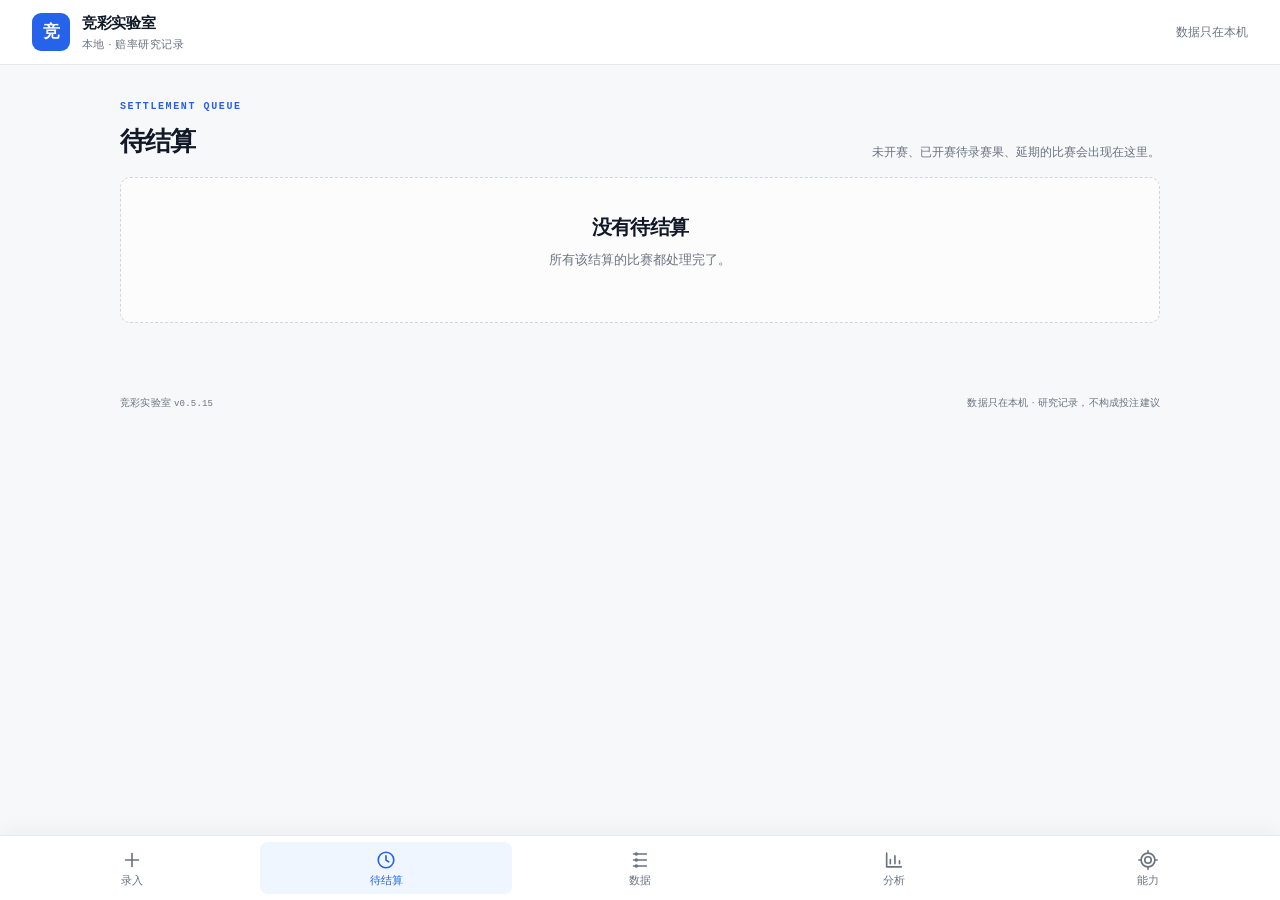
<file: index.html>
<!doctype html>
<html lang="zh-CN">
<head>
  <meta charset="utf-8">
  <meta name="viewport" content="width=device-width, initial-scale=1, viewport-fit=cover">
  <meta name="theme-color" content="#f7f8fa">
  <meta name="description" content="本地优先的竞彩赔率研究记录器：粘贴识别、赛果结算、导出 CSV。">
  <title>竞彩实验室 · 赔率研究记录器</title>
  <link rel="manifest" href="./manifest.webmanifest">
  <link rel="icon" href="./icon.svg" type="image/svg+xml">
  <link rel="stylesheet" href="./app.css">
</head>
<body>
  <header class="topbar">
    <div class="brand">
      <span class="brand-mark">竞</span>
      <div>
        <strong>竞彩实验室</strong>
        <small>本地 · 赔率研究记录</small>
      </div>
    </div>
    <span class="topbar-note">数据只在本机</span>
  </header>

  <main class="shell">
    <section class="dashboard" aria-label="概览">
      <article class="hero bento-card">
        <div class="hero-copy">
          <p class="eyebrow">LOCAL-FIRST NOTEBOOK <span class="version-chip" id="app-version">v0.5.15</span></p>
          <h1>把赔率变成<br><span>能回看的数据。</span></h1>
          <p class="hero-note">只保存你粘贴的文本。不抓取、不上传、不替你下注。</p>
          <div class="hero-actions">
            <button class="btn primary" id="hero-new" type="button">＋ 开始录入</button>
            <button class="btn ghost" id="hero-data" type="button">数据管理</button>
          </div>
        </div>
      </article>

      <div class="stat-grid">
        <button class="stat" type="button" data-stat="matches" aria-label="查看全部比赛">
          <span>比赛</span><strong id="stat-matches">0</strong><small class="stat-cue">查看 ›</small>
        </button>
        <button class="stat" type="button" data-stat="pending" aria-label="查看待结算比赛">
          <span>待结算</span><strong id="stat-pending">0</strong><small class="stat-cue">查看 ›</small>
        </button>
        <div class="stat stat-static" aria-label="时间点总数">
          <span>时间点</span><strong id="stat-snapshots">0</strong>
        </div>
        <div class="stat stat-static" aria-label="市场总数">
          <span>市场</span><strong id="stat-markets">0</strong>
        </div>
      </div>

    <div class="list-block">

    <div class="market-strip" id="market-strip" aria-label="市场汇总" hidden></div>

    <section class="view" id="view-matches">
      <div class="toolbar">
        <label class="search">
          <span class="sr-only">搜索比赛</span>
          <input id="search-input" type="search" placeholder="搜索球队、联赛、场次" autocomplete="off">
        </label>
        <label class="select-wrap">
          <span class="sr-only">状态筛选</span>
          <select id="status-filter">
            <option value="all">全部状态</option>
            <option value="scheduled">待赛</option>
            <option value="finished">已结算</option>
            <option value="postponed">延期</option>
            <option value="cancelled">取消</option>
            <option value="abandoned">腰斩</option>
          </select>
        </label>
      </div>
      <div class="match-list" id="match-list"></div>
      <div class="empty" id="empty-state" hidden>
        <div class="empty-mark">＋</div>
        <h2>还没有比赛</h2>
        <p>先建一场比赛，再把竞彩页面上的赔率文本粘进来。</p>
        <button class="btn primary" id="empty-new" type="button">新增第一场</button>
      </div>
    </section>

    <section class="view" id="view-pending" hidden>
      <div class="section-head">
        <div>
          <p class="eyebrow">SETTLEMENT QUEUE</p>
          <h2>待结算</h2>
        </div>
        <p class="muted">未开赛、已开赛待录赛果、延期的比赛会出现在这里。</p>
      </div>
      <div class="match-list" id="pending-list"></div>
      <div class="empty compact" id="pending-empty" hidden>
        <h2>没有待结算</h2>
        <p>所有该结算的比赛都处理完了。</p>
      </div>
    </section>

    <section class="view" id="view-data" hidden>
      <div class="section-head">
        <div>
          <p class="eyebrow">MATCH ARCHIVE</p>
          <h2>数据</h2>
        </div>
        <p class="muted" id="data-count">只显示已录入赛果的比赛</p>
      </div>
      <details class="data-manage">
        <summary>
          <span>数据管理</span>
          <span class="muted" id="last-export">还没有导出过</span>
        </summary>
        <div class="data-grid">
          <article class="panel">
            <h3>导出</h3>
            <p>JSON 是完整备份；CSV 适合放到 Excel 或训练脚本里。</p>
            <div class="button-row">
              <button class="btn primary" id="export-json" type="button">导出 JSON</button>
              <button class="btn" id="export-csv" type="button">导出 CSV</button>
            </div>
          </article>
          <article class="panel">
            <h3>导入</h3>
            <p>JSON 是完整备份；CSV 会还原比赛、玩法和时间点。默认合并，不覆盖旧的市场数据。</p>
            <div class="button-row">
              <button class="btn" id="import-json" type="button">选择 JSON / CSV 文件</button>
            </div>
          </article>
          <article class="panel">
            <h3>数据口径</h3>
            <dl class="facts">
              <div><dt>应用版本</dt><dd id="data-version">v0.5.15</dd></div>
              <div><dt>schemaVersion</dt><dd>1</dd></div>
              <div><dt>存储</dt><dd>IndexedDB · 仅本机</dd></div>
              <div><dt>赛果</dt><dd>90 分钟比分</dd></div>
              <div><dt>让球</dt><dd>正数受让，负数让球</dd></div>
            </dl>
          </article>
          <article class="panel health-panel">
            <h3>数据健康</h3>
            <div class="health-body" id="data-health-body"></div>
          </article>
          <article class="panel danger-panel">
            <h3>清空</h3>
            <p>会删除本机全部比赛、赔率和赛果。导出备份后再操作。</p>
            <button class="btn danger" id="clear-data" type="button">清空本机数据</button>
          </article>
        </div>
      </details>
      <div class="filter-bar">
        <label class="filter-field">
          <span>赛季</span>
          <select id="data-season"><option value="all">全部赛季</option></select>
        </label>
        <label class="filter-field">
          <span>联赛</span>
          <select id="data-league"><option value="all">全部联赛</option></select>
        </label>
        <label class="filter-field">
          <span>轮次</span>
          <select id="data-round"><option value="all">全部轮次</option></select>
        </label>
        <label class="filter-field">
          <span>时间</span>
          <select id="data-range">
            <option value="all">全部时间</option>
            <option value="30">近 30 天</option>
            <option value="90">近 90 天</option>
          </select>
        </label>
        <label class="filter-field filter-search">
          <span>搜索</span>
          <input id="data-search" type="search" placeholder="球队 / 场次" autocomplete="off">
        </label>
      </div>
      <div class="match-list" id="data-list"></div>
      <div class="empty compact" id="data-empty" hidden>
        <h2>还没有已结算比赛</h2>
        <p>在待结算里录入赛果后，比赛会进入这里。</p>
      </div>

    </section>

    <section class="view" id="view-analysis" hidden>
      <div class="section-head analysis-head">
        <div>
          <p class="eyebrow">READ-ONLY ANALYTICS</p>
          <h2>分析</h2>
        </div>
        <p class="muted">只用已录入的竞彩数据做统计，不训练模型、不预测赛果。</p>
      </div>
      <div class="segmented" id="analysis-tabs" role="tablist" aria-label="分析分类">
        <button class="segmented-item active" type="button" data-analysis-tab="overview" role="tab" aria-selected="true">概览</button>
        <button class="segmented-item" type="button" data-analysis-tab="market" role="tab" aria-selected="false">市场</button>
        <button class="segmented-item" type="button" data-analysis-tab="signal" role="tab" aria-selected="false">信号</button>
        <button class="segmented-item" type="button" data-analysis-tab="results" role="tab" aria-selected="false">赛果</button>
        <button class="segmented-item" type="button" data-analysis-tab="quality" role="tab" aria-selected="false">质量</button>
        <button class="segmented-item" type="button" data-analysis-tab="leagues" role="tab" aria-selected="false">联赛</button>
      </div>
      <div class="filter-bar analysis-filters">
        <label class="filter-field">
          <span>赛季</span>
          <select id="analysis-season"><option value="all">全部赛季</option></select>
        </label>
        <label class="filter-field">
          <span>联赛</span>
          <select id="analysis-league"><option value="all">全部联赛</option></select>
        </label>
        <label class="filter-field">
          <span>轮次</span>
          <select id="analysis-round"><option value="all">全部轮次</option></select>
        </label>
        <label class="filter-field filter-search">
          <span>搜索</span>
          <input id="analysis-search" type="search" placeholder="球队 / 联赛 / 赛季 / 轮次 / 编号" autocomplete="off">
        </label>
        <label class="filter-field">
          <span>范围</span>
          <select id="analysis-range">
            <option value="all">全部时间</option>
            <option value="30">近 30 天</option>
            <option value="90">近 90 天</option>
          </select>
        </label>
        <label class="filter-field">
          <span>状态</span>
          <select id="analysis-status">
            <option value="settled">已结算</option>
            <option value="all">全部</option>
          </select>
        </label>
        <button class="btn ghost filter-reset" id="analysis-reset" type="button">重置</button>
      </div>
      <div class="analysis-market-wrap" id="analysis-market-wrap" hidden>
        <div class="analysis-market-head">
          <span>盘口</span>
          <small>只作用于“信号 / 市场”统计；不选就是全部盘口</small>
        </div>
        <div class="market-chips" id="analysis-market-filter"></div>
        <label class="filter-field analysis-strength-field">
          <span>信号强度</span>
          <select id="analysis-strength">
            <option value="all">全部强度</option>
            <option value="一边倒">一边倒</option>
            <option value="明显倾向">明显倾向</option>
            <option value="轻微倾向">轻微倾向</option>
            <option value="三项接近">三项接近</option>
          </select>
        </label>
      </div>
      <nav class="metric-nav" id="analysis-metric-nav" aria-label="指标导航" hidden></nav>
      <p class="analysis-scope" id="analysis-scope"></p>
      <div id="analysis-body"></div>
    </section>

    <section class="view" id="view-capabilities" hidden>
      <div class="section-head">
        <div>
          <p class="eyebrow">RESEARCH ROADMAP</p>
          <h2>能力进度</h2>
        </div>
        <p class="muted">状态：未开放 → 样本已够 · 待接入 → 已接入。数据够不等于模型已启用。</p>
      </div>
      <div class="cap-summary" id="cap-summary"></div>
      <div class="cap-quality" id="cap-quality"></div>
      <div class="cap-grid" id="cap-grid"></div>
      <p class="cap-footnote">收盘快照优先用 isClosing 标记；没有标记时，用停售前最后一个时间点作为代理。所有能力只做研究记录，不构成投注建议。</p>
    </section>
    </div>

      <article class="bento-card health-card">
        <div class="bento-head">
          <div>
            <p class="eyebrow">DATA HEALTH</p>
            <h2>数据健康</h2>
          </div>
          <span class="health-pill" id="health-status">本机</span>
        </div>
        <div class="health-body" id="health-body"></div>
      </article>

      <article class="bento-card trend-card">
        <div class="bento-head">
          <div>
            <p class="eyebrow">ODDS TREND</p>
            <h2>赔率走势</h2>
          </div>
          <span class="muted" id="trend-meta">等待数据</span>
        </div>
        <div id="trend-body"></div>
      </article>

      <article class="bento-card quick-card">
        <p class="eyebrow">QUICK START</p>
        <h2>从一条赔率开始</h2>
        <p>先建一场比赛，再把竞彩页面上的胜平负、让球或比分文本粘进来。所有数据只在本机。</p>
        <div class="button-row">
          <button class="btn primary" id="quick-new" type="button">＋ 新增比赛</button>
          <button class="btn" id="quick-data" type="button">数据管理</button>
          <button class="btn ghost" id="quick-export" type="button">导出 JSON</button>
        </div>
      </article>
    </section>
  </main>

  <footer class="footer">
    <span>竞彩实验室 <span class="version-text" id="footer-version">v0.5.15</span></span>
    <span>数据只在本机 · 研究记录，不构成投注建议</span>
  </footer>

  <nav class="bottom-nav" role="tablist" aria-label="主导航">
    <button class="bottom-nav-item" id="nav-entry" type="button" role="tab" aria-selected="false">
      <svg viewBox="0 0 24 24" aria-hidden="true"><path d="M12 5v14M5 12h14"/></svg>
      <span>录入</span>
    </button>
    <button class="bottom-nav-item" data-view="pending" type="button" role="tab" aria-selected="false">
      <svg viewBox="0 0 24 24" aria-hidden="true"><circle cx="12" cy="12" r="8.5"/><path d="M12 7.5V12l3 2"/></svg>
      <span>待结算</span>
      <b class="nav-count" id="nav-pending-count" hidden>0</b>
    </button>
    <button class="bottom-nav-item" data-view="data" type="button" role="tab" aria-selected="false">
      <svg viewBox="0 0 24 24" aria-hidden="true"><path d="M5 5.5h14M5 12h14M5 18.5h14"/><circle cx="8" cy="5.5" r="1"/><circle cx="8" cy="12" r="1"/><circle cx="8" cy="18.5" r="1"/></svg>
      <span>数据</span>
    </button>
    <button class="bottom-nav-item" data-view="analysis" type="button" role="tab" aria-selected="false">
      <svg viewBox="0 0 24 24" aria-hidden="true"><path d="M4 19.5V4.5M4 19.5h16M8 16v-4.5M13 16V7.5M18 16v-3"/></svg>
      <span>分析</span>
    </button>
    <button class="bottom-nav-item" data-view="capabilities" type="button" role="tab" aria-selected="false">
      <svg viewBox="0 0 24 24" aria-hidden="true"><circle cx="12" cy="12" r="7.5"/><circle cx="12" cy="12" r="3.5"/><path d="M12 4.5V2M12 22v-2.5M4.5 12H2M22 12h-2.5"/></svg>
      <span>能力</span>
    </button>
  </nav>

  <button class="back-to-top" id="back-to-top" type="button" aria-label="回到顶部" title="回到顶部" hidden>↑</button>

  <section class="subpage" id="page-new-match" hidden aria-label="新增比赛">
    <form class="subpage-form" id="new-match-form">
      <header class="subpage-head">
        <button class="icon-btn" type="button" id="new-match-back" aria-label="返回">←</button>
        <div class="subpage-title">
          <p class="eyebrow">NEW MATCH</p>
          <h1>录入比赛</h1>
        </div>
        <span class="page-badge">本机</span>
      </header>
      <div class="subpage-body narrow">
        <p class="subpage-lead">先填比赛信息，下一步粘贴各玩法赔率。所有数据只保存在本机。</p>
        <div class="form-grid">
          <label class="field">
            <span>主队</span>
            <input name="home" required maxlength="40" placeholder="例如：巴库萨巴赫">
          </label>
          <label class="field">
            <span>客队</span>
            <input name="away" required maxlength="40" placeholder="例如：多特蒙德">
          </label>
          <label class="field">
            <span>联赛</span>
            <input name="league" maxlength="30" list="league-list" placeholder="例如：欧冠">
            <datalist id="league-list">
              <option value="欧冠"></option>
              <option value="欧联"></option>
              <option value="英超"></option>
              <option value="西甲"></option>
              <option value="意甲"></option>
              <option value="德甲"></option>
              <option value="法甲"></option>
              <option value="日职"></option>
              <option value="韩K联"></option>
            </datalist>
          </label>
          <label class="field">
            <span>赛季</span>
            <input name="season" maxlength="12" inputmode="numeric" placeholder="例如：2627">
          </label>
          <label class="field">
            <span>轮次</span>
            <input name="roundLabel" maxlength="20" placeholder="例如：3">
          </label>
          <div class="field full">
            <span>开赛时间</span>
            <div class="dt-fields" data-dt-fields="new-kickoff">
              <label class="dt-part"><input data-dt-part="year" type="text" inputmode="numeric" maxlength="4" placeholder="年" aria-label="开赛年份"><span>年</span></label>
              <label class="dt-part"><input data-dt-part="month" type="text" inputmode="numeric" maxlength="2" placeholder="月" aria-label="开赛月份"><span>月</span></label>
              <label class="dt-part"><input data-dt-part="day" type="text" inputmode="numeric" maxlength="2" placeholder="日" aria-label="开赛日期"><span>日</span></label>
              <label class="dt-part"><input data-dt-part="hour" type="text" inputmode="numeric" maxlength="2" placeholder="时" aria-label="开赛小时"><span>时</span></label>
              <label class="dt-part"><input data-dt-part="minute" type="text" inputmode="numeric" maxlength="2" placeholder="分" aria-label="开赛分钟"><span>分</span></label>
            </div>
            <input type="hidden" name="kickoff">
            <small class="field-note">直接输入数字，例如 2026 / 10 / 24 / 13 / 00。</small>
          </div>
          <div class="field full">
            <span>停售时间（可选）</span>
            <div class="dt-fields" data-dt-fields="new-sales">
              <label class="dt-part"><input data-dt-part="year" type="text" inputmode="numeric" maxlength="4" placeholder="年" aria-label="停售年份"><span>年</span></label>
              <label class="dt-part"><input data-dt-part="month" type="text" inputmode="numeric" maxlength="2" placeholder="月" aria-label="停售月份"><span>月</span></label>
              <label class="dt-part"><input data-dt-part="day" type="text" inputmode="numeric" maxlength="2" placeholder="日" aria-label="停售日期"><span>日</span></label>
              <label class="dt-part"><input data-dt-part="hour" type="text" inputmode="numeric" maxlength="2" placeholder="时" aria-label="停售小时"><span>时</span></label>
              <label class="dt-part"><input data-dt-part="minute" type="text" inputmode="numeric" maxlength="2" placeholder="分" aria-label="停售分钟"><span>分</span></label>
            </div>
            <input type="hidden" name="salesCutoffAt">
            <small class="field-note">竞彩可能提前几小时停售；不填时按开赛时间估算，并标为“代理”。</small>
          </div>
          <label class="field">
            <span>竞彩编号</span>
            <input name="matchNum" maxlength="10" placeholder="例如：周二001">
          </label>
          <label class="field full">
            <span>备注</span>
            <input name="note" maxlength="120" placeholder="可选">
          </label>
        </div>
        <div class="subpage-actions">
          <button class="btn ghost" type="button" id="new-match-cancel">取消</button>
          <button class="btn primary" type="submit">创建并录入赔率</button>
        </div>
      </div>
    </form>
  </section>

  <section class="subpage" id="page-odds" hidden aria-label="录入赔率">
    <div class="subpage-form">
      <header class="subpage-head">
        <button class="icon-btn" type="button" id="odds-back" aria-label="返回">←</button>
        <div class="subpage-title">
          <p class="eyebrow">ODDS ENTRY</p>
          <h1 id="odds-title">录入赔率</h1>
          <p class="subpage-lead" id="odds-lead"></p>
        </div>
        <span class="page-badge" id="odds-count-badge">0 / 5</span>
      </header>
      <div class="subpage-body">
        <div class="entry-match-strip" id="odds-match-strip"></div>
        <p class="entry-hint">五项分开填。点开一张卡片，粘贴对应文本，先识别，再保存。没有内容的卡片可以空着。</p>
        <div class="odds-cards" id="odds-cards"></div>
      </div>
      <footer class="entry-savebar">
        <div>
          <strong id="odds-summary">还没有识别</strong>
          <small>保存后回到比赛详情</small>
        </div>
        <button class="btn primary" type="button" id="odds-save" disabled>保存到比赛</button>
      </footer>
    </div>
  </section>

  <section class="subpage" id="page-edit-match" hidden aria-label="编辑比赛">
    <form class="subpage-form" id="edit-match-form">
      <header class="subpage-head">
        <button class="icon-btn" type="button" id="edit-back" aria-label="返回">←</button>
        <div class="subpage-title">
          <p class="eyebrow">EDIT MATCH</p>
          <h1>编辑比赛</h1>
          <p class="subpage-lead">改比赛信息或已有时间点。保存后会自动重算信号和结算。</p>
        </div>
        <span class="page-badge" id="edit-badge">本机</span>
      </header>
      <div class="subpage-body narrow">
        <div class="form-grid">
          <label class="field">
            <span>主队</span>
            <input name="home" required maxlength="40">
          </label>
          <label class="field">
            <span>客队</span>
            <input name="away" required maxlength="40">
          </label>
          <label class="field">
            <span>联赛</span>
            <input name="league" maxlength="30" list="league-list">
          </label>
          <label class="field">
            <span>赛季</span>
            <input name="season" maxlength="12" inputmode="numeric" placeholder="例如：2627">
          </label>
          <label class="field">
            <span>轮次</span>
            <input name="roundLabel" maxlength="20" placeholder="例如：3">
          </label>
          <div class="field full">
            <span>开赛时间</span>
            <div class="dt-fields" data-dt-fields="edit-kickoff">
              <label class="dt-part"><input data-dt-part="year" type="text" inputmode="numeric" maxlength="4" placeholder="年" aria-label="开赛年份"><span>年</span></label>
              <label class="dt-part"><input data-dt-part="month" type="text" inputmode="numeric" maxlength="2" placeholder="月" aria-label="开赛月份"><span>月</span></label>
              <label class="dt-part"><input data-dt-part="day" type="text" inputmode="numeric" maxlength="2" placeholder="日" aria-label="开赛日期"><span>日</span></label>
              <label class="dt-part"><input data-dt-part="hour" type="text" inputmode="numeric" maxlength="2" placeholder="时" aria-label="开赛小时"><span>时</span></label>
              <label class="dt-part"><input data-dt-part="minute" type="text" inputmode="numeric" maxlength="2" placeholder="分" aria-label="开赛分钟"><span>分</span></label>
            </div>
            <input type="hidden" name="kickoff">
          </div>
          <div class="field full">
            <span>停售时间（可选）</span>
            <div class="dt-fields" data-dt-fields="edit-sales">
              <label class="dt-part"><input data-dt-part="year" type="text" inputmode="numeric" maxlength="4" placeholder="年" aria-label="停售年份"><span>年</span></label>
              <label class="dt-part"><input data-dt-part="month" type="text" inputmode="numeric" maxlength="2" placeholder="月" aria-label="停售月份"><span>月</span></label>
              <label class="dt-part"><input data-dt-part="day" type="text" inputmode="numeric" maxlength="2" placeholder="日" aria-label="停售日期"><span>日</span></label>
              <label class="dt-part"><input data-dt-part="hour" type="text" inputmode="numeric" maxlength="2" placeholder="时" aria-label="停售小时"><span>时</span></label>
              <label class="dt-part"><input data-dt-part="minute" type="text" inputmode="numeric" maxlength="2" placeholder="分" aria-label="停售分钟"><span>分</span></label>
            </div>
            <input type="hidden" name="salesCutoffAt">
          </div>
          <label class="field">
            <span>竞彩编号</span>
            <input name="matchNum" maxlength="10">
          </label>
          <label class="field full">
            <span>备注</span>
            <input name="note" maxlength="120">
          </label>
        </div>

        <div class="edit-section-head">
          <div>
            <p class="eyebrow">SNAPSHOTS</p>
            <h2>已有时间点</h2>
          </div>
          <span class="muted" id="edit-snapshot-count"></span>
        </div>
        <div class="edit-add-tools">
          <button class="btn ghost" type="button" id="edit-add-market">＋ 新增玩法</button>
          <span class="muted">删除整个玩法用卡片右上角；新增后填赔率即可。</span>
        </div>
        <div class="edit-add-panel" id="edit-add-panel" hidden>
          <label class="field">
            <span>玩法</span>
            <select id="edit-add-type">
              <option value="spf">胜平负</option>
              <option value="handicap">让球胜平负</option>
              <option value="totals">总进球</option>
              <option value="score">比分</option>
              <option value="halfFull">半全场</option>
            </select>
          </label>
          <label class="field" id="edit-add-line-wrap" hidden>
            <span>让球数</span>
            <input id="edit-add-line" type="text" inputmode="numeric" placeholder="例如 +1 / -1">
          </label>
          <div class="button-row">
            <button class="btn primary" type="button" id="edit-add-confirm">添加空玩法</button>
            <button class="btn ghost" type="button" id="edit-add-cancel">取消</button>
          </div>
        </div>
        <div class="edit-markets" id="edit-markets"></div>

        <label class="field full edit-reason" id="edit-reason-wrap" hidden>
          <span>修改原因（已结算比赛必填）</span>
          <textarea name="editReason" rows="2" maxlength="160" placeholder="例如：录入时看错一位"></textarea>
        </label>
        <p class="hint">删除整个玩法用卡片右上角；新增玩法后请填完赔率再保存。重复发布时间可以保存，分析页会提示；建议删掉多余的一条。</p>

        <div class="subpage-actions">
          <button class="btn ghost" type="button" id="edit-cancel">取消</button>
          <button class="btn primary" type="submit">保存修改</button>
        </div>
      </div>
    </form>
  </section>

  <dialog class="dialog" id="settle-dialog">
    <form method="dialog" id="settle-form">
      <div class="dialog-head">
        <div>
          <p class="eyebrow">RESULT</p>
          <h2>录入赛果</h2>
        </div>
        <button class="icon-btn" value="cancel" type="submit" formnovalidate aria-label="关闭">×</button>
      </div>
      <p class="dialog-lead" id="settle-lead"></p>
      <input type="hidden" name="matchId">
      <div class="form-grid">
        <label class="field full">
          <span>全场比分</span>
          <input name="fullScore" id="settle-full-score" type="text" inputmode="text" maxlength="9" placeholder="例如：2-1" autocomplete="off" required>
          <small class="field-note">主队在前、客队在后；只填 90 分钟比分。</small>
        </label>
        <label class="field full">
          <span>半场比分（可选）</span>
          <input name="halfScore" id="settle-half-score" type="text" inputmode="text" maxlength="9" placeholder="例如：0-1" autocomplete="off">
          <small class="field-note">不填时，半全场会保持待结算；填了会自动识别。</small>
        </label>
        <label class="field">
          <span>状态</span>
          <select name="status">
            <option value="finished">已结束</option>
            <option value="postponed">延期</option>
            <option value="cancelled">取消</option>
            <option value="abandoned">腰斩</option>
          </select>
        </label>
        <label class="field">
          <span>备注</span>
          <input name="note" maxlength="120" placeholder="可选">
        </label>
      </div>
      <p class="hint">只填 90 分钟比分；加时和点球不改结算。半场不填，半全场会标为待结算。</p>
      <p class="score-preview" id="score-preview" aria-live="polite"></p>
      <div class="dialog-actions">
        <button class="btn ghost" value="cancel" type="submit" formnovalidate>取消</button>
        <button class="btn primary" value="default" type="submit">保存并结算</button>
      </div>
    </form>
  </dialog>

  <dialog class="dialog wide" id="detail-dialog">
    <div id="detail-content"></div>
  </dialog>

  <input type="file" id="import-file" accept=".json,.csv,application/json,text/csv" hidden>
  <div class="toast" id="toast" role="status" aria-live="polite"></div>

  <script type="module" src="./js/app.js"></script>
</body>
</html>
</file>
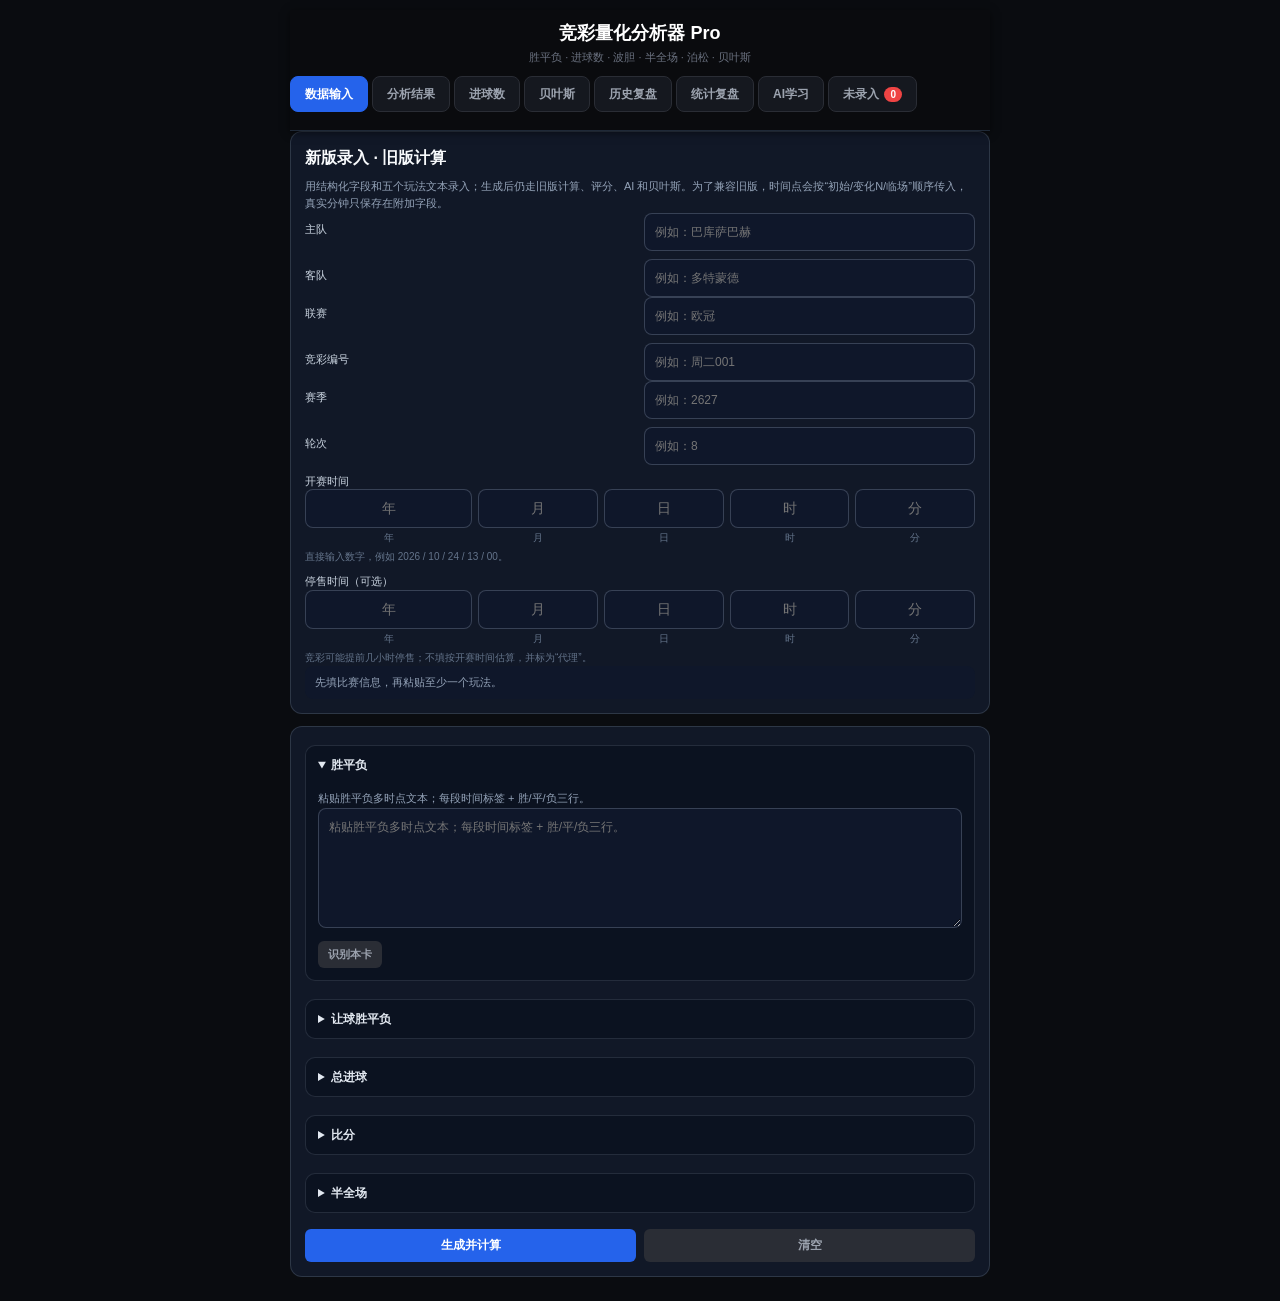
<file: b/index.html>
<!DOCTYPE html>
<html lang="zh-CN">
<head>
<meta charset="UTF-8">
<meta name="viewport" content="width=device-width, initial-scale=1.0">
<title>竞彩量化分析器 Pro</title>
<style>
*{margin:0;padding:0;box-sizing:border-box}
body{background:#0a0c10;color:#e4e6eb;font-family:-apple-system,BlinkMacSystemFont,'Segoe UI',Roboto,sans-serif;font-size:13px;line-height:1.5;padding:10px;max-width:720px;margin:0 auto}
.card{background:#15181f;border:1px solid #2a2d35;border-radius:10px;padding:12px;margin-bottom:10px}
.card-title{font-size:14px;font-weight:700;color:#e4e6eb;margin-bottom:8px;display:flex;align-items:center;gap:6px}
.badge{font-size:10px;background:#2563eb33;color:#60a5fa;padding:2px 6px;border-radius:4px;font-weight:500}
.tabs{display:flex;gap:4px;margin-bottom:10px;flex-wrap:wrap}
.tab{padding:8px 14px;background:#15181f;border:1px solid #2a2d35;border-radius:8px;cursor:pointer;font-size:12px;color:#9ca3af;font-weight:600;transition:all .2s}
.tab.active{background:#2563eb;color:#fff;border-color:#2563eb}
.tab:hover:not(.active){background:#1e222b;color:#e4e6eb}
.tab-content{display:none}
.tab-content.active{display:block}
label{font-size:11px;color:#9ca3af;display:block;margin-bottom:3px}
input,select,textarea{background:#0f1115;border:1px solid #2a2d35;border-radius:6px;color:#e4e6eb;padding:7px 8px;font-size:12px;width:100%;outline:none;transition:border .2s}
input:focus,select:focus,textarea:focus{border-color:#3b82f6}
textarea{resize:vertical;min-height:70px;font-family:monospace;font-size:11px;line-height:1.6}
.btn{padding:8px 16px;border:none;border-radius:6px;cursor:pointer;font-size:12px;font-weight:600;transition:all .2s}
.btn-primary{background:#2563eb;color:#fff}
.btn-primary:hover{background:#1d4ed8}
.btn-secondary{background:#2a2d35;color:#9ca3af}
.btn-secondary:hover{background:#374151;color:#e4e6eb}
.btn-danger{background:#dc2626;color:#fff}
.btn-block{width:100%;padding:12px;font-size:14px}
.result-table{width:100%;border-collapse:collapse;font-size:11px;margin:6px 0}
.result-table th{background:#0f1115;color:#9ca3af;padding:5px 6px;text-align:left;font-weight:600;border-bottom:1px solid #2a2d35}
.result-table td{padding:5px 6px;border-bottom:1px solid #1e222b}
.result-table .row-label{color:#9ca3af;font-weight:600}
.val-green{color:#10b981;font-weight:700}
.val-red{color:#ef4444;font-weight:700}
.val-yellow{color:#f59e0b;font-weight:700}
.val-blue{color:#60a5fa;font-weight:700}
.score-bar{height:22px;background:#0f1115;border-radius:4px;overflow:hidden;position:relative;margin:2px 0}
.score-fill{height:100%;border-radius:4px;transition:width .5s;display:flex;align-items:center;justify-content:flex-end;padding-right:6px;font-size:10px;font-weight:700;color:#fff}
.tip{font-size:10px;color:#6b7280;margin-top:4px;line-height:1.5}
.grid-2{display:grid;grid-template-columns:1fr 1fr;gap:8px}
.grid-3{display:grid;grid-template-columns:1fr 1fr 1fr;gap:6px}
.flex{display:flex;gap:6px;align-items:center}
.flex-wrap{flex-wrap:wrap}
.mt-6{margin-top:6px}.mt-8{margin-top:8px}.mt-10{margin-top:10px}
.mb-6{margin-bottom:6px}.mb-8{margin-bottom:8px}
.hidden{display:none!important}
details{margin:4px 0}
summary{cursor:pointer;font-size:12px;color:#60a5fa;font-weight:600;padding:4px 0}
summary:hover{color:#93c5fd}
.cutoff-bar{display:flex;gap:4px;margin:8px 0;flex-wrap:wrap}
.cutoff-btn{padding:5px 10px;background:#0f1115;border:1px solid #2a2d35;border-radius:5px;cursor:pointer;font-size:11px;color:#9ca3af}
.cutoff-btn.active{background:#2563eb33;border-color:#2563eb;color:#60a5fa;font-weight:700}
.record-item{background:#0f1115;border-radius:8px;padding:8px;margin-bottom:6px;font-size:11px}
.record-header{display:flex;justify-content:space-between;align-items:center;margin-bottom:4px}
.filter-row{display:flex;gap:6px;flex-wrap:wrap;margin-bottom:8px}
.filter-row select{flex:1;min-width:80px}
.stat-box{background:#0f1115;border-radius:8px;padding:10px;margin:6px 0}
.stat-title{font-size:12px;font-weight:700;color:#9ca3af;margin-bottom:6px}
.poisson-grid{display:grid;gap:1px;background:#2a2d35;border-radius:6px;overflow:hidden;margin:6px 0}
.poisson-cell{background:#0f1115;padding:4px;text-align:center;font-size:10px}
.poisson-cell.header{background:#1a1d24;font-weight:700;color:#9ca3af}
.poisson-cell.highlight{background:#10b98122;color:#10b981;font-weight:700}
.hf-grid{display:grid;grid-template-columns:repeat(3,1fr);gap:4px;margin:6px 0}
.hf-cell{background:#0f1115;border-radius:6px;padding:6px;text-align:center;font-size:11px}
.hf-cell .hf-label{color:#9ca3af;font-size:10px;margin-bottom:2px}
.hf-cell .hf-prob{font-size:14px;font-weight:700}
.hf-cell .hf-odds{color:#6b7280;font-size:10px}
</style>
</head>
<body>

<div style="position:sticky;top:0;z-index:50;background:#0a0b0e;padding:10px 0 8px;border-bottom:1px solid #1f2937;box-shadow:0 2px 8px rgba(0,0,0,.5)">
<div style="text-align:center;margin-bottom:10px">
  <div style="font-size:18px;font-weight:800;color:#fff">竞彩量化分析器 Pro</div>
  <div style="font-size:11px;color:#6b7280;margin-top:2px">胜平负 · 进球数 · 波胆 · 半全场 · 泊松 · 贝叶斯</div>
</div>

<div class="tabs">
  <div class="tab active" onclick="switchTab('input')">数据输入</div>
  <div class="tab" onclick="switchTab('result')">分析结果</div>
  <div class="tab" onclick="switchTab('goals')">进球数</div>
  <div class="tab" onclick="switchTab('bayes')">贝叶斯</div>
  <div class="tab" onclick="switchTab('history')">历史复盘</div>
  <div class="tab" onclick="switchTab('stats')">统计复盘</div>
  <div class="tab" onclick="switchTab('ai')">AI学习</div>
</div>
</div>

<!-- ==================== 数据输入 ==================== -->
<div class="tab-content active" id="tab-input">

  <!-- 胜平负多时点 -->
  <div class="card">
    <div class="card-title">竞彩胜平负 <span class="badge">多时点</span></div>
    <div class="tip" style="margin-bottom:6px">粘贴全时段赔率，每行：主胜 平局 客胜 距开赛时间（初始/临场/数字小时）</div>
    <textarea id="spfText" placeholder="初始指数
1.95 3.40 3.80
变化1
1.90 3.50 3.90
变化2
1.85 3.60 4.10
临场指数
1.82 3.65 4.20"></textarea>
    <div class="flex mt-6">
      <button class="btn btn-primary" onclick="parseSpfText()" style="flex:1">解析填入</button>
      <button class="btn btn-secondary" onclick="document.getElementById('spfText').value=''">清空</button>
    </div>
    <div id="spfTableBox" class="mt-8" style="display:none">
      <table class="result-table" id="spfTable">
        <thead><tr><th>主胜</th><th>平局</th><th>客胜</th><th>距开赛(h)</th><th>操作</th></tr></thead>
        <tbody id="spfBody"></tbody>
      </table>
      <button class="btn btn-secondary mt-6" onclick="addSpfRow()" style="width:100%">+ 添加一行</button>
    </div>
  </div>

  <!-- 让球数 -->
  <div class="card">
    <div class="card-title">盘口设置</div>
    <div style="margin-bottom:8px">
      <label>盘口类型</label>
      <div class="flex" style="gap:0;max-width:300px">
        <button type="button" id="btnNormal" class="btn btn-primary" style="flex:1;border-radius:6px 0 0 6px" onclick="setPanType('normal')">常规盘</button>
        <button type="button" id="btnHandicap" class="btn btn-secondary" style="flex:1;border-radius:0 6px 6px 0" onclick="setPanType('handicap')">让球盘</button>
      </div>
    </div>
    <div class="grid-2">
      <div><label>常规让球（人工输入）</label><input id="regularHc" placeholder="如：主让1 / 平手 / 受让1"></div>
      <div><label>欧赔让球（人工输入）</label><input id="euroHc" placeholder="如：主让1 / 平手 / 受让1"></div>
    </div>
    <div style="margin-top:8px" id="hcOddsArea">
      <label>竞彩让球赔率（用于价值偏离对比，选填）</label>
      <div class="grid-3">
        <div><input id="hcOddsW" placeholder="让胜 如2.10" style="text-align:center"></div>
        <div><input id="hcOddsD" placeholder="让平 如3.20" style="text-align:center"></div>
        <div><input id="hcOddsL" placeholder="让负 如2.80" style="text-align:center"></div>
      </div>
    </div>
    <input type="hidden" id="panType" value="normal">
  </div>

  <div class="card">
    <div class="card-title">赛事信息</div>
    <div class="grid-2">
      <div><label>比赛双方（人工输入）</label><input id="matchTeams" placeholder="如：曼联 vs 利物浦"></div>
      <div><label>开赛时间（人工输入）</label><input id="kickoffTime" placeholder="如：19:00 / 22:30"></div>
    </div>
    <div class="grid-2 mt-6">
      <div><label>时间（人工输入）</label><input id="matchTime" placeholder="如：2026-10-16 / 周五 / 晚场"></div>
      <div><label>联赛/备注</label><input id="leagueName" placeholder="如：英超"></div>
    </div>
  </div>

  <!-- 总进球数 -->
  <div class="card">
    <div class="card-title">总进球数 <span class="badge">多时点 · 0~7+</span></div>
    <div class="tip" style="margin-bottom:6px">支持多时点，每段以时间标签开头（初始/变化1/变化2.../临场），每行：进球数 赔率</div>
    <textarea id="goalsText" placeholder="初始指数
0 17.00
1 6.00
2 3.70
3 3.40
4 5.00
5 8.75
6 16.50
7+ 25.00
变化1
0 18.00
1 6.20
2 3.80
3 3.50
4 4.80
5 8.50
6 15.00
7+ 22.00
临场指数
0 17.00
1 6.10
2 4.00
3 3.50
4 4.70
5 8.75
6 14.50
7+ 20.00"></textarea>
    <div class="flex mt-6">
      <button class="btn btn-primary" style="flex:1" onclick="previewGoals()">计算核对</button>
    </div>
    <details id="goalsPreviewBox" class="mt-6" style="display:none">
      <summary style="cursor:pointer;font-size:12px;color:#60a5fa;font-weight:600">查看计算结果（点击展开/收起）</summary>
      <div id="goalsPreview" class="mt-6"></div>
    </details>
  </div>

  <!-- 波胆 -->
  <div class="card">
    <div class="card-title">波胆比分 <span class="badge">多时点 · 反推让球占比</span></div>
    <div class="tip" style="margin-bottom:6px">支持多时点，每行：比分 赔率（比分用:或-），含胜其它/平其它/负其它更准</div>
    <textarea id="scoreText" placeholder="初始指数
2:0 7.50
1:0 6.50
0:0 9.00
1:1 6.00
2:1 8.00
0:1 9.50
胜其它 26.0
平其它 15.0
负其它 21.0
变化1
2:0 7.00
1:0 6.30
0:0 9.50
1:1 6.10
2:1 7.80
0:1 10.00
胜其它 27.0
平其它 15.5
负其它 22.0
临场指数
2:0 6.80
1:0 6.10
0:0 9.80
1:1 6.20
2:1 7.50
0:1 10.50
胜其它 28.0
平其它 16.0
负其它 23.0"></textarea>
    <div class="flex mt-6">
      <button class="btn btn-primary" style="flex:1" onclick="previewScore()">计算核对</button>
    </div>
    <details id="scorePreviewBox" class="mt-6" style="display:none">
      <summary style="cursor:pointer;font-size:12px;color:#60a5fa;font-weight:600">查看计算结果（点击展开/收起）</summary>
      <div id="scorePreview" class="mt-6"></div>
    </details>
  </div>

  <!-- 半全场 -->
  <div class="card">
    <div class="card-title">半全场 <span class="badge">多时点 · 9种结果</span></div>
    <div class="tip" style="margin-bottom:6px">支持多时点，每段以时间标签开头（初始/变化1/变化2.../临场），每行：结果 赔率</div>
    <textarea id="hfText" placeholder="初始指数
胜胜 2.80
胜平 15.00
胜负 26.00
平胜 4.20
平平 5.50
平负 12.00
负胜 21.00
负平 8.50
负负 3.10
变化1
胜胜 2.90
胜平 14.50
胜负 25.00
平胜 4.30
平平 5.60
平负 11.50
负胜 20.00
负平 8.80
负负 3.00
临场指数
胜胜 3.00
胜平 14.00
胜负 24.00
平胜 4.50
平平 5.80
平负 11.00
负胜 19.00
负平 9.00
负负 2.90"></textarea>
    <div class="grid-3 mt-6" id="hfInputs">
      <div><label>胜胜</label><input type="number" step="0.01" class="hf-odds" data-key="ww"></div>
      <div><label>胜平</label><input type="number" step="0.01" class="hf-odds" data-key="wd"></div>
      <div><label>胜负</label><input type="number" step="0.01" class="hf-odds" data-key="wl"></div>
      <div><label>平胜</label><input type="number" step="0.01" class="hf-odds" data-key="dw"></div>
      <div><label>平平</label><input type="number" step="0.01" class="hf-odds" data-key="dd"></div>
      <div><label>平负</label><input type="number" step="0.01" class="hf-odds" data-key="dl"></div>
      <div><label>负胜</label><input type="number" step="0.01" class="hf-odds" data-key="lw"></div>
      <div><label>负平</label><input type="number" step="0.01" class="hf-odds" data-key="ld"></div>
      <div><label>负负</label><input type="number" step="0.01" class="hf-odds" data-key="ll"></div>
    </div>
    <button class="btn btn-secondary mt-6" onclick="parseHfText()" style="width:100%">从文本识别填入</button>
    <div class="flex mt-6">
      <button class="btn btn-primary" style="flex:1" onclick="previewHf()">计算核对</button>
    </div>
    <details id="hfPreviewBox" class="mt-6" style="display:none">
      <summary style="cursor:pointer;font-size:12px;color:#60a5fa;font-weight:600">查看计算结果（点击展开/收起）</summary>
      <div id="hfPreview" class="mt-6"></div>
    </details>
  </div>

  <div id="calcError" style="display:none;background:#ef444422;color:#ef4444;padding:10px;border-radius:6px;margin-bottom:10px;font-size:12px;font-weight:600"></div>
  <button class="btn btn-primary btn-block" onclick="runAll()" style="margin-bottom:10px;padding:14px;font-size:15px;font-weight:700">开始计算</button>
</div>

<!-- ==================== 分析结果 ==================== -->
<div class="tab-content" id="tab-result">
  <div id="resultArea" style="display:none">

    <!-- 盘口类型标识 -->
    <div class="card" style="padding:8px 12px">
      <div style="display:flex;justify-content:space-between;align-items:center">
        <span style="font-size:12px;color:#9ca3af">当前盘口：</span>
        <span id="panTypeLabel" style="font-size:13px;font-weight:700;color:#60a5fa">常规盘 - 胜平负</span>
      </div>
    </div>

    <!-- 赛果综合研判（多模型共振） -->
    <div class="card" id="verdictCard" style="border:1px solid #10b98144">
      <div class="card-title">🎯 赛果综合研判 <span class="badge" style="background:#10b98122;color:#10b981">多模型共振</span></div>
      <div id="verdictResult"></div>
    </div>

    <!-- 让球盘独立指标 -->
    <div class="card" id="handicapCard" style="display:none">
      <div class="card-title">让球盘独立指标 <span class="badge" style="background:#f59e0b22;color:#f59e0b">单独计算</span></div>
      <div id="handicapResult"></div>
      <div class="tip">让球盘赔率单独计算隐含概率、凯利值和评分，与常规盘互不影响</div>
    </div>

    <!-- 综合信号评分 -->
    <div class="card">
      <div class="card-title">综合信号评分 <span class="badge">市场预期强度</span></div>
      <div id="scoreBars"></div>
      <div class="tip">评分 = 凯利一致性(40%) + 离散度(30%) + 衰减趋势(30%)，越低代表市场预期越强</div>
      <div id="signalStrength" class="mt-8" style="text-align:center;font-size:13px"></div>
    </div>

    <!-- 价值评估 -->
    <div class="card">
      <div class="card-title">价值评估 <span class="badge" style="background:#10b98122;color:#10b981">EV+风险收益比</span></div>
      <table class="result-table" style="font-size:11px">
        <thead><tr><th>结果</th><th>隐含概率</th><th>最新赔率</th><th>期望值EV</th><th>风险收益比</th></tr></thead>
        <tbody id="valueResult"></tbody>
      </table>
      <div class="tip">EV=概率×赔率-1，正值有长期价值；风险收益比=概率×赔率，>1为正期望</div>
    </div>

    <!-- 赔率波动 -->
    <div class="card">
      <div class="card-title">赔率波动率 <span class="badge" style="background:#f59e0b22;color:#f59e0b">变化幅度</span></div>
      <table class="result-table" style="font-size:11px">
        <thead><tr><th>结果</th><th>最大单时点变化</th><th>累计变化</th><th>波动率</th></tr></thead>
        <tbody id="volResult"></tbody>
      </table>
      <div class="tip">波动率高说明机构在剧烈调整，可能有内幕消息或资金大幅流入</div>
    </div>

    <!-- 基础波动 -->
    <div class="card">
      <div class="card-title">基础波动指标</div>
      <table class="result-table">
        <thead><tr><th>结果</th><th>赔率均值</th><th>标准差</th><th>离散度CV</th></tr></thead>
        <tbody id="baseResult"></tbody>
      </table>
      <div class="tip">平均返还率：<span id="meanRateText">-</span></div>
    </div>

    <!-- 凯利 -->
    <div class="card">
      <div class="card-title">凯利值指标</div>
      <table class="result-table">
        <thead><tr><th>结果</th><th>基础凯利</th><th>真实凯利</th><th>偏离度</th></tr></thead>
        <tbody id="kellyResult"></tbody>
      </table>
      <div class="tip">偏离度 = 临场真实凯利 - 本场凯利均值，正值代表临场被拉高</div>
    </div>

    <!-- 衰减 -->
    <div class="card">
      <div class="card-title">衰减系数（分段斜率）</div>
      <div class="grid-3">
        <div><label>早期阶段</label><div id="slopeEarly" style="font-size:11px;line-height:1.8"></div></div>
        <div><label>中期阶段</label><div id="slopeMid" style="font-size:11px;line-height:1.8"></div></div>
        <div><label>临场阶段</label><div id="slopeLate" style="font-size:11px;line-height:1.8"></div></div>
      </div>
      <table class="result-table mt-6">
        <thead><tr><th>结果</th><th>全局衰减</th><th>市场含义</th></tr></thead>
        <tbody id="decayResult"></tbody>
      </table>
    </div>

    <!-- 初始vs临场 -->
    <div class="card">
      <div class="card-title">初始 vs 临场对比</div>
      <table class="result-table">
        <thead><tr><th>结果</th><th>初始</th><th>临场</th><th>变动幅度</th></tr></thead>
        <tbody id="compareResult"></tbody>
      </table>
    </div>

    <!-- 总进球结果 -->
    <div class="card" id="goalsCard" style="display:none">
      <div class="card-title">总进球联动 <span class="badge" id="goalsBadge"></span></div>
      <div id="goalsResult"></div>
    </div>

    <!-- 波胆结果 -->
    <div class="card" id="scoreCard" style="display:none">
      <div class="card-title">波胆反推 <span class="badge" id="scoreBadge"></span></div>
      <div id="scoreResult"></div>
    </div>

    <!-- 半全场结果 -->
    <div class="card" id="hfCard" style="display:none">
      <div class="card-title">半全场分析 <span class="badge">9种结果概率</span></div>
      <div id="hfResult"></div>
    </div>

    <!-- 智能解读 -->
    <div class="card">
      <div class="card-title">智能解读</div>
      <div id="interpretation" style="font-size:12px;line-height:1.8"></div>
    </div>

    <div class="flex" style="gap:8px">
      <button class="btn btn-primary" onclick="saveRecord()" style="flex:1">保存到历史记录</button>
      <button class="btn btn-secondary" onclick="switchTab('history')">查看复盘</button>
    </div>
  </div>
  <div id="resultEmpty" style="text-align:center;padding:40px;color:#6b7280;font-size:13px">
    请先在「数据输入」页填写赔率并点「开始计算」
  </div>
</div>

<!-- ==================== 进球数（泊松+AI） ==================== -->
<div class="tab-content" id="tab-goals">
  <!-- 泊松模型区 -->
  <div id="goalsPoissonArea">
    <div style="text-align:center;padding:40px;color:#6b7280;font-size:13px">
      请先完成计算（需波胆或总进球数据），进球数分析将自动生成
    </div>
  </div>
  <!-- 泊松历史统计区（折叠，默认收起） -->
  <div class="card" style="margin-top:12px">
    <details>
      <summary style="cursor:pointer;font-size:14px;font-weight:700;color:#e4e6eb;user-select:none;list-style:none;outline:none;padding:4px 0">
        📊 泊松历史统计 <span style="font-size:10px;color:#6b7280;font-weight:400">（点击展开 · λ值/命中率/进球分布/联赛风格）</span>
      </summary>
      <div style="padding-top:10px">
        <div class="filter-row" style="margin-bottom:8px">
          <select id="goalsPsFilterLeague" onchange="renderGoalsPage()" style="flex:1;padding:6px 8px;font-size:11px;background:#0f1115;color:#e4e6eb;border:1px solid #2a2d33;border-radius:6px">
            <option value="">全部联赛</option>
          </select>
          <button onclick="document.getElementById('goalsPsFilterLeague').value='';renderGoalsPage()" style="padding:6px 12px;font-size:11px;background:#ef444422;color:#ef4444;border:1px solid #ef444444;border-radius:6px;cursor:pointer">重置</button>
        </div>
        <div id="goalsPoissonStatsContent"></div>
      </div>
    </details>
  </div>
  <!-- AI模型区 -->
  <div class="card">
    <div class="card-title">🤖 进球数AI模型 <span class="badge" style="background:#8b5cf622;color:#8b5cf6">0-7+球·8分类</span></div>
    <div class="tip" style="margin-bottom:8px">录入比分后自动训练。通用模型兜底，联赛模型≥20场启用。稀有类别（0球/7+球）加权训练，避免无脑预测2-3球。</div>
    <div style="display:flex;gap:8px;margin-bottom:8px">
      <button class="btn btn-primary" style="flex:1;padding:8px;font-size:12px" onclick="aiTrainAll();renderGoalsPage();alert('AI模型已重新训练')">🔄 重新训练</button>
      <button class="btn btn-secondary" style="flex:1;padding:8px;font-size:12px" onclick="if(confirm('确定清空所有AI模型（通用+各联赛）？')){aiModels={general:{normal:null,handicap:null,goals:null},leagues:{}};localStorage.removeItem('jc_ai_models_v1');renderGoalsPage();}">🗑 清空模型</button>
    </div>
    <div style="display:flex;gap:8px;margin-bottom:12px">
      <select id="goalsAiFilterLeague" onchange="renderGoalsPage()" style="flex:1;padding:6px 8px;font-size:11px;background:#0f1115;color:#e4e6eb;border:1px solid #2a2d33;border-radius:6px">
        <option value="">全部联赛</option>
      </select>
    </div>
    <div id="goalsAiContent"></div>
  </div>
</div>

<!-- ==================== 贝叶斯 ==================== -->
<div class="tab-content" id="tab-bayes">
  <div id="bayesArea">
    <div style="text-align:center;padding:40px;color:#6b7280;font-size:13px">
      请先完成计算并保存至少5场历史记录，贝叶斯融合将自动生成
    </div>
  </div>
</div>

<!-- ==================== 历史复盘 ==================== -->
<div class="tab-content" id="tab-history">
  <div class="card">
    <div class="card-title">历史记录与复盘 <span class="badge" id="recordCount">0 条</span></div>
    <div class="filter-row">
      <select id="filterResult" onchange="renderHistory()"><option value="">全部赛果</option><option value="h">主胜</option><option value="d">平局</option><option value="a">客胜</option><option value="un">未录入</option></select>
      <select id="filterLeague" onchange="renderHistory()"><option value="">全部联赛</option></select>
      <select id="filterTeams" onchange="renderHistory()"><option value="">全部对阵</option></select>
    </div>
    <div class="filter-row">
      <input id="filterSearch" oninput="renderHistory()" placeholder="搜索：对阵/联赛/时间/开赛时间..." style="flex:1;padding:6px 10px;font-size:12px">
      <select id="filterKickoff" onchange="renderHistory()"><option value="">全部开赛时间</option></select>
      <select id="filterPan" onchange="renderHistory()"><option value="">全部盘型</option><option value="normal">常规盘</option><option value="handicap">让球盘</option></select>
    </div>
    <div class="filter-row">
      <select id="filterRegularHc" onchange="renderHistory()"><option value="">全部常规让球</option></select>
      <select id="filterEuroHc" onchange="renderHistory()"><option value="">全部欧赔让球</option></select>
    </div>
    <div class="flex" style="gap:6px;margin-bottom:8px">
      <button class="btn btn-secondary" onclick="exportRecords()" style="flex:1">导出备份</button>
      <button class="btn btn-secondary" onclick="document.getElementById('importFile').click()" style="flex:1">导入恢复</button>
      <button class="btn btn-danger" onclick="clearRecords()" style="flex:1">清空记录</button>
      <input type="file" id="importFile" style="display:none" accept=".json" onchange="importRecords(event)">
    </div>
    <div id="storageInfo" style="background:#0f1115;border-radius:6px;padding:8px 12px;font-size:11px;color:#9ca3af;margin-bottom:10px;line-height:1.8">
      正在计算存储用量...
    </div>
    <div id="statsArea"></div>
    <div id="historyList"></div>
  </div>
</div>

<!-- ==================== 统计复盘 ==================== -->
<div class="tab-content" id="tab-stats">
  <div class="card">
    <div class="card-title">统计复盘 <span class="badge" id="statsCount">0条</span>
      <button onclick="resetStatsFilters()" style="float:right;font-size:11px;padding:2px 10px;background:#ef444422;color:#ef4444;border:1px solid #ef444444;border-radius:4px;cursor:pointer">重置筛选</button>
    </div>
    <div class="filter-row">
      <select id="sFilterLeague" onchange="renderStatsPage()"><option value="">全部联赛</option></select>
      <select id="sFilterPan" onchange="renderStatsPage()"><option value="">全部盘型</option><option value="normal">常规盘</option><option value="handicap">让球盘</option></select>
    </div>
    <div class="filter-row">
      <input id="sFilterSearch" oninput="renderStatsPage()" placeholder="搜索：对阵/联赛/时间/开赛时间..." style="flex:1;padding:6px 10px;font-size:12px">
      <select id="sFilterKickoff" onchange="renderStatsPage()"><option value="">全部开赛时间</option></select>
    </div>
    <div class="filter-row">
      <select id="sFilterRegHc" onchange="renderStatsPage()"><option value="">全部常规让球</option></select>
      <select id="sFilterEuroHc" onchange="renderStatsPage()"><option value="">全部欧赔让球</option></select>
    </div>
    <div class="filter-row">
      <select id="sFilterResult" onchange="renderStatsPage()">
        <option value="">全部赛果状态</option>
        <option value="recorded">已录入赛果</option>
        <option value="unrecorded">未录入</option>
        <option value="h">主胜</option>
        <option value="d">平局</option>
        <option value="a">客胜</option>
      </select>
      <select id="sFilterDate" onchange="renderStatsPage()">
        <option value="">全部日期</option>
        <option value="7">最近7天</option>
        <option value="30">最近30天</option>
        <option value="90">最近90天</option>
      </select>
    </div>
    <div id="activeFilters" style="display:flex;flex-wrap:wrap;gap:4px;margin-bottom:8px"></div>
    <div id="statsPageContent"></div>
  </div>
</div>

<!-- ==================== AI学习 ==================== -->
<div class="tab-content" id="tab-ai">
  <div class="card">
    <div class="card-title">🤖 AI逻辑回归学习中心 <span class="badge" style="background:#8b5cf622;color:#8b5cf6">单层神经网络·可解释</span></div>
    <div class="tip" style="margin-bottom:8px">录入赛果后自动训练。仅使用保存时含完整计算结果的记录（新录入的比赛均有完整数据）。常规盘与让球盘各一个独立模型，互不干扰。</div>
    <div style="display:flex;gap:8px;margin-bottom:8px">
      <button class="btn btn-primary" style="flex:1;padding:8px;font-size:12px" onclick="aiTrainAll();renderAiPage();alert('AI模型已重新训练')">🔄 重新训练</button>
      <button class="btn btn-secondary" style="flex:1;padding:8px;font-size:12px" onclick="if(confirm('确定清空所有AI模型（通用+各联赛）？下次录入赛果后重新训练')){aiModels={general:{normal:null,handicap:null},leagues:{}};localStorage.removeItem('jc_ai_models_v1');renderAiPage();}">🗑 清空模型</button>
    </div>
    <div style="display:flex;gap:8px;margin-bottom:12px">
      <select id="aiFilterLeague" onchange="renderAiPage()" style="flex:1;padding:6px 8px;font-size:11px;background:#0f1115;color:#e4e6eb;border:1px solid #2a2d33;border-radius:6px">
        <option value="">全部联赛</option>
      </select>
      <select id="aiFilterPan" onchange="renderAiPage()" style="flex:1;padding:6px 8px;font-size:11px;background:#0f1115;color:#e4e6eb;border:1px solid #2a2d33;border-radius:6px">
        <option value="">全部盘型</option>
        <option value="normal">常规盘</option>
        <option value="handicap">让球盘</option>
      </select>
    </div>
    <div id="aiPageContent"></div>
  </div>
</div>

<!-- 录入赛果弹窗 -->
<div id="resultModal" style="display:none;position:fixed;top:0;left:0;right:0;bottom:0;background:rgba(0,0,0,.7);z-index:100;align-items:center;justify-content:center">
  <div class="card" style="width:90%;max-width:360px">
    <div class="card-title">录入赛果</div>
    <div class="grid-3 mb-8">
      <button class="btn btn-primary" onclick="applyModalResult('h')">主胜</button>
      <button class="btn btn-primary" onclick="applyModalResult('d')">平局</button>
      <button class="btn btn-primary" onclick="applyModalResult('a')">客胜</button>
    </div>
    <input id="modalScore" placeholder="比分（如 2:1，选填）" class="mb-6">
    <div class="flex"><button class="btn btn-secondary" onclick="closeModal()" style="flex:1">取消</button></div>
  </div>
</div>

<!-- 详情模态框 -->
<div id="detailModal" style="display:none;position:fixed;top:0;left:0;right:0;bottom:0;background:rgba(0,0,0,.7);z-index:100;align-items:center;justify-content:center;overflow-y:auto;padding:20px 0">
  <div class="card" style="width:92%;max-width:420px;max-height:90vh;overflow-y:auto">
    <div class="card-title" style="display:flex;justify-content:space-between;align-items:center">
      <span>记录详情</span>
      <span style="cursor:pointer;font-size:18px;color:#6b7280" onclick="closeDetailModal()">✕</span>
    </div>
    <div id="detailContent"></div>
  </div>
</div>

<script>
// ==================== 全局状态 ====================
let spfData = [];
let currentResult = null;
let currentGoals = null;
let currentScore = null;
let currentHf = null;
let records = [];
let editingRecordId = null;
const BAYES_W_KEY = 'jc_bayes_weight';

// ==================== IndexedDB 存储封装 ====================
const DB_NAME = 'jingcai_odds_pro';
const DB_VERSION = 1;
const STORE_NAME = 'records';
let dbInstance = null;

function openDB() {
  return new Promise((resolve, reject) => {
    if (dbInstance) { resolve(dbInstance); return; }
    const req = indexedDB.open(DB_NAME, DB_VERSION);
    req.onupgradeneeded = (e) => {
      const db = e.target.result;
      if (!db.objectStoreNames.contains(STORE_NAME)) {
        const store = db.createObjectStore(STORE_NAME, { keyPath: 'id' });
        store.createIndex('date', 'date', { unique: false });
        store.createIndex('league', 'league', { unique: false });
      }
    };
    req.onsuccess = (e) => { dbInstance = e.target.result; resolve(dbInstance); };
    req.onerror = (e) => reject(e.target.error);
  });
}

async function dbGetAll() {
  const db = await openDB();
  return new Promise((resolve, reject) => {
    const tx = db.transaction(STORE_NAME, 'readonly');
    const store = tx.objectStore(STORE_NAME);
    const req = store.getAll();
    req.onsuccess = () => resolve(req.result || []);
    req.onerror = () => reject(req.error);
  });
}

async function dbPut(record) {
  const db = await openDB();
  return new Promise((resolve, reject) => {
    const tx = db.transaction(STORE_NAME, 'readwrite');
    const store = tx.objectStore(STORE_NAME);
    store.put(record);
    tx.oncomplete = () => resolve();
    tx.onerror = () => reject(tx.error);
  });
}

async function dbDelete(id) {
  const db = await openDB();
  return new Promise((resolve, reject) => {
    const tx = db.transaction(STORE_NAME, 'readwrite');
    const store = tx.objectStore(STORE_NAME);
    store.delete(id);
    tx.oncomplete = () => resolve();
    tx.onerror = () => reject(tx.error);
  });
}

async function dbClear() {
  const db = await openDB();
  return new Promise((resolve, reject) => {
    const tx = db.transaction(STORE_NAME, 'readwrite');
    const store = tx.objectStore(STORE_NAME);
    store.clear();
    tx.oncomplete = () => resolve();
    tx.onerror = () => reject(tx.error);
  });
}

async function dbBulkPut(list) {
  const db = await openDB();
  return new Promise((resolve, reject) => {
    const tx = db.transaction(STORE_NAME, 'readwrite');
    const store = tx.objectStore(STORE_NAME);
    list.forEach(r => store.put(r));
    tx.oncomplete = () => resolve();
    tx.onerror = () => reject(tx.error);
  });
}

// 保存记录到IndexedDB（异步，不阻塞UI）
function persistRecords() {
  dbBulkPut(records).catch(err => console.error('保存失败:', err));
}

// 更新存储用量显示
async function updateStorageInfo() {
  const el = document.getElementById('storageInfo');
  if (!el) return;
  try {
    // 计算记录数据大小
    const dataStr = JSON.stringify(records);
    const dataSize = new Blob([dataStr]).size;
    const avgSize = records.length > 0 ? dataSize / records.length : 0;

    // 尝试获取浏览器存储配额
    let usage = 0, quota = 0;
    if (navigator.storage && navigator.storage.estimate) {
      const est = await navigator.storage.estimate();
      usage = est.usage || 0;
      quota = est.quota || 0;
    }

    // 格式化字节
    const fmtSize = (bytes) => {
      if (bytes < 1024) return bytes + ' B';
      if (bytes < 1024*1024) return (bytes/1024).toFixed(1) + ' KB';
      return (bytes/(1024*1024)).toFixed(2) + ' MB';
    };

    const usagePct = quota > 0 ? (usage/quota*100).toFixed(1) : '?';
    const estRemaining = quota > 0 && avgSize > 0 ? Math.floor((quota-usage)/avgSize) : '?';

    el.innerHTML = `
      <div style="display:flex;justify-content:space-between;flex-wrap:wrap;gap:4px">
        <span>📦 记录数：<b style="color:#e4e6eb">${records.length}</b> 条</span>
        <span>💾 数据大小：<b style="color:#e4e6eb">${fmtSize(dataSize)}</b></span>
        <span>📊 平均：<b style="color:#e4e6eb">${fmtSize(avgSize)}</b>/条</span>
      </div>
      ${quota > 0 ? `
      <div style="margin-top:4px">
        <div style="display:flex;justify-content:space-between;font-size:10px;margin-bottom:2px">
          <span>浏览器存储已用：${fmtSize(usage)} / ${fmtSize(quota)} (${usagePct}%)</span>
          <span style="color:#10b981">预估还可存：${estRemaining} 条</span>
        </div>
        <div style="background:#1f2937;border-radius:3px;height:6px;overflow:hidden">
          <div style="width:${usagePct}%;height:100%;background:${usagePct>80?'#ef4444':usagePct>50?'#f59e0b':'#10b981'};transition:width .3s"></div>
        </div>
      </div>` : '<div style="color:#6b7280;font-size:10px;margin-top:2px">当前浏览器不支持存储配额查询</div>'}
    `;
  } catch(e) {
    el.innerHTML = '<span style="color:#ef4444">存储用量查询失败</span>';
  }
}

// 初始化：从IndexedDB加载，同时迁移旧的localStorage数据
async function initRecords() {
  try {
    const dbRecords = await dbGetAll();
    if (dbRecords.length > 0) {
      records = dbRecords.sort((a,b) => b.id - a.id);
    } else {
      // 尝试从旧的localStorage迁移
      const oldData = localStorage.getItem('jc_records');
      if (oldData) {
        try {
          const oldRecords = JSON.parse(oldData);
          if (oldRecords.length > 0) {
            records = oldRecords;
            await dbBulkPut(oldRecords);
            console.log('已从localStorage迁移', oldRecords.length, '条记录到IndexedDB');
          }
          // 迁移成功后移除旧键，避免清空后旧数据再次复活
          localStorage.removeItem('jc_records');
        } catch(e) { console.error('迁移失败:', e); }
      }
    }
  } catch(e) {
    console.error('IndexedDB加载失败，降级到localStorage:', e);
    records = JSON.parse(localStorage.getItem('jc_records') || '[]');
  }
  renderHistory();
  renderStats();
}

// 页面加载时初始化
window.addEventListener('DOMContentLoaded', () => {
  initRecords();
  initDraft();
  initValidation();
  loadAiModels();
});

// ==================== 让球盘计算 ====================
function calcHandicap() {
  const w = parseFloat(document.getElementById('hcOddsW').value);
  const d = parseFloat(document.getElementById('hcOddsD').value);
  const l = parseFloat(document.getElementById('hcOddsL').value);
  if (!w || !d || !l || w < 1.01 || d < 1.01 || l < 1.01) return null;

  const invW = 1/w, invD = 1/d, invL = 1/l;
  const sumInv = invW + invD + invL;
  const meanRate = 1 / sumInv;

  // 隐含概率（从赔率反推）
  const probW = invW * meanRate;
  const probD = invD * meanRate;
  const probL = invL * meanRate;

  // 理论概率：优先用波胆反推的让球概率，否则用隐含概率
  let theoryW = probW, theoryD = probD, theoryL = probL;
  let hasTheory = false;
  if (currentScore && currentScore.last && currentScore.last.pWin !== undefined) {
    const g = currentScore.last;
    // 让球方向对齐：让胜=主队赢让球，让平=主队平让球，让负=客队赢让球
    if (g.pWin > 0 && g.pDraw > 0 && g.pLose > 0) {
      theoryW = g.pWin; theoryD = g.pDraw; theoryL = g.pLose;
      hasTheory = true;
    }
  }

  // 凯利值 = 基准返还率 / (赔率 × 理论概率)
  // 用波胆理论概率时有区分度；无理论概率时三个方向相同，退化为概率排序
  const baseRate = 0.886;
  const kellyW = baseRate / (w * theoryW);
  const kellyD = baseRate / (d * theoryD);
  const kellyL = baseRate / (l * theoryL);

  // 评分：基于凯利（有理论概率时）或概率高低（无理论概率时）
  let scoreW, scoreD, scoreL;
  if (hasTheory) {
    // 凯利以1.0为理论价值中心，偏离越大信号越强（分越低）
    scoreW = Math.max(0, Math.min(10, 10 - Math.abs(kellyW - 1.0) * 50));
    scoreD = Math.max(0, Math.min(10, 10 - Math.abs(kellyD - 1.0) * 50));
    scoreL = Math.max(0, Math.min(10, 10 - Math.abs(kellyL - 1.0) * 50));
  } else {
    // 无理论概率时，直接用隐含概率：概率越高评分越低
    scoreW = Math.max(0, Math.min(10, 10 - theoryW * 10));
    scoreD = Math.max(0, Math.min(10, 10 - theoryD * 10));
    scoreL = Math.max(0, Math.min(10, 10 - theoryL * 10));
  }

  // EV期望值：用理论概率 × 赔率 - 1
  const evW = theoryW * w - 1;
  const evD = theoryD * d - 1;
  const evL = theoryL * l - 1;

  // 推荐方向
  const minScore = Math.min(scoreW, scoreD, scoreL);
  const recDir = scoreW === minScore ? '让胜' : scoreD === minScore ? '让平' : '让负';

  return {
    w, d, l, meanRate,
    probW, probD, probL,
    theoryW, theoryD, theoryL, hasTheory,
    kellyW, kellyD, kellyL,
    scoreW, scoreD, scoreL,
    evW, evD, evL,
    recDir, minScore
  };
}

// ==================== 工具函数 ====================
function stdDev(arr) {
  const n = arr.length;
  if (n < 2) return 0;
  const mean = arr.reduce((a,b) => a+b, 0) / n;
  return Math.sqrt(arr.reduce((s,v) => s + (v-mean)**2, 0) / (n-1));
}

// ==================== 草稿自动保存 ====================
const DRAFT_KEY = 'jc_draft';
const DRAFT_FIELDS = ['spfText','goalsText','scoreText','hfText','leagueName','matchTime','matchTeams','kickoffTime','regularHc','euroHc','hcOddsW','hcOddsD','hcOddsL','panType'];

function saveDraft() {
  const draft = {};
  DRAFT_FIELDS.forEach(id => {
    const el = document.getElementById(id);
    if (el) draft[id] = el.value;
  });
  localStorage.setItem(DRAFT_KEY, JSON.stringify(draft));
}

function loadDraft() {
  try {
    const raw = localStorage.getItem(DRAFT_KEY);
    if (!raw) return;
    const draft = JSON.parse(raw);
    let hasContent = false;
    DRAFT_FIELDS.forEach(id => {
      if (draft[id] && document.getElementById(id)) {
        document.getElementById(id).value = draft[id];
        if (draft[id].trim()) hasContent = true;
      }
    });
    if (hasContent) {
      // 盘型与按钮同步（避免草稿恢复后界面显示常规盘但计算按让球盘）
      if (draft['panType'] && document.getElementById('panType')) {
        try { setPanType(draft['panType']); } catch(e) {}
      }
      // 显示恢复提示
      const tip = document.createElement('div');
      tip.style.cssText = 'position:fixed;top:10px;left:50%;transform:translateX(-50%);background:#10b981;color:#fff;padding:8px 16px;border-radius:6px;font-size:12px;z-index:9999;box-shadow:0 2px 8px rgba(0,0,0,.3)';
      tip.textContent = '✓ 已恢复上次输入的草稿';
      document.body.appendChild(tip);
      setTimeout(() => tip.remove(), 3000);
    }
  } catch(e) { console.error('恢复草稿失败:', e); }
}

function clearDraft() {
  localStorage.removeItem(DRAFT_KEY);
}

// 初始化草稿监听
function initDraft() {
  DRAFT_FIELDS.forEach(id => {
    const el = document.getElementById(id);
    if (el) {
      el.addEventListener('input', () => {
        clearTimeout(el._draftTimer);
        el._draftTimer = setTimeout(saveDraft, 500);
      });
    }
  });
  loadDraft();
}

// ==================== 输入数据校验 ====================
function validateOdds(input) {
  const val = parseFloat(input.value);
  if (input.value.trim() === '') {
    input.style.borderColor = '';
    input.style.background = '';
    input.title = '';
    return true;
  }
  if (isNaN(val) || val < 1.01 || val > 100) {
    input.style.borderColor = '#ef4444';
    input.style.background = '#ef444422';
    input.title = '赔率应在1.01-100之间，当前值：' + input.value;
    return false;
  }
  input.style.borderColor = '';
  input.style.background = '';
  input.title = '';
  return true;
}

function initValidation() {
  // 精确绑定赔率输入框（避免误伤对阵/时间/让球文本等非赔率输入框）
  const oddsInputs = document.querySelectorAll('#hcOddsW, #hcOddsD, #hcOddsL, .hf-odds');
  oddsInputs.forEach(input => {
    if (input.type === 'text' || !input.type) {
      input.addEventListener('input', () => validateOdds(input));
      input.addEventListener('blur', () => validateOdds(input));
    }
  });
}
function linearRegression(x, y) {
  const n = x.length;
  if (n < 2) return 0;
  const mx = x.reduce((a,b)=>a+b,0)/n, my = y.reduce((a,b)=>a+b,0)/n;
  let num = 0, den = 0;
  for (let i = 0; i < n; i++) { num += (x[i]-mx)*(y[i]-my); den += (x[i]-mx)**2; }
  return den === 0 ? 0 : num / den;
}
function isFin(v) { return typeof v === 'number' && isFinite(v); }
function num9(v) { return isFin(v) ? v : 9; }
function num99(v) { return isFin(v) ? v : 99; }
function pct(v) { return (v*100).toFixed(1) + '%'; }

// HTML转义（防存储型XSS：队名/联赛/比分等用户输入拼innerHTML前必须转义）
function esc(s) {
  return String(s == null ? '' : s).replace(/[&<>"']/g, c => ({'&':'&amp;','<':'&lt;','>':'&gt;','"':'&quot;',"'":'&#39;'}[c]));
}

// 已录赛果判定：让球盘看 hcResult，常规盘看 matchResult
function isRecorded(r) {
  if (r.panType === 'handicap') return r.hcResult && r.hcResult !== 'un' && r.hcResult !== '';
  return r.matchResult && r.matchResult !== 'un';
}
function slopeText(v) {
  if (Math.abs(v) < 0.001) return '≈0';
  return v > 0 ? '+' + v.toFixed(4) : v.toFixed(4);
}
function decayMeaning(slope) {
  if (Math.abs(slope) < 0.0005) return '走势平稳';
  if (slope > 0.002) return '持续升水（资金流出）';
  if (slope > 0) return '小幅升水';
  if (slope < -0.002) return '持续降水（资金流入）';
  return '小幅降水';
}

// ==================== 标签页切换 ====================
function switchTab(name) {
  document.querySelectorAll('.tab').forEach((t,i) => t.classList.toggle('active', ['input','result','goals','bayes','history','stats','ai'][i] === name));
  document.querySelectorAll('.tab-content').forEach(c => c.classList.remove('active'));
  document.getElementById('tab-' + name).classList.add('active');
  if (name === 'history') renderHistory();
  if (name === 'stats') renderStatsPage();
  if (name === 'goals') renderGoalsPage();
  if (name === 'bayes') renderBayes();
  if (name === 'ai') renderAiPage();
}
function setPanType(type) {
  document.getElementById('panType').value = type;
  document.getElementById('btnNormal').className = 'btn ' + (type === 'normal' ? 'btn-primary' : 'btn-secondary');
  document.getElementById('btnHandicap').className = 'btn ' + (type === 'handicap' ? 'btn-primary' : 'btn-secondary');
  // 竞彩让球赔率只在让球盘显示
  document.getElementById('hcOddsArea').style.display = type === 'handicap' ? '' : 'none';
}

// ==================== 胜平负解析 ====================
function parseSpfText() {
  const raw = document.getElementById('spfText').value.trim();
  if (!raw) return;
  const lines = raw.split(/\n/).map(l => l.trim()).filter(Boolean);
  // 解析到临时数组，成功后才替换 spfData（失败保留旧数据）
  const newData = [];
  let currentTime = '';
  let cur = {h:null, d:null, a:null};
  const flush = () => {
    if (cur.h > 1 && cur.d > 1 && cur.a > 1) {
      let t = currentTime ? parseFloat(currentTime) : -1;
      newData.push({h:cur.h, d:cur.d, a:cur.a, t});
    }
    cur = {h:null, d:null, a:null};
  };
  lines.forEach(line => {
    // 忽略标题行（#开头 或 包含VS/vs）
    if (/^#/.test(line) || /\sVS\s|\svs\s/.test(line)) return;
    // 时间标签
    if (/初始|初盘|初赔|初指/.test(line) && !/\d\.\d/.test(line)) { flush(); currentTime = '0'; return; }
    if (/临场|尾盘|终盘|收盘|临赛/.test(line) && !/\d\.\d/.test(line)) { flush(); currentTime = '9999'; return; }
    // 变化1、变化2...格式
    const changeMatch = line.match(/变化\s*(\d+)/);
    if (changeMatch && !/\d\.\d/.test(line)) { flush(); currentTime = changeMatch[1]; return; }
    const timeMatch = line.match(/(\d+(?:\.\d+)?)\s*小时/);
    if (timeMatch && !/\d\.\d.*\d\.\d.*\d\.\d/.test(line)) { flush(); currentTime = timeMatch[1]; return; }
    // 分行格式：胜 2.17 / 平 3.40 / 负 2.67
    const singleMatch = line.match(/^(胜|平|负|主胜|平局|客胜|主|客)\s*[:：]?\s*(\d{1,3}\.\d{1,3})/);
    if (singleMatch) {
      const label = singleMatch[1];
      const val = parseFloat(singleMatch[2]);
      if (/胜|主/.test(label) && !/平/.test(label) && !/负/.test(label)) cur.h = val;
      else if (/平/.test(label)) cur.d = val;
      else if (/负|客/.test(label)) cur.a = val;
      if (cur.h > 1 && cur.d > 1 && cur.a > 1) flush();
      return;
    }
    // 一行三个数字格式：2.17 3.40 2.67
    const nums = line.match(/\d{1,3}\.\d{1,3}/g);
    if (nums && nums.length >= 3) {
      flush();
      const h = parseFloat(nums[0]), d = parseFloat(nums[1]), a = parseFloat(nums[2]);
      if (h > 1 && d > 1 && a > 1) {
        let t = currentTime ? parseFloat(currentTime) : -1;
        const tm = line.match(/(\d+(?:\.\d+)?)\s*小时/);
        if (tm) t = parseFloat(tm[1]);
        const cm = line.match(/变化\s*(\d+)/);
        if (cm) t = parseFloat(cm[1]);
        if (/临场|尾盘|终盘/.test(line)) t = 9999;
        if (/初始|初盘|初赔/.test(line)) t = 0;
        newData.push({ h, d, a, t });
      }
    }
  });
  flush();
  if (newData.length < 2) { alert('识别到不足2行有效赔率，请检查格式（支持：胜2.17/平3.40/负2.67 分行，或 2.17 3.40 2.67 同行）'); return; }
  // 时间标签检查：计算需要至少2个带时间（初始/临场/变化N/小时）的行
  const timed = newData.filter(d => d.t >= 0);
  if (timed.length < 2) {
    alert(`已识别${newData.length}行赔率，但其中${timed.length}行带时间标签。请为赔率行标注时间（初始/临场/变化1/变化2/赛前N小时），否则无法计算趋势与衰减。`);
    return;
  }
  spfData = newData;
  renderSpfTable();
}
function renderSpfTable() {
  const box = document.getElementById('spfTableBox');
  const tbody = document.getElementById('spfBody');
  if (spfData.length === 0) { box.style.display = 'none'; return; }
  box.style.display = 'block';
  tbody.innerHTML = spfData.map((r,i) => `
    <tr>
      <td><input type="number" step="0.01" value="${r.h}" onchange="spfData[${i}].h=parseFloat(this.value)||0" style="padding:4px"></td>
      <td><input type="number" step="0.01" value="${r.d}" onchange="spfData[${i}].d=parseFloat(this.value)||0" style="padding:4px"></td>
      <td><input type="number" step="0.01" value="${r.a}" onchange="spfData[${i}].a=parseFloat(this.value)||0" style="padding:4px"></td>
      <td><input type="text" value="${r.t === 9999 ? '临场' : r.t === 0 ? '初始' : r.t === -1 ? '' : (r.t >= 1 && r.t <= 99 ? '变化'+r.t : r.t)}" onchange="updateSpfTime(${i}, this.value)" style="padding:4px"></td>
      <td><button class="btn btn-danger" style="padding:3px 8px;font-size:10px" onclick="spfData.splice(${i},1);renderSpfTable()">删</button></td>
    </tr>`).join('');
}
function updateSpfTime(i, v) {
  v = v.trim();
  if (v === '临场' || v === '尾盘') spfData[i].t = 9999;
  else if (v === '初始' || v === '初盘') spfData[i].t = 0;
  else if (v === '') spfData[i].t = -1;
  else if (/变化\s*(\d+)/.test(v)) spfData[i].t = parseFloat(v.match(/变化\s*(\d+)/)[1]);
  else spfData[i].t = parseFloat(v) || -1;
}
function addSpfRow() { spfData.push({h:'',d:'',a:'',t:-1}); renderSpfTable(); }

// ==================== 半全场解析 ====================
function parseHfText() {
  const raw = document.getElementById('hfText').value.trim();
  if (!raw) return;
  const keys = ['ww','wd','wl','dw','dd','dl','lw','ld','ll'];
  const labels = ['胜胜','胜平','胜负','平胜','平平','平负','负胜','负平','负负'];
  const nums = raw.match(/\d{1,3}\.\d{1,3}/g);
  if (nums && nums.length >= 9) {
    keys.forEach((k,i) => {
      const el = document.querySelector(`.hf-odds[data-key="${k}"]`);
      if (el && nums[i]) el.value = nums[i];
    });
    return;
  }
  const lines = raw.split(/\n/);
  lines.forEach(line => {
    if (/^#/.test(line) || /\sVS\s|\svs\s/.test(line)) return;
    labels.forEach((lab, i) => {
      if (line.includes(lab)) {
        const m = line.match(/\d{1,3}\.\d{1,3}/);
        if (m) {
          const el = document.querySelector(`.hf-odds[data-key="${keys[i]}"]`);
          if (el) el.value = m[0];
        }
      }
    });
  });
}

// ==================== 预览计算（独立核对） ====================
function previewGoals() {
  try {
    const result = calcGoals();
    if (!result) { alert('未识别到有效进球数数据，请检查格式（每行：进球数 赔率）'); return; }
    const old = currentGoals;
    currentGoals = result;
    renderGoalsResult();
    document.getElementById('goalsPreview').innerHTML = document.getElementById('goalsResult').innerHTML;
    currentGoals = old;
    const box = document.getElementById('goalsPreviewBox');
    box.style.display = '';
    box.open = true;
    box.scrollIntoView({behavior:'smooth', block:'nearest'});
  } catch(e) { alert('计算出错：' + e.message); }
}
function previewScore() {
  try {
    const result = calcScore();
    if (!result) { alert('未识别到有效波胆数据，请检查格式（每行：比分 赔率）'); return; }
    const old = currentScore;
    currentScore = result;
    renderScoreResult();
    document.getElementById('scorePreview').innerHTML = document.getElementById('scoreResult').innerHTML;
    currentScore = old;
    const box = document.getElementById('scorePreviewBox');
    box.style.display = '';
    box.open = true;
    box.scrollIntoView({behavior:'smooth', block:'nearest'});
  } catch(e) { alert('计算出错：' + e.message); }
}
function previewHf() {
  try {
    const result = calcHalfFull();
    if (!result) { alert('未识别到有效半全场数据，请至少填入3个赔率（格式：结果 赔率）'); return; }
    const old = currentHf;
    currentHf = result;
    renderHfResult();
    document.getElementById('hfPreview').innerHTML = document.getElementById('hfResult').innerHTML;
    currentHf = old;
    const box = document.getElementById('hfPreviewBox');
    box.style.display = '';
    box.open = true;
    box.scrollIntoView({behavior:'smooth', block:'nearest'});
  } catch(e) { alert('计算出错：' + e.message); }
}

// ==================== 核心计算：胜平负 ====================
function calcSpf() {
  // 深拷贝行对象，避免排序/改写 t 影响 spfData 原数据
  let data = spfData.filter(r => r.h > 1 && r.d > 1 && r.a > 1).map(d => ({...d}));
  if (data.length < 2) return null;

  data.sort((a,b) => {
    const an = a.t === -1, bn = b.t === -1;
    if (an && !bn) return 1; if (!an && bn) return -1;
    // 初始排最前
    const aInit = a.t===0;
    const bInit = b.t===0;
    if (aInit && !bInit) return -1;
    if (!aInit && bInit) return 1;
    // 临场排最后
    const aLive = a.t===9999;
    const bLive = b.t===9999;
    if (aLive && !bLive) return 1;
    if (!aLive && bLive) return -1;
    // 其他按t升序（变化1→变化2→变化3，赛前27小时→赛前23小时）
    return a.t - b.t;
  });

  // 只保留有效时间点的数据（剔除未标注时间行）
  data = data.filter(x => x.t >= 0);
  if (data.length < 2) return null;

  // 排序后重新设置t值为数组索引（0,1,2...），确保线性回归不受临场9999影响
  data.forEach((d, i) => { d.t = i; });

  data.forEach(r => { r.r = 1 / (1/r.h + 1/r.d + 1/r.a); });

  const hList = data.map(d=>d.h), dList = data.map(d=>d.d), aList = data.map(d=>d.a);
  const rList = data.map(d=>d.r), tList = data.map(d=>d.t);
  const n = data.length;

  const meanH = hList.reduce((a,b)=>a+b,0)/n, meanD = dList.reduce((a,b)=>a+b,0)/n, meanA = aList.reduce((a,b)=>a+b,0)/n;
  const meanRate = rList.reduce((a,b)=>a+b,0)/n;
  const stdH = stdDev(hList), stdD = stdDev(dList), stdA = stdDev(aList);
  const cvH = stdH/meanH, cvD = stdD/meanD, cvA = stdA/meanA;

  // 排序后：初始在前，临场在后
  const init = data[0];
  const latest = data[data.length-1];
  const kellyH = latest.h * (1/meanH), kellyD = latest.d * (1/meanD), kellyA = latest.a * (1/meanA);
  const realKellyH = kellyH/meanRate, realKellyD = kellyD/meanRate, realKellyA = kellyA/meanRate;

  const realHList = data.map(d=>d.h*d.r), realDList = data.map(d=>d.d*d.r), realAList = data.map(d=>d.a*d.r);
  const decayH = linearRegression(tList, realHList), decayD = linearRegression(tList, realDList), decayA = linearRegression(tList, realAList);

  const earlyEnd = Math.max(1, Math.floor(n/3)), lateStart = Math.min(n-1, Math.ceil(n*2/3));
  const slopeEarlyH = linearRegression(tList.slice(0,earlyEnd+1), realHList.slice(0,earlyEnd+1));
  const slopeEarlyD = linearRegression(tList.slice(0,earlyEnd+1), realDList.slice(0,earlyEnd+1));
  const slopeEarlyA = linearRegression(tList.slice(0,earlyEnd+1), realAList.slice(0,earlyEnd+1));
  const slopeMidH = linearRegression(tList.slice(earlyEnd,lateStart+1), realHList.slice(earlyEnd,lateStart+1));
  const slopeMidD = linearRegression(tList.slice(earlyEnd,lateStart+1), realDList.slice(earlyEnd,lateStart+1));
  const slopeMidA = linearRegression(tList.slice(earlyEnd,lateStart+1), realAList.slice(earlyEnd,lateStart+1));
  const slopeLateH = linearRegression(tList.slice(lateStart), realHList.slice(lateStart));
  const slopeLateD = linearRegression(tList.slice(lateStart), realDList.slice(lateStart));
  const slopeLateA = linearRegression(tList.slice(lateStart), realAList.slice(lateStart));

  const realKellyListH = data.map(d=>(d.h*(1/meanH))/d.r);
  const realKellyListD = data.map(d=>(d.d*(1/meanD))/d.r);
  const realKellyListA = data.map(d=>(d.a*(1/meanA))/d.r);
  const kellyMeanH = realKellyListH.reduce((a,b)=>a+b,0)/n;
  const kellyMeanD = realKellyListD.reduce((a,b)=>a+b,0)/n;
  const kellyMeanA = realKellyListA.reduce((a,b)=>a+b,0)/n;
  const devH = realKellyH - kellyMeanH, devD = realKellyD - kellyMeanD, devA = realKellyA - kellyMeanA;

  function kellyScore(k) { const diff = Math.abs(k-1.0); return Math.max(0, 10-diff*50); }
  function cvScore(cv) { return Math.max(0, 10-cv*200); }
  function slopeScore(s) { return Math.max(0, 10-Math.abs(s)*100); }
  const scoreH = kellyScore(realKellyH)*0.4 + cvScore(cvH)*0.3 + slopeScore(decayH)*0.3;
  const scoreD = kellyScore(realKellyD)*0.4 + cvScore(cvD)*0.3 + slopeScore(decayD)*0.3;
  const scoreA = kellyScore(realKellyA)*0.4 + cvScore(cvA)*0.3 + slopeScore(decayA)*0.3;

  const initH = init.h, initD = init.d, initA = init.a;

  // 竞彩价值偏离：赔率隐含概率 vs 波胆反推概率（有波胆数据时），否则 vs 基准返还率
  const baseRate = 0.886;
  let jcDevH, jcDevD, jcDevA;
  if (currentScore && currentScore.last && currentScore.last.pSW > 0) {
    // 用波胆反推概率作为理论基准
    const impH = (1/latest.h)*meanRate, impD = (1/latest.d)*meanRate, impA = (1/latest.a)*meanRate;
    jcDevH = (impH - currentScore.last.pSW) / currentScore.last.pSW;
    jcDevD = (impD - currentScore.last.pSD) / currentScore.last.pSD;
    jcDevA = (impA - currentScore.last.pSA) / currentScore.last.pSA;
  } else {
    // 无波胆数据时，用返还率偏离（三个方向相同）
    jcDevH = jcDevD = jcDevA = (meanRate - baseRate) / baseRate;
  }

  // 去水真实概率（归一化隐含概率，三者之和=1）
  const invSum = 1/latest.h + 1/latest.d + 1/latest.a;
  const probH = (1/latest.h) / invSum;
  const probD = (1/latest.d) / invSum;
  const probA = (1/latest.a) / invSum;

  // 期望值EV = 真实概率 × 赔率 - 1（正EV有长期价值）
  // 真实概率优先用波胆反推概率（更接近真实赛果概率），无波胆时用去水概率
  const gLast = currentScore && currentScore.last;
  const evProbH = (gLast && gLast.pSW > 0) ? gLast.pSW : probH;
  const evProbD = (gLast && gLast.pSD > 0) ? gLast.pSD : probD;
  const evProbA = (gLast && gLast.pSA > 0) ? gLast.pSA : probA;
  const evH = evProbH * latest.h - 1;
  const evD = evProbD * latest.d - 1;
  const evA = evProbA * latest.a - 1;

  // 风险收益比 = EV + 1（值越大性价比越高）
  const rrH = evH + 1;
  const rrD = evD + 1;
  const rrA = evA + 1;

  // 赔率波动率：最大单时点变化、累计变化、波动率
  const hOdds = data.map(r=>r.h), dOdds = data.map(r=>r.d), aOdds = data.map(r=>r.a);
  function calcVolatility(arr) {
    if (arr.length < 2) return {maxSingle:0, total:0, volatility:0};
    let maxSingle = 0, total = 0;
    for (let i=1; i<arr.length; i++) {
      const change = Math.abs(arr[i] - arr[i-1]) / arr[i-1];
      maxSingle = Math.max(maxSingle, change);
      total += change;
    }
    const mean = arr.reduce((s,v)=>s+v,0)/arr.length;
    const variance = arr.reduce((s,v)=>s+(v-mean)**2,0)/arr.length;
    const volatility = Math.sqrt(variance)/mean;
    return {maxSingle, total, volatility};
  }
  const volH = calcVolatility(hOdds);
  const volD = calcVolatility(dOdds);
  const volA = calcVolatility(aOdds);

  return {
    n, meanRate, meanH, meanD, meanA, stdH, stdD, stdA, cvH, cvD, cvA,
    kellyH, kellyD, kellyA, realKellyH, realKellyD, realKellyA,
    devH, devD, devA, decayH, decayD, decayA,
    slopeEarlyH, slopeEarlyD, slopeEarlyA, slopeMidH, slopeMidD, slopeMidA, slopeLateH, slopeLateD, slopeLateA,
    scoreH, scoreD, scoreA,
    latestH: latest.h, latestD: latest.d, latestA: latest.a,
    initH, initD, initA,
    jcDevH, jcDevD, jcDevA,
    probH, probD, probA,
    evH, evD, evA, rrH, rrD, rrA,
    volH, volD, volA
  };
}

// ==================== 总进球计算 ====================
function calcGoals() {
  const raw = document.getElementById('goalsText').value.trim();
  if (!raw) return null;
  const lines = raw.split(/\n/).map(l=>l.trim()).filter(Boolean);
  const groups = [];
  let currentLabel = '', currentT = -1;
  let currentOdds = [null,null,null,null,null,null,null,null];

  function flush() {
    const valid = currentOdds.filter(x=>x!==null);
    if (valid.length >= 3) {
      const inv = currentOdds.map(o=>o?1/o:0);
      const sumInv = inv.reduce((a,b)=>a+b,0);
      const p = inv.map(i=>i/sumInv);
      const exp = p.reduce((s,pp,i)=>s+pp*(i===7?7:i),0);
      const small25 = p[0]+p[1]+p[2];
      const big25 = p[3]+p[4]+p[5]+p[6]+p[7];
      const big35 = p[4]+p[5]+p[6]+p[7];
      groups.push({label:currentLabel||'未标注', t:currentT, odds:[...currentOdds], p, exp, small25, big25, big35});
    }
    currentOdds = [null,null,null,null,null,null,null,null];
  }

  lines.forEach(line => {
    // 忽略标题行
    if (/^#/.test(line) || /\sVS\s|\svs\s/.test(line)) return;
    // 先判断是否为赔率行（行首数字或7+，后跟小数或"球"+小数）
    const isOddsLine = /^(\d|7\+)\s*(球)?\s*[:：]?\s*\d+\.?\d*/.test(line);
    if (!isOddsLine) {
      if (/初始|初盘|初赔|初指/.test(line)) {
        flush(); currentLabel = line.replace(/[:：].*/,'').trim(); currentT = 0; return;
      }
      if (/临场|尾盘|终盘|收盘/.test(line)) {
        flush(); currentLabel = line.replace(/[:：].*/,'').trim(); currentT = 9999; return;
      }
      const cm = line.match(/变化\s*(\d+)/);
      if (cm) {
        flush(); currentLabel = line.replace(/[:：].*/,'').trim(); currentT = parseFloat(cm[1]); return;
      }
      const tm = line.match(/(\d+(?:\.\d+)?)\s*小时/);
      if (tm) {
        flush(); currentLabel = line.replace(/[:：].*/,'').trim(); currentT = parseFloat(tm[1]); return;
      }
      const tmm = line.match(/(\d+(?:\.\d+)?)\s*分钟/);
      if (tmm) {
        flush(); currentLabel = line.replace(/[:：].*/,'').trim(); currentT = parseFloat(tmm[1])/60; return;
      }
    }
    const m = line.match(/^(\d|7\+)\s*(球)?\s*[:：]?\s*(\d+\.?\d*)/);
    if (m) {
      const idx = m[1]==='7+'?7:parseInt(m[1]);
      const v = parseFloat(m[3]);
      if (idx>=0 && idx<=7 && v>1) currentOdds[idx] = v;
    }
  });
  flush();
  if (!groups.length) return null;

  groups.sort((a,b) => {
    // 初始排最前
    const aInit = a.t===0 && /初始/.test(a.label);
    const bInit = b.t===0 && /初始/.test(b.label);
    if (aInit && !bInit) return -1;
    if (!aInit && bInit) return 1;
    // 临场排最后
    const aLive = /临场|尾盘|终盘|收盘/.test(a.label);
    const bLive = /临场|尾盘|终盘|收盘/.test(b.label);
    if (aLive && !bLive) return 1;
    if (!aLive && bLive) return -1;
    // 其他按t升序
    return a.t - b.t;
  });
  return { series: groups, last: groups[groups.length-1], first: groups[0] };
}

// ==================== 波胆反推 ====================
function parseHcText(txt) {
  if (!txt) return 0;
  txt = txt.trim();
  if (/平手|^平$/.test(txt)) return 0;
  const numMatch = txt.match(/-?\d+\.?\d*/);
  if (!numMatch) return 0;
  let v = parseFloat(numMatch[0]);
  if (/主让|让/.test(txt) && !/受让/.test(txt)) v = -Math.abs(v);
  else if (/受让|\+/.test(txt)) v = Math.abs(v);
  return v;
}
function calcScore() {
  const raw = document.getElementById('scoreText').value.trim();
  if (!raw) return null;
  const hc = parseHcText(document.getElementById('euroHc').value);
  const lines = raw.split(/\n/).map(l=>l.trim()).filter(Boolean);
  const groups = [];
  let currentLabel = '', currentT = -1;
  let currentItems = [];

  function flush() {
    if (currentItems.length >= 3) {
      const inv = currentItems.map(it=>1/it.odds);
      const sumInv = inv.reduce((a,b)=>a+b,0);
      const items = currentItems.map((it,i)=>({...it, p: inv[i]/sumInv}));
      items.sort((a,b)=>b.p-a.p);
      let pSW=0,pSD=0,pSA=0,pWin=0,pDraw=0,pLose=0;
      items.forEach(it => {
        if (it.type === 'w') pSW += it.p;
        else if (it.type === 'd') pSD += it.p;
        else if (it.type === 'l') pSA += it.p;
        const hd = it.h - it.a + hc;
        if (hd > 0) pWin += it.p;
        else if (hd === 0) pDraw += it.p;
        else pLose += it.p;
      });
      groups.push({label:currentLabel||'未标注', t:currentT, items, pSW, pSD, pSA, pWin, pDraw, pLose});
    }
    currentItems = [];
  }

  lines.forEach(line => {
    // 忽略标题行
    if (/^#/.test(line) || /\sVS\s|\svs\s/.test(line)) return;
    // 先判断是否为比分赔率行（数字:数字/数字-数字/数字比数字 + 小数）
    const isScoreLine = /\d+\s*[:：\-比]\s*\d+\s+\d+\.?\d*/.test(line);
    const isOtherLine = /胜其它|平其它|负其它/.test(line);
    if (!isScoreLine && !isOtherLine) {
      if (/初始|初盘|初赔|初指/.test(line)) {
        flush(); currentLabel = line.trim(); currentT = 0; return;
      }
      if (/临场|尾盘|终盘|收盘/.test(line)) {
        flush(); currentLabel = line.trim(); currentT = 9999; return;
      }
      const cm = line.match(/变化\s*(\d+)/);
      if (cm) {
        flush(); currentLabel = line.trim(); currentT = parseFloat(cm[1]); return;
      }
      const tm = line.match(/(\d+(?:\.\d+)?)\s*小时/);
      if (tm) {
        flush(); currentLabel = line.trim(); currentT = parseFloat(tm[1]); return;
      }
      const tmm = line.match(/(\d+(?:\.\d+)?)\s*分钟/);
      if (tmm) {
        flush(); currentLabel = line.trim(); currentT = parseFloat(tmm[1])/60; return;
      }
    }
    let m = line.match(/(\d+)\s*[:：\-比]\s*(\d+)\s+(\d+\.?\d*)/);
    if (m) {
      const h = parseInt(m[1]), a = parseInt(m[2]), odds = parseFloat(m[3]);
      if (odds > 1) currentItems.push({label:`${h}:${a}`, h, a, odds, type: h>a?'w':h===a?'d':'l'});
      return;
    }
    if (/胜其它/.test(line)) {
      const om = line.match(/(\d+\.?\d*)/);
      if (om) currentItems.push({label:'胜其它', h:99, a:0, odds:parseFloat(om[1]), type:'w'});
    } else if (/平其它/.test(line)) {
      const om = line.match(/(\d+\.?\d*)/);
      if (om) currentItems.push({label:'平其它', h:99, a:99, odds:parseFloat(om[1]), type:'d'});
    } else if (/负其它/.test(line)) {
      const om = line.match(/(\d+\.?\d*)/);
      if (om) currentItems.push({label:'负其它', h:0, a:99, odds:parseFloat(om[1]), type:'l'});
    }
  });
  flush();
  if (!groups.length) return null;
  groups.sort((a,b) => {
    // 初始排最前
    const aInit = a.t===0 && /初始/.test(a.label);
    const bInit = b.t===0 && /初始/.test(b.label);
    if (aInit && !bInit) return -1;
    if (!aInit && bInit) return 1;
    // 临场排最后
    const aLive = /临场|尾盘|终盘|收盘/.test(a.label);
    const bLive = /临场|尾盘|终盘|收盘/.test(b.label);
    if (aLive && !bLive) return 1;
    if (!aLive && bLive) return -1;
    // 其他按t升序
    return a.t - b.t;
  });
  return { series: groups, last: groups[groups.length-1], hc, hcText: hc===0?'平手':hc<0?`主让${-hc}球`:`受让${hc}球` };
}

// ==================== 半全场计算 ====================
function calcHalfFull() {
  const keys = ['ww','wd','wl','dw','dd','dl','lw','ld','ll'];
  const labels = {ww:'胜胜',wd:'胜平',wl:'胜负',dw:'平胜',dd:'平平',dl:'平负',lw:'负胜',ld:'负平',ll:'负负'};

  // 尝试从textarea解析多时点
  const raw = document.getElementById('hfText').value.trim();
  const series = [];
  if (raw) {
    const lines = raw.split(/\n/).map(l=>l.trim()).filter(Boolean);
    let curLabel = '初始';
    let curOdds = {};
    const flush = () => {
      if (Object.keys(curOdds).length >= 3) {
        const inv = {}, probs = {};
        let sumInv = 0;
        Object.keys(curOdds).forEach(k => { inv[k]=1/curOdds[k]; sumInv+=inv[k]; });
        Object.keys(curOdds).forEach(k => probs[k]=inv[k]/sumInv);
        const halfW=(probs.ww||0)+(probs.wd||0)+(probs.wl||0);
        const halfD=(probs.dw||0)+(probs.dd||0)+(probs.dl||0);
        const halfL=(probs.lw||0)+(probs.ld||0)+(probs.ll||0);
        const fullW=(probs.ww||0)+(probs.dw||0)+(probs.lw||0);
        const fullD=(probs.wd||0)+(probs.dd||0)+(probs.ld||0);
        const fullL=(probs.wl||0)+(probs.dl||0)+(probs.ll||0);
        const sorted=Object.keys(curOdds).map(k=>({k,label:labels[k],odds:curOdds[k],p:probs[k]})).sort((a,b)=>b.p-a.p);
        series.push({label:curLabel, odds:{...curOdds}, probs, sorted, halfW,halfD,halfL, fullW,fullD,fullL, meanRate:1/sumInv});
      }
      curOdds = {};
    };
    lines.forEach(line => {
      // 忽略标题行
      if (/^#/.test(line) || /\sVS\s|\svs\s/.test(line)) return;
      // 先判断是否为赔率行（包含半全场结果标签+小数赔率）
      const hasLabel = keys.some(k => line.includes(labels[k]));
      const hasOdds = /\d{1,3}\.\d{1,3}/.test(line);
      const isOddsLine = hasLabel && hasOdds;
      // 纯数字行（9个小数）
      const pureNums = line.match(/\d{1,3}\.\d{1,3}/g);
      const isPureNumLine = pureNums && pureNums.length >= 3;
      
      if (!isOddsLine && !isPureNumLine) {
        // 时间标签行
        if (/初始|初盘|初指|临场|尾盘|终盘|赛前|小时|分钟|变化\s*\d+/.test(line)) {
          flush();
          curLabel = line.replace(/指数|盘|指/g,'').trim() || '未命名';
          return;
        }
      }
      // 解析 结果 赔率
      let matched = false;
      if (isOddsLine) {
        keys.forEach(k => {
          if (line.includes(labels[k])) {
            const m = line.match(/\d{1,3}\.\d{1,3}/);
            if (m) { curOdds[k] = parseFloat(m[0]); matched = true; }
          }
        });
      }
      // 纯数字行（按顺序9个数字）
      if (!matched && isPureNumLine) {
        pureNums.slice(0,9).forEach((v,i) => { curOdds[keys[i]] = parseFloat(v); });
      }
    });
    flush();
  }

  // 如果textarea有多时点数据，返回series（按时间排序）
  if (series.length > 0) {
    // 给每个时点设置t值用于排序
    series.forEach(s => {
      const label = s.label;
      if (/初始|初盘|初指/.test(label)) s.t = 0;
      else if (/临场|尾盘|终盘|收盘/.test(label)) s.t = 9999;
      else if (/变化\s*(\d+)/.test(label)) s.t = parseFloat(label.match(/变化\s*(\d+)/)[1]);
      else if (/赛前\s*(\d+)/.test(label)) s.t = parseFloat(label.match(/赛前\s*(\d+)/)[1]);
      else s.t = 50;
    });
    series.sort((a,b) => a.t - b.t);
    const last = series[series.length-1];
    return {
      series,
      last,
      probs: last.probs, odds: last.odds, labels, sorted: last.sorted,
      halfW: last.halfW, halfD: last.halfD, halfL: last.halfL,
      fullW: last.fullW, fullD: last.fullD, fullL: last.fullL,
      meanRate: last.meanRate
    };
  }

  // 兼容：从9个输入框读取（单时点）
  const odds = {};
  keys.forEach(k => {
    const el = document.querySelector(`.hf-odds[data-key="${k}"]`);
    const v = el ? parseFloat(el.value) : NaN;
    if (v > 1) odds[k] = v;
  });
  const validKeys = Object.keys(odds);
  if (validKeys.length < 3) return null;

  const inv = {};
  let sumInv = 0;
  validKeys.forEach(k => { inv[k] = 1/odds[k]; sumInv += inv[k]; });
  const probs = {};
  validKeys.forEach(k => probs[k] = inv[k]/sumInv);

  const halfW = (probs.ww||0)+(probs.wd||0)+(probs.wl||0);
  const halfD = (probs.dw||0)+(probs.dd||0)+(probs.dl||0);
  const halfL = (probs.lw||0)+(probs.ld||0)+(probs.ll||0);
  const fullW = (probs.ww||0)+(probs.dw||0)+(probs.lw||0);
  const fullD = (probs.wd||0)+(probs.dd||0)+(probs.ld||0);
  const fullL = (probs.wl||0)+(probs.dl||0)+(probs.ll||0);

  const sorted = validKeys.map(k=>({k,label:labels[k],odds:odds[k],p:probs[k]})).sort((a,b)=>b.p-a.p);
  return { probs, odds, labels, sorted, halfW, halfD, halfL, fullW, fullD, fullL, meanRate: 1/sumInv };
}

// ==================== 泊松分布 ====================
function calcPoisson() {
  let lambdaH = null, lambdaA = null;
  // 优先从波胆反推
  if (currentScore && currentScore.last) {
    const g = currentScore.last;
    let sumH=0, sumA=0, totalP=0;
    g.items.forEach(it => {
      if (it.h < 20 && it.a < 20) {
        sumH += it.h * it.p;
        sumA += it.a * it.p;
        totalP += it.p;
      }
    });
    if (totalP > 0) { lambdaH = sumH/totalP; lambdaA = sumA/totalP; }
  }
  // 其次从总进球反推
  if ((lambdaH === null || lambdaA === null) && currentGoals && currentGoals.last) {
    const totalExp = currentGoals.last.exp;
    if (currentResult && currentResult.probH > 0) {
      const ratio = currentResult.probH / (currentResult.probH + currentResult.probA);
      lambdaH = totalExp * ratio;
      lambdaA = totalExp * (1-ratio);
    } else {
      lambdaH = totalExp * 0.5; lambdaA = totalExp * 0.5;
    }
  }
  if (lambdaH === null || lambdaA === null) return null;

  function poissonProb(lambda, k) {
    return Math.exp(-lambda) * Math.pow(lambda, k) / factorial(k);
  }
  function factorial(n) {
    if (n <= 1) return 1;
    let r = 1;
    for (let i = 2; i <= n; i++) r *= i;
    return r;
  }

  const maxG = 6;
  // 让球数（用于让球盘概率，hc<0主让，hc>0受让）
  const hc = parseHcText(document.getElementById('euroHc').value);
  const matrix = [];
  let pSW=0, pSD=0, pSA=0, pWin=0, pDraw=0, pLose=0;
  for (let h = 0; h <= maxG; h++) {
    matrix[h] = [];
    for (let a = 0; a <= maxG; a++) {
      const p = poissonProb(lambdaH, h) * poissonProb(lambdaA, a);
      matrix[h][a] = p;
      if (h > a) pSW += p;
      else if (h === a) pSD += p;
      else pSA += p;
      // 让球结果（主让hc<0主队减，受让hc>0主队加）
      const adj = h - a + hc;
      if (adj > 0) pWin += p;
      else if (adj === 0) pDraw += p;
      else pLose += p;
    }
  }
  // 最可能比分TOP5
  const allScores = [];
  for (let h = 0; h <= maxG; h++)
    for (let a = 0; a <= maxG; a++)
      allScores.push({h, a, p: matrix[h][a]});
  allScores.sort((a,b)=>b.p-a.p);
  const top5 = allScores.slice(0,5);

  return { lambdaH, lambdaA, matrix, pSW, pSD, pSA, pWin, pDraw, pLose, hc, top5, maxG };
}

// ==================== 贝叶斯 ====================
function bayesPriorW(sampleN) {
  const saved = parseFloat(localStorage.getItem(BAYES_W_KEY));
  if (!isNaN(saved) && saved >= 0 && saved <= 50) return saved / 100;
  return sampleN >= 30 ? 0.3 : sampleN >= 10 ? 0.2 : 0.1;
}
function calcBayes(resultData, historyRecords) {
  const res = resultData || currentResult;
  if (!res || typeof res.scoreH !== 'number') return null;
  const hist = historyRecords || records;
  // 排除当前这条记录（避免数据泄漏：不能用该场自己的赛果预测自己）
  const withRes = hist.filter(r => r.matchResult && r.matchResult !== 'un' && r.id !== (res.__id));
  const n = withRes.length;
  if (n < 5) return { needMore: true, n };

  let hC=0,dC=0,aC=0;
  withRes.forEach(r => { if(r.matchResult==='h')hC++; else if(r.matchResult==='d')dC++; else aC++; });
  const prior = { h:hC/n, d:dC/n, a:aC/n };
  const ssum = res.scoreH + res.scoreD + res.scoreA;
  if (!(ssum > 0)) return null;
  // 评分越低概率越高，用(10-score)转换为似然概率
  const likeH = 10 - res.scoreH;
  const likeD = 10 - res.scoreD;
  const likeA = 10 - res.scoreA;
  const likeSum = likeH + likeD + likeA;
  const like = { h: likeH/likeSum, d: likeD/likeSum, a: likeA/likeSum };
  const w = bayesPriorW(n);
  const raw = {
    h: Math.pow(Math.max(prior.h,1e-4),w) * Math.pow(Math.max(like.h,1e-4),1-w),
    d: Math.pow(Math.max(prior.d,1e-4),w) * Math.pow(Math.max(like.d,1e-4),1-w),
    a: Math.pow(Math.max(prior.a,1e-4),w) * Math.pow(Math.max(like.a,1e-4),1-w)
  };
  const sum = raw.h+raw.d+raw.a;
  const post = { h:raw.h/sum, d:raw.d/sum, a:raw.a/sum };
  return { prior, like, post, w, n };
}

// ==================== 主计算入口 ====================
function runAll() {
  try {
    // 每次计算前都从文本框重新解析，确保算的是当前数据（不是上一场残留）
    if (document.getElementById('spfText').value.trim()) {
      parseSpfText();
    }
    if (spfData.length < 2) {
      const errEl = document.getElementById('calcError');
      if (errEl) {
        errEl.style.display = 'block';
        errEl.textContent = '⚠️ 请至少输入2行有效胜平负赔率数据（初始+临场或变化1+变化2）';
      } else {
        alert('请至少输入2行有效胜平负赔率数据');
      }
      return;
    }

    // 先算波胆和进球数（胜平负计算需要用到波胆反推概率）
    currentGoals = calcGoals();
    currentScore = calcScore();
    currentResult = calcSpf();
    if (!currentResult) {
      alert('胜平负数据不足，请检查');
      return;
    }
    currentHf = calcHalfFull();

    // 隐藏错误提示
    const errEl = document.getElementById('calcError');
    if (errEl) errEl.style.display = 'none';

    renderResult();
    switchTab('result');
  } catch(e) {
    const errEl = document.getElementById('calcError');
    if (errEl) {
      errEl.style.display = 'block';
      errEl.textContent = '⚠️ 计算出错：' + e.message;
    } else {
      alert('计算出错：' + e.message);
    }
    console.error('runAll error:', e);
  }
}

// ==================== 渲染结果 ====================
// ==================== 赛果综合研判（多模型共振） ====================
// 核心：根据标准化数据生成研判HTML（当前分析与历史记录共用，支持常规/让球）
// 内部统一方向键 h/d/a；data.mode 决定标签是"主胜/平/客胜"还是"让胜/让平/让负"
function buildVerdictHtml(data) {
  const r = data.result;
  const isHc = data.mode === 'handicap';
  // 无核心数据时返回提示，避免崩溃
  if (!r) {
    return `<div style="padding:16px;text-align:center;color:#6b7280;font-size:12px">
      ${isHc?'让球盘':'常规盘'}数据不足，无法生成研判<br><span style="font-size:10px">请录入赔率并完成计算</span></div>`;
  }
  const dirName = isHc ? {h:'让胜',d:'让平',a:'让负'} : {h:'主胜',d:'平局',a:'客胜'};
  const dirColor = {h:'#60a5fa',d:'#f59e0b',a:'#ef4444'};
  const methods = [];

  // 1. 机构赔率隐含概率
  const impDir = r.pH>=r.pD&&r.pH>=r.pA?'h':r.pD>=r.pA?'d':'a';
  methods.push({name:'机构赔率',dir:impDir,prob:Math.max(r.pH,r.pD,r.pA)});

  // 2. 波胆反推
  if (data.scoreLast && data.scoreLast.pH !== undefined) {
    const g = data.scoreLast;
    const d = g.pH>=g.pD&&g.pH>=g.pA?'h':g.pD>=g.pA?'d':'a';
    methods.push({name:'波胆反推',dir:d,prob:Math.max(g.pH,g.pD,g.pA)});
  }

  // 3. 泊松模型
  if (data.poisson) {
    const p = data.poisson;
    const d = p.pH>=p.pD&&p.pH>=p.pA?'h':p.pD>=p.pA?'d':'a';
    methods.push({name:'泊松模型',dir:d,prob:Math.max(p.pH,p.pD,p.pA)});
  }

  // 4. 贝叶斯融合
  if (data.bayes && data.bayes.post) {
    const p = data.bayes.post;
    const d = p.pH>=p.pD&&p.pH>=p.pA?'h':p.pD>=p.pA?'d':'a';
    methods.push({name:data.bayes.label || '贝叶斯融合',dir:d,prob:Math.max(p.pH,p.pD,p.pA)});
  }

  // 5. AI逻辑回归（单层神经网络，从历史赛果学习）
  if (data.ai && data.ai.pH !== undefined) {
    const p = data.ai;
    const d = p.pH>=p.pD&&p.pH>=p.pA?'h':p.pD>=p.pA?'d':'a';
    methods.push({name:'AI逻辑回归',dir:d,prob:Math.max(p.pH,p.pD,p.pA)});
  }

  // 综合评分（评分越低越看好）——仅作辅助展示，不参与模型投票（避免重复计权）
  const minS = Math.min(r.scoreH,r.scoreD,r.scoreA);
  const sDir = r.scoreH===minS?'h':r.scoreD===minS?'d':'a';

  // 投票统计（5个独立模型）
  const votes = {h:0,d:0,a:0};
  methods.forEach(m => votes[m.dir]++);
  const totalM = methods.length;
  const maxV = Math.max(votes.h,votes.d,votes.a);
  // 并列时取概率最高方向
  const tied = Object.keys(votes).filter(k=>votes[k]===maxV);
  let finalDir2 = tied[0];
  if (tied.length > 1) {
    let bestP = -1;
    tied.forEach(k=>{
      const m = methods.find(x=>x.dir===k && x.prob!==undefined);
      if (m && m.prob>bestP) { bestP=m.prob; finalDir2=k; }
    });
  }

  // 置信度等级
  const ratio = maxV/totalM;
  let level, levelColor, advice;
  if (ratio >= 0.8) { level='高度共振'; levelColor='#10b981'; advice='各模型罕见一致，方向最可靠，可重点关注'; }
  else if (ratio >= 0.6) { level='明显共振'; levelColor='#10b981'; advice='多数模型同向，方向较明确，正常参考'; }
  else if (ratio >= 0.5) { level='弱共振'; levelColor='#f59e0b'; advice='略微占优，存在分歧，谨慎/轻仓'; }
  else { level='方向分歧'; levelColor='#ef4444'; advice='模型打架，信号混乱，建议观望'; }

  const rows = methods.map(m=>{
    const isFinal = m.dir===finalDir2;
    const valTxt = m.prob!==undefined ? pct(m.prob) : '评分'+m.score.toFixed(1);
    return `<tr style="${isFinal?'background:#10b98111':''}">
      <td class="row-label">${m.name}</td>
      <td style="color:${dirColor[m.dir]};font-weight:${isFinal?'700':'400'}">${isFinal?'▶ ':''}${dirName[m.dir]}</td>
      <td style="font-size:10px;color:#9ca3af">${valTxt}</td></tr>`;
  }).join('');

  // 比分参考（波胆优先，其次泊松）
  let scoreRef = '';
  if (data.scoreLast && data.scoreLast.top && data.scoreLast.top.length) {
    scoreRef = data.scoreLast.top.slice(0,3).map(it=>`${it.label}(${(it.p*100).toFixed(0)}%)`).join(' · ');
  } else if (data.poisson && data.poisson.top5) {
    scoreRef = data.poisson.top5.slice(0,3).map(it=>`${it.h}:${it.a}(${(it.p*100).toFixed(0)}%)`).join(' · ');
  }

  // 进球参考
  let goalRef = '';
  if (data.goalsLast) {
    const g = data.goalsLast;
    goalRef = `期望进球${g.exp.toFixed(2)} · 大2.5 ${(g.big25*100).toFixed(0)}% · 大3.5 ${(g.big35*100).toFixed(0)}%`;
  }

  // 半全场参考
  let hfRef = '';
  if (data.hfSorted && data.hfSorted.length) {
    hfRef = data.hfSorted.slice(0,2).map(it=>`${it.label}(${(it.p*100).toFixed(0)}%)`).join(' · ');
  }

  // 盘型标题徽标
  const modeBadge = isHc
    ? '<span style="background:#f59e0b22;color:#f59e0b;padding:1px 6px;border-radius:4px;font-size:10px;margin-left:6px">让球盘逻辑</span>'
    : '';

  // AI模型状态（显示通用模型样本数）
  const aiModel = aiGetModel(null, isHc ? 'handicap' : 'normal');
  const aiStatus = data.ai
    ? `<div style="font-size:9px;color:#6b7280;margin-top:4px">🤖 AI逻辑回归已学习${aiModel?aiModel.n:0}场${isHc?'让球':''}赛果，作为第6个模型参与投票</div>`
    : `<div style="font-size:9px;color:#6b7280;margin-top:4px">🤖 AI模型待训练：录入≥5场${isHc?'让球':''}赛果后自动学习并参与投票</div>`;

  return `
    <div style="text-align:center;margin-bottom:10px">
      <div style="font-size:11px;color:#9ca3af;margin-bottom:2px">最可能${isHc?'让球':'赛果'}</div>
      <div style="font-size:26px;font-weight:800;color:${dirColor[finalDir2]}">${dirName[finalDir2]}</div>
      <div style="font-size:12px;color:${levelColor};font-weight:700;margin-top:2px">${level} · ${maxV}/${totalM}个模型同向${modeBadge}</div>
    </div>
    <table class="result-table" style="font-size:11px;margin-bottom:8px">
      <thead><tr><th>模型</th><th>方向</th><th>强度</th></tr></thead>
      <tbody>${rows}</tbody>
    </table>
    ${scoreRef?`<div style="font-size:10px;color:#9ca3af;margin-bottom:3px">📋 最可能比分：<span style="color:#e4e6eb">${scoreRef}</span></div>`:''}
    ${goalRef?`<div style="font-size:10px;color:#9ca3af;margin-bottom:3px">⚽ 进球数：<span style="color:#e4e6eb">${goalRef}</span></div>`:''}
    ${hfRef?`<div style="font-size:10px;color:#9ca3af;margin-bottom:3px">🔄 半全场：<span style="color:#e4e6eb">${hfRef}</span></div>`:''}
    <div style="background:${levelColor}15;border-radius:6px;padding:7px;font-size:11px;color:${levelColor};margin-top:8px">💡 ${advice}</div>
    ${aiStatus}`;
}

// 当前分析的研判（根据盘型自动选择常规/让球逻辑）
function renderVerdict() {
  const el = document.getElementById('verdictResult');
  if (!el) return;
  const panType = document.getElementById('panType').value;
  const isHc = panType === 'handicap';
  const poi = calcPoisson();
  const hcData = calcHandicap();
  let data;
  if (isHc) {
    // 让球盘逻辑：方向全部取让球概率
    data = {
      mode: 'handicap',
      result: hcData ? {
        pH:hcData.probW, pD:hcData.probD, pA:hcData.probL,
        scoreH:hcData.scoreW, scoreD:hcData.scoreD, scoreA:hcData.scoreL
      } : (function(){
        // 无让球赔率时用波胆让球概率
        const g = currentScore && currentScore.last;
        return g && g.pWin !== undefined ? {pH:g.pWin, pD:g.pDraw, pA:g.pLose, scoreH:0, scoreD:0, scoreA:0} : null;
      })(),
      scoreLast: currentScore && currentScore.last ? {
        pH:currentScore.last.pWin, pD:currentScore.last.pDraw, pA:currentScore.last.pLose,
        top:currentScore.last.items
      } : null,
      poisson: poi ? {pH:poi.pWin,pD:poi.pDraw,pA:poi.pLose,top5:poi.top5} : null,
      bayes: null, // 让球贝叶斯在下方单独计算
      goalsLast: currentGoals ? currentGoals.last : null,
      hfSorted: currentHf && currentHf.last ? currentHf.last.sorted : null
    };
    // 让球盘贝叶斯（用筛选/全部历史的让球赛果）
    const hcBayes = calcBayesHandicap(null);
    if (hcBayes && !hcBayes.needMore) {
      data.bayes = {post:{pH:hcBayes.post.w,pD:hcBayes.post.d,pA:hcBayes.post.l}, label:`贝叶斯·让球${hcBayes.n}场`};
    }
  } else {
    // 常规盘逻辑
    const bay = calcBayes();
    data = {
      mode: 'normal',
      result: currentResult ? {
        pH: currentResult.probH, pD: currentResult.probD, pA: currentResult.probA,
        scoreH: currentResult.scoreH, scoreD: currentResult.scoreD, scoreA: currentResult.scoreA
      } : null,
      scoreLast: currentScore ? {
        pH:currentScore.last.pSW,pD:currentScore.last.pSD,pA:currentScore.last.pSA,
        top:currentScore.last.items
      } : null,
      poisson: poi ? {pH:poi.pSW,pD:poi.pSD,pA:poi.pSA,top5:poi.top5} : null,
      bayes: bay && !bay.needMore ? {post:{pH:bay.post.h,pD:bay.post.d,pA:bay.post.a}} : null,
      goalsLast: currentGoals ? currentGoals.last : null,
      hfSorted: currentHf && currentHf.last ? currentHf.last.sorted : null
    };
  }
  // AI逻辑回归预测（自动选常规/让球模型）
  const aiPred = aiPredictCurrent();
  if (aiPred) data.ai = aiPred;
  el.innerHTML = buildVerdictHtml(data);
}

// 让球盘贝叶斯：用历史让球赛果（hcResult）作为先验，结合让球评分
// historyRecords 可选，用于筛选联动；默认用全部records
// hcData 可选：传入记录保存的让球计算结果（历史研判用），避免读取当前表单
function calcBayesHandicap(historyRecords, hcData) {
  const hc = hcData || calcHandicap();
  if (!hc) return null;
  const hist = historyRecords || records;
  const withHc = hist.filter(r => r.hcResult === 'w' || r.hcResult === 'd' || r.hcResult === 'l');
  const n = withHc.length;
  if (n < 5) return { needMore: true, n };
  let wC=0,dC=0,lC=0;
  withHc.forEach(r=>{if(r.hcResult==='w')wC++;else if(r.hcResult==='d')dC++;else lC++;});
  const prior = {w:wC/n,d:dC/n,l:lC/n};
  // 似然：用让球凯利评分，评分越低越看好
  const likeW = 10 - hc.scoreW, likeD = 10 - hc.scoreD, likeL = 10 - hc.scoreL;
  const ls = likeW+likeD+likeL;
  const like = {w:likeW/ls,d:likeD/ls,l:likeL/ls};
  const w = bayesPriorW(n);
  const raw = {
    w:Math.pow(Math.max(prior.w,1e-4),w)*Math.pow(Math.max(like.w,1e-4),1-w),
    d:Math.pow(Math.max(prior.d,1e-4),w)*Math.pow(Math.max(like.d,1e-4),1-w),
    l:Math.pow(Math.max(prior.l,1e-4),w)*Math.pow(Math.max(like.l,1e-4),1-w)
  };
  const sum = raw.w+raw.d+raw.l;
  return { post:{w:raw.w/sum,d:raw.d/sum,l:raw.l/sum}, w, n };
}

// ==================== AI逻辑回归模型（单层神经网络，可解释） ====================
// 按联赛分别训练：每个联赛有常规盘+让球盘模型，另设通用模型兜底
// 模型结构：{ general: {normal, handicap}, leagues: {联赛名: {normal, handicap}} }
const AI_MODEL_KEY = 'jc_ai_models_v1';
let aiModels = { general: { normal: null, handicap: null, goals: null }, leagues: {} };

// 从记录获取联赛名（空值归为"未分类"）
function aiLeagueOf(rec) {
  const lg = (rec && rec.league) ? String(rec.league).trim() : '';
  return lg || '未分类';
}

// 获取指定联赛+盘型的模型
// league为null/undefined/空字符串：直接返回通用模型
// league为具体联赛名：优先联赛模型，无则回退通用模型
function aiGetModel(league, mode) {
  const lg = (typeof league === 'string') ? league.trim() : '';
  if (lg) {
    const lm = aiModels.leagues[lg];
    if (lm && lm[mode]) return lm[mode];
  }
  return aiModels.general[mode] || null;
}

// 校验数字是否有效（非NaN/非Infinity）
function numOk(v) { return typeof v === 'number' && !isNaN(v) && isFinite(v); }

// 校验模型权重是否有效
function aiModelValid(m) {
  return m && m.weights && m.weights.every(row => row.every(v => numOk(v)));
}

// 加载模型（兼容旧版 {normal, handicap} 结构，自动迁移为通用模型）
function loadAiModels() {
  try {
    const raw = localStorage.getItem(AI_MODEL_KEY);
    if (raw) {
      const loaded = JSON.parse(raw);
      // 新版结构
      if (loaded.general && loaded.leagues) {
        aiModels = {
          general: {
            normal: aiModelValid(loaded.general.normal) ? loaded.general.normal : null,
            handicap: aiModelValid(loaded.general.handicap) ? loaded.general.handicap : null,
            goals: aiModelValid(loaded.general.goals) ? loaded.general.goals : null
          },
          leagues: {}
        };
        for (const lg in loaded.leagues) {
          const lm = loaded.leagues[lg];
          aiModels.leagues[lg] = {
            normal: aiModelValid(lm.normal) ? lm.normal : null,
            handicap: aiModelValid(lm.handicap) ? lm.handicap : null,
            goals: aiModelValid(lm.goals) ? lm.goals : null
          };
        }
      } else {
        // 旧版结构迁移为通用模型
        aiModels = {
          general: {
            normal: aiModelValid(loaded.normal) ? loaded.normal : null,
            handicap: aiModelValid(loaded.handicap) ? loaded.handicap : null,
            goals: null
          },
          leagues: {}
        };
      }
    }
  } catch(e) { aiModels = { general:{normal:null,handicap:null,goals:null}, leagues:{} }; }
}
function saveAiModels() {
  try { localStorage.setItem(AI_MODEL_KEY, JSON.stringify(aiModels)); } catch(e) {}
}

// 常规盘特征（15维）：评分/凯利/CV/衰减/偏离 各三方向
function aiNormalFeatures(r) {
  const safe = (v, def) => (typeof v === 'number' && !isNaN(v) && isFinite(v)) ? v : def;
  const res = r.result || r;
  return [
    safe(res.scoreH,5), safe(res.scoreD,5), safe(res.scoreA,5),
    safe(res.realKellyH,1), safe(res.realKellyD,1), safe(res.realKellyA,1),
    safe(res.cvH,0), safe(res.cvD,0), safe(res.cvA,0),
    safe(res.decayH,0), safe(res.decayD,0), safe(res.decayA,0),
    safe(res.jcDevH,0), safe(res.jcDevD,0), safe(res.jcDevA,0)
  ];
}
const AI_NORMAL_LABELS = ['评分H','评分D','评分A','凯利H','凯利D','凯利A','CVH','CVD','CVA','衰减H','衰减D','衰减A','偏离H','偏离D','偏离A'];

// 让球盘特征（13维）：让球评分/凯利/隐含概率/EV 各三方向 + 让球数
// 仅使用完整的handicap计算结果，不做降级
function aiHandicapFeatures(r) {
  const safe = (v, def) => (typeof v === 'number' && !isNaN(v) && isFinite(v)) ? v : def;
  const h = r.handicap || {};
  const hc = safe((r.poisson && r.poisson.hc !== undefined) ? r.poisson.hc : 0, 0);
  return [
    safe(h.scoreW, 5), safe(h.scoreD, 5), safe(h.scoreL, 5),
    safe(h.kellyW, 1), safe(h.kellyD, 1), safe(h.kellyL, 1),
    safe(h.probW, 0.33), safe(h.probD, 0.33), safe(h.probL, 0.33),
    safe(h.evW, 0), safe(h.evD, 0), safe(h.evL, 0),
    hc
  ];
}
const AI_HANDICAP_LABELS = ['让球评分W','让球评分D','让球评分L','让球凯利W','让球凯利D','让球凯利L','隐含W','隐含D','隐含L','EVW','EVD','EVL','让球数'];

function aiSoftmax(arr) {
  const m = Math.max.apply(null, arr);
  const ex = arr.map(x => Math.exp(x - m));
  const s = ex.reduce((a,b)=>a+b,0);
  return ex.map(x=>x/s);
}

// 预测：返回 {pH,pD,pA}（统一方向键，handicap时h=让胜,d=让平,a=让负）
function aiPredict(features, model) {
  if (!model || !model.weights) return null;
  const out = [0,0,0];
  for (let j=0;j<3;j++) {
    let sum = model.bias[j];
    for (let i=0;i<features.length;i++) sum += features[i]*model.weights[i][j];
    out[j] = sum;
  }
  const p = aiSoftmax(out);
  return {pH:p[0], pD:p[1], pA:p[2]};
}

// 训练单个模型（批量梯度下降 + 交叉熵）
function aiTrainModel(records, mode) {
  const isHc = mode === 'handicap';
  const featFn = isHc ? aiHandicapFeatures : aiNormalFeatures;
  const featSize = isHc ? 13 : 15;
  const data = records.filter(r => {
    // 让球盘：必须是让球盘记录 + 有让球赛果 + 完整handicap（概率三项有效）
    if (isHc) return r.panType === 'handicap' && r.hcResult && r.hcResult!=='un'
      && r.handicap && numOk(r.handicap.probW) && numOk(r.handicap.probD) && numOk(r.handicap.probL);
    // 常规盘：必须是非让球盘记录 + 有胜平负赛果 + 完整result（评分三项有效）
    return r.panType !== 'handicap' && r.matchResult && r.matchResult!=='un'
      && r.result && numOk(r.result.scoreH) && numOk(r.result.scoreD) && numOk(r.result.scoreA);
  });
  if (data.length < 5) return null;

  // 二次过滤：跳过特征含NaN/Infinity的记录（防止梯度爆炸）
  const cleanData = data.filter(r => {
    const f = featFn(r);
    return f.every(v => typeof v === 'number' && !isNaN(v) && isFinite(v));
  });
  if (cleanData.length < 5) return null;

  // 初始化权重（固定种子伪随机，保证训练可复现）
  let weights = [], bias = [0,0,0];
  let seed = 42;
  const seededRand = () => { seed |= 0; seed = seed + 0x6D2B79F5 | 0; let t = Math.imul(seed ^ seed >>> 15, 1 | seed); t = t + Math.imul(t ^ t >>> 7, 61 | t) ^ t; return ((t ^ t >>> 14) >>> 0) / 4294967296; };
  for (let i=0;i<featSize;i++) weights.push([(seededRand()-0.5)*0.01,(seededRand()-0.5)*0.01,(seededRand()-0.5)*0.01]);

  const lr = 0.05;
  const epochs = 300;
  for (let ep=0; ep<epochs; ep++) {
    const gradW = [], gradB = [0,0,0];
    for (let i=0;i<featSize;i++) gradW.push([0,0,0]);
    cleanData.forEach(rec => {
      const feat = featFn(rec);
      const label = isHc ? rec.hcResult : rec.matchResult;
      const y = label===(isHc?'w':'h') ? [1,0,0] : label===(isHc?'d':'d') ? [0,1,0] : [0,0,1];
      const pred = aiPredict(feat, {weights, bias});
      for (let j=0;j<3;j++) {
        const err = pred[['pH','pD','pA'][j]] - y[j];
        gradB[j] += err;
        for (let i=0;i<featSize;i++) gradW[i][j] += err * feat[i];
      }
    });
    const n = cleanData.length;
    for (let j=0;j<3;j++) {
      bias[j] -= lr * gradB[j]/n;
      for (let i=0;i<featSize;i++) weights[i][j] -= lr * gradW[i][j]/n;
    }
  }
  // 训练后校验：权重含NaN/Infinity则视为失败
  const weightsValid = weights.every(row => row.every(v => typeof v==='number' && !isNaN(v) && isFinite(v)));
  const biasValid = bias.every(v => typeof v==='number' && !isNaN(v) && isFinite(v));
  if (!weightsValid || !biasValid) return null;
  return {weights, bias, n: cleanData.length, mode, trainedAt: Date.now()};
}

// 训练所有模型（通用模型 + 每个联赛的模型），录入比分/保存后调用
function aiTrainAll(recordList) {
  const list = recordList || records;
  // 1. 训练通用模型（所有数据混训）
  const gN = aiTrainModel(list, 'normal');
  const gH = aiTrainModel(list, 'handicap');
  const gG = aiTrainGoalsModel(list);
  if (gN) aiModels.general.normal = gN;
  if (gH) aiModels.general.handicap = gH;
  if (gG) aiModels.general.goals = gG;

  // 2. 按联赛分组，每个联赛单独训练
  const leagueMap = {};
  list.forEach(r => {
    const lg = aiLeagueOf(r);
    if (!leagueMap[lg]) leagueMap[lg] = [];
    leagueMap[lg].push(r);
  });
  for (const lg in leagueMap) {
    const lgList = leagueMap[lg];
    const lN = aiTrainModel(lgList, 'normal');
    const lH = aiTrainModel(lgList, 'handicap');
    const lG = aiTrainGoalsModel(lgList);
    if (!aiModels.leagues[lg]) aiModels.leagues[lg] = { normal: null, handicap: null, goals: null };
    if (lN) aiModels.leagues[lg].normal = lN;
    if (lH) aiModels.leagues[lg].handicap = lH;
    if (lG) aiModels.leagues[lg].goals = lG;
  }

  saveAiModels();
  return { general: { normal: gN, handicap: gH, goals: gG }, leagues: aiModels.leagues };
}

// 对单条记录做AI预测（自动选联赛模型，无则回退通用模型）
function aiPredictRecord(rec) {
  const isHc = rec.panType === 'handicap';
  const model = aiGetModel(aiLeagueOf(rec), isHc ? 'handicap' : 'normal');
  if (!model) return null;
  // 仅完整数据可预测
  if (isHc && (!rec.handicap || rec.handicap.probW === undefined)) return null;
  if (!isHc && (!rec.result || rec.result.scoreH === undefined)) return null;
  const feat = isHc ? aiHandicapFeatures(rec) : aiNormalFeatures(rec);
  return aiPredict(feat, model);
}

// 留一预测：用排除本场的其他记录重新训练后预测（避免标签泄漏，历史研判用）
const aiLOPredCache = {};
function aiPredictRecordLeaveOne(rec) {
  const isHc = rec.panType === 'handicap';
  const mode = isHc ? 'handicap' : 'normal';
  // 仅完整数据可预测
  if (isHc && (!rec.handicap || rec.handicap.probW === undefined)) return null;
  if (!isHc && (!rec.result || rec.result.scoreH === undefined)) return null;
  const cacheKey = rec.id + '_' + mode + '_' + records.length;
  if (aiLOPredCache[cacheKey]) return aiLOPredCache[cacheKey];
  const others = records.filter(r => r.id !== rec.id);
  if (others.length < 5) return null;
  const m = aiTrainModel(others, mode);
  if (!m) return null;
  const feat = isHc ? aiHandicapFeatures(rec) : aiNormalFeatures(rec);
  const pred = aiPredict(feat, m);
  aiLOPredCache[cacheKey] = pred;
  return pred;
}

// 对当前分析做AI预测（优先当前联赛模型，无则回退通用模型）
function aiPredictCurrent() {
  const isHc = document.getElementById('panType').value === 'handicap';
  const league = document.getElementById('leagueName') ? document.getElementById('leagueName').value : '';
  const model = aiGetModel(league, isHc ? 'handicap' : 'normal');
  if (!model) return null;
  if (isHc) {
    const hc = calcHandicap();
    if (!hc) return null;
    const poi = calcPoisson();
    const fakeRec = {handicap: hc, poisson: poi, score: currentScore ? {series:[currentScore.last]} : null};
    return aiPredict(aiHandicapFeatures(fakeRec), model);
  } else {
    if (!currentResult) return null;
    return aiPredict(aiNormalFeatures(currentResult), model);
  }
}

// 获取模型特征权重TOP（用于可解释展示），league可选，不传则用通用模型
function aiTopWeights(mode, topN, league) {
  const model = aiGetModel(league, mode);
  if (!model) return [];
  const labels = mode==='handicap' ? AI_HANDICAP_LABELS : AI_NORMAL_LABELS;
  const arr = [];
  for (let i=0;i<labels.length;i++) {
    const w = model.weights[i];
    const absSum = Math.abs(w[0])+Math.abs(w[1])+Math.abs(w[2]);
    arr.push({label:labels[i], w0:w[0], w1:w[1], w2:w[2], strength:absSum});
  }
  arr.sort((a,b)=>b.strength-a.strength);
  return arr.slice(0, topN||5);
}

// ==================== 进球数AI模型（0-7+球，8分类） ====================
const AI_GOALS_LABELS = ['λ主队','λ客队','λ总和','大2.5概率','让球数','波胆TOP3均球','进球期望','最可能比分概率'];
const AI_GOALS_CLASSES = 8; // 0,1,2,3,4,5,6,7+
const GOAL_CLASS_NAMES = ['0球','1球','2球','3球','4球','5球','6球','7+球'];

// 进球数特征（8维）
function aiGoalsFeatures(r) {
  const safe = (v, def) => (typeof v === 'number' && !isNaN(v) && isFinite(v)) ? v : def;
  const poi = r.poisson || {};
  const goalsLast = (r.goals && r.goals.series && r.goals.series.length) ? r.goals.series[r.goals.series.length-1] : {};
  // 让球数解析
  let hcNum = 0;
  if (r.regularHc) { const m = String(r.regularHc).match(/-?\d+(\.\d+)?/); if (m) hcNum = Math.abs(parseFloat(m[0])); }
  else if (r.euroHc) { const m = String(r.euroHc).match(/-?\d+(\.\d+)?/); if (m) hcNum = Math.abs(parseFloat(m[0])); }
  // 波胆TOP3平均总进球
  let top3Avg = 2.5;
  if (poi.top5 && poi.top5.length) {
    const top3 = poi.top5.slice(0,3);
    top3Avg = top3.reduce((s,t)=>s+(t.h+t.a),0) / top3.length;
  }
  // 最可能比分概率（分布集中度）
  const top1Prob = (poi.top5 && poi.top5.length) ? safe(poi.top5[0].p, 0.15) : 0.15;
  return [
    safe(poi.lambdaH, 1.4),
    safe(poi.lambdaA, 1.2),
    safe(poi.lambdaH, 1.4) + safe(poi.lambdaA, 1.2),
    safe(goalsLast.big25, 0.5),
    hcNum,
    safe(top3Avg, 2.5),
    safe(goalsLast.exp, 2.6),
    safe(top1Prob, 0.15)
  ];
}

// 进球数记录去重（按对阵+时间，同一场比赛常规盘+让球盘只保留一条）
// 优先保留有完整泊松数据的记录
function aiGoalsDedup(records) {
  const map = {};
  records.forEach(r => {
    const teams = (r.matchTeams || '').trim();
    const time = (r.matchTime || '').trim();
    // 对阵和时间都为空时用id作key，避免不同记录被无意义合并
    const key = (teams || time) ? (teams + '|' + time) : ('id_' + r.id);
    if (!map[key]) {
      map[key] = r;
    } else {
      const oldValid = map[key].poisson && numOk(map[key].poisson.lambdaH);
      const newValid = r.poisson && numOk(r.poisson.lambdaH);
      if (newValid && !oldValid) map[key] = r;
    }
  });
  return Object.values(map);
}

// 从比分解析总进球数标签（0-7，≥7归为7）
function aiGoalsLabel(rec) {
  if (!rec.matchScore) return -1;
  const m = String(rec.matchScore).match(/(\d+)\s*[:：\-]\s*(\d+)/);
  if (!m) return -1;
  const total = parseInt(m[1]) + parseInt(m[2]);
  return Math.min(total, 7);
}

// 进球数预测：返回8个概率 [0球,1球,...,7+球]
function aiPredictGoals(features, model) {
  if (!model || !model.weights) return null;
  const out = new Array(AI_GOALS_CLASSES).fill(0);
  for (let j=0;j<AI_GOALS_CLASSES;j++) {
    let sum = model.bias[j];
    for (let i=0;i<features.length;i++) sum += features[i]*model.weights[i][j];
    out[j] = sum;
  }
  return aiSoftmax(out);
}

// 训练进球数模型（8分类 + 稀有类别加权）
function aiTrainGoalsModel(records) {
  const filtered = records.filter(r => {
    const label = aiGoalsLabel(r);
    return label >= 0 && r.poisson && numOk(r.poisson.lambdaH) && numOk(r.poisson.lambdaA);
  });
  // 去重：同一场比赛常规盘+让球盘只保留一条
  const data = aiGoalsDedup(filtered);
  if (data.length < 8) return null; // 8分类至少需要8场

  // 二次过滤：特征含NaN/Infinity的跳过
  const cleanData = data.filter(r => {
    const f = aiGoalsFeatures(r);
    return f.every(v => typeof v === 'number' && !isNaN(v) && isFinite(v));
  });
  if (cleanData.length < 8) return null;

  // 类别权重（稀有类别加权，避免模型无脑预测2-3球）
  const classCounts = new Array(AI_GOALS_CLASSES).fill(0);
  cleanData.forEach(r => { classCounts[aiGoalsLabel(r)]++; });
  const classWeights = classCounts.map(c => c > 0 ? cleanData.length / (AI_GOALS_CLASSES * c) : 1);

  // 初始化权重（固定种子伪随机，保证训练可复现）
  const featSize = 8;
  let weights = [], bias = new Array(AI_GOALS_CLASSES).fill(0);
  let gSeed = 42;
  const gRand = () => { gSeed |= 0; gSeed = gSeed + 0x6D2B79F5 | 0; let t = Math.imul(gSeed ^ gSeed >>> 15, 1 | gSeed); t = t + Math.imul(t ^ t >>> 7, 61 | t) ^ t; return ((t ^ t >>> 14) >>> 0) / 4294967296; };
  for (let i=0;i<featSize;i++) weights.push(new Array(AI_GOALS_CLASSES).fill(0).map(()=>(gRand()-0.5)*0.01));

  const lr = 0.03;
  const epochs = 400;
  for (let ep=0; ep<epochs; ep++) {
    const gradW = [], gradB = new Array(AI_GOALS_CLASSES).fill(0);
    for (let i=0;i<featSize;i++) gradW.push(new Array(AI_GOALS_CLASSES).fill(0));
    cleanData.forEach(rec => {
      const feat = aiGoalsFeatures(rec);
      const label = aiGoalsLabel(rec);
      const y = new Array(AI_GOALS_CLASSES).fill(0); y[label] = 1;
      const pred = aiPredictGoals(feat, {weights, bias});
      const cw = classWeights[label];
      for (let j=0;j<AI_GOALS_CLASSES;j++) {
        const err = (pred[j] - y[j]) * cw;
        gradB[j] += err;
        for (let i=0;i<featSize;i++) gradW[i][j] += err * feat[i];
      }
    });
    const n = cleanData.length;
    for (let j=0;j<AI_GOALS_CLASSES;j++) {
      bias[j] -= lr * gradB[j]/n;
      for (let i=0;i<featSize;i++) weights[i][j] -= lr * gradW[i][j]/n;
    }
  }
  // 校验
  const weightsValid = weights.every(row => row.every(v => typeof v==='number' && !isNaN(v) && isFinite(v)));
  const biasValid = bias.every(v => typeof v==='number' && !isNaN(v) && isFinite(v));
  if (!weightsValid || !biasValid) return null;
  return {weights, bias, n: cleanData.length, mode:'goals', trainedAt: Date.now()};
}

// 对单条记录做进球数预测（优先联赛模型，无则回退通用）
function aiPredictGoalsRecord(rec) {
  const lg = aiLeagueOf(rec);
  let model = null;
  if (aiModels.leagues[lg] && aiModels.leagues[lg].goals && aiModels.leagues[lg].goals.n >= 20) {
    model = aiModels.leagues[lg].goals; // 联赛模型≥20场才用
  }
  if (!model) model = aiModels.general.goals;
  if (!model) return null;
  if (!rec.poisson || !numOk(rec.poisson.lambdaH)) return null;
  return aiPredictGoals(aiGoalsFeatures(rec), model);
}

// 对当前分析做进球数预测
function aiPredictGoalsCurrent() {
  const poi = calcPoisson();
  if (!poi) return null;
  const league = document.getElementById('leagueName') ? document.getElementById('leagueName').value : '';
  let model = null;
  if (league && aiModels.leagues[league] && aiModels.leagues[league].goals && aiModels.leagues[league].goals.n >= 20) {
    model = aiModels.leagues[league].goals;
  }
  if (!model) model = aiModels.general.goals;
  if (!model) return null;
  const hc = calcHandicap();
  const fakeRec = {
    poisson: poi,
    goals: currentGoals ? {series:[currentGoals.last]} : null,
    regularHc: document.getElementById('regularHc') ? document.getElementById('regularHc').value : '',
    euroHc: document.getElementById('euroHc') ? document.getElementById('euroHc').value : ''
  };
  return aiPredictGoals(aiGoalsFeatures(fakeRec), model);
}

// 进球数模型特征权重TOP
function aiGoalsTopWeights(model, topN) {
  if (!model || !model.weights) return [];
  const arr = [];
  for (let i=0;i<AI_GOALS_LABELS.length;i++) {
    const w = model.weights[i];
    const absSum = w.reduce((s,v)=>s+Math.abs(v),0);
    arr.push({label:AI_GOALS_LABELS[i], strength:absSum, weights:w});
  }
  arr.sort((a,b)=>b.strength-a.strength);
  return arr.slice(0, topN||5);
}

// ==================== AI学习中心页面 ====================
function renderAiPage() {
  const el = document.getElementById('aiPageContent');
  if (!el) return;
  const dirLabelN = {h:'主胜',d:'平局',a:'客胜'};
  const dirLabelH = {h:'让胜',d:'让平',a:'让负'};
  let html = '';

  // 筛选条件
  const flEl = document.getElementById('aiFilterLeague');
  const fpEl = document.getElementById('aiFilterPan');
  const filterLeague = flEl ? flEl.value : '';
  const filterPan = fpEl ? fpEl.value : '';

  // 按联赛分组统计记录
  const leagueMap = {};
  records.forEach(r => {
    const lg = aiLeagueOf(r);
    if (!leagueMap[lg]) leagueMap[lg] = [];
    leagueMap[lg].push(r);
  });
  let leagueNames = Object.keys(leagueMap).sort();

  // 更新联赛下拉框选项（保留当前选中）
  if (flEl) {
    const cur = flEl.value;
    flEl.innerHTML = '<option value="">全部联赛</option>' + leagueNames.map(l=>`<option value="${l}">${l}</option>`).join('');
    flEl.value = cur;
  }
  // 按联赛筛选
  if (filterLeague) leagueNames = leagueNames.filter(l => l === filterLeague);
  // 是否显示通用模型（仅当未指定联赛时显示）
  const showGeneral = !filterLeague;
  // 是否显示常规/让球盘
  const showNormal = filterPan !== 'handicap';
  const showHandicap = filterPan !== 'normal';

  // 通用模型的记录统计
  const gNRec = records.filter(r=>r.panType!=='handicap' && r.matchResult&&r.matchResult!=='un');
  const gHRec = records.filter(r=>r.panType==='handicap' && r.hcResult&&r.hcResult!=='un');

  // 模型卡片（league为null表示通用模型）
  const modelCard = (model, title, mode, labelMap, totalRec, league) => {
    if (!model) {
      return `<div style="background:#0f1115;border-radius:8px;padding:10px;margin-bottom:8px">
        <div style="font-size:12px;font-weight:700;color:#6b7280;margin-bottom:4px">${title}</div>
        <div style="font-size:10px;color:#6b7280">待训练 · 需≥5场${mode==='handicap'?'让球':''}赛果（当前共${totalRec||0}场记录）</div>
      </div>`;
    }
    const trained = model.trainedAt ? new Date(model.trainedAt).toLocaleString('zh-CN',{month:'2-digit',day:'2-digit',hour:'2-digit',minute:'2-digit'}) : '-';
    const tops = aiTopWeights(mode, 5, league);
    const topRows = tops.map(t => {
      const maxW = Math.max(Math.abs(t.w0),Math.abs(t.w1),Math.abs(t.w2));
      const dir = Math.abs(t.w0)===maxW ? labelMap.h : Math.abs(t.w1)===maxW ? labelMap.d : labelMap.a;
      return `<tr><td style="color:#e4e6eb">${t.label}</td><td style="color:#60a5fa">${dir}</td><td style="color:#9ca3af">${t.strength.toFixed(3)}</td></tr>`;
    }).join('');
    const missing = (totalRec||0) - model.n;
    return `<div style="background:#0f1115;border-radius:8px;padding:10px;margin-bottom:8px">
      <div style="display:flex;justify-content:space-between;align-items:center;margin-bottom:4px">
        <span style="font-size:12px;font-weight:700;color:#10b981">${title}</span>
        <span style="font-size:9px;color:#6b7280">训练于 ${trained}</span>
      </div>
      <div style="display:flex;gap:12px;margin-bottom:4px;font-size:10px">
        <span>训练样本：<b style="color:#e4e6eb">${model.n}场</b></span>
        <span>特征数：<b style="color:#e4e6eb">${mode==='handicap'?13:15}</b></span>
      </div>
      ${missing>0?`<div style="font-size:9px;color:#6b7280;margin-bottom:6px">共${totalRec}场记录，${missing}场因缺少指标数据未参与训练</div>`:'<div style="margin-bottom:6px"></div>'}
      <div style="font-size:9px;color:#9ca3af;margin-bottom:2px">特征权重 TOP5</div>
      <table class="result-table" style="font-size:9px">
        <thead><tr><th>特征</th><th>主导方向</th><th>权重强度</th></tr></thead>
        <tbody>${topRows}</tbody>
      </table>
    </div>`;
  };

  // === 1. 通用模型状态（仅未指定联赛时显示） ===
  if (showGeneral) {
    html += `<div style="font-size:12px;font-weight:700;color:#9ca3af;margin-bottom:6px">📊 通用模型（所有联赛混训·兜底）</div>`;
    if (showNormal) html += modelCard(aiModels.general.normal, '常规盘模型（主胜/平局/客胜）', 'normal', dirLabelN, gNRec.length, null);
    if (showHandicap) html += modelCard(aiModels.general.handicap, '让球盘模型（让胜/让平/让负）', 'handicap', dirLabelH, gHRec.length, null);
  }

  // === 2. 各联赛模型状态（折叠，默认收起） ===
  if (leagueNames.length > 0) {
    html += `<details style="background:#0f1115;border-radius:8px;padding:10px;margin-bottom:10px">
      <summary style="cursor:pointer;font-size:12px;font-weight:700;color:#9ca3af;list-style:none;outline:none">
        🏆 联赛专属模型 <span style="color:#6b7280;font-weight:400">（点击展开 · ${leagueNames.length}个联赛）</span>
      </summary>
      <div style="padding-top:10px">`;
    leagueNames.forEach(lg => {
      const lgList = leagueMap[lg];
      const lgNRec = lgList.filter(r=>r.panType!=='handicap' && r.matchResult&&r.matchResult!=='un');
      const lgHRec = lgList.filter(r=>r.panType==='handicap' && r.hcResult&&r.hcResult!=='un');
      const lm = aiModels.leagues[lg] || {normal:null, handicap:null};
      const hasModel = lm.normal || lm.handicap;
      const tagColor = hasModel ? '#10b981' : '#6b7280';
      // 根据筛选决定显示几栏
      let cols = '';
      if (showNormal) cols += `<div style="flex:1">${modelCard(lm.normal, '常规盘', 'normal', dirLabelN, lgNRec.length, lg)}</div>`;
      if (showHandicap) cols += `<div style="flex:1">${modelCard(lm.handicap, '让球盘', 'handicap', dirLabelH, lgHRec.length, lg)}</div>`;
      html += `<div style="background:#1a1d23;border-radius:8px;padding:8px;margin-bottom:8px">
        <div style="font-size:11px;font-weight:700;color:${tagColor};margin-bottom:6px">${lg}（${lgList.length}场记录）</div>
        <div style="display:flex;gap:8px">${cols}</div>
      </div>`;
    });
    html += `</div></details>`;
  }

  // === 3. 训练数据分布（按联赛分组） ===
  const dist = (list, key, labels) => {
    let c={a:0,b:0,c:0};
    list.forEach(r=>{ if(r[key]==='h'||r[key]==='w')c.a++; else if(r[key]==='d')c.b++; else c.c++; });
    const n = list.length || 1;
    return `<div style="display:flex;gap:8px;font-size:10px">
      <span style="color:#60a5fa">${labels[0]} ${c.a}(${(c.a/n*100).toFixed(0)}%)</span>
      <span style="color:#f59e0b">${labels[1]} ${c.b}(${(c.b/n*100).toFixed(0)}%)</span>
      <span style="color:#ef4444">${labels[2]} ${c.c}(${(c.c/n*100).toFixed(0)}%)</span>
    </div>`;
  };
  html += `<details style="background:#0f1115;border-radius:8px;padding:10px;margin-bottom:10px">
    <summary style="cursor:pointer;font-size:12px;font-weight:700;color:#9ca3af;list-style:none;outline:none">
      📈 训练数据分布 <span style="color:#6b7280;font-weight:400">（点击展开）</span>
    </summary>
    <div style="padding-top:10px">`;
  // 通用分布（仅未指定联赛时显示）
  if (showGeneral) {
    if (showNormal) html += `<div style="margin-bottom:6px"><span style="font-size:10px;color:#6b7280">通用·常规（${gNRec.length}场）：</span>${dist(gNRec,'matchResult',['主胜','平局','客胜'])}</div>`;
    if (showHandicap) html += `<div style="margin-bottom:8px"><span style="font-size:10px;color:#6b7280">通用·让球（${gHRec.length}场）：</span>${dist(gHRec,'hcResult',['让胜','让平','让负'])}</div>`;
  }
  // 各联赛分布
  leagueNames.forEach(lg => {
    const lgList = leagueMap[lg];
    const lgN = lgList.filter(r=>r.panType!=='handicap' && r.matchResult&&r.matchResult!=='un');
    const lgH = lgList.filter(r=>r.panType==='handicap' && r.hcResult&&r.hcResult!=='un');
    let line = `<div style="margin-bottom:4px"><span style="font-size:10px;color:#f59e0b">${lg}</span> `;
    if (showNormal) line += `<span style="font-size:9px;color:#6b7280">常规${lgN.length}场：</span>${dist(lgN,'matchResult',['胜','平','负'])} `;
    if (showHandicap) line += `<span style="font-size:9px;color:#6b7280;margin-left:6px">让球${lgH.length}场：</span>${dist(lgH,'hcResult',['胜','平','负'])}`;
    line += `</div>`;
    html += line;
  });
  html += `</div></details>`;

  // === 4. AI推荐列表（未录入比赛，受筛选条件控制） ===
  let unRecords = records.filter(r=>!r.matchResult||r.matchResult==='un');
  // 按联赛筛选
  if (filterLeague) unRecords = unRecords.filter(r => aiLeagueOf(r) === filterLeague);
  // 按盘型筛选
  if (filterPan === 'normal') unRecords = unRecords.filter(r => r.panType !== 'handicap');
  if (filterPan === 'handicap') unRecords = unRecords.filter(r => r.panType === 'handicap');
  if (unRecords.length > 0) {
    const recList = [];
    unRecords.forEach(rec => {
      const pred = aiPredictRecord(rec);
      if (!pred) return;
      const isHc = rec.panType==='handicap';
      const labels = isHc ? ['让胜','让平','让负'] : ['主胜','平局','客胜'];
      const dir = pred.pH>=pred.pD&&pred.pH>=pred.pA ? 0 : pred.pD>=pred.pA ? 1 : 2;
      const conf = Math.max(pred.pH,pred.pD,pred.pA);
      // 贝叶斯方向（用于共振标记）
      let bayesDir = -1, bayesConf = 0;
      if (isHc) {
        const hb = calcBayesHandicap();
        if (hb && !hb.needMore) { bayesDir = hb.post.w>=hb.post.d&&hb.post.w>=hb.post.l?0:hb.post.d>=hb.post.l?1:2; bayesConf=Math.max(hb.post.w,hb.post.d,hb.post.l); }
      } else {
        const lb = calcBayes(rec.result);
        if (lb && !lb.needMore) { bayesDir = lb.post.h>=lb.post.d&&lb.post.h>=lb.post.a?0:lb.post.d>=lb.post.a?1:2; bayesConf=Math.max(lb.post.h,lb.post.d,lb.post.a); }
      }
      const resonance = bayesDir === dir && bayesDir >= 0;
      const usedLeague = aiModels.leagues[aiLeagueOf(rec)] && aiModels.leagues[aiLeagueOf(rec)][isHc?'handicap':'normal'];
      recList.push({rec, pred, dir, conf, labels, isHc, resonance, bayesConf, usedLeague});
    });
    recList.sort((a,b)=>b.conf-a.conf);
    if (recList.length > 0) {
      html += `<div style="font-size:12px;font-weight:700;color:#9ca3af;margin-bottom:6px">🎯 AI推荐（${recList.length}场未录入，按置信度排序）</div>`;
      recList.forEach(item => {
        const {rec, pred, dir, conf, labels, isHc, resonance, bayesConf, usedLeague} = item;
        const dirColor = ['#60a5fa','#f59e0b','#ef4444'][dir];
        const teams = rec.matchTeams || '未命名';
        const league = rec.league || '';
        const date = rec.date || '';
        const panTag = isHc ? '<span style="background:#f59e0b22;color:#f59e0b;padding:1px 5px;border-radius:3px;font-size:9px">让球</span>' : '<span style="background:#60a5fa22;color:#60a5fa;padding:1px 5px;border-radius:3px;font-size:9px">常规</span>';
        const lgTag = usedLeague ? '<span style="background:#10b98122;color:#10b981;padding:1px 5px;border-radius:3px;font-size:9px;margin-left:4px">联赛模型</span>' : '<span style="background:#6b728022;color:#6b7280;padding:1px 5px;border-radius:3px;font-size:9px;margin-left:4px">通用模型</span>';
        const resTag = resonance ? '<span style="background:#10b98122;color:#10b981;padding:1px 5px;border-radius:3px;font-size:9px;margin-left:4px">AI×贝叶斯共振</span>' : '';
        html += `<div style="background:#0f1115;border-radius:8px;padding:10px;margin-bottom:6px">
          <div style="display:flex;justify-content:space-between;align-items:center;margin-bottom:4px">
            <span style="font-size:13px;font-weight:700;color:#e4e6eb">${esc(teams)}</span>
            <span style="font-size:14px;font-weight:800;color:${dirColor}">${labels[dir]} ${(conf*100).toFixed(0)}%</span>
          </div>
          <div style="font-size:10px;color:#6b7280;margin-bottom:4px">${panTag}${lgTag}${resTag} ${esc(league)} ${esc(date)}${rec.kickoffTime?' · '+esc(rec.kickoffTime):''}</div>
          <div style="font-size:10px;color:#9ca3af">AI：${labels[0]} ${(pred.pH*100).toFixed(0)}% / ${labels[1]} ${(pred.pD*100).toFixed(0)}% / ${labels[2]} ${(pred.pA*100).toFixed(0)}%</div>
          ${resonance?`<div style="font-size:10px;color:#10b981;margin-top:2px">贝叶斯同向 ${(bayesConf*100).toFixed(0)}%，双模型共振增强</div>`:''}
        </div>`;
      });
    } else {
      const filterTip2 = (filterLeague||filterPan) ? `<br><span style="font-size:10px">（当前筛选：${filterLeague?esc(filterLeague)+' · ':''}${filterPan==='normal'?'常规盘':filterPan==='handicap'?'让球盘':'全部盘型'}）</span>` : '';
      html += `<div style="background:#0f1115;border-radius:8px;padding:12px;margin-bottom:10px;text-align:center;color:#6b7280;font-size:12px">AI模型尚未训练完成，无法生成推荐<br>录入≥5场赛果后自动训练${filterTip2}</div>`;
    }
  } else {
    const filterTip = (filterLeague||filterPan) ? `<br><span style="font-size:10px">（当前筛选：${filterLeague?esc(filterLeague)+' · ':''}${filterPan==='normal'?'常规盘':filterPan==='handicap'?'让球盘':'全部盘型'}）</span>` : '';
    html += `<div style="background:#0f1115;border-radius:8px;padding:12px;margin-bottom:10px;text-align:center;color:#6b7280;font-size:12px">暂无未录入比赛${filterTip}</div>`;
  }

  // === 5. AI命中率回测（留一法，通用+各联赛分开统计） ===
  const runBacktest = (mode, recList) => {
    const isHc = mode === 'handicap';
    const list = (recList || records).filter(r => {
      if (isHc) return r.panType === 'handicap' && r.hcResult && r.hcResult!=='un'
        && r.handicap && numOk(r.handicap.probW) && numOk(r.handicap.probD) && numOk(r.handicap.probL);
      return r.panType !== 'handicap' && r.matchResult && r.matchResult!=='un'
        && r.result && numOk(r.result.scoreH) && numOk(r.result.scoreD) && numOk(r.result.scoreA);
    });
    if (list.length < 8) return null;
    let hit=0, total=0;
    list.forEach(rec => {
      const leaveOne = list.filter(r=>r.id!==rec.id);
      if (leaveOne.length < 5) return;
      const m = aiTrainModel(leaveOne, mode);
      if (!m) return;
      const feat = isHc ? aiHandicapFeatures(rec) : aiNormalFeatures(rec);
      const pred = aiPredict(feat, m);
      if (!pred) return;
      const dir = pred.pH>=pred.pD&&pred.pH>=pred.pA?'h':pred.pD>=pred.pA?'d':'a';
      // 让球盘赛果是 w/d/l（让胜/让平/让负），映射为 h/d/a 再比较
      const actual = isHc ? (rec.hcResult==='w'?'h':rec.hcResult==='d'?'d':rec.hcResult==='l'?'a':'') : rec.matchResult;
      if (actual && dir === actual) hit++;
      total++;
    });
    return total > 0 ? {hit, total, rate: hit/total} : null;
  };
  const renderBt = (bt, title) => {
    if (!bt) return '';
    const color = bt.rate>=0.4?'#10b981':bt.rate>=0.333?'#f59e0b':'#ef4444';
    return `<div style="background:#0f1115;border-radius:8px;padding:8px;margin-bottom:6px">
      <div style="font-size:10px;font-weight:700;color:#9ca3af;margin-bottom:2px">${title}</div>
      <div style="display:flex;gap:12px;align-items:center">
        <div style="font-size:18px;font-weight:800;color:${color}">${(bt.rate*100).toFixed(1)}%</div>
        <div style="font-size:9px;color:#9ca3af">
          <div>命中 ${bt.hit}/${bt.total} 场</div>
          <div>vs 随机33.3% <span style="color:${bt.rate>=0.333?'#10b981':'#ef4444'}">${bt.rate>=0.333?'+':''}${((bt.rate-0.333)*100).toFixed(1)}%</span></div>
        </div>
      </div>
    </div>`;
  };
  const btGN = showNormal ? runBacktest('normal') : null;
  const btGH = showHandicap ? runBacktest('handicap') : null;
  let hasAnyBt = !!(btGN || btGH);
  // 各联赛回测
  const leagueBt = {};
  leagueNames.forEach(lg => {
    const lgN = showNormal ? runBacktest('normal', leagueMap[lg]) : null;
    const lgH = showHandicap ? runBacktest('handicap', leagueMap[lg]) : null;
    if (lgN || lgH) { leagueBt[lg] = {normal: lgN, handicap: lgH}; hasAnyBt = true; }
  });
  if (hasAnyBt) {
    html += `<div style="background:#0f1115;border-radius:8px;padding:10px;margin-bottom:10px">
      <div style="font-size:12px;font-weight:700;color:#9ca3af;margin-bottom:6px">🎯 AI留一法回测（排除本场自身预测）</div>`;
    if (showGeneral && (btGN || btGH)) {
      html += `<div style="font-size:10px;color:#6b7280;margin-bottom:4px">通用模型</div>`;
      if (btGN) html += renderBt(btGN, '常规盘');
      if (btGH) html += renderBt(btGH, '让球盘');
    }
    for (const lg in leagueBt) {
      html += `<div style="font-size:10px;color:#f59e0b;margin:6px 0 4px">${lg}</div>`;
      if (leagueBt[lg].normal) html += renderBt(leagueBt[lg].normal, '常规盘');
      if (leagueBt[lg].handicap) html += renderBt(leagueBt[lg].handicap, '让球盘');
    }
    html += `<div style="font-size:9px;color:#6b7280;margin-top:6px">留一法：每次用其他场次训练后预测本场。样本≥30场更有参考价值。</div>
    </div>`;
  }

  el.innerHTML = html;
}

// 历史记录的研判（用保存的字段，自动识别盘型）
function verdictDataFromRecord(rec, historyForBayes) {
  const isHc = rec.panType === 'handicap';
  const scoreLast = rec.score && rec.score.series && rec.score.series.length
    ? (function(){ const g = rec.score.series[rec.score.series.length-1];
        if (isHc) return {pH:g.pWin,pD:g.pDraw,pA:g.pLose,top:g.top};
        return {pH:g.pSW,pD:g.pSD,pA:g.pSA,top:g.top}; })() : null;
  const goalsLast = rec.goals && rec.goals.series && rec.goals.series.length
    ? rec.goals.series[rec.goals.series.length-1] : null;
  let result, poisson, bayes;
  if (isHc) {
    // 让球盘
    const h = rec.handicap;
    if (h) {
      result = {pH:h.probW,pD:h.probD,pA:h.probL, scoreH:h.scoreW,scoreD:h.scoreD,scoreA:h.scoreL};
    } else if (scoreLast) {
      result = {pH:scoreLast.pH,pD:scoreLast.pD,pA:scoreLast.pA, scoreH:5,scoreD:5,scoreA:5};
    }
    poisson = rec.poisson && rec.poisson.pWin !== undefined
      ? {pH:rec.poisson.pWin,pD:rec.poisson.pDraw,pA:rec.poisson.pLose,top5:rec.poisson.top5} : null;
    // 让球贝叶斯（用筛选历史或全部；hcData 用记录保存的让球结果，不读当前表单）
    if (historyForBayes) {
      const hb = calcBayesHandicap(historyForBayes, rec.handicap);
      if (hb && !hb.needMore) bayes = {post:{pH:hb.post.w,pD:hb.post.d,pA:hb.post.l}, label:`贝叶斯·让球${hb.n}场`};
    } else {
      const hb = calcBayesHandicap(null, rec.handicap);
      if (hb && !hb.needMore) bayes = {post:{pH:hb.post.w,pD:hb.post.d,pA:hb.post.l}, label:`贝叶斯·让球${hb.n}场`};
    }
  } else {
    // 常规盘（映射 probH→pH，供研判卡片使用）
    result = rec.result ? {
      pH: rec.result.probH, pD: rec.result.probD, pA: rec.result.probA,
      scoreH: rec.result.scoreH, scoreD: rec.result.scoreD, scoreA: rec.result.scoreA
    } : null;
    poisson = rec.poisson && rec.poisson.pSW !== undefined
      ? {pH:rec.poisson.pSW,pD:rec.poisson.pSD,pA:rec.poisson.pSA,top5:rec.poisson.top5} : null;
    if (historyForBayes) {
      const live = calcBayes(Object.assign({__id:rec.id},rec.result), historyForBayes);
      if (live && !live.needMore) bayes = {post:{pH:live.post.h,pD:live.post.d,pA:live.post.a}};
    } else {
      bayes = rec.bayes && !rec.bayes.needMore && rec.bayes.posterior
        ? {post:{pH:rec.bayes.posterior.h,pD:rec.bayes.posterior.d,pA:rec.bayes.posterior.a}} : null;
    }
  }
  // AI逻辑回归预测（留一法：排除本场重训，避免标签泄漏）
  const aiPred = aiPredictRecordLeaveOne(rec) || aiPredictRecord(rec);
  return {
    mode: isHc ? 'handicap' : 'normal',
    result: result,
    scoreLast: scoreLast,
    poisson: poisson,
    bayes: bayes,
    ai: aiPred,
    goalsLast: goalsLast,
    hfSorted: rec.hf ? rec.hf.sorted : null
  };
}

function renderResult() {
  const r = currentResult;
  document.getElementById('resultArea').style.display = 'block';
  document.getElementById('resultEmpty').style.display = 'none';

  // 赛果综合研判（多模型共振）
  renderVerdict();

  // 让球盘独立计算
  const hc = calcHandicap();
  const hcCard = document.getElementById('handicapCard');
  if (hc) {
    hcCard.style.display = 'block';
    const hcMin = Math.min(hc.scoreW, hc.scoreD, hc.scoreL);
    const hcSignal = hcMin < 4 ? `<span style="color:#10b981;font-weight:700">强信号：${hc.recDir}（评分${hcMin.toFixed(1)}）</span>` :
                     hcMin < 6 ? `<span style="color:#f59e0b;font-weight:700">中等信号：${hc.recDir}（评分${hcMin.toFixed(1)}）</span>` :
                     `<span style="color:#ef4444;font-weight:700">信号弱，建议观望（最低评分${hcMin.toFixed(1)}）</span>`;
    document.getElementById('handicapResult').innerHTML = `
      <div style="text-align:center;margin-bottom:10px;font-size:13px">${hcSignal}</div>
      <table class="result-table" style="font-size:11px">
        <thead><tr><th>结果</th><th>赔率</th><th>隐含概率</th><th>理论概率</th><th>凯利</th><th>EV</th><th>评分</th></tr></thead>
        <tbody>
          <tr><td class="row-label" style="color:#10b981">让胜</td><td>${hc.w.toFixed(2)}</td><td>${(hc.probW*100).toFixed(1)}%</td><td>${(hc.theoryW*100).toFixed(1)}%</td><td class="${hc.kellyW<0.95?'val-green':hc.kellyW>1.05?'val-red':''}">${hc.kellyW.toFixed(3)}</td><td class="${hc.evW>0?'val-green':'val-red'}">${hc.evW>=0?'+':''}${(hc.evW*100).toFixed(1)}%</td><td style="font-weight:700;color:${hc.scoreW===hcMin?'#10b981':'#9ca3af'}">${hc.scoreW.toFixed(1)}</td></tr>
          <tr><td class="row-label" style="color:#f59e0b">让平</td><td>${hc.d.toFixed(2)}</td><td>${(hc.probD*100).toFixed(1)}%</td><td>${(hc.theoryD*100).toFixed(1)}%</td><td class="${hc.kellyD<0.95?'val-green':hc.kellyD>1.05?'val-red':''}">${hc.kellyD.toFixed(3)}</td><td class="${hc.evD>0?'val-green':'val-red'}">${hc.evD>=0?'+':''}${(hc.evD*100).toFixed(1)}%</td><td style="font-weight:700;color:${hc.scoreD===hcMin?'#10b981':'#9ca3af'}">${hc.scoreD.toFixed(1)}</td></tr>
          <tr><td class="row-label" style="color:#ef4444">让负</td><td>${hc.l.toFixed(2)}</td><td>${(hc.probL*100).toFixed(1)}%</td><td>${(hc.theoryL*100).toFixed(1)}%</td><td class="${hc.kellyL<0.95?'val-green':hc.kellyL>1.05?'val-red':''}">${hc.kellyL.toFixed(3)}</td><td class="${hc.evL>0?'val-green':'val-red'}">${hc.evL>=0?'+':''}${(hc.evL*100).toFixed(1)}%</td><td style="font-weight:700;color:${hc.scoreL===hcMin?'#10b981':'#9ca3af'}">${hc.scoreL.toFixed(1)}</td></tr>
        </tbody>
      </table>
      <div class="tip" style="margin-top:6px">返还率：${(hc.meanRate*100).toFixed(2)}% · 理论概率来源：${hc.hasTheory ? '波胆反推' : '隐含概率（无波胆数据，仅供参考）'}</div>
    `;
  } else {
    hcCard.style.display = 'none';
  }

  // 盘口类型标识
  const panType = document.getElementById('panType').value;
  const isHc = panType === 'handicap';
  document.getElementById('panTypeLabel').textContent = isHc ? '让球盘 - 让胜平负' : '常规盘 - 胜平负';
  document.getElementById('panTypeLabel').style.color = isHc ? '#f59e0b' : '#60a5fa';
  const labH = isHc ? '让胜' : '主胜';
  const labD = isHc ? '让平' : '平局';
  const labA = isHc ? '让负' : '客胜';

  // 评分条
  const scores = [
    {label:labH, v:r.scoreH, color:'#3b82f6'},
    {label:labD, v:r.scoreD, color:'#f59e0b'},
    {label:labA, v:r.scoreA, color:'#ef4444'}
  ];
  document.getElementById('scoreBars').innerHTML = scores.map(s => `
    <div style="margin-bottom:4px">
      <div style="display:flex;justify-content:space-between;font-size:11px;margin-bottom:2px">
        <span style="color:#9ca3af">${s.label}</span>
        <span style="color:${s.color};font-weight:700">${s.v.toFixed(1)}</span>
      </div>
      <div class="score-bar"><div class="score-fill" style="width:${s.v*10}%;background:${s.color}">${s.v.toFixed(1)}</div></div>
    </div>`).join('');

  // 信号强度
  const minScore = Math.min(r.scoreH, r.scoreD, r.scoreA);
  const minDir = r.scoreH === minScore ? '主胜' : r.scoreD === minScore ? '平局' : '客胜';
  let signal = '', signalColor = '';
  if (minScore < 4) { signal = `强信号：${minDir}（评分${minScore.toFixed(1)}）`; signalColor = '#10b981'; }
  else if (minScore < 6) { signal = `中等信号：${minDir}（评分${minScore.toFixed(1)}）`; signalColor = '#f59e0b'; }
  else { signal = `信号弱，建议观望（最低评分${minScore.toFixed(1)}）`; signalColor = '#ef4444'; }
  document.getElementById('signalStrength').innerHTML = `<span style="color:${signalColor};font-weight:700;font-size:15px">${signal}</span>`;

  // 价值评估（EV + 风险收益比）
  const evRows = [
    {label:labH, prob:r.probH, odds:r.latestH, ev:r.evH, rr:r.rrH, color:'#3b82f6'},
    {label:labD, prob:r.probD, odds:r.latestD, ev:r.evD, rr:r.rrD, color:'#f59e0b'},
    {label:labA, prob:r.probA, odds:r.latestA, ev:r.evA, rr:r.rrA, color:'#ef4444'}
  ];
  document.getElementById('valueResult').innerHTML = evRows.map(row => `
    <tr>
      <td class="row-label" style="color:${row.color}">${row.label}</td>
      <td>${(row.prob*100).toFixed(1)}%</td>
      <td>${row.odds.toFixed(2)}</td>
      <td class="${row.ev>0?'val-green':'val-red'}">${row.ev>=0?'+':''}${(row.ev*100).toFixed(1)}%</td>
      <td class="${row.rr>1?'val-green':'val-red'}" style="font-weight:700">${row.rr.toFixed(3)}</td>
    </tr>`).join('');

  // 赔率波动率
  const volRows = [
    {label:labH, vol:r.volH, color:'#3b82f6'},
    {label:labD, vol:r.volD, color:'#f59e0b'},
    {label:labA, vol:r.volA, color:'#ef4444'}
  ];
  document.getElementById('volResult').innerHTML = volRows.map(row => `
    <tr>
      <td class="row-label" style="color:${row.color}">${row.label}</td>
      <td class="${row.vol.maxSingle>0.1?'val-red':row.vol.maxSingle>0.05?'val-yellow':''}">${(row.vol.maxSingle*100).toFixed(1)}%</td>
      <td>${(row.vol.total*100).toFixed(1)}%</td>
      <td class="${row.vol.volatility>0.1?'val-red':row.vol.volatility>0.05?'val-yellow':''}">${(row.vol.volatility*100).toFixed(2)}%</td>
    </tr>`).join('');

  // 基础指标
  document.getElementById('meanRateText').textContent = (r.meanRate*100).toFixed(2) + '%';
  document.getElementById('baseResult').innerHTML = `
    <tr><td class="row-label">${labH}</td><td>${r.meanH.toFixed(3)}</td><td>${r.stdH.toFixed(4)}</td><td class="${r.cvH<0.03?'val-green':r.cvH>0.08?'val-red':'val-yellow'}">${(r.cvH*100).toFixed(2)}%</td></tr>
    <tr><td class="row-label">${labD}</td><td>${r.meanD.toFixed(3)}</td><td>${r.stdD.toFixed(4)}</td><td class="${r.cvD<0.03?'val-green':r.cvD>0.08?'val-red':'val-yellow'}">${(r.cvD*100).toFixed(2)}%</td></tr>
    <tr><td class="row-label">${labA}</td><td>${r.meanA.toFixed(3)}</td><td>${r.stdA.toFixed(4)}</td><td class="${r.cvA<0.03?'val-green':r.cvA>0.08?'val-red':'val-yellow'}">${(r.cvA*100).toFixed(2)}%</td></tr>`;

  // 凯利
  document.getElementById('kellyResult').innerHTML = `
    <tr><td class="row-label">${labH}</td><td>${r.kellyH.toFixed(3)}</td><td class="${r.realKellyH>1?'val-red':r.realKellyH<0.85?'val-green':''}">${r.realKellyH.toFixed(3)}</td><td class="${r.devH>0.05?'val-red':r.devH<-0.05?'val-green':''}">${r.devH>=0?'+':''}${r.devH.toFixed(3)}</td></tr>
    <tr><td class="row-label">${labD}</td><td>${r.kellyD.toFixed(3)}</td><td class="${r.realKellyD>1?'val-red':r.realKellyD<0.85?'val-green':''}">${r.realKellyD.toFixed(3)}</td><td class="${r.devD>0.05?'val-red':r.devD<-0.05?'val-green':''}">${r.devD>=0?'+':''}${r.devD.toFixed(3)}</td></tr>
    <tr><td class="row-label">${labA}</td><td>${r.kellyA.toFixed(3)}</td><td class="${r.realKellyA>1?'val-red':r.realKellyA<0.85?'val-green':''}">${r.realKellyA.toFixed(3)}</td><td class="${r.devA>0.05?'val-red':r.devA<-0.05?'val-green':''}">${r.devA>=0?'+':''}${r.devA.toFixed(3)}</td></tr>`;

  // 衰减分段
  document.getElementById('slopeEarly').innerHTML = `H:${slopeText(r.slopeEarlyH)}<br>D:${slopeText(r.slopeEarlyD)}<br>A:${slopeText(r.slopeEarlyA)}`;
  document.getElementById('slopeMid').innerHTML = `H:${slopeText(r.slopeMidH)}<br>D:${slopeText(r.slopeMidD)}<br>A:${slopeText(r.slopeMidA)}`;
  document.getElementById('slopeLate').innerHTML = `H:${slopeText(r.slopeLateH)}<br>D:${slopeText(r.slopeLateD)}<br>A:${slopeText(r.slopeLateA)}`;
  document.getElementById('decayResult').innerHTML = `
    <tr><td class="row-label">${labH}</td><td>${slopeText(r.decayH)}</td><td>${decayMeaning(r.decayH)}</td></tr>
    <tr><td class="row-label">${labD}</td><td>${slopeText(r.decayD)}</td><td>${decayMeaning(r.decayD)}</td></tr>
    <tr><td class="row-label">${labA}</td><td>${slopeText(r.decayA)}</td><td>${decayMeaning(r.decayA)}</td></tr>`;

  // 初始vs临场
  function cmp(init, latest) {
    const d = (latest - init) / init * 100;
    return `<td class="${d>0?'val-red':d<0?'val-green':''}">${d>0?'+':''}${d.toFixed(1)}%</td>`;
  }
  document.getElementById('compareResult').innerHTML = `
    <tr><td class="row-label">${labH}</td><td>${r.initH.toFixed(2)}</td><td>${r.latestH.toFixed(2)}</td>${cmp(r.initH,r.latestH)}</tr>
    <tr><td class="row-label">${labD}</td><td>${r.initD.toFixed(2)}</td><td>${r.latestD.toFixed(2)}</td>${cmp(r.initD,r.latestD)}</tr>
    <tr><td class="row-label">${labA}</td><td>${r.initA.toFixed(2)}</td><td>${r.latestA.toFixed(2)}</td>${cmp(r.initA,r.latestA)}</tr>`;

  // 总进球
  if (currentGoals && currentGoals.series.length) {
    document.getElementById('goalsCard').style.display = 'block';
    document.getElementById('goalsBadge').textContent = `${currentGoals.series.length}时点`;
    renderGoalsResult();
  } else {
    document.getElementById('goalsCard').style.display = 'none';
  }

  // 波胆
  if (currentScore && currentScore.series.length) {
    document.getElementById('scoreCard').style.display = 'block';
    document.getElementById('scoreBadge').textContent = `${currentScore.hcText} · ${currentScore.series.length}时点`;
    renderScoreResult();
  } else {
    document.getElementById('scoreCard').style.display = 'none';
  }

  // 半全场
  if (currentHf) {
    document.getElementById('hfCard').style.display = 'block';
    renderHfResult();
  } else {
    document.getElementById('hfCard').style.display = 'none';
  }

  // 智能解读
  renderInterpretation();
}

function renderGoalsResult() {
  const g = currentGoals;
  const ordered = g.series;
  const first = ordered[0], last = ordered[ordered.length-1];
  let html = `<div style="font-size:11px;color:#9ca3af;margin-bottom:6px;">共${ordered.length}个时点：${ordered.map(s=>s.label).join(' → ')}</div>`;
  ordered.forEach((gr, gi) => {
    const isLast = gi === ordered.length - 1;
    const rows = gr.odds.map((o,i) => {
      if (o === null) return `<tr><td>${i===7?'7+':i}球</td><td style="color:#6b7280">-</td><td>-</td></tr>`;
      return `<tr><td>${i===7?'7+':i}球</td><td>${o.toFixed(2)}</td><td class="val-blue">${pct(gr.p[i])}</td></tr>`;
    }).join('');
    html += `<details ${isLast?'open':''} style="margin-bottom:4px">
      <summary>${gr.label} · 期望进球 <b style="color:${gr.exp>=3?'#10b981':'#f59e0b'}">${gr.exp.toFixed(2)}</b> · 2.5大 ${pct(gr.big25)} · 3.5大 ${pct(gr.big35)}</summary>
      <table class="result-table" style="font-size:11px;margin-top:4px"><thead><tr><th>进球</th><th>赔率</th><th>概率</th></tr></thead><tbody>${rows}</tbody></table>
    </details>`;
  });
  const dExp = last.exp - first.exp;
  let trend = `期望进球 ${first.exp.toFixed(2)} → ${last.exp.toFixed(2)}（${dExp>0?'+':''}${dExp.toFixed(2)}）`;
  if (dExp >= 0.05) trend += `，临场资金向<b style="color:#10b981">大球</b>移动`;
  else if (dExp <= -0.05) trend += `，临场资金向<b style="color:#ef4444">小球</b>移动`;
  else trend += '，进球预期基本平稳';
  html += `<div style="font-size:12px;color:#60a5fa;background:#0ea5e912;border-radius:6px;padding:6px;margin-top:6px">趋势：${trend}</div>`;
  document.getElementById('goalsResult').innerHTML = html;
}

function renderScoreResult() {
  const s = currentScore;
  const last = s.last;
  let html = `<div style="margin-bottom:8px">
    <span style="color:#9ca3af;font-size:11px">标准胜平负：</span>
    <span class="val-blue">主胜${pct(last.pSW)}</span> / 
    <span class="val-yellow">平${pct(last.pSD)}</span> / 
    <span class="val-red">客胜${pct(last.pSA)}</span>
  </div>`;
  if (s.hc !== 0) {
    html += `<div style="margin-bottom:8px">
      <span style="color:#9ca3af;font-size:11px">让球(${s.hcText})：</span>
      <span class="val-blue">让胜${pct(last.pWin)}</span> / 
      <span class="val-yellow">让平${pct(last.pDraw)}</span> / 
      <span class="val-red">让负${pct(last.pLose)}</span>
    </div>`;
  }
  html += `<div style="font-size:11px;color:#9ca3af;font-weight:600;margin:6px 0 4px">最可能比分 TOP5</div>
    <table class="result-table" style="font-size:11px"><thead><tr><th>排名</th><th>比分</th><th>概率</th><th>赔率</th></tr></thead><tbody>`;
  last.items.slice(0,5).forEach((it,i) => {
    html += `<tr><td class="row-label">${i+1}</td><td class="val-blue">${it.label}</td><td class="val-green">${pct(it.p)}</td><td>${it.odds.toFixed(2)}</td></tr>`;
  });
  html += `</tbody></table>`;

  // 逐时点详细展示
  if (s.series.length > 1) {
    html += `<details style="margin-top:8px" open><summary style="cursor:pointer;font-size:12px;color:#60a5fa;font-weight:600">逐时点波胆反推（${s.series.length}个时点）</summary>
      <div style="margin-top:6px">`;
    s.series.forEach((g, idx) => {
      const isLast = idx === s.series.length-1;
      html += `<div style="background:#0f1115;border-radius:6px;padding:8px;margin-bottom:6px;border:1px solid ${isLast?'#f59e0b44':'#1f2937'}">
        <div style="display:flex;justify-content:space-between;margin-bottom:6px">
          <span style="font-size:12px;font-weight:700;color:${isLast?'#f59e0b':'#60a5fa'}">${g.label}</span>
          <span style="font-size:10px;color:#6b7280">${isLast?'最新':'第'+(idx+1)+'时点'}</span>
        </div>
        <div class="grid-3" style="text-align:center;margin-bottom:4px">
          <div style="background:#10b98111;border-radius:4px;padding:4px"><div style="font-size:10px;color:#9ca3af">让胜</div><div style="font-size:13px;font-weight:700;color:#10b981">${pct(g.pWin)}</div></div>
          <div style="background:#f59e0b11;border-radius:4px;padding:4px"><div style="font-size:10px;color:#9ca3af">让平</div><div style="font-size:13px;font-weight:700;color:#f59e0b">${pct(g.pDraw)}</div></div>
          <div style="background:#ef444411;border-radius:4px;padding:4px"><div style="font-size:10px;color:#9ca3af">让负</div><div style="font-size:13px;font-weight:700;color:#ef4444">${pct(g.pLose)}</div></div>
        </div>
        <div class="grid-3" style="text-align:center">
          <div style="background:#3b82f611;border-radius:4px;padding:4px"><div style="font-size:10px;color:#9ca3af">主胜</div><div style="font-size:12px;font-weight:700;color:#60a5fa">${pct(g.pSW)}</div></div>
          <div style="background:#8b5cf611;border-radius:4px;padding:4px"><div style="font-size:10px;color:#9ca3af">平局</div><div style="font-size:12px;font-weight:700;color:#a78bfa">${pct(g.pSD)}</div></div>
          <div style="background:#f9731611;border-radius:4px;padding:4px"><div style="font-size:10px;color:#9ca3af">客胜</div><div style="font-size:12px;font-weight:700;color:#fb923c">${pct(g.pSA)}</div></div>
        </div>
      </div>`;
    });
    html += `</div></details>`;
  }

  // 多时点方向对比（简表）
  if (s.series.length > 1) {
    html += `<details style="margin-top:6px"><summary style="cursor:pointer;font-size:11px;color:#9ca3af">多时点方向对比（简表）</summary><table class="result-table" style="font-size:11px;margin-top:4px">
      <thead><tr><th>时点</th><th>主胜</th><th>平</th><th>客胜</th><th>让胜</th><th>让平</th><th>让负</th></tr></thead><tbody>`;
    s.series.forEach(g => {
      html += `<tr><td class="row-label">${g.label}</td><td>${pct(g.pSW)}</td><td>${pct(g.pSD)}</td><td>${pct(g.pSA)}</td><td>${pct(g.pWin)}</td><td>${pct(g.pDraw)}</td><td>${pct(g.pLose)}</td></tr>`;
    });
    html += `</tbody></table></details>`;
  }
  // 价值偏离（波胆理论概率 vs 竞彩让球赔率隐含概率）
  const hcW = parseFloat(document.getElementById('hcOddsW').value);
  const hcD = parseFloat(document.getElementById('hcOddsD').value);
  const hcL = parseFloat(document.getElementById('hcOddsL').value);
  if (hcW > 1 && hcD > 1 && hcL > 1) {
    const invW = 1/hcW, invD = 1/hcD, invL = 1/hcL;
    const sumInv = invW + invD + invL;
    const impW = invW/sumInv, impD = invD/sumInv, impL = invL/sumInv;
    const returnRate = 1/sumInv;

    html += `<div style="margin-top:10px;padding-top:8px;border-top:1px solid #1f2937">
      <div style="font-size:12px;font-weight:700;color:#f59e0b;margin-bottom:6px">价值偏离 · 波胆理论 vs 竞彩让球赔率（返还率${(returnRate*100).toFixed(1)}%）</div>
      <table class="result-table" style="font-size:11px">
        <thead><tr><th>选项</th><th>波胆理论概率</th><th>赔率隐含概率</th><th>价值差</th><th>判定</th></tr></thead><tbody>`;
    
    const items = [
      {name:'让胜', theory:last.pWin, implied:impW},
      {name:'让平', theory:last.pDraw, implied:impD},
      {name:'让负', theory:last.pLose, implied:impL},
    ];
    items.forEach(it => {
      const diff = (it.theory - it.implied) * 100;
      let judge = '', judgeClass = '';
      if (diff > 3) { judge = '赔率给高·可考虑'; judgeClass = 'val-green'; }
      else if (diff < -3) { judge = '赔率偏低·不划算'; judgeClass = 'val-red'; }
      else { judge = '接近·中性'; judgeClass = ''; }
      html += `<tr><td class="row-label">${it.name}</td><td class="val-green">${pct(it.theory)}</td><td>${pct(it.implied)}</td><td class="${diff>0?'val-green':'val-red'}">${diff>0?'+':''}${diff.toFixed(1)}%</td><td class="${judgeClass}">${judge}</td></tr>`;
    });
    html += `</tbody></table>
      <div style="font-size:10px;color:#6b7280;margin-top:4px">价值差>+3%=赔率给高了可考虑；<-3%=赔率偏低不划算</div>`;

    // 逐时点价值偏离
    if (s.series.length > 1) {
      html += `<details style="margin-top:6px"><summary style="cursor:pointer;font-size:11px;color:#60a5fa;font-weight:600">逐时点价值偏离（${s.series.length}个时点）</summary>
        <table class="result-table" style="font-size:11px;margin-top:4px">
          <thead><tr><th>时点</th><th>让胜偏离</th><th>让平偏离</th><th>让负偏离</th></tr></thead><tbody>`;
      s.series.forEach(g => {
        const dW = (g.pWin - impW) * 100;
        const dD = (g.pDraw - impD) * 100;
        const dL = (g.pLose - impL) * 100;
        html += `<tr><td class="row-label">${g.label}</td>
          <td class="${dW>0?'val-green':'val-red'}">${dW>0?'+':''}${dW.toFixed(1)}%</td>
          <td class="${dD>0?'val-green':'val-red'}">${dD>0?'+':''}${dD.toFixed(1)}%</td>
          <td class="${dL>0?'val-green':'val-red'}">${dL>0?'+':''}${dL.toFixed(1)}%</td></tr>`;
      });
      html += `</tbody></table></details>`;
    }
    html += `</div>`;
  }

  document.getElementById('scoreResult').innerHTML = html;
}

function renderHfResult() {
  const hf = currentHf;
  // 9宫格
  let grid = '<div class="hf-grid">';
  const order = ['ww','wd','wl','dw','dd','dl','lw','ld','ll'];
  order.forEach(k => {
    if (hf.probs[k] !== undefined) {
      const p = hf.probs[k];
      const isTop = hf.sorted[0] && hf.sorted[0].k === k;
      grid += `<div class="hf-cell" style="${isTop?'border:1px solid #10b981;background:#10b98111':''}">
        <div class="hf-label">${hf.labels[k]}</div>
        <div class="hf-prob" style="color:${isTop?'#10b981':'#e4e6eb'}">${pct(p)}</div>
        <div class="hf-odds">@${hf.odds[k].toFixed(2)}</div>
      </div>`;
    } else {
      grid += `<div class="hf-cell"><div class="hf-label">${hf.labels[k]}</div><div class="hf-prob" style="color:#6b7280">-</div></div>`;
    }
  });
  grid += '</div>';

  // 半场/全场汇总
  grid += `<div class="grid-2 mt-8">
    <div style="background:#0f1115;border-radius:6px;padding:8px">
      <div style="font-size:11px;color:#9ca3af;margin-bottom:4px">半场概率</div>
      <div style="font-size:12px"><span class="val-blue">主胜${pct(hf.halfW)}</span> / <span class="val-yellow">平${pct(hf.halfD)}</span> / <span class="val-red">客胜${pct(hf.halfL)}</span></div>
    </div>
    <div style="background:#0f1115;border-radius:6px;padding:8px">
      <div style="font-size:11px;color:#9ca3af;margin-bottom:4px">全场概率</div>
      <div style="font-size:12px"><span class="val-blue">主胜${pct(hf.fullW)}</span> / <span class="val-yellow">平${pct(hf.fullD)}</span> / <span class="val-red">客胜${pct(hf.fullL)}</span></div>
    </div>
  </div>`;

  // TOP3
  grid += `<div style="font-size:11px;color:#9ca3af;font-weight:600;margin:8px 0 4px">最可能半全场 TOP3</div>
    <table class="result-table" style="font-size:11px"><thead><tr><th>排名</th><th>结果</th><th>概率</th><th>赔率</th></tr></thead><tbody>`;
  hf.sorted.slice(0,3).forEach((it,i) => {
    grid += `<tr><td class="row-label">${i+1}</td><td class="val-blue">${it.label}</td><td class="val-green">${pct(it.p)}</td><td>${it.odds.toFixed(2)}</td></tr>`;
  });
  grid += `</tbody></table>`;
  grid += `<div class="tip">返还率：${(hf.meanRate*100).toFixed(1)}%</div>`;

  // 多时点对比
  if (hf.series && hf.series.length > 1) {
    grid += `<details style="margin-top:8px"><summary style="cursor:pointer;font-size:11px;color:#60a5fa;font-weight:600">多时点变化对比（${hf.series.length}个时点）</summary>
      <table class="result-table" style="font-size:11px;margin-top:4px">
        <thead><tr><th>时点</th><th>半场主/平/客</th><th>全场主/平/客</th><th>TOP1</th><th>返还率</th></tr></thead><tbody>`;
    hf.series.forEach(s => {
      grid += `<tr><td class="row-label">${s.label}</td>
        <td>${pct(s.halfW)}/${pct(s.halfD)}/${pct(s.halfL)}</td>
        <td>${pct(s.fullW)}/${pct(s.fullD)}/${pct(s.fullL)}</td>
        <td class="val-green">${s.sorted[0]?s.sorted[0].label+' '+pct(s.sorted[0].p):'-'}</td>
        <td>${(s.meanRate*100).toFixed(1)}%</td></tr>`;
    });
    grid += `</tbody></table></details>`;
  }

  document.getElementById('hfResult').innerHTML = grid;
}

function renderInterpretation() {
  const r = currentResult;
  const isHc = document.getElementById('panType').value === 'handicap';
  const labH = isHc ? '让胜' : '主胜';
  const labD = isHc ? '让平' : '平局';
  const labA = isHc ? '让负' : '客胜';
  const tips = [];
  // 凯利
  const kellyVals = [{k:labH,v:r.realKellyH},{k:labD,v:r.realKellyD},{k:labA,v:r.realKellyA}];
  const minKelly = kellyVals.reduce((a,b)=>a.v<b.v?a:b);
  if (minKelly.v < 0.85) tips.push(`<span class="val-green">凯利低值</span>：${minKelly.k}真实凯利${minKelly.v.toFixed(3)}，机构赔付压力小，需防诱盘`);
  else if (minKelly.v > 1.0) tips.push(`<span class="val-red">凯利偏高</span>：${minKelly.k}真实凯利${minKelly.v.toFixed(3)}，机构真看好方向`);
  // 离散
  const minCv = Math.min(r.cvH, r.cvD, r.cvA);
  const minCvDir = r.cvH === minCv ? labH : r.cvD === minCv ? labD : labA;
  if (minCv < 0.03) tips.push(`<span class="val-green">低离散</span>：${minCvDir}CV${(minCv*100).toFixed(2)}%，机构共识强`);
  else if (minCv > 0.08) tips.push(`<span class="val-red">高离散</span>：最低CV仍有${(minCv*100).toFixed(2)}%，机构分歧大，盘口不稳`);
  // 衰减
  const minDecay = Math.min(r.decayH, r.decayD, r.decayA);
  const minDecayDir = r.decayH === minDecay ? labH : r.decayD === minDecay ? labD : labA;
  if (minDecay < -0.002) tips.push(`<span class="val-green">持续降水</span>：${minDecayDir}方向资金流入`);
  else if (minDecay > 0.002) tips.push(`<span class="val-red">持续升水</span>：${minDecayDir}方向资金流出`);
  // 评分共振
  const minScore = Math.min(r.scoreH, r.scoreD, r.scoreA);
  const scoreDir = r.scoreH === minScore ? labH : r.scoreD === minScore ? labD : labA;
  if (scoreDir === minKelly.k && minScore < 5) tips.push(`<span class="val-blue">评分+凯利共振</span>：同时指向${scoreDir}，信号可信度高`);
  // 竞彩偏离（赔率隐含概率 vs 波胆理论概率）
  const devs = [{k:labH,v:r.jcDevH},{k:labD,v:r.jcDevD},{k:labA,v:r.jcDevA}];
  const minDev = devs.reduce((a,b)=>a.v<b.v?a:b);
  const maxDev = devs.reduce((a,b)=>a.v>b.v?a:b);
  if (minDev.v < -0.05) tips.push(`<span class="val-green">价值偏离</span>：${minDev.k}赔率隐含概率低于波胆理论${(minDev.v*100).toFixed(1)}%，赔率给高了可考虑`);
  if (maxDev.v > 0.05) tips.push(`<span class="val-red">赔率偏低</span>：${maxDev.k}赔率隐含概率高于波胆理论${(maxDev.v*100).toFixed(1)}%，不划算`);

  if (!tips.length) tips.push('各项指标平稳，无明显异常信号');
  document.getElementById('interpretation').innerHTML = tips.map(t=>`<div style="margin-bottom:4px">· ${t}</div>`).join('');
}

// ==================== 泊松渲染 ====================
function renderPoisson() {
  const p = calcPoisson();
  const area = document.getElementById('goalsPoissonArea');
  if (!p) {
    area.innerHTML = '<div style="text-align:center;padding:40px;color:#6b7280;font-size:13px">需先完成计算，并提供波胆或总进球数据</div>';
    return;
  }
  let html = `<div class="card">
    <div class="card-title">泊松分布参数 <span class="badge">λ反推</span></div>
    <div class="grid-2">
      <div style="background:#0f1115;border-radius:8px;padding:10px;text-align:center">
        <div style="font-size:11px;color:#9ca3af">主队期望进球 λ₁</div>
        <div style="font-size:24px;font-weight:800;color:#60a5fa">${p.lambdaH.toFixed(2)}</div>
      </div>
      <div style="background:#0f1115;border-radius:8px;padding:10px;text-align:center">
        <div style="font-size:11px;color:#9ca3af">客队期望进球 λ₂</div>
        <div style="font-size:24px;font-weight:800;color:#f59e0b">${p.lambdaA.toFixed(2)}</div>
      </div>
    </div>
    <div class="mt-8" style="text-align:center;font-size:12px">
      理论胜平负：<span class="val-blue">主胜${pct(p.pSW)}</span> / <span class="val-yellow">平${pct(p.pSD)}</span> / <span class="val-red">客胜${pct(p.pSA)}</span>
    </div>
  </div>`;

  // 比分矩阵
  html += `<div class="card"><div class="card-title">理论比分矩阵（泊松独立模型）</div>`;
  html += `<div class="poisson-grid" style="grid-template-columns:repeat(${p.maxG+2},1fr)">`;
  html += `<div class="poisson-cell header">主\客</div>`;
  for (let a = 0; a <= p.maxG; a++) html += `<div class="poisson-cell header">${a}</div>`;
  for (let h = 0; h <= p.maxG; h++) {
    html += `<div class="poisson-cell header">${h}</div>`;
    for (let a = 0; a <= p.maxG; a++) {
      const prob = p.matrix[h][a];
      const isTop = p.top5[0] && p.top5[0].h === h && p.top5[0].a === a;
      html += `<div class="poisson-cell ${isTop?'highlight':''}" style="color:${prob>0.08?'#10b981':prob>0.04?'#e4e6eb':'#6b7280'}">${(prob*100).toFixed(1)}%</div>`;
    }
  }
  html += `</div>`;

  // TOP5
  html += `<div style="font-size:11px;color:#9ca3af;font-weight:600;margin:8px 0 4px">理论最可能比分 TOP5</div>
    <table class="result-table" style="font-size:11px"><thead><tr><th>排名</th><th>比分</th><th>理论概率</th></tr></thead><tbody>`;
  p.top5.forEach((s,i) => {
    html += `<tr><td class="row-label">${i+1}</td><td class="val-blue">${s.h}:${s.a}</td><td class="val-green">${pct(s.p)}</td></tr>`;
  });
  html += `</tbody></table>`;

  // 与机构对比
  if (currentScore && currentScore.last) {
    const org = currentScore.last;
    // 胜平负对比卡片
    html += `<div style="font-size:11px;color:#9ca3af;font-weight:600;margin:10px 0 4px">理论胜平负（泊松） vs 波胆隐含胜平负</div>
      <div class="grid-3" style="margin-bottom:8px">
        <div style="background:#0f1115;border-radius:6px;padding:8px;text-align:center;border:1px solid #3b82f644">
          <div style="font-size:10px;color:#9ca3af;margin-bottom:2px">主胜 理论/机构</div>
          <div style="font-size:14px;font-weight:700;color:#60a5fa">${pct(p.pSW)} / ${pct(org.pSW)}</div>
          <div style="font-size:10px;color:${p.pSW>org.pSW?'#10b981':'#ef4444'}">${p.pSW>org.pSW?'+':''}${((p.pSW-org.pSW)*100).toFixed(1)}%</div>
        </div>
        <div style="background:#0f1115;border-radius:6px;padding:8px;text-align:center;border:1px solid #8b5cf644">
          <div style="font-size:10px;color:#9ca3af;margin-bottom:2px">平局 理论/机构</div>
          <div style="font-size:14px;font-weight:700;color:#a78bfa">${pct(p.pSD)} / ${pct(org.pSD)}</div>
          <div style="font-size:10px;color:${p.pSD>org.pSD?'#10b981':'#ef4444'}">${p.pSD>org.pSD?'+':''}${((p.pSD-org.pSD)*100).toFixed(1)}%</div>
        </div>
        <div style="background:#0f1115;border-radius:6px;padding:8px;text-align:center;border:1px solid #f9731644">
          <div style="font-size:10px;color:#9ca3af;margin-bottom:2px">客胜 理论/机构</div>
          <div style="font-size:14px;font-weight:700;color:#fb923c">${pct(p.pSA)} / ${pct(org.pSA)}</div>
          <div style="font-size:10px;color:${p.pSA>org.pSA?'#10b981':'#ef4444'}">${p.pSA>org.pSA?'+':''}${((p.pSA-org.pSA)*100).toFixed(1)}%</div>
        </div>
      </div>`;

    // 机构TOP5
    html += `<div style="font-size:11px;color:#9ca3af;font-weight:600;margin:8px 0 4px">最可能比分 TOP5：机构 vs 理论</div>
      <div style="margin-bottom:4px">
        <span style="font-size:10px;color:#6b7280">机构：</span>
        ${org.items.slice(0,5).map(it=>`<span style="display:inline-block;margin-right:8px"><span class="val-blue">${it.label}</span> <span class="val-green">${pct(it.p)}</span></span>`).join('')}
      </div>
      <div style="margin-bottom:4px">
        <span style="font-size:10px;color:#6b7280">理论：</span>
        ${p.top5.slice(0,5).map(s=>`<span style="display:inline-block;margin-right:8px"><span class="val-blue">${s.h}:${s.a}</span> <span style="color:#10b981">${pct(s.p)}</span></span>`).join('')}
      </div>`;

    // TOP5偏离明细表
    html += `<table class="result-table" style="font-size:11px;margin-top:6px"><thead><tr><th>比分</th><th>理论概率</th><th>机构概率</th><th>偏离</th></tr></thead><tbody>`;
    p.top5.forEach(s => {
      const label = `${s.h}:${s.a}`;
      const orgItem = org.items.find(it=>it.label===label);
      const orgP = orgItem ? orgItem.p : null;
      if (orgP !== null) {
        const diff = (s.p - orgP) * 100;
        html += `<tr><td class="row-label">${label}</td><td>${pct(s.p)}</td><td>${pct(orgP)}</td><td class="${diff>0?'val-green':'val-red'}">${diff>0?'+':''}${diff.toFixed(1)}%</td></tr>`;
      }
    });
    html += `</tbody></table>`;
  }

  html += `<div class="tip">方法：从波胆/总进球反推期望进球λ → 泊松独立分布生成理论比分矩阵。理论为统计模型，机构为市场共识，两者背离处即参考点。</div></div>`;
  area.innerHTML = html;
}

// ==================== 进球数页面（泊松+AI） ====================
function renderGoalsPage() {
  // 1. 渲染泊松区
  renderPoisson();

  // 2. 渲染泊松历史统计区（出错不影响AI区）
  try {
    renderPoissonStatsPage();
  } catch(e) {
    console.error('泊松统计渲染错误:', e);
  }

  // 3. 渲染AI区
  const el = document.getElementById('goalsAiContent');
  if (!el) return;
  try {
  let html = '';

  // 筛选条件
  const flEl = document.getElementById('goalsAiFilterLeague');
  const filterLeague = flEl ? flEl.value : '';

  // 按联赛分组
  const leagueMap = {};
  records.forEach(r => {
    const lg = aiLeagueOf(r);
    if (!leagueMap[lg]) leagueMap[lg] = [];
    leagueMap[lg].push(r);
  });
  let leagueNames = Object.keys(leagueMap).sort();

  // 更新联赛下拉
  if (flEl) {
    const cur = flEl.value;
    flEl.innerHTML = '<option value="">全部联赛</option>' + leagueNames.map(l=>`<option value="${l}">${l}</option>`).join('');
    flEl.value = cur;
  }
  if (filterLeague) leagueNames = leagueNames.filter(l => l === filterLeague);
  const showGeneral = !filterLeague;

  // 有比分的记录（用于训练/分布/回测），先去重（同一场比赛常规+让球只算一场）
  const withScore = aiGoalsDedup(records.filter(r => aiGoalsLabel(r) >= 0));
  // 通用模型的有效记录数
  const gValid = withScore.filter(r => r.poisson && numOk(r.poisson.lambdaH)).length;

  // 模型卡片
  const goalsModelCard = (model, title, totalRec, league) => {
    if (!model) {
      return `<div style="background:#0f1115;border-radius:8px;padding:10px;margin-bottom:8px">
        <div style="font-size:12px;font-weight:700;color:#6b7280;margin-bottom:4px">${title}</div>
        <div style="font-size:10px;color:#6b7280">待训练 · 需≥8场有比分记录（当前共${totalRec||0}场）</div>
      </div>`;
    }
    const trained = model.trainedAt ? new Date(model.trainedAt).toLocaleString('zh-CN',{month:'2-digit',day:'2-digit',hour:'2-digit',minute:'2-digit'}) : '-';
    const tops = aiGoalsTopWeights(model, 5);
    const topRows = tops.map(t => {
      const maxIdx = t.weights.indexOf(Math.max.apply(null, t.weights));
      return `<tr><td style="color:#e4e6eb">${t.label}</td><td style="color:#60a5fa">${GOAL_CLASS_NAMES[maxIdx]}</td><td style="color:#9ca3af">${t.strength.toFixed(3)}</td></tr>`;
    }).join('');
    const missing = (totalRec||0) - model.n;
    return `<div style="background:#0f1115;border-radius:8px;padding:10px;margin-bottom:8px">
      <div style="display:flex;justify-content:space-between;align-items:center;margin-bottom:4px">
        <span style="font-size:12px;font-weight:700;color:#10b981">${title}</span>
        <span style="font-size:9px;color:#6b7280">训练于 ${trained}</span>
      </div>
      <div style="display:flex;gap:12px;margin-bottom:4px;font-size:10px">
        <span>训练样本：<b style="color:#e4e6eb">${model.n}场</b></span>
        <span>特征数：<b style="color:#e4e6eb">8</b></span>
        <span>输出：<b style="color:#e4e6eb">8分类</b></span>
      </div>
      ${missing>0?`<div style="font-size:9px;color:#6b7280;margin-bottom:6px">共${totalRec}场有比分，${missing}场因缺少泊松数据未参与训练</div>`:'<div style="margin-bottom:6px"></div>'}
      <div style="font-size:9px;color:#9ca3af;margin-bottom:2px">特征权重 TOP5</div>
      <table class="result-table" style="font-size:9px">
        <thead><tr><th>特征</th><th>主导进球数</th><th>权重强度</th></tr></thead>
        <tbody>${topRows}</tbody>
      </table>
    </div>`;
  };

  // === 1. 通用模型 ===
  if (showGeneral) {
    html += `<div style="font-size:12px;font-weight:700;color:#9ca3af;margin-bottom:6px">📊 通用模型（所有联赛混训·兜底）</div>`;
    html += goalsModelCard(aiModels.general.goals, '进球数模型（0-7+球）', gValid, null);
  }

  // === 2. 联赛专属模型（折叠） ===
  if (leagueNames.length > 0) {
    html += `<details style="background:#0f1115;border-radius:8px;padding:10px;margin-bottom:10px">
      <summary style="cursor:pointer;font-size:12px;font-weight:700;color:#9ca3af;list-style:none;outline:none">
        🏆 联赛专属模型 <span style="color:#6b7280;font-weight:400">（点击展开 · ${leagueNames.length}个联赛 · ≥20场启用）</span>
      </summary>
      <div style="padding-top:10px">`;
    leagueNames.forEach(lg => {
      const lgList = leagueMap[lg];
      const lgValid = aiGoalsDedup(lgList.filter(r => aiGoalsLabel(r) >= 0 && r.poisson && numOk(r.poisson.lambdaH))).length;
      const lm = aiModels.leagues[lg] || {goals:null};
      const active = lm.goals && lm.goals.n >= 20;
      const tagColor = active ? '#10b981' : '#6b7280';
      html += `<div style="background:#1a1d23;border-radius:8px;padding:8px;margin-bottom:8px">
        <div style="font-size:11px;font-weight:700;color:${tagColor};margin-bottom:6px">${lg}（${lgList.length}场记录 · ${lgValid}场有比分）${active?' <span style="color:#10b981">✓已启用</span>':' <span style="color:#6b7280">未达20场·回退通用</span>'}</div>
        ${goalsModelCard(lm.goals, '进球数模型', lgValid, lg)}
      </div>`;
    });
    html += `</div></details>`;
  }

  // === 3. 训练数据分布（折叠） ===
  if (withScore.length > 0) {
    const distCounts = new Array(AI_GOALS_CLASSES).fill(0);
    withScore.forEach(r => { distCounts[aiGoalsLabel(r)]++; });
    const total = withScore.length || 1;
    let distRows = '';
    for (let i=0;i<AI_GOALS_CLASSES;i++) {
      const pct_v = distCounts[i]/total;
      const color = pct_v >= 0.25 ? '#10b981' : pct_v >= 0.1 ? '#f59e0b' : '#ef4444';
      distRows += `<tr><td class="row-label">${GOAL_CLASS_NAMES[i]}</td><td style="color:${color}">${(pct_v*100).toFixed(0)}%</td><td>${distCounts[i]}</td></tr>`;
    }
    html += `<details style="background:#0f1115;border-radius:8px;padding:10px;margin-bottom:10px">
      <summary style="cursor:pointer;font-size:12px;font-weight:700;color:#9ca3af;list-style:none;outline:none">
        📈 训练数据分布 <span style="color:#6b7280;font-weight:400">（${withScore.length}场有比分）</span>
      </summary>
      <div style="padding-top:10px">
        <table class="result-table" style="font-size:11px">
          <thead><tr><th>进球数</th><th>占比</th><th>场次</th></tr></thead>
          <tbody>${distRows}</tbody>
        </table>
        <div class="tip" style="margin-top:6px">理想分布应接近泊松分布（2-3球最多）。若某类别占比异常高/低，说明样本有偏。</div>
      </div>
    </details>`;
  }

  // === 4. 留一法回测 ===
  if (withScore.length >= 8) {
    let hit = 0, total = 0;
    withScore.forEach((rec, idx) => {
      // 用其他场次训练
      const others = withScore.filter((_, i) => i !== idx);
      const model = aiTrainGoalsModel(others);
      if (!model) return;
      const pred = aiPredictGoals(aiGoalsFeatures(rec), model);
      if (!pred) return;
      const predClass = pred.indexOf(Math.max.apply(null, pred));
      const actual = aiGoalsLabel(rec);
      total++;
      if (predClass === actual) hit++;
    });
    if (total > 0) {
      const rate = hit/total;
      const randomRate = 1/AI_GOALS_CLASSES; // 随机12.5%
      const diff = (rate - randomRate) * 100;
      html += `<div style="background:#0f1115;border-radius:8px;padding:10px;margin-bottom:10px">
        <div style="font-size:12px;font-weight:700;color:#9ca3af;margin-bottom:6px">🎯 AI留一法回测（排除本场自身预测）</div>
        <div style="display:flex;gap:12px;align-items:center">
          <div style="font-size:28px;font-weight:800;color:${rate>=randomRate?'#10b981':'#ef4444'}">${(rate*100).toFixed(0)}%</div>
          <div style="font-size:11px;color:#9ca3af">
            <div>命中 ${hit}/${total} 场</div>
            <div>vs 随机 ${(randomRate*100).toFixed(0)}% <span style="color:${diff>=0?'#10b981':'#ef4444'}">${diff>=0?'+':''}${diff.toFixed(1)}%</span></div>
          </div>
        </div>
        <div style="font-size:9px;color:#6b7280;margin-top:6px">留一法：每次用其他场次训练后预测本场，最接近真实预测能力。8分类任务随机命中率12.5%，样本≥30场更有参考价值。</div>
      </div>`;
    }
  }

  // === 5. AI推荐（未录入比分的比赛，按筛选显示） ===
  const unplayedRaw = records.filter(r => {
    if (r.matchResult && r.matchResult !== 'un') return false;
    if (r.matchScore && /\d+\s*[:：\-]\s*\d+/.test(r.matchScore)) return false;
    return r.poisson && numOk(r.poisson.lambdaH);
  });
  // 去重：同一场比赛常规+让球只显示一次
  const unplayed = aiGoalsDedup(unplayedRaw);
  // 按联赛筛选
  let filteredUnplayed = filterLeague ? unplayed.filter(r => aiLeagueOf(r) === filterLeague) : unplayed;
  // 预测并按置信度排序
  const recList = filteredUnplayed.map(r => {
    const pred = aiPredictGoalsRecord(r);
    if (!pred) return null;
    const topClass = pred.indexOf(Math.max.apply(null, pred));
    return {rec: r, pred, topClass, conf: pred[topClass]};
  }).filter(Boolean).sort((a,b) => b.conf - a.conf);

  if (recList.length > 0) {
    html += `<div style="font-size:12px;font-weight:700;color:#9ca3af;margin-bottom:6px">🎯 AI推荐（${recList.length}场未录入，按置信度排序）</div>`;
    recList.forEach(item => {
      const {rec, pred, topClass, conf} = item;
      const lg = aiLeagueOf(rec);
      const modelUsed = (aiModels.leagues[lg] && aiModels.leagues[lg].goals && aiModels.leagues[lg].goals.n >= 20) ? '联赛模型' : '通用模型';
      // 概率条
      let probBars = '';
      for (let i=0;i<AI_GOALS_CLASSES;i++) {
        const p = pred[i];
        const isTop = i === topClass;
        probBars += `<div style="flex:1;text-align:center">
          <div style="font-size:9px;color:${isTop?'#10b981':'#6b7280'}">${GOAL_CLASS_NAMES[i]}</div>
          <div style="height:${Math.max(4,p*40)}px;background:${isTop?'#10b981':'#3b82f644'};border-radius:2px;margin:2px auto;width:12px"></div>
          <div style="font-size:8px;color:${isTop?'#10b981':'#6b7280'}">${(p*100).toFixed(0)}%</div>
        </div>`;
      }
      html += `<div style="background:#0f1115;border-radius:8px;padding:10px;margin-bottom:8px">
        <div style="display:flex;justify-content:space-between;align-items:center;margin-bottom:6px">
          <span style="font-size:13px;font-weight:700;color:#e4e6eb">${esc(rec.matchTeams) || '未命名对阵'}</span>
          <span style="font-size:14px;font-weight:800;color:#10b981">${GOAL_CLASS_NAMES[topClass]} ${(conf*100).toFixed(0)}%</span>
        </div>
        <div style="font-size:10px;color:#6b7280;margin-bottom:6px">
          <span style="background:#8b5cf622;color:#8b5cf6;padding:1px 6px;border-radius:3px">${esc(modelUsed)}</span>
          <span style="margin-left:6px">${esc(lg)}</span>
          <span style="margin-left:6px">${esc(rec.matchTime) || ''}</span>
        </div>
        <div style="display:flex;gap:2px">${probBars}</div>
      </div>`;
    });
  } else {
    html += `<div style="text-align:center;padding:20px;color:#6b7280;font-size:12px">暂无未录入比赛的AI推荐${filterLeague?'（当前筛选：'+esc(filterLeague)+'）':''}</div>`;
  }

  el.innerHTML = html;
  } catch(e) {
    el.innerHTML = '<div style="text-align:center;padding:20px;color:#6b7280;font-size:12px">AI区渲染异常，请刷新页面</div>';
    console.error('AI区渲染错误:', e);
  }
}

// ==================== 泊松历史统计页面 ====================
function renderPoissonStatsPage() {
  const el = document.getElementById('goalsPoissonStatsContent');
  if (!el) return;
  let html = '';

  // 筛选
  const flEl = document.getElementById('goalsPsFilterLeague');
  const filterLeague = flEl ? flEl.value : '';

  // 有泊松数据+有比分的记录（去重）
  const withPoi = aiGoalsDedup(records.filter(r =>
    r.poisson && numOk(r.poisson.lambdaH) && numOk(r.poisson.lambdaA) && aiGoalsLabel(r) >= 0
  ));
  // 按联赛筛选
  const filtered = filterLeague ? withPoi.filter(r => aiLeagueOf(r) === filterLeague) : withPoi;
  const total = filtered.length;

  // 更新联赛下拉
  if (flEl) {
    const leagueSet = {};
    withPoi.forEach(r => { leagueSet[aiLeagueOf(r)] = true; });
    const cur = flEl.value;
    flEl.innerHTML = '<option value="">全部联赛</option>' + Object.keys(leagueSet).sort().map(l=>`<option value="${l}">${l}</option>`).join('');
    flEl.value = cur;
  }

  if (total < 2) {
    el.innerHTML = '<div style="text-align:center;padding:40px;color:#6b7280;font-size:13px">需至少2场有泊松数据+比分的记录</div>';
    return;
  }

  // === 1. 联赛λ值统计 ===
  const leagueMap = {};
  filtered.forEach(r => {
    const lg = aiLeagueOf(r);
    if (!leagueMap[lg]) leagueMap[lg] = {n:0, lambdaH:0, lambdaA:0, lambdaSum:0};
    leagueMap[lg].n++;
    leagueMap[lg].lambdaH += r.poisson.lambdaH;
    leagueMap[lg].lambdaA += r.poisson.lambdaA;
    leagueMap[lg].lambdaSum += r.poisson.lambdaH + r.poisson.lambdaA;
  });
  html += `<div class="stat-box">
    <div class="stat-title">联赛λ值统计（泊松期望进球）</div>
    <table class="result-table" style="font-size:11px">
      <thead><tr><th>联赛</th><th>场次</th><th>λ主队均值</th><th>λ客队均值</th><th>λ总和均值</th></tr></thead><tbody>`;
  Object.keys(leagueMap).sort().forEach(lg => {
    const d = leagueMap[lg];
    html += `<tr><td class="row-label">${lg}</td><td>${d.n}</td>
      <td style="color:#60a5fa">${(d.lambdaH/d.n).toFixed(2)}</td>
      <td style="color:#f59e0b">${(d.lambdaA/d.n).toFixed(2)}</td>
      <td style="color:#10b981;font-weight:700">${(d.lambdaSum/d.n).toFixed(2)}</td></tr>`;
  });
  html += `</tbody></table>
    <div class="tip">λ=泊松期望进球数。λ总和越高，联赛进球越多。λ主队>λ客队说明主场优势明显。</div>
  </div>`;

  // === 2. 泊松预测命中率 ===
  let top1Hit=0, top3Hit=0, spfHit=0;
  // 解析比分：支持 2:1 / 2-1 / 2：1 格式
  const parseScore = s => { const m = String(s||'').match(/(\d+)\s*[:：\-]\s*(\d+)/); return m ? [parseInt(m[1]), parseInt(m[2])] : null; };
  filtered.forEach(r => {
    const label = aiGoalsLabel(r);
    const actualScore = r.matchScore;
    const scoreNums = parseScore(actualScore);
    // TOP1比分命中
    if (r.poisson.top5 && r.poisson.top5.length) {
      const top1 = r.poisson.top5[0];
      if (scoreNums && scoreNums[0] === top1.h && scoreNums[1] === top1.a) top1Hit++;
      // TOP3覆盖
      const top3 = r.poisson.top5.slice(0,3);
      if (scoreNums && top3.some(t => scoreNums[0] === t.h && scoreNums[1] === t.a)) top3Hit++;
    }
    // 泊松胜平负命中
    const poissonDir = r.poisson.pSW >= r.poisson.pSD && r.poisson.pSW >= r.poisson.pSA ? 'h' :
                       r.poisson.pSD >= r.poisson.pSA ? 'd' : 'a';
    if (poissonDir === r.matchResult) spfHit++;
  });
  html += `<div class="stat-box">
    <div class="stat-title">泊松预测命中率</div>
    <div class="grid-3">
      <div style="background:#0f1115;border-radius:8px;padding:10px;text-align:center">
        <div style="font-size:10px;color:#9ca3af;margin-bottom:4px">TOP1比分命中</div>
        <div style="font-size:22px;font-weight:800;color:${top1Hit/total>=0.15?'#10b981':'#ef4444'}">${(top1Hit/total*100).toFixed(0)}%</div>
        <div style="font-size:9px;color:#6b7280">${top1Hit}/${total}场 · 随机≈3%</div>
      </div>
      <div style="background:#0f1115;border-radius:8px;padding:10px;text-align:center">
        <div style="font-size:10px;color:#9ca3af;margin-bottom:4px">TOP3比分覆盖</div>
        <div style="font-size:22px;font-weight:800;color:${top3Hit/total>=0.4?'#10b981':'#ef4444'}">${(top3Hit/total*100).toFixed(0)}%</div>
        <div style="font-size:9px;color:#6b7280">${top3Hit}/${total}场 · 随机≈10%</div>
      </div>
      <div style="background:#0f1115;border-radius:8px;padding:10px;text-align:center">
        <div style="font-size:10px;color:#9ca3af;margin-bottom:4px">胜平负命中</div>
        <div style="font-size:22px;font-weight:800;color:${spfHit/total>=0.4?'#10b981':'#ef4444'}">${(spfHit/total*100).toFixed(0)}%</div>
        <div style="font-size:9px;color:#6b7280">${spfHit}/${total}场 · 随机≈33%</div>
      </div>
    </div>
    <div class="tip">TOP1比分命中随机约3%，TOP3覆盖随机约10%，胜平负随机33%。超过随机值说明泊松有预测力。</div>
  </div>`;

  // === 3. λ总和 vs 实际进球 ===
  const lambdaBins = [
    {label:'<2.0', min:0, max:2.0},
    {label:'2.0-2.5', min:2.0, max:2.5},
    {label:'2.5-3.0', min:2.5, max:3.0},
    {label:'3.0-3.5', min:3.0, max:3.5},
    {label:'>3.5', min:3.5, max:99}
  ];
  let lambdaHtml = '';
  lambdaBins.forEach(b => {
    const arr = filtered.filter(r => {
      const sum = r.poisson.lambdaH + r.poisson.lambdaA;
      return sum >= b.min && sum < b.max;
    });
    if (arr.length > 0) {
      const avgGoals = arr.reduce((s,r)=>s+aiGoalsLabel(r),0) / arr.length;
      const bigRate = arr.filter(r => aiGoalsLabel(r) > 2).length / arr.length;
      lambdaHtml += `<tr><td class="row-label">${b.label}</td><td>${arr.length}</td>
        <td style="color:#60a5fa">${avgGoals.toFixed(1)}</td>
        <td style="color:${bigRate>=0.5?'#10b981':'#ef4444'}">${(bigRate*100).toFixed(0)}%</td></tr>`;
    }
  });
  if (lambdaHtml) {
    html += `<div class="stat-box">
      <div class="stat-title">λ总和 vs 实际进球</div>
      <table class="result-table" style="font-size:11px">
        <thead><tr><th>λ总和区间</th><th>场次</th><th>实际平均进球</th><th>大球率(>2.5)</th></tr></thead>
        <tbody>${lambdaHtml}</tbody>
      </table>
      <div class="tip">λ总和越高，实际进球应该越多。如果某区间实际进球远低于λ，说明泊松高估了进球。</div>
    </div>`;
  }

  // === 4. 实际进球数分布 ===
  const goalDist = new Array(8).fill(0);
  filtered.forEach(r => { goalDist[aiGoalsLabel(r)]++; });
  let distHtml = '';
  for (let i=0;i<8;i++) {
    const p = goalDist[i]/total;
    const color = p >= 0.25 ? '#10b981' : p >= 0.1 ? '#f59e0b' : '#ef4444';
    distHtml += `<tr><td class="row-label">${GOAL_CLASS_NAMES[i]}</td>
      <td style="color:${color}">${(p*100).toFixed(0)}%</td><td>${goalDist[i]}</td></tr>`;
  }
  html += `<div class="stat-box">
    <div class="stat-title">实际进球数分布（${total}场）</div>
    <table class="result-table" style="font-size:11px">
      <thead><tr><th>进球数</th><th>占比</th><th>场次</th></tr></thead>
      <tbody>${distHtml}</tbody>
    </table>
    <div class="tip">理想分布应接近泊松分布（2-3球最多）。如果0球或7+球占比异常，说明样本有偏或联赛风格特殊。</div>
  </div>`;

  // === 5. 泊松vs机构偏离（有波胆数据的记录） ===
  const withOrg = filtered.filter(r => r.score && r.score.series && r.score.series.length);
  if (withOrg.length >= 2) {
    let totalDiff = 0, diffCount = 0;
    const bigDiffList = [];
    withOrg.forEach(r => {
      const org = r.score.series[r.score.series.length-1];
      if (!org || !r.poisson.top5) return;
      r.poisson.top5.forEach(t => {
        // 兼容字段名：新版本保存为 top，旧版本为 items
        const list = org.top || org.items || [];
        const orgItem = list.find(it => it.label === `${t.h}:${t.a}`);
        if (orgItem && orgItem.p > 0) {
          const diff = Math.abs(t.p - orgItem.p);
          totalDiff += diff;
          diffCount++;
          if (diff > 0.05) bigDiffList.push({teams:r.matchTeams, score:`${t.h}:${t.a}`, poisson:t.p, org:orgItem.p, diff});
        }
      });
    });
    const avgDiff = diffCount > 0 ? totalDiff/diffCount : 0;
    html += `<div class="stat-box">
      <div class="stat-title">泊松 vs 机构波胆偏离</div>
      <div style="background:#0f1115;border-radius:8px;padding:10px;margin-bottom:8px">
        <div style="display:flex;justify-content:space-between;align-items:center">
          <span style="font-size:11px;color:#9ca3af">平均概率偏离</span>
          <span style="font-size:20px;font-weight:800;color:${avgDiff<0.03?'#10b981':avgDiff<0.06?'#f59e0b':'#ef4444'}">${(avgDiff*100).toFixed(1)}%</span>
        </div>
        <div style="font-size:9px;color:#6b7280;margin-top:4px">基于${withOrg.length}场、${diffCount}个比分对比。偏离越小说明泊松与机构越一致。</div>
      </div>`;
    if (bigDiffList.length > 0) {
      bigDiffList.sort((a,b)=>b.diff-a.diff);
      html += `<div style="font-size:10px;color:#9ca3af;margin-bottom:4px">分歧最大的比分（偏离>5%，可能是价值点）</div>
        <table class="result-table" style="font-size:10px">
          <thead><tr><th>对阵</th><th>比分</th><th>泊松</th><th>机构</th><th>偏离</th></tr></thead><tbody>`;
      bigDiffList.slice(0,8).forEach(d => {
        html += `<tr><td class="row-label">${esc(d.teams)||'-'}</td><td>${esc(d.score)}</td>
          <td style="color:#60a5fa">${(d.poisson*100).toFixed(1)}%</td>
          <td style="color:#f59e0b">${(d.org*100).toFixed(1)}%</td>
          <td style="color:#ef4444">+${(d.diff*100).toFixed(1)}%</td></tr>`;
      });
      html += `</tbody></table>`;
    }
    html += `</div>`;
  }

  // === 6. 联赛进球风格 ===
  html += `<div class="stat-box">
    <div class="stat-title">联赛进球风格</div>
    <table class="result-table" style="font-size:11px">
      <thead><tr><th>联赛</th><th>场次</th><th>场均总进球</th><th>大球率(>2.5)</th><th>最常见比分</th></tr></thead><tbody>`;
  Object.keys(leagueMap).sort().forEach(lg => {
    const lgRecords = filtered.filter(r => aiLeagueOf(r) === lg);
    if (lgRecords.length === 0) return;
    const avgGoals = lgRecords.reduce((s,r)=>s+aiGoalsLabel(r),0) / lgRecords.length;
    const bigRate = lgRecords.filter(r => aiGoalsLabel(r) > 2).length / lgRecords.length;
    // 最常见比分
    const scoreCount = {};
    lgRecords.forEach(r => {
      if (r.matchScore) {
        const s = r.matchScore.replace(/\s/g,'');
        scoreCount[s] = (scoreCount[s]||0) + 1;
      }
    });
    const topScore = Object.keys(scoreCount).sort((a,b)=>scoreCount[b]-scoreCount[a])[0] || '-';
    html += `<tr><td class="row-label">${lg}</td><td>${lgRecords.length}</td>
      <td style="color:#60a5fa">${avgGoals.toFixed(1)}</td>
      <td style="color:${bigRate>=0.5?'#10b981':'#ef4444'}">${(bigRate*100).toFixed(0)}%</td>
      <td style="color:#10b981">${topScore}</td></tr>`;
  });
  html += `</tbody></table>
    <div class="tip">大球率>50%的联赛适合追大球，场均进球<2.5的联赛适合追小球。最常见比分可作为波胆参考。</div>
  </div>`;

  el.innerHTML = html;
}

// ==================== 贝叶斯渲染 ====================
function renderBayes() {
  const area = document.getElementById('bayesArea');
  // 历史先验统计（任何时候都可查看）
  const withRes = records.filter(r => r.matchResult && r.matchResult !== 'un');
  const nHist = withRes.length;
  let hC=0,dC=0,aC=0;
  withRes.forEach(r => { if(r.matchResult==='h')hC++; else if(r.matchResult==='d')dC++; else aC++; });
  const histPrior = nHist>0 ? {h:hC/nHist,d:dC/nHist,a:aC/nHist} : null;

  const b = calcBayes();
  if (!b) {
    // 没有当前计算，但显示历史样本情况
    if (nHist > 0) {
      area.innerHTML = `<div class="card">
        <div class="card-title">贝叶斯历史样本 <span class="badge">${nHist}场已录赛果</span></div>
        <div style="font-size:12px;color:#9ca3af;margin-bottom:8px">历史先验分布（当前数据库）：</div>
        <table class="result-table" style="font-size:12px">
          <thead><tr><th>方向</th><th>主胜</th><th>平局</th><th>客胜</th></tr></thead>
          <tbody><tr><td class="row-label">频率</td><td style="color:#60a5fa">${pct(histPrior.h)}</td><td style="color:#f59e0b">${pct(histPrior.d)}</td><td style="color:#ef4444">${pct(histPrior.a)}</td></tr>
          <tr><td class="row-label">场次</td><td>${hC}</td><td>${dC}</td><td>${aC}</td></tr></tbody>
        </table>
        <div style="background:#0ea5e912;border-radius:6px;padding:10px;font-size:12px;color:#60a5fa;margin-top:10px">
          历史样本已就绪（${nHist}场）。在「数据输入」页录入赔率并点击「开始计算」后，这里会自动显示该场比赛的贝叶斯融合结果。
        </div>
      </div>`;
    } else {
      area.innerHTML = '<div style="text-align:center;padding:40px;color:#6b7280;font-size:13px">暂无历史样本<br>请先保存并录入赛果（需≥5场），再计算新比赛</div>';
    }
    return;
  }
  if (b.needMore) {
    area.innerHTML = `<div class="card">
      <div class="card-title">贝叶斯历史样本 <span class="badge">${b.n}场已录赛果</span></div>
      <div style="font-size:12px;color:#9ca3af;margin-bottom:8px">历史先验分布：</div>
      <table class="result-table" style="font-size:12px">
        <thead><tr><th>方向</th><th>主胜</th><th>平局</th><th>客胜</th></tr></thead>
        <tbody><tr><td class="row-label">频率</td><td style="color:#60a5fa">${histPrior ? pct(histPrior.h) : '—'}</td><td style="color:#f59e0b">${histPrior ? pct(histPrior.d) : '—'}</td><td style="color:#ef4444">${histPrior ? pct(histPrior.a) : '—'}</td></tr>
        <tr><td class="row-label">场次</td><td>${hC}</td><td>${dC}</td><td>${aC}</td></tr></tbody>
      </table>
      <div style="text-align:center;padding:20px;color:#6b7280;font-size:13px;margin-top:10px">历史样本不足（${b.n}场，需≥5场已录赛果）<br>再录入 ${Math.max(0,5-b.n)} 场赛果即可启用贝叶斯融合</div>
    </div>`;
    return;
  }
  const dirName = {h:'主胜',d:'平局',a:'客胜'};
  const keyOf = o => o.h >= o.d && o.h >= o.a ? 'h' : o.d >= o.a ? 'd' : 'a';
  const kLike = keyOf(b.like), kPost = keyOf(b.post);
  const wPct = (b.w*100).toFixed(0);
  const shift = kLike !== kPost
    ? `融合后方向由<b style="color:#60a5fa">${dirName[kLike]}</b>修正为<b style="color:#10b981">${dirName[kPost]}</b>（历史经验修正市场偏好）`
    : `方向保持<b style="color:#10b981">${dirName[kLike]}</b>，概率强度${b.post[kPost] >= b.like[kLike] ? '增强' : '减弱'}`;

  const rows = ['h','d','a'].map(k => {
    const d = (b.post[k] - b.like[k]) * 100;
    return `<tr><td>${dirName[k]}</td><td>${pct(b.like[k])}</td><td><b style="color:${d>=0?'#10b981':'#ef4444'}">${pct(b.post[k])}</b></td><td style="color:${d>=0?'#10b981':'#ef4444'}">${d>0?'+':''}${d.toFixed(1)}%</td></tr>`;
  }).join('');

  area.innerHTML = `<div class="card">
    <div class="card-title">贝叶斯先验融合 <span class="badge">${b.n}场历史 × 本场机构</span></div>
    <div style="font-size:11px;color:#9ca3af;margin-bottom:6px">
      先验分布（${b.n}场）：主胜${pct(b.prior.h)} / 平${pct(b.prior.d)} / 客胜${pct(b.prior.a)} · 先验权重 <b style="color:#60a5fa">${wPct}%</b>
    </div>
    <table class="result-table" style="font-size:12px"><thead><tr><th>方向</th><th>机构概率</th><th>融合后</th><th>修正</th></tr></thead><tbody>${rows}</tbody></table>
    <div style="background:#0ea5e912;border-radius:6px;padding:8px;font-size:12px;color:#60a5fa;margin-top:8px">${shift}</div>
    <div style="margin-top:8px;font-size:11px;color:#9ca3af">
      先验权重（历史经验占比）：
      <input type="range" min="0" max="50" step="5" value="${wPct}" onchange="setBayesW(this.value)" style="width:120px;vertical-align:middle">
      <b>${wPct}%</b>
      <span style="font-size:10px;color:#6b7280">（0=纯机构，50=历史与机构对半）</span>
    </div>
    <div class="tip">后验 ∝ 先验^w × 机构^(1-w)，随保存记录自动更新；样本<30场默认低权重防带偏。</div>
  </div>`;
}
function setBayesW(v) {
  localStorage.setItem(BAYES_W_KEY, v);
  renderBayes();
}

// ==================== 历史记录 ====================
function saveRecord() {
  if (!currentResult) { alert('请先完成计算'); return; }
  const panType = document.getElementById('panType').value;
  const regularHc = document.getElementById('regularHc').value.trim();
  const euroHc = document.getElementById('euroHc').value.trim();
  const hcOddsW = document.getElementById('hcOddsW').value.trim();
  const hcOddsD = document.getElementById('hcOddsD').value.trim();
  const hcOddsL = document.getElementById('hcOddsL').value.trim();
  const matchTime = document.getElementById('matchTime').value.trim();
  const matchTeams = document.getElementById('matchTeams').value.trim();
  const kickoffTime = document.getElementById('kickoffTime').value.trim();
  // 计算泊松和贝叶斯（如果数据足够）
  const poisson = calcPoisson();
  const bayes = calcBayes();
  // 先渲染三个页面，确保内容完整（任一渲染失败不阻断保存）
  try { renderResult(); } catch(e) { console.error('renderResult失败:', e); }
  try { renderPoisson(); } catch(e) { console.error('renderPoisson失败:', e); }
  try { renderBayes(); } catch(e) { console.error('renderBayes失败:', e); }
  // 保存三个页面的完整HTML
  const resultHtml = document.getElementById('resultArea').innerHTML;
  const poissonHtml = document.getElementById('goalsPoissonArea').innerHTML;
  const bayesHtml = document.getElementById('bayesArea').innerHTML;
  // 生成唯一id（防双击/同毫秒重复）
  let newId = Date.now();
  while (records.some(r => r.id === newId)) newId++;
  const rec = {
    id: newId,
    date: new Date().toLocaleDateString('zh-CN'),
    league: document.getElementById('leagueName').value.trim() || '未标注',
    matchTime: matchTime,
    kickoffTime: kickoffTime,
    matchTeams: matchTeams,
    panType: panType,
    regularHc: regularHc,
    euroHc: euroHc,
    hcOdds: {w: hcOddsW, d: hcOddsD, l: hcOddsL},
    matchResult: 'un',
    matchScore: '',
    hcResult: '',
    spfRaw: document.getElementById('spfText').value,
    goalsRaw: document.getElementById('goalsText').value,
    scoreRaw: document.getElementById('scoreText').value,
    hfRaw: document.getElementById('hfText').value,
    result: { ...currentResult },
    goals: currentGoals ? {
      series: currentGoals.series.map(g => ({
        label: g.label, exp: g.exp, big25: g.big25, big35: g.big35,
        p: g.p ? [...g.p] : null
      }))
    } : null,
    score: currentScore ? {
      hc: currentScore.hc, hcText: currentScore.hcText,
      series: currentScore.series.map(g => ({
        label: g.label, pSW: g.pSW, pSD: g.pSD, pSA: g.pSA,
        pWin: g.pWin, pDraw: g.pDraw, pLose: g.pLose,
        top: g.items.slice(0,5).map(i => ({label:i.label, p:i.p, odds:i.odds}))
      }))
    } : null,
    hf: currentHf ? {
      probs: { ...currentHf.probs },
      odds: { ...currentHf.odds },
      sorted: currentHf.sorted.slice(0,5).map(s => ({k:s.k, label:s.label, p:s.p, odds:s.odds})),
      halfW: currentHf.halfW, halfD: currentHf.halfD, halfL: currentHf.halfL,
      fullW: currentHf.fullW, fullD: currentHf.fullD, fullL: currentHf.fullL,
      meanRate: currentHf.meanRate,
      series: currentHf.series ? currentHf.series.map(s => ({
        label: s.label, halfW:s.halfW, halfD:s.halfD, halfL:s.halfL,
        fullW:s.fullW, fullD:s.fullD, fullL:s.fullL,
        meanRate: s.meanRate, top1: s.sorted[0]?{label:s.sorted[0].label,p:s.sorted[0].p}:null
      })) : null
    } : null,
    poisson: poisson ? {
      lambdaH: poisson.lambdaH, lambdaA: poisson.lambdaA,
      pSW: poisson.pSW, pSD: poisson.pSD, pSA: poisson.pSA,
      pWin: poisson.pWin, pDraw: poisson.pDraw, pLose: poisson.pLose, hc: poisson.hc,
      top5: poisson.top5.map(t => ({h:t.h, a:t.a, p:t.p}))
    } : null,
    bayes: bayes && !bayes.needMore ? {
      prior: { ...bayes.prior }, likelihood: { ...bayes.like },
      posterior: { ...bayes.post }, n: bayes.n, w: bayes.w
    } : (bayes && bayes.needMore ? { needMore: true, n: bayes.n } : null),
    // 完整页面HTML（1:1保存）
    fullResultHtml: resultHtml,
    fullPoissonHtml: poissonHtml,
    fullBayesHtml: bayesHtml,
    // 让球盘独立计算结果
    handicap: calcHandicap()
  };
  records.unshift(rec);
  persistRecords();
  clearDraft(); // 保存成功后清除草稿
  renderHistory();
  switchTab('history');
}

function openResultModal() {
  document.getElementById('resultModal').style.display = 'flex';
}
function closeModal() {
  document.getElementById('resultModal').style.display = 'none';
  editingRecordId = null;
}
function applyModalResult(r) {
  if (!editingRecordId) return;
  const rec = records.find(x => x.id === editingRecordId);
  if (rec) {
    rec.matchResult = r;
    rec.matchScore = document.getElementById('modalScore').value.trim();
    persistRecords();
  }
  closeModal();
  renderHistory();
}

function renderHistory() {
  document.getElementById('recordCount').textContent = records.length + ' 条';
  updateStorageInfo();
  // 联赛筛选
  const leagues = [...new Set(records.map(r=>r.league))];
  const leagueSel = document.getElementById('filterLeague');
  const curVal = leagueSel.value;
  leagueSel.innerHTML = '<option value="">全部联赛</option>' + leagues.map(l=>`<option value="${esc(l)}">${esc(l)}</option>`).join('');
  leagueSel.value = curVal;

  // 动态生成开赛时间筛选选项
  const kickoffVals = [...new Set(records.filter(r=>r.kickoffTime).map(r=>r.kickoffTime))];
  const kickoffSel = document.getElementById('filterKickoff');
  const curKickoff = kickoffSel.value;
  kickoffSel.innerHTML = '<option value="">全部开赛时间</option>' + kickoffVals.map(v=>`<option value="${esc(v)}">${esc(v)}</option>`).join('');
  kickoffSel.value = curKickoff;

  // 动态生成对阵筛选选项
  const teamsVals = [...new Set(records.filter(r=>r.matchTeams).map(r=>r.matchTeams))];
  const teamsSel = document.getElementById('filterTeams');
  const curTeams = teamsSel.value;
  teamsSel.innerHTML = '<option value="">全部对阵</option>' + teamsVals.map(v=>`<option value="${esc(v)}">${esc(v)}</option>`).join('');
  teamsSel.value = curTeams;

  // 动态生成常规让球筛选选项
  const regHcVals = [...new Set(records.filter(r=>r.regularHc).map(r=>r.regularHc))];
  const regHcSel = document.getElementById('filterRegularHc');
  const curReg = regHcSel.value;
  regHcSel.innerHTML = '<option value="">全部常规受让</option>' + regHcVals.map(v=>`<option value="${v}">${v}</option>`).join('');
  regHcSel.value = curReg;

  // 动态生成欧赔受让筛选选项
  const euroHcVals = [...new Set(records.filter(r=>r.euroHc).map(r=>r.euroHc))];
  const euroHcSel = document.getElementById('filterEuroHc');
  const curEuro = euroHcSel.value;
  euroHcSel.innerHTML = '<option value="">全部欧赔受让</option>' + euroHcVals.map(v=>`<option value="${v}">${v}</option>`).join('');
  euroHcSel.value = curEuro;

  const fResult = document.getElementById('filterResult').value;
  const fLeague = document.getElementById('filterLeague').value;
  const fTeams = document.getElementById('filterTeams').value;
  const fSearch = document.getElementById('filterSearch').value.trim().toLowerCase();
  const fKickoff = document.getElementById('filterKickoff').value;
  const fPan = document.getElementById('filterPan').value;
  const fRegularHc = document.getElementById('filterRegularHc').value;
  const fEuroHc = document.getElementById('filterEuroHc').value;
  let filtered = records.filter(r => {
    if (fResult && r.matchResult !== fResult) return false;
    if (fLeague && r.league !== fLeague) return false;
    if (fTeams && r.matchTeams !== fTeams) return false;
    // 搜索：对阵/联赛/时间/开赛时间/比分/日期
    if (fSearch) {
      const searchStr = [r.matchTeams, r.league, r.matchTime, r.kickoffTime, r.matchScore, r.date].filter(Boolean).join(' ').toLowerCase();
      if (!searchStr.includes(fSearch)) return false;
    }
    if (fKickoff && r.kickoffTime !== fKickoff) return false;
    if (fPan && r.panType !== fPan) return false;
    if (fRegularHc && r.regularHc !== fRegularHc) return false;
    if (fEuroHc && r.euroHc !== fEuroHc) return false;
    return true;
  });

  // 统计
  renderStats(filtered);

  // 列表
  const list = document.getElementById('historyList');
  if (!filtered.length) {
    list.innerHTML = '<div style="text-align:center;padding:20px;color:#6b7280;font-size:12px">暂无符合条件的记录</div>';
    return;
  }
  list.innerHTML = filtered.map(r => {
    const res = r.result || {};
    const panLabel = r.panType === 'handicap' ? '让球盘' : '常规盘';
    const hcTags = [];
    if (r.regularHc) hcTags.push('常规:' + r.regularHc);
    if (r.euroHc) hcTags.push('欧赔:' + r.euroHc);
    const tagStr = [panLabel, ...hcTags, r.league].map(t=>esc(t)).filter(Boolean).join(' · ');
    const teams = r.matchTeams || '未命名对阵';
    const score = r.matchScore ? r.matchScore : '';
    const resultBadge = r.matchResult === 'h' ? '<span style="background:#10b98122;color:#10b981;padding:2px 8px;border-radius:4px;font-size:11px;font-weight:700">主胜</span>'
      : r.matchResult === 'd' ? '<span style="background:#f59e0b22;color:#f59e0b;padding:2px 8px;border-radius:4px;font-size:11px;font-weight:700">平局</span>'
      : r.matchResult === 'a' ? '<span style="background:#ef444422;color:#ef4444;padding:2px 8px;border-radius:4px;font-size:11px;font-weight:700">客胜</span>'
      : '<span style="background:#6b728022;color:#6b7280;padding:2px 8px;border-radius:4px;font-size:11px">未录入</span>';
    const hcResultBadge = r.hcResult === 'w' ? '<span style="background:#10b98122;color:#10b981;padding:2px 8px;border-radius:4px;font-size:11px;font-weight:700">让胜</span>'
      : r.hcResult === 'd' ? '<span style="background:#f59e0b22;color:#f59e0b;padding:2px 8px;border-radius:4px;font-size:11px;font-weight:700">让平</span>'
      : r.hcResult === 'l' ? '<span style="background:#ef444422;color:#ef4444;padding:2px 8px;border-radius:4px;font-size:11px;font-weight:700">让负</span>'
      : '';

    // 详细指标（默认折叠）
    let modulesHtml = '';
    // 进球数
    if (r.goals && r.goals.series && r.goals.series.length) {
      const last = r.goals.series[r.goals.series.length-1];
      modulesHtml += `<details style="margin-top:4px"><summary style="cursor:pointer;font-size:11px;color:#60a5fa">总进球数</summary>
        <div style="background:#0f1115;border-radius:4px;padding:6px;margin-top:4px;font-size:11px;line-height:1.8">
          <div>期望进球：<span style="color:#f59e0b;font-weight:700">${last.exp.toFixed(2)}</span></div>
          <div>大2.5：<span class="${last.big25>0.5?'val-green':'val-red'}">${(last.big25*100).toFixed(1)}%</span> · 大3.5：<span class="${last.big35>0.5?'val-green':'val-red'}">${(last.big35*100).toFixed(1)}%</span></div>
          ${r.goals.series.length>1?'<div style="color:#9ca3af">多时点：'+r.goals.series.map(g=>g.label+' '+g.exp.toFixed(2)).join(' → ')+'</div>':''}
        </div></details>`;
    }
    // 波胆
    if (r.score && r.score.series && r.score.series.length) {
      const last = r.score.series[r.score.series.length-1];
      modulesHtml += `<details style="margin-top:4px"><summary style="cursor:pointer;font-size:11px;color:#60a5fa">波胆比分</summary>
        <div style="background:#0f1115;border-radius:4px;padding:6px;margin-top:4px;font-size:11px;line-height:1.8">
          <div>胜平负：<span class="val-blue">${(last.pSW*100).toFixed(1)}%</span> / <span class="val-yellow">${(last.pSD*100).toFixed(1)}%</span> / <span class="val-red">${(last.pSA*100).toFixed(1)}%</span></div>
          <div>最可能比分：${last.top.slice(0,3).map(t=>t.label+' '+(t.p*100).toFixed(1)+'%').join(' · ')}</div>
          ${r.score.hcText?'<div>反推让球：'+r.score.hcText+'</div>':''}
        </div></details>`;
    }
    // 半全场
    if (r.hf && r.hf.sorted && r.hf.sorted.length) {
      modulesHtml += `<details style="margin-top:4px"><summary style="cursor:pointer;font-size:11px;color:#60a5fa">半全场</summary>
        <div style="background:#0f1115;border-radius:4px;padding:6px;margin-top:4px;font-size:11px;line-height:1.8">
          <div>半场：<span class="val-blue">${(r.hf.halfW*100).toFixed(1)}%</span> / <span class="val-yellow">${(r.hf.halfD*100).toFixed(1)}%</span> / <span class="val-red">${(r.hf.halfL*100).toFixed(1)}%</span></div>
          <div>全场：<span class="val-blue">${(r.hf.fullW*100).toFixed(1)}%</span> / <span class="val-yellow">${(r.hf.fullD*100).toFixed(1)}%</span> / <span class="val-red">${(r.hf.fullL*100).toFixed(1)}%</span></div>
          <div>TOP3：${r.hf.sorted.slice(0,3).map(s=>s.label+' '+(s.p*100).toFixed(1)+'%').join(' · ')}</div>
        </div></details>`;
    }
    // 泊松
    if (r.poisson) {
      modulesHtml += `<details style="margin-top:4px"><summary style="cursor:pointer;font-size:11px;color:#60a5fa">泊松分布</summary>
        <div style="background:#0f1115;border-radius:4px;padding:6px;margin-top:4px;font-size:11px;line-height:1.8">
          <div>λ主：<span style="color:#60a5fa;font-weight:700">${r.poisson.lambdaH.toFixed(2)}</span> · λ客：<span style="color:#ef4444;font-weight:700">${r.poisson.lambdaA.toFixed(2)}</span></div>
          <div>胜平负：<span class="val-blue">${(r.poisson.pSW*100).toFixed(1)}%</span> / <span class="val-yellow">${(r.poisson.pSD*100).toFixed(1)}%</span> / <span class="val-red">${(r.poisson.pSA*100).toFixed(1)}%</span></div>
          <div>最可能比分：${r.poisson.top5.slice(0,3).map(t=>t.h+':'+t.a+' '+(t.p*100).toFixed(1)+'%').join(' · ')}</div>
        </div></details>`;
    }
    // 贝叶斯
    if (r.bayes) {
      if (r.bayes.needMore) {
        modulesHtml += `<details style="margin-top:4px"><summary style="cursor:pointer;font-size:11px;color:#60a5fa">贝叶斯融合</summary>
          <div style="background:#0f1115;border-radius:4px;padding:6px;margin-top:4px;font-size:11px;color:#9ca3af">样本不足（${r.bayes.n}条），需至少5条已录入赛果的记录</div></details>`;
      } else {
        modulesHtml += `<details style="margin-top:4px"><summary style="cursor:pointer;font-size:11px;color:#60a5fa">贝叶斯融合</summary>
          <div style="background:#0f1115;border-radius:4px;padding:6px;margin-top:4px;font-size:11px;line-height:1.8">
            <div>先验(历史)：<span class="val-blue">${(r.bayes.prior.h*100).toFixed(1)}%</span> / <span class="val-yellow">${(r.bayes.prior.d*100).toFixed(1)}%</span> / <span class="val-red">${(r.bayes.prior.a*100).toFixed(1)}%</span></div>
            <div>似然(评分)：<span class="val-blue">${(r.bayes.likelihood.h*100).toFixed(1)}%</span> / <span class="val-yellow">${(r.bayes.likelihood.d*100).toFixed(1)}%</span> / <span class="val-red">${(r.bayes.likelihood.a*100).toFixed(1)}%</span></div>
            <div>后验(融合)：<span class="val-blue" style="font-weight:700">${(r.bayes.posterior.h*100).toFixed(1)}%</span> / <span class="val-yellow" style="font-weight:700">${(r.bayes.posterior.d*100).toFixed(1)}%</span> / <span class="val-red" style="font-weight:700">${(r.bayes.posterior.a*100).toFixed(1)}%</span></div>
          </div></details>`;
      }
    }

    // 排名标注辅助
    const badges = ['①','②','③'];
    const hitDir = r.matchResult; // 'h'/'d'/'a'/'un'
    const hitCls = (k) => hitDir !== 'un' && hitDir === k ? 'background:#fbbf2433;color:#fbbf24;padding:1px 5px;border-radius:3px;font-weight:700' : '';
    function rankOf(vals, sortDir) {
      const arr = [{k:'h',v:vals.h},{k:'d',v:vals.d},{k:'a',v:vals.a}]
        .filter(x => typeof x.v === 'number' && isFinite(x.v));
      arr.sort((a,b) => sortDir==='asc' ? a.v-b.v : b.v-a.v);
      const rk = {};
      arr.forEach((x,i) => rk[x.k] = i+1);
      return rk;
    }
    const kellyRk = rankOf({h:res.realKellyH,d:res.realKellyD,a:res.realKellyA},'asc');
    const cvRk = rankOf({h:res.cvH,d:res.cvD,a:res.cvA},'asc');
    const scoreRk = rankOf({h:res.scoreH,d:res.scoreD,a:res.scoreA},'asc');
    const decayRk = rankOf({h:res.decayH,d:res.decayD,a:res.decayA},'asc');
    const devRk = rankOf({h:res.jcDevH,d:res.jcDevD,a:res.jcDevA},'asc');

    const detailHtml = `
      <details class="mt-6" style="margin-bottom:6px">
        <summary style="cursor:pointer;font-size:12px;color:#60a5fa;font-weight:600">详细指标（凯利/CV/评分/衰减/偏离）</summary>
        <div style="background:#0f1115;border-radius:6px;padding:8px;margin-top:6px;font-size:11px;line-height:2.2;color:#e4e6eb">
          <div><span style="color:#9ca3af">真实凯利：</span>
            <span style="${hitCls('h')}">${(res.realKellyH||0).toFixed(3)}${badges[kellyRk.h-1]||''}</span> /
            <span style="${hitCls('d')}">${(res.realKellyD||0).toFixed(3)}${badges[kellyRk.d-1]||''}</span> /
            <span style="${hitCls('a')}">${(res.realKellyA||0).toFixed(3)}${badges[kellyRk.a-1]||''}</span>
          </div>
          <div><span style="color:#9ca3af">离散CV：</span>
            <span style="${hitCls('h')}">${((res.cvH||0)*100).toFixed(1)}%${badges[cvRk.h-1]||''}</span> /
            <span style="${hitCls('d')}">${((res.cvD||0)*100).toFixed(1)}%${badges[cvRk.d-1]||''}</span> /
            <span style="${hitCls('a')}">${((res.cvA||0)*100).toFixed(1)}%${badges[cvRk.a-1]||''}</span>
          </div>
          <div><span style="color:#9ca3af">综合评分：</span>
            <span style="${hitCls('h')}">${(res.scoreH||0).toFixed(1)}${badges[scoreRk.h-1]||''}</span> /
            <span style="${hitCls('d')}">${(res.scoreD||0).toFixed(1)}${badges[scoreRk.d-1]||''}</span> /
            <span style="${hitCls('a')}">${(res.scoreA||0).toFixed(1)}${badges[scoreRk.a-1]||''}</span>
          </div>
          <div><span style="color:#9ca3af">衰减系数：</span>
            <span style="${hitCls('h')}">${(res.decayH||0).toFixed(4)}${badges[decayRk.h-1]||''}</span> /
            <span style="${hitCls('d')}">${(res.decayD||0).toFixed(4)}${badges[decayRk.d-1]||''}</span> /
            <span style="${hitCls('a')}">${(res.decayA||0).toFixed(4)}${badges[decayRk.a-1]||''}</span>
          </div>
          <div><span style="color:#9ca3af">竞彩偏离：</span>
            <span style="${hitCls('h')}">${((res.jcDevH||0)*100).toFixed(1)}%${badges[devRk.h-1]||''}</span> /
            <span style="${hitCls('d')}">${((res.jcDevD||0)*100).toFixed(1)}%${badges[devRk.d-1]||''}</span> /
            <span style="${hitCls('a')}">${((res.jcDevA||0)*100).toFixed(1)}%${badges[devRk.a-1]||''}</span>
          </div>
          <div><span style="color:#9ca3af">平均返还率：</span>${((res.meanRate||0)*100).toFixed(1)}%</div>
          ${hitDir !== 'un' ? '<div style="font-size:10px;color:#fbbf24;margin-top:4px">黄色高亮=实际打出方向</div>' : ''}
        </div>
        ${modulesHtml}
      </details>`;

    const isHc = r.panType === 'handicap';
    const showBadge = isHc ? hcResultBadge : resultBadge;
    return `<div class="record-item">
      <div style="display:flex;justify-content:space-between;align-items:center;margin-bottom:4px">
        <span style="font-size:14px;font-weight:700;color:#f59e0b">${esc(teams)}${score?' <span style="color:#e4e6eb">'+esc(score)+'</span>':''}</span>
        <span style="display:flex;gap:4px;align-items:center">${showBadge}</span>
      </div>
      <div style="font-size:11px;color:#9ca3af;margin-bottom:4px">${tagStr} · ${esc(r.date)}${r.matchTime?' · '+esc(r.matchTime):''}${r.kickoffTime?' · '+esc(r.kickoffTime):''}</div>
      ${detailHtml}
      <div class="flex" style="gap:4px;flex-wrap:wrap;margin-top:6px">
        <button class="btn btn-primary" style="padding:4px 10px;font-size:11px" onclick="backfillRecord(${r.id})">回填</button>
        <button class="btn btn-secondary" style="padding:4px 10px;font-size:11px" onclick="editRecordDetail(${r.id})">详情</button>
        ${isHc ? `
        <button class="btn" style="padding:4px 10px;font-size:11px;background:#10b98122;color:#10b981" onclick="setHcResult(${r.id},'w')">让胜</button>
        <button class="btn" style="padding:4px 10px;font-size:11px;background:#f59e0b22;color:#f59e0b" onclick="setHcResult(${r.id},'d')">让平</button>
        <button class="btn" style="padding:4px 10px;font-size:11px;background:#ef444422;color:#ef4444" onclick="setHcResult(${r.id},'l')">让负</button>
        ` : `
        <button class="btn" style="padding:4px 10px;font-size:11px;background:#10b98122;color:#10b981" onclick="setMatchResult(${r.id},'h')">胜</button>
        <button class="btn" style="padding:4px 10px;font-size:11px;background:#f59e0b22;color:#f59e0b" onclick="setMatchResult(${r.id},'d')">平</button>
        <button class="btn" style="padding:4px 10px;font-size:11px;background:#ef444422;color:#ef4444" onclick="setMatchResult(${r.id},'a')">负</button>
        `}
        <button class="btn btn-danger" style="padding:4px 10px;font-size:11px" onclick="deleteRecord(${r.id})">删除</button>
      </div>
      <div class="flex mt-6" style="gap:4px">
        <input id="scoreInput_${r.id}" placeholder="输入比分 如 2:1" value="${esc(score)||''}" style="flex:1;padding:5px;font-size:11px">
        <button class="btn btn-primary" style="padding:5px 12px;font-size:11px" onclick="inputScore(${r.id})">录比分</button>
      </div>
    </div>`;
  }).join('');
}

// 比分自动判定胜平负和让胜平负
function judgeFromScore(scoreStr, hcText) {
  if (!scoreStr) return null;
  const m = scoreStr.match(/(\d+)\s*[:：\-]\s*(\d+)/);
  if (!m) return null;
  const h = parseInt(m[1]), a = parseInt(m[2]);
  let result = h > a ? 'h' : h === a ? 'd' : 'a';
  // 解析让球数
  let hc = 0;
  if (hcText) {
    if (/平手|^平$/.test(hcText)) hc = 0;
    else {
      const nm = hcText.match(/-?\d+\.?\d*/);
      if (nm) {
        hc = parseFloat(nm[0]);
        if (/主让|让/.test(hcText) && !/受让/.test(hcText)) hc = -Math.abs(hc);
        else if (/受让|\+/.test(hcText)) hc = Math.abs(hc);
      }
    }
  }
  const hd = h - a + hc;
  let hcResult = hd > 0 ? 'w' : hd === 0 ? 'd' : 'l';
  return { result, hcResult };
}

// 录入比分（自动判定）
function inputScore(id) {
  const rec = records.find(r=>r.id===id);
  if (!rec) return;
  const score = document.getElementById('scoreInput_'+id).value.trim();
  if (!score) { alert('请输入比分'); return; }
  rec.matchScore = score;
  // 让球盘用竞彩让球数（优先）或欧赔让球数判定让球赛果
  const hcText = (rec.panType === 'handicap') ? (rec.regularHc || rec.euroHc || '') : '';
  const judged = judgeFromScore(score, hcText);
  if (judged) {
    rec.matchResult = judged.result;
    // 仅让球盘记录写 hcResult，避免常规盘污染让球赛果样本
    if (rec.panType === 'handicap' && hcText) {
      rec.hcResult = judged.hcResult;
    }
    const rLabel = judged.result==='h'?'主胜':judged.result==='d'?'平局':'客胜';
    const hLabel = rec.panType === 'handicap' && hcText ? (judged.hcResult==='w'?'让胜':judged.hcResult==='d'?'让平':'让负') : '';
    alert(`已录入比分 ${score}\n自动判定：${rLabel}${hLabel ? ' / ' + hLabel : ''}`);
  } else {
    alert('已录入比分，但无法自动判定赛果，请手动点击胜/平/负');
  }
  persistRecords();
  // 更新推荐记录结果（学习闭环）
  try {
    let recHistory = JSON.parse(localStorage.getItem('jc_rec_history') || '[]');
    const idx = recHistory.findIndex(r => r.recordId === id);
    if (idx >= 0) { recHistory[idx].result = judged ? judged.result : (rec.matchResult || ''); localStorage.setItem('jc_rec_history', JSON.stringify(recHistory)); }
  } catch(e) {}
  // 异步训练AI模型（录入新赛果后自动学习）
  setTimeout(()=>{ try{ aiTrainAll(); }catch(e){} }, 150);
  renderHistory();
}

// 手动设置胜平负
function setMatchResult(id, result) {
  const rec = records.find(r=>r.id===id);
  if (!rec) return;
  rec.matchResult = result;
  persistRecords();
  // 更新推荐记录结果（学习闭环）
  try {
    let recHistory = JSON.parse(localStorage.getItem('jc_rec_history') || '[]');
    const idx = recHistory.findIndex(r => r.recordId === id);
    if (idx >= 0) { recHistory[idx].result = result; localStorage.setItem('jc_rec_history', JSON.stringify(recHistory)); }
  } catch(e) {}
  setTimeout(()=>{ try{ aiTrainAll(); }catch(e){} }, 150);
  renderHistory();
}

// 手动设置让胜平负
function setHcResult(id, result) {
  const rec = records.find(r=>r.id===id);
  if (!rec) return;
  rec.hcResult = result;
  persistRecords();
  // 更新推荐记录结果（学习闭环）
  try {
    let recHistory = JSON.parse(localStorage.getItem('jc_rec_history') || '[]');
    const idx = recHistory.findIndex(r => r.recordId === id);
    if (idx >= 0) { recHistory[idx].result = result; localStorage.setItem('jc_rec_history', JSON.stringify(recHistory)); }
  } catch(e) {}
  setTimeout(()=>{ try{ aiTrainAll(); }catch(e){} }, 150);
  renderHistory();
}

// 回填记录到输入页
function backfillRecord(id) {
  const rec = records.find(r=>r.id===id);
  if (!rec) return;
  // 盘口设置
  document.getElementById('panType').value = rec.panType || 'normal';
  setPanType(rec.panType || 'normal');
  document.getElementById('regularHc').value = rec.regularHc || '';
  document.getElementById('euroHc').value = rec.euroHc || '';
  document.getElementById('hcOddsW').value = rec.hcOdds ? (rec.hcOdds.w || '') : '';
  document.getElementById('hcOddsD').value = rec.hcOdds ? (rec.hcOdds.d || '') : '';
  document.getElementById('hcOddsL').value = rec.hcOdds ? (rec.hcOdds.l || '') : '';
  // 赛事信息
  document.getElementById('leagueName').value = rec.league === '未标注' ? '' : rec.league;
  document.getElementById('matchTime').value = rec.matchTime || '';
  document.getElementById('kickoffTime').value = rec.kickoffTime || '';
  document.getElementById('matchTeams').value = rec.matchTeams || '';
  // 胜平负数据（如果有保存原始输入）
  if (rec.spfRaw) {
    document.getElementById('spfText').value = rec.spfRaw;
    parseSpfText();
  }
  if (rec.goalsRaw) document.getElementById('goalsText').value = rec.goalsRaw;
  if (rec.scoreRaw) document.getElementById('scoreText').value = rec.scoreRaw;
  if (rec.hfRaw) document.getElementById('hfText').value = rec.hfRaw;
  alert('已回填到输入页，可继续编辑后重新计算');
  switchTab('input');
}

// 详情编辑
function editRecordDetail(id) {
  const rec = records.find(r=>r.id===id);
  if (!rec) return;
  const res = rec.result || {};
  let html = `
    <div style="font-size:13px;font-weight:700;color:#f59e0b;margin-bottom:8px">${esc(rec.matchTeams) || '未命名对阵'} ${rec.matchScore ? esc(rec.matchScore) : ''}</div>
    <div style="font-size:11px;color:#9ca3af;margin-bottom:12px">${esc(rec.league)} · ${esc(rec.date)}${rec.matchTime?' · '+esc(rec.matchTime):''}</div>

    <div style="font-size:12px;font-weight:700;color:#e4e6eb;margin-bottom:6px">基本信息（可编辑）</div>
    <div class="grid-2" style="margin-bottom:8px">
      <div><label>比赛双方</label><input id="dt_teams" value="${esc(rec.matchTeams)||''}"></div>
      <div><label>联赛/备注</label><input id="dt_league" value="${rec.league==='未标注'?'':esc(rec.league)}"></div>
    </div>
    <div class="grid-2" style="margin-bottom:8px">
      <div><label>时间</label><input id="dt_time" value="${esc(rec.matchTime)||''}"></div>
      <div><label>开赛时间</label><input id="dt_kickoff" value="${esc(rec.kickoffTime)||''}" placeholder="如：19:00"></div>
    </div>
    <div class="grid-2" style="margin-bottom:8px">
      <div><label>盘型</label>
        <select id="dt_pan">
          <option value="normal" ${rec.panType==='normal'?'selected':''}>常规盘</option>
          <option value="handicap" ${rec.panType==='handicap'?'selected':''}>让球盘</option>
        </select>
      </div>
      <div></div>
    </div>
    <div class="grid-2" style="margin-bottom:8px">
      <div><label>常规让球</label><input id="dt_regHc" value="${esc(rec.regularHc)||''}"></div>
      <div><label>欧赔让球</label><input id="dt_euroHc" value="${esc(rec.euroHc)||''}"></div>
    </div>
    <div style="margin-bottom:12px">
      <label style="font-size:11px">竞彩让球赔率（价值偏离用）</label>
      <div class="grid-3">
        <div><input id="dt_hcW" value="${rec.hcOdds?esc(rec.hcOdds.w||''):''}" placeholder="让胜" style="text-align:center"></div>
        <div><input id="dt_hcD" value="${rec.hcOdds?esc(rec.hcOdds.d||''):''}" placeholder="让平" style="text-align:center"></div>
        <div><input id="dt_hcL" value="${rec.hcOdds?esc(rec.hcOdds.l||''):''}" placeholder="让负" style="text-align:center"></div>
      </div>
    </div>
    <div class="flex" style="gap:6px;margin-bottom:16px">
      <button class="btn btn-primary" style="flex:1" onclick="saveDetail(${rec.id})">保存修改</button>
      <button class="btn btn-secondary" style="flex:1" onclick="closeDetailModal()">关闭</button>
    </div>

    <div style="font-size:12px;font-weight:700;color:#e4e6eb;margin-bottom:6px">${rec.panType==='handicap'?'让胜平负核心指标':'胜平负核心指标'}</div>
    <div style="background:#0f1115;border-radius:6px;padding:8px;font-size:11px;line-height:2;margin-bottom:12px">
      <div><span style="color:#9ca3af">真实凯利：</span>${(res.realKellyH||0).toFixed(3)} / ${(res.realKellyD||0).toFixed(3)} / ${(res.realKellyA||0).toFixed(3)}</div>
      <div><span style="color:#9ca3af">离散CV：</span>${((res.cvH||0)*100).toFixed(1)}% / ${((res.cvD||0)*100).toFixed(1)}% / ${((res.cvA||0)*100).toFixed(1)}%</div>
      <div><span style="color:#9ca3af">综合评分：</span><span style="color:#60a5fa">${(res.scoreH||0).toFixed(1)}</span> / <span style="color:#f59e0b">${(res.scoreD||0).toFixed(1)}</span> / <span style="color:#ef4444">${(res.scoreA||0).toFixed(1)}</span></div>
      <div><span style="color:#9ca3af">衰减系数：</span>${(res.decayH||0).toFixed(4)} / ${(res.decayD||0).toFixed(4)} / ${(res.decayA||0).toFixed(4)}</div>
      <div><span style="color:#9ca3af">竞彩偏离：</span>${((res.jcDevH||0)*100).toFixed(1)}% / ${((res.jcDevD||0)*100).toFixed(1)}% / ${((res.jcDevA||0)*100).toFixed(1)}%</div>
      <div><span style="color:#9ca3af">平均返还率：</span>${((res.meanRate||0)*100).toFixed(1)}%</div>
    </div>`;

  // 赛果综合研判卡片（多模型共振）
  if (rec.result && typeof rec.result.scoreH === 'number') {
    html += `<div style="border:1px solid #10b98144;border-radius:8px;padding:10px;margin-bottom:12px;background:#0a0c10">
      ${buildVerdictHtml(verdictDataFromRecord(rec))}
    </div>`;
  }

  // 当场vs历史对比
  const withResAll = records.filter(r => r.result && r.matchResult && r.matchResult !== 'un');
  if (withResAll.length >= 3) {
    const histAvg = {};
    const keys = ['meanH','meanD','meanA','realKellyH','realKellyD','realKellyA','cvH','cvD','cvA','scoreH','scoreD','scoreA','decayH','decayD','decayA','jcDevH','jcDevD','jcDevA','meanRate'];
    keys.forEach(k => {
      const vals = withResAll.map(r => (r.result||{})[k]).filter(v => v !== undefined && !isNaN(v));
      histAvg[k] = vals.length ? vals.reduce((a,b)=>a+b,0)/vals.length : 0;
    });
    const compareItems = [
      {name:'赔率均值', cur:[res.meanH,res.meanD,res.meanA], hist:[histAvg.meanH,histAvg.meanD,histAvg.meanA], fmt:v=>v.toFixed(2)},
      {name:'真实凯利', cur:[res.realKellyH,res.realKellyD,res.realKellyA], hist:[histAvg.realKellyH,histAvg.realKellyD,histAvg.realKellyA], fmt:v=>v.toFixed(3)},
      {name:'离散CV', cur:[res.cvH,res.cvD,res.cvA], hist:[histAvg.cvH,histAvg.cvD,histAvg.cvA], fmt:v=>(v*100).toFixed(1)+'%'},
      {name:'综合评分', cur:[res.scoreH,res.scoreD,res.scoreA], hist:[histAvg.scoreH,histAvg.scoreD,histAvg.scoreA], fmt:v=>v.toFixed(1)},
      {name:'衰减系数', cur:[res.decayH,res.decayD,res.decayA], hist:[histAvg.decayH,histAvg.decayD,histAvg.decayA], fmt:v=>v.toFixed(4)},
      {name:'竞彩偏离', cur:[res.jcDevH,res.jcDevD,res.jcDevA], hist:[histAvg.jcDevH,histAvg.jcDevD,histAvg.jcDevA], fmt:v=>(v*100).toFixed(1)+'%'},
    ];
    html += `<details style="margin-bottom:12px"><summary style="font-size:12px;font-weight:700;color:#60a5fa;cursor:pointer">当场vs历史对比 <span style="font-size:10px;color:#6b7280">（${withResAll.length}场历史均值）</span></summary>
      <table class="result-table" style="font-size:10px;margin-top:6px">
        <thead><tr><th>指标</th><th>当场主/平/客</th><th>历史主/平/客</th><th>偏离</th></tr></thead><tbody>`;
    compareItems.forEach(item => {
      const curStr = item.cur.map(v=>v!==undefined?item.fmt(v):'-').join('/');
      const histStr = item.hist.map(v=>v?item.fmt(v):'-').join('/');
      const diffs = item.cur.map((v,i)=>{
        if (v===undefined || !item.hist[i]) return '-';
        const d = v - item.hist[i];
        return `<span style="color:${d>0?'#ef4444':d<0?'#10b981':'#9ca3af'}">${d>0?'+':''}${item.fmt(Math.abs(d)).replace('%','')}${item.fmt(0).includes('%')?'%':''}</span>`;
      }).join('/');
      html += `<tr><td class="row-label">${item.name}</td><td>${curStr}</td><td style="color:#9ca3af">${histStr}</td><td>${diffs}</td></tr>`;
    });
    html += `</tbody></table></details>`;
  }

  // 让球盘独立指标
  if (rec.handicap) {
    const hc = rec.handicap;
    const hcMin = Math.min(hc.scoreW, hc.scoreD, hc.scoreL);
    // 兼容旧记录（可能没有理论概率和EV字段）
    const tW = hc.theoryW !== undefined ? hc.theoryW : hc.probW;
    const tD = hc.theoryD !== undefined ? hc.theoryD : hc.probD;
    const tL = hc.theoryL !== undefined ? hc.theoryL : hc.probL;
    const eW = hc.evW !== undefined ? hc.evW : 0;
    const eD = hc.evD !== undefined ? hc.evD : 0;
    const eL = hc.evL !== undefined ? hc.evL : 0;
    const theorySource = hc.hasTheory !== undefined ? (hc.hasTheory ? '波胆反推' : '隐含概率') : '旧版数据';
    html += `<details style="margin-bottom:12px"><summary style="font-size:12px;font-weight:700;color:#f59e0b;cursor:pointer">让球盘独立指标 <span style="font-size:10px;color:#6b7280">（单独计算）</span></summary>
      <div style="background:#0f1115;border-radius:6px;padding:8px;font-size:11px;line-height:1.8;margin-top:6px">
        <div>推荐：<span style="color:#10b981;font-weight:700">${hc.recDir}</span>（评分${hcMin.toFixed(1)}）</div>
        <div>返还率：${(hc.meanRate*100).toFixed(2)}% · 理论概率来源：${theorySource}</div>
        <table class="result-table" style="font-size:10px;margin-top:6px">
          <thead><tr><th>结果</th><th>赔率</th><th>隐含概率</th><th>理论概率</th><th>凯利</th><th>EV</th><th>评分</th></tr></thead>
          <tbody>
            <tr><td style="color:#10b981">让胜</td><td>${hc.w.toFixed(2)}</td><td>${(hc.probW*100).toFixed(1)}%</td><td>${(tW*100).toFixed(1)}%</td><td>${hc.kellyW.toFixed(3)}</td><td class="${eW>0?'val-green':'val-red'}">${eW>=0?'+':''}${(eW*100).toFixed(1)}%</td><td style="font-weight:700">${hc.scoreW.toFixed(1)}</td></tr>
            <tr><td style="color:#f59e0b">让平</td><td>${hc.d.toFixed(2)}</td><td>${(hc.probD*100).toFixed(1)}%</td><td>${(tD*100).toFixed(1)}%</td><td>${hc.kellyD.toFixed(3)}</td><td class="${eD>0?'val-green':'val-red'}">${eD>=0?'+':''}${(eD*100).toFixed(1)}%</td><td style="font-weight:700">${hc.scoreD.toFixed(1)}</td></tr>
            <tr><td style="color:#ef4444">让负</td><td>${hc.l.toFixed(2)}</td><td>${(hc.probL*100).toFixed(1)}%</td><td>${(tL*100).toFixed(1)}%</td><td>${hc.kellyL.toFixed(3)}</td><td class="${eL>0?'val-green':'val-red'}">${eL>=0?'+':''}${(eL*100).toFixed(1)}%</td><td style="font-weight:700">${hc.scoreL.toFixed(1)}</td></tr>
          </tbody>
        </table>
      </div></details>`;
  }

  // 进球数
  if (rec.goals && rec.goals.series && rec.goals.series.length) {
    const last = rec.goals.series[rec.goals.series.length-1];
    html += `<details style="margin-bottom:12px"><summary style="font-size:12px;font-weight:700;color:#e4e6eb;cursor:pointer">总进球数 <span style="font-size:10px;color:#6b7280">（${rec.goals.series.length}时点）</span></summary>
      <div style="background:#0f1115;border-radius:6px;padding:8px;font-size:11px;line-height:1.8;margin-top:6px">
        <div>期望进球：<span style="color:#f59e0b;font-weight:700">${last.exp.toFixed(2)}</span></div>
        <div>大2.5：${(last.big25*100).toFixed(1)}% · 大3.5：${(last.big35*100).toFixed(1)}%</div>
        ${rec.goals.series.length>1?'<div style="color:#9ca3af">多时点：'+rec.goals.series.map(g=>g.label+' '+g.exp.toFixed(2)).join(' → ')+'</div>':''}
      </div></details>`;
  }
  // 波胆
  if (rec.score && rec.score.series && rec.score.series.length) {
    const last = rec.score.series[rec.score.series.length-1];
    const hasHc = last.pWin !== undefined;
    html += `<details style="margin-bottom:12px"><summary style="font-size:12px;font-weight:700;color:#e4e6eb;cursor:pointer">波胆比分反推 <span style="font-size:10px;color:#6b7280">（${rec.score.series.length}时点）</span></summary>
      <div style="background:#0f1115;border-radius:6px;padding:8px;font-size:11px;line-height:1.8;margin-top:6px">
        <div>胜平负：<span style="color:#60a5fa">${(last.pSW*100).toFixed(1)}%</span> / <span style="color:#f59e0b">${(last.pSD*100).toFixed(1)}%</span> / <span style="color:#ef4444">${(last.pSA*100).toFixed(1)}%</span></div>
        ${hasHc ? `<div>让球(${rec.score.hcText||'-'})：<span style="color:#10b981">${(last.pWin*100).toFixed(1)}%</span> / <span style="color:#f59e0b">${(last.pDraw*100).toFixed(1)}%</span> / <span style="color:#ef4444">${(last.pLose*100).toFixed(1)}%</span></div>` : ''}
        <div>TOP3：${last.top.slice(0,3).map(t=>t.label+' '+(t.p*100).toFixed(1)+'%').join(' · ')}</div>
        ${rec.score.series.length > 1 ? `
        <details style="margin-top:6px"><summary style="font-size:10px;color:#60a5fa;cursor:pointer">逐时点数据</summary>
          <table class="result-table" style="font-size:10px;margin-top:4px">
            <thead><tr><th>时点</th><th>主胜</th><th>平</th><th>客胜</th>${hasHc?'<th>让胜</th><th>让平</th><th>让负</th>':''}</tr></thead><tbody>
            ${rec.score.series.map(g => `<tr><td class="row-label">${g.label}</td><td>${(g.pSW*100).toFixed(1)}%</td><td>${(g.pSD*100).toFixed(1)}%</td><td>${(g.pSA*100).toFixed(1)}%</td>${hasHc?`<td>${(g.pWin*100).toFixed(1)}%</td><td>${(g.pDraw*100).toFixed(1)}%</td><td>${(g.pLose*100).toFixed(1)}%</td>`:''}</tr>`).join('')}
            </tbody></table>
        </details>` : ''}
      </div></details>`;
  }
  // 半全场
  if (rec.hf && rec.hf.sorted && rec.hf.sorted.length) {
    html += `<details style="margin-bottom:12px"><summary style="font-size:12px;font-weight:700;color:#e4e6eb;cursor:pointer">半全场 <span style="font-size:10px;color:#6b7280">（9种结果）</span></summary>
      <div style="background:#0f1115;border-radius:6px;padding:8px;font-size:11px;line-height:1.8;margin-top:6px">
        <div>半场：<span style="color:#60a5fa">${(rec.hf.halfW*100).toFixed(1)}%</span> / <span style="color:#f59e0b">${(rec.hf.halfD*100).toFixed(1)}%</span> / <span style="color:#ef4444">${(rec.hf.halfL*100).toFixed(1)}%</span></div>
        <div>全场：<span style="color:#60a5fa">${(rec.hf.fullW*100).toFixed(1)}%</span> / <span style="color:#f59e0b">${(rec.hf.fullD*100).toFixed(1)}%</span> / <span style="color:#ef4444">${(rec.hf.fullL*100).toFixed(1)}%</span></div>
        <div>TOP3：${rec.hf.sorted.slice(0,3).map(s=>s.label+' '+(s.p*100).toFixed(1)+'%').join(' · ')}</div>
      </div></details>`;
  }
  // 泊松
  if (rec.poisson) {
    html += `<details style="margin-bottom:12px"><summary style="font-size:12px;font-weight:700;color:#e4e6eb;cursor:pointer">泊松分布 <span style="font-size:10px;color:#6b7280">（λ反推）</span></summary>
      <div style="background:#0f1115;border-radius:6px;padding:8px;font-size:11px;line-height:1.8;margin-top:6px">
        <div>λ主：<span style="color:#60a5fa;font-weight:700">${rec.poisson.lambdaH.toFixed(2)}</span> · λ客：<span style="color:#ef4444;font-weight:700">${rec.poisson.lambdaA.toFixed(2)}</span> · 总期望：<span style="color:#f59e0b">${(rec.poisson.lambdaH+rec.poisson.lambdaA).toFixed(2)}球</span></div>
        <div>理论胜平负：<span style="color:#60a5fa">${(rec.poisson.pSW*100).toFixed(1)}%</span> / <span style="color:#f59e0b">${(rec.poisson.pSD*100).toFixed(1)}%</span> / <span style="color:#ef4444">${(rec.poisson.pSA*100).toFixed(1)}%</span></div>
        <div>TOP5比分：${rec.poisson.top5.slice(0,5).map(t=>t.h+':'+t.a+' '+(t.p*100).toFixed(1)+'%').join(' · ')}</div>
      </div></details>`;
  }
  // 贝叶斯（基于日期不晚于该场的历史赛果实时计算，排除该场自身，避免数据泄漏和未来信息）
  if (rec.result && typeof rec.result.scoreH === 'number') {
    const historyFor = records.filter(x =>
      x.matchResult && x.matchResult !== 'un' && x.id !== rec.id &&
      (!rec.date || !x.date || new Date(x.date) <= new Date(rec.date))
    );
    const liveBayes = calcBayes(Object.assign({__id: rec.id}, rec.result), historyFor);
    if (liveBayes) {
      if (liveBayes.needMore) {
        html += `<details style="margin-bottom:12px"><summary style="font-size:12px;font-weight:700;color:#e4e6eb;cursor:pointer">贝叶斯融合</summary>
          <div style="background:#0f1115;border-radius:6px;padding:8px;font-size:11px;color:#9ca3af;margin-top:6px">样本不足（${liveBayes.n}条，需至少5条<u>其他</u>已录赛果的记录）</div></details>`;
      } else {
        html += `<details style="margin-bottom:12px"><summary style="font-size:12px;font-weight:700;color:#e4e6eb;cursor:pointer">贝叶斯融合 <span style="font-size:10px;color:#10b981">实时·${liveBayes.n}场历史</span></summary>
          <div style="background:#0f1115;border-radius:6px;padding:8px;font-size:11px;line-height:1.8;margin-top:6px">
            <div>先验(历史)：<span style="color:#60a5fa">${(liveBayes.prior.h*100).toFixed(1)}%</span> / <span style="color:#f59e0b">${(liveBayes.prior.d*100).toFixed(1)}%</span> / <span style="color:#ef4444">${(liveBayes.prior.a*100).toFixed(1)}%</span></div>
            <div>似然(评分)：<span style="color:#60a5fa">${(liveBayes.like.h*100).toFixed(1)}%</span> / <span style="color:#f59e0b">${(liveBayes.like.d*100).toFixed(1)}%</span> / <span style="color:#ef4444">${(liveBayes.like.a*100).toFixed(1)}%</span></div>
            <div>后验(融合)：<span style="color:#60a5fa;font-weight:700">${(liveBayes.post.h*100).toFixed(1)}%</span> / <span style="color:#f59e0b;font-weight:700">${(liveBayes.post.d*100).toFixed(1)}%</span> / <span style="color:#ef4444;font-weight:700">${(liveBayes.post.a*100).toFixed(1)}%</span></div>
            <div style="color:#6b7280;font-size:10px;margin-top:2px">先验权重 ${(liveBayes.w*100).toFixed(0)}% · 已排除本场自身（数据泄漏防护）</div>
          </div></details>`;
      }
    }
  } else if (rec.bayes) {
    if (rec.bayes.needMore) {
      html += `<details style="margin-bottom:12px"><summary style="font-size:12px;font-weight:700;color:#e4e6eb;cursor:pointer">贝叶斯融合</summary>
        <div style="background:#0f1115;border-radius:6px;padding:8px;font-size:11px;color:#9ca3af;margin-top:6px">样本不足（${rec.bayes.n}条），需至少5条已录入赛果的记录</div></details>`;
    } else {
      html += `<details style="margin-bottom:12px"><summary style="font-size:12px;font-weight:700;color:#e4e6eb;cursor:pointer">贝叶斯融合 <span style="font-size:10px;color:#6b7280">（${rec.bayes.n}场历史）</span></summary>
        <div style="background:#0f1115;border-radius:6px;padding:8px;font-size:11px;line-height:1.8;margin-top:6px">
          <div>先验(历史)：<span style="color:#60a5fa">${(rec.bayes.prior.h*100).toFixed(1)}%</span> / <span style="color:#f59e0b">${(rec.bayes.prior.d*100).toFixed(1)}%</span> / <span style="color:#ef4444">${(rec.bayes.prior.a*100).toFixed(1)}%</span></div>
          <div>似然(评分)：<span style="color:#60a5fa">${(rec.bayes.likelihood.h*100).toFixed(1)}%</span> / <span style="color:#f59e0b">${(rec.bayes.likelihood.d*100).toFixed(1)}%</span> / <span style="color:#ef4444">${(rec.bayes.likelihood.a*100).toFixed(1)}%</span></div>
          <div>后验(融合)：<span style="color:#60a5fa;font-weight:700">${(rec.bayes.posterior.h*100).toFixed(1)}%</span> / <span style="color:#f59e0b;font-weight:700">${(rec.bayes.posterior.d*100).toFixed(1)}%</span> / <span style="color:#ef4444;font-weight:700">${(rec.bayes.posterior.a*100).toFixed(1)}%</span></div>
        </div></details>`;
    }
  }

  // 完整页面1:1展示
  if (rec.fullResultHtml) {
    html += `<details style="margin-bottom:12px" open><summary style="font-size:13px;font-weight:700;color:#60a5fa;cursor:pointer">📊 分析结果（完整1:1）</summary>
      <div class="full-result-snapshot" style="background:#0a0c10;border-radius:8px;padding:10px;margin-top:8px;max-height:600px;overflow-y:auto">${rec.fullResultHtml}</div></details>`;
  }
  if (rec.fullPoissonHtml) {
    html += `<details style="margin-bottom:12px"><summary style="font-size:13px;font-weight:700;color:#10b981;cursor:pointer">📈 泊松分布（完整1:1）</summary>
      <div style="background:#0a0c10;border-radius:8px;padding:10px;margin-top:8px;max-height:600px;overflow-y:auto">${rec.fullPoissonHtml}</div></details>`;
  }
  if (rec.fullBayesHtml) {
    html += `<details style="margin-bottom:12px"><summary style="font-size:13px;font-weight:700;color:#f59e0b;cursor:pointer">🧮 贝叶斯页面存档（保存时快照）</summary>
      <div style="font-size:10px;color:#6b7280;margin-top:4px">以下为该场保存当时的贝叶斯页面原样存档，最新结果请见上方"实时"贝叶斯融合</div>
      <div style="background:#0a0c10;border-radius:8px;padding:10px;margin-top:6px;max-height:600px;overflow-y:auto">${rec.fullBayesHtml}</div></details>`;
  }

  document.getElementById('detailContent').innerHTML = html;
  // 移除1:1快照里重复的研判卡片（靠前的独立研判卡片已展示，避免重复）
  document.querySelectorAll('.full-result-snapshot').forEach(wrap=>{
    const dup = wrap.querySelector('#verdictCard');
    if (dup) dup.remove();
  });
  document.getElementById('detailModal').style.display = 'flex';
}

function closeDetailModal() {
  document.getElementById('detailModal').style.display = 'none';
}

function saveDetail(id) {
  const rec = records.find(r=>r.id===id);
  if (!rec) return;
  rec.matchTeams = document.getElementById('dt_teams').value.trim();
  rec.league = document.getElementById('dt_league').value.trim() || '未标注';
  rec.matchTime = document.getElementById('dt_time').value.trim();
  rec.kickoffTime = document.getElementById('dt_kickoff').value.trim();
  const newPan = document.getElementById('dt_pan').value;
  const newRegHc = document.getElementById('dt_regHc').value.trim();
  const newEuroHc = document.getElementById('dt_euroHc').value.trim();
  const newHcOdds = {
    w: document.getElementById('dt_hcW').value.trim(),
    d: document.getElementById('dt_hcD').value.trim(),
    l: document.getElementById('dt_hcL').value.trim()
  };
  // 若盘型/让球相关字段有变化，清除旧的让球计算结果快照（避免与新字段矛盾）
  const hcChanged = newPan !== rec.panType || newRegHc !== rec.regularHc || newEuroHc !== rec.euroHc
    || newHcOdds.w !== rec.hcOdds.w || newHcOdds.d !== rec.hcOdds.d || newHcOdds.l !== rec.hcOdds.l;
  rec.panType = newPan;
  rec.regularHc = newRegHc;
  rec.euroHc = newEuroHc;
  rec.hcOdds = newHcOdds;
  if (hcChanged) {
    rec.handicap = null;
    rec.hcResult = '';
    alert('详情已保存。盘型/让球字段已变更，旧让球计算结果已清除，请在「数据输入」页重新计算后保存以更新让球快照。');
  } else {
    alert('详情已保存');
  }
  persistRecords();
  renderHistory();
  closeDetailModal();
}

function deleteRecord(id) {
  if (!confirm('确定删除这条记录？')) return;
  records = records.filter(r => r.id !== id);
  dbDelete(id).catch(err => console.error('删除IndexedDB失败:', err));
  persistRecords();
  renderHistory();
}

function renderStats(list) {
  if (!Array.isArray(list)) list = records;
  const area = document.getElementById('statsArea');
  const n = list.length;
  if (n === 0) { area.innerHTML = ''; return; }

  const withRes = list.filter(r => r.matchResult && r.matchResult !== 'un');
  const rn = withRes.length;
  const un = n - rn;

  // 基础统计（任何记录数都显示）
  let hC=0,dC=0,aC=0;
  withRes.forEach(r => {
    if (r.matchResult==='h') hC++; else if (r.matchResult==='d') dC++; else aC++;
  });

  // 让球赛果统计
  let wC=0,dlC=0,lC=0, hcN=0;
  withRes.forEach(r => {
    if (r.hcResult) {
      hcN++;
      if (r.hcResult==='w') wC++; else if (r.hcResult==='d') dlC++; else lC++;
    }
  });

  let html = `<div class="stat-box">
    <div class="stat-title">统计概览（共${n}条 / 已录赛果${rn}场 / 未录入${un}场）</div>
    <div class="grid-3" style="text-align:center;margin-bottom:8px">
      <div><div style="font-size:18px;font-weight:800;color:#60a5fa">${rn>0?pct(hC/rn):'-'}</div><div style="font-size:10px;color:#9ca3af">主胜 ${hC}场</div></div>
      <div><div style="font-size:18px;font-weight:800;color:#f59e0b">${rn>0?pct(dC/rn):'-'}</div><div style="font-size:10px;color:#9ca3af">平局 ${dC}场</div></div>
      <div><div style="font-size:18px;font-weight:800;color:#ef4444">${rn>0?pct(aC/rn):'-'}</div><div style="font-size:10px;color:#9ca3af">客胜 ${aC}场</div></div>
    </div>`;

  // 让球赛果（有数据才显示）
  if (hcN > 0) {
    html += `<div style="font-size:11px;color:#9ca3af;margin-bottom:4px">让球赛果（${hcN}场）</div>
      <div class="grid-3" style="text-align:center;margin-bottom:8px">
        <div><div style="font-size:14px;font-weight:700;color:#10b981">${pct(wC/hcN)}</div><div style="font-size:10px;color:#9ca3af">让胜 ${wC}</div></div>
        <div><div style="font-size:14px;font-weight:700;color:#f59e0b">${pct(dlC/hcN)}</div><div style="font-size:10px;color:#9ca3af">让平 ${dlC}</div></div>
        <div><div style="font-size:14px;font-weight:700;color:#ef4444">${pct(lC/hcN)}</div><div style="font-size:10px;color:#9ca3af">让负 ${lC}</div></div>
      </div>`;
  }

  // 命中率统计（需要至少3场已录赛果）
  if (rn >= 3) {
    let hit=0, kellyHit=0, cvHit=0;
    withRes.forEach(r => {
      const res = r.result || {};
      // 评分最低方向
      const minS = Math.min(res.num9(scoreH), res.num9(scoreD), res.num9(scoreA));
      const dir = res.scoreH===minS?'h':res.scoreD===minS?'d':'a';
      if (dir === r.matchResult) hit++;
      // 凯利最低方向
      const vals = [{k:'h',v:res.num9(realKellyH)},{k:'d',v:res.num9(realKellyD)},{k:'a',v:res.num9(realKellyA)}];
      const minK = vals.reduce((a,b)=>a.v<b.v?a:b);
      if (minK.k === r.matchResult) kellyHit++;
      // CV最低方向
      const cvVals = [{k:'h',v:res.num9(cvH)},{k:'d',v:res.num9(cvD)},{k:'a',v:res.num9(cvA)}];
      const minCv = cvVals.reduce((a,b)=>a.v<b.v?a:b);
      if (minCv.k === r.matchResult) cvHit++;
    });

    html += `<table class="result-table" style="font-size:11px;margin-bottom:8px">
      <thead><tr><th>信号指标</th><th>命中率</th><th>命中/总</th><th>vs随机</th></tr></thead>
      <tbody>
        <tr><td class="row-label">评分最低方向</td><td class="${hit/rn>=0.4?'val-green':'val-red'}">${pct(hit/rn)}</td><td>${hit}/${rn}</td><td>${(hit/rn-0.333)>=0?'+':''}${((hit/rn-0.333)*100).toFixed(1)}%</td></tr>
        <tr><td class="row-label">凯利最低方向</td><td class="${kellyHit/rn>=0.4?'val-green':'val-red'}">${pct(kellyHit/rn)}</td><td>${kellyHit}/${rn}</td><td>${(kellyHit/rn-0.333)>=0?'+':''}${((kellyHit/rn-0.333)*100).toFixed(1)}%</td></tr>
        <tr><td class="row-label">CV最低方向</td><td class="${cvHit/rn>=0.4?'val-green':'val-red'}">${pct(cvHit/rn)}</td><td>${cvHit}/${rn}</td><td>${(cvHit/rn-0.333)>=0?'+':''}${((cvHit/rn-0.333)*100).toFixed(1)}%</td></tr>
      </tbody>
    </table>`;

    // 盘型统计
    const normalList = withRes.filter(r=>r.panType==='normal');
    const handicapList = withRes.filter(r=>r.panType==='handicap');
    if (normalList.length >= 2 || handicapList.length >= 2) {
      html += `<div style="font-size:11px;color:#9ca3af;margin-bottom:4px">盘型命中率</div>
        <table class="result-table" style="font-size:11px;margin-bottom:8px">
        <thead><tr><th>盘型</th><th>场次</th><th>评分命中</th><th>凯利命中</th></tr></thead><tbody>`;
      [['常规盘',normalList],['让球盘',handicapList]].forEach(([name,arr]) => {
        if (arr.length >= 1) {
          let h=0,k=0;
          arr.forEach(r => {
            const res = r.result||{};
            const minS = Math.min(res.num9(scoreH),res.num9(scoreD),res.num9(scoreA));
            const dir = res.scoreH===minS?'h':res.scoreD===minS?'d':'a';
            if (dir===r.matchResult) h++;
            const vals=[{k:'h',v:res.num9(realKellyH)},{k:'d',v:res.num9(realKellyD)},{k:'a',v:res.num9(realKellyA)}];
            const minK=vals.reduce((a,b)=>a.v<b.v?a:b);
            if (minK.k===r.matchResult) k++;
          });
          html += `<tr><td class="row-label">${name}</td><td>${arr.length}</td><td>${pct(h/arr.length)}</td><td>${pct(k/arr.length)}</td></tr>`;
        }
      });
      html += `</tbody></table>`;
    }

    // 联赛统计（至少2个联赛有数据）
    const leagues = {};
    withRes.forEach(r => {
      if (!leagues[r.league]) leagues[r.league] = [];
      leagues[r.league].push(r);
    });
    const leagueKeys = Object.keys(leagues).filter(k=>leagues[k].length>=2);
    if (leagueKeys.length >= 1) {
      html += `<div style="font-size:11px;color:#9ca3af;margin-bottom:4px">联赛命中率（≥2场）</div>
        <table class="result-table" style="font-size:11px;margin-bottom:8px">
        <thead><tr><th>联赛</th><th>场次</th><th>主胜</th><th>平</th><th>客胜</th><th>评分命中</th></tr></thead><tbody>`;
      leagueKeys.forEach(lg => {
        const arr = leagues[lg];
        let h=0,d=0,a=0,hit=0;
        arr.forEach(r => {
          if(r.matchResult==='h')h++; else if(r.matchResult==='d')d++; else a++;
          const res=r.result||{};
          const minS=Math.min(res.num9(scoreH),res.num9(scoreD),res.num9(scoreA));
          const dir=res.scoreH===minS?'h':res.scoreD===minS?'d':'a';
          if(dir===r.matchResult) hit++;
        });
        html += `<tr><td class="row-label">${lg}</td><td>${arr.length}</td><td>${pct(h/arr.length)}</td><td>${pct(d/arr.length)}</td><td>${pct(a/arr.length)}</td><td class="${hit/arr.length>=0.4?'val-green':'val-red'}">${pct(hit/arr.length)}</td></tr>`;
      });
      html += `</tbody></table>`;
    }

    html += `<div class="tip">命中率 vs 随机33.3%，显著高于则信号有效。样本≥30场才有统计意义。当前${rn}场${rn<10?'（样本偏少，仅供参考）':''}</div>`;
  } else {
    html += `<div class="tip">已录入赛果${rn}场，累计≥3场后显示命中率复盘统计</div>`;
  }

  html += `</div>`;
  area.innerHTML = html;
}

// 重置统计筛选
function resetStatsFilters() {
  document.getElementById('sFilterLeague').value = '';
  document.getElementById('sFilterPan').value = '';
  document.getElementById('sFilterSearch').value = '';
  document.getElementById('sFilterKickoff').value = '';
  document.getElementById('sFilterRegHc').value = '';
  document.getElementById('sFilterEuroHc').value = '';
  document.getElementById('sFilterResult').value = '';
  document.getElementById('sFilterDate').value = '';
  renderStatsPage();
}

// ==================== 独立统计复盘页面 ====================
function renderStatsPage() {
  const area = document.getElementById('statsPageContent');
  if (!area) return;

  // 筛选
  const fLeague = document.getElementById('sFilterLeague').value;
  const fPan = document.getElementById('sFilterPan').value;
  const fSearch = document.getElementById('sFilterSearch').value.trim().toLowerCase();
  const fKickoff = document.getElementById('sFilterKickoff').value;
  const fRegHc = document.getElementById('sFilterRegHc').value;
  const fEuroHc = document.getElementById('sFilterEuroHc').value;
  const fResult = document.getElementById('sFilterResult').value;
  const fDate = document.getElementById('sFilterDate').value;

  // 日期范围计算
  const now = new Date();
  const dateLimit = fDate ? new Date(now.getTime() - parseInt(fDate)*24*60*60*1000) : null;

  let list = records.filter(r => {
    if (fLeague && r.league !== fLeague) return false;
    if (fPan && r.panType !== fPan) return false;
    // 搜索：对阵/联赛/时间/开赛时间/比分/日期
    if (fSearch) {
      const searchStr = [r.matchTeams, r.league, r.matchTime, r.kickoffTime, r.matchScore, r.date].filter(Boolean).join(' ').toLowerCase();
      if (!searchStr.includes(fSearch)) return false;
    }
    if (fKickoff && r.kickoffTime !== fKickoff) return false;
    if (fRegHc && r.regularHc !== fRegHc) return false;
    if (fEuroHc && r.euroHc !== fEuroHc) return false;
    // 赛果状态筛选（让球盘看 hcResult，常规盘看 matchResult）
    if (fResult === 'recorded' && !isRecorded(r)) return false;
    if (fResult === 'unrecorded' && isRecorded(r)) return false;
    if (['h','d','a'].includes(fResult) && (r.panType==='handicap' ? r.hcResult!==fResult : r.matchResult!==fResult)) return false;
    // 日期范围筛选
    if (dateLimit && r.date) {
      const rDate = new Date(r.date);
      if (rDate < dateLimit) return false;
    }
    return true;
  });

  const n = list.length;
  document.getElementById('statsCount').textContent = n + '条';

  // 动态生成筛选选项（带记录数）
  const leagues = [...new Set(records.map(r=>r.league))];
  const lgSel = document.getElementById('sFilterLeague');
  const curLg = lgSel.value;
  lgSel.innerHTML = '<option value="">全部联赛</option>' + leagues.map(l=>{
    const cnt = records.filter(r=>r.league===l).length;
    return `<option value="${esc(l)}">${esc(l)} (${cnt}场)</option>`;
  }).join('');
  lgSel.value = curLg;

  const regHcs = [...new Set(records.filter(r=>r.regularHc).map(r=>r.regularHc))];
  const rhSel = document.getElementById('sFilterRegHc');
  const curRh = rhSel.value;
  rhSel.innerHTML = '<option value="">全部常规让球</option>' + regHcs.map(h=>{
    const cnt = records.filter(r=>r.regularHc===h).length;
    return `<option value="${esc(h)}">${esc(h)} (${cnt}场)</option>`;
  }).join('');
  rhSel.value = curRh;

  // 开赛时间选项
  const kickoffs = [...new Set(records.filter(r=>r.kickoffTime).map(r=>r.kickoffTime))];
  const kfSel = document.getElementById('sFilterKickoff');
  const curKf = kfSel.value;
  kfSel.innerHTML = '<option value="">全部开赛时间</option>' + kickoffs.map(k=>{
    const cnt = records.filter(r=>r.kickoffTime===k).length;
    return `<option value="${esc(k)}">${esc(k)} (${cnt}场)</option>`;
  }).join('');
  kfSel.value = curKf;

  // 欧赔让球选项
  const euroHcs = [...new Set(records.filter(r=>r.euroHc).map(r=>r.euroHc))];
  const ehSel = document.getElementById('sFilterEuroHc');
  const curEh = ehSel.value;
  ehSel.innerHTML = '<option value="">全部欧赔让球</option>' + euroHcs.map(h=>{
    const cnt = records.filter(r=>r.euroHc===h).length;
    return `<option value="${esc(h)}">${esc(h)} (${cnt}场)</option>`;
  }).join('');
  ehSel.value = curEh;

  // 当前筛选标签显示
  const activeFilters = [];
  if (fLeague) activeFilters.push({label:fLeague, clear:()=>{document.getElementById('sFilterLeague').value='';renderStatsPage();}});
  if (fPan) activeFilters.push({label:fPan==='normal'?'常规盘':'让球盘', clear:()=>{document.getElementById('sFilterPan').value='';renderStatsPage();}});
  if (fSearch) activeFilters.push({label:'搜索:'+fSearch, clear:()=>{document.getElementById('sFilterSearch').value='';renderStatsPage();}});
  if (fKickoff) activeFilters.push({label:fKickoff, clear:()=>{document.getElementById('sFilterKickoff').value='';renderStatsPage();}});
  if (fRegHc) activeFilters.push({label:fRegHc, clear:()=>{document.getElementById('sFilterRegHc').value='';renderStatsPage();}});
  if (fEuroHc) activeFilters.push({label:fEuroHc, clear:()=>{document.getElementById('sFilterEuroHc').value='';renderStatsPage();}});
  if (fResult) {
    const rLabels = {recorded:'已录入', unrecorded:'未录入', h:'主胜', d:'平局', a:'客胜'};
    activeFilters.push({label:rLabels[fResult], clear:()=>{document.getElementById('sFilterResult').value='';renderStatsPage();}});
  }
  if (fDate) activeFilters.push({label:'最近'+fDate+'天', clear:()=>{document.getElementById('sFilterDate').value='';renderStatsPage();}});

  const afEl = document.getElementById('activeFilters');
  if (activeFilters.length > 0) {
    afEl.style.display = 'flex';
    afEl.innerHTML = activeFilters.map((f,i)=>
      `<span style="background:#3b82f622;color:#60a5fa;padding:2px 8px;border-radius:4px;font-size:11px;display:inline-flex;align-items:center;gap:4px">${f.label}<span onclick="(${f.clear.toString()})()" style="cursor:pointer;font-weight:700">×</span></span>`
    ).join('');
  } else {
    afEl.style.display = 'none';
    afEl.innerHTML = '';
  }

  if (n === 0) {
    area.innerHTML = '<div style="text-align:center;padding:30px;color:#6b7280;font-size:13px">筛选后暂无记录，试试重置筛选</div>';
    return;
  }

  const withRes = list.filter(r => r.matchResult && r.matchResult !== 'un');
  const rn = withRes.length;
  const un = n - rn;

  // 胜平负分布
  let hC=0,dC=0,aC=0;
  withRes.forEach(r => { if(r.matchResult==='h')hC++; else if(r.matchResult==='d')dC++; else aC++; });

  // 让球赛果
  let wC=0,dlC=0,lC=0,hcN=0;
  withRes.forEach(r => { if(r.hcResult){hcN++; if(r.hcResult==='w')wC++; else if(r.hcResult==='d')dlC++; else lC++;}});

  let html = '';

  // 1. 总体概览
  html += `<div class="stat-box">
    <div class="stat-title">总体概览</div>
    <div class="grid-3" style="text-align:center;margin-bottom:8px">
      <div><div style="font-size:20px;font-weight:800;color:#e4e6eb">${n}</div><div style="font-size:10px;color:#9ca3af">总记录</div></div>
      <div><div style="font-size:20px;font-weight:800;color:#10b981">${rn}</div><div style="font-size:10px;color:#9ca3af">已录赛果</div></div>
      <div><div style="font-size:20px;font-weight:800;color:#6b7280">${un}</div><div style="font-size:10px;color:#9ca3af">未录入</div></div>
    </div>
    <div style="font-size:11px;color:#9ca3af;margin-bottom:4px">胜平负分布（${rn}场）</div>
    <div class="grid-3" style="text-align:center;margin-bottom:8px">
      <div><div style="font-size:16px;font-weight:700;color:#60a5fa">${rn>0?pct(hC/rn):'-'}</div><div style="font-size:10px;color:#9ca3af">主胜 ${hC}</div></div>
      <div><div style="font-size:16px;font-weight:700;color:#f59e0b">${rn>0?pct(dC/rn):'-'}</div><div style="font-size:10px;color:#9ca3af">平局 ${dC}</div></div>
      <div><div style="font-size:16px;font-weight:700;color:#ef4444">${rn>0?pct(aC/rn):'-'}</div><div style="font-size:10px;color:#9ca3af">客胜 ${aC}</div></div>
    </div>`;
  if (hcN > 0) {
    html += `<div style="font-size:11px;color:#9ca3af;margin-bottom:4px">让球赛果（${hcN}场）</div>
      <div class="grid-3" style="text-align:center;margin-bottom:8px">
        <div><div style="font-size:14px;font-weight:700;color:#10b981">${pct(wC/hcN)}</div><div style="font-size:10px;color:#9ca3af">让胜 ${wC}</div></div>
        <div><div style="font-size:14px;font-weight:700;color:#f59e0b">${pct(dlC/hcN)}</div><div style="font-size:10px;color:#9ca3af">让平 ${dlC}</div></div>
        <div><div style="font-size:14px;font-weight:700;color:#ef4444">${pct(lC/hcN)}</div><div style="font-size:10px;color:#9ca3af">让负 ${lC}</div></div>
      </div>`;
  }
  html += `</div>`;

  // 1.5 智能推荐（自适应学习版：时间衰减+联赛专属+贝叶斯+动态阈值+共振+学习闭环）
  const unRecords = list.filter(r => !isRecorded(r));
  if (unRecords.length > 0 && rn >= 3) {
    const dirLabel = {h:'主胜', d:'平局', a:'客胜'};
    const dirColor = {h:'#60a5fa', d:'#f59e0b', a:'#ef4444'};
    const metrics = [
      {name:'评分', key:'score'},
      {name:'凯利', key:'realKelly'},
      {name:'CV', key:'cv'},
      {name:'衰减', key:'decay'},
      {name:'偏离', key:'jcDev'},
    ];

    // === 优化1：时间衰减权重（最近5场1.0，5-10场0.8，10-20场0.6，更早0.4）===
    // 用时间戳排序（date格式如2026/9/1，字符串排序会跨月错序）
    const parseDateStr = s => { if (!s) return 0; const m = String(s).match(/(\d{4})[\/\-.](\d{1,2})[\/\-.](\d{1,2})/); return m ? new Date(+m[1], +m[2]-1, +m[3]).getTime() : (Date.parse(s) || 0); };
    const sortedByDate = [...withRes].sort((a,b) => parseDateStr(b.date) - parseDateStr(a.date));
    const timeWeight = {};
    sortedByDate.forEach((r, idx) => {
      let w = 0.4;
      if (idx < 5) w = 1.0;
      else if (idx < 10) w = 0.8;
      else if (idx < 20) w = 0.6;
      timeWeight[r.id] = w;
    });

    // === 优化3：贝叶斯命中率计算（先验33.3%，先验强度10场）===
    const bayesRate = (hits, total) => (0.333 * 10 + hits) / (10 + total);

    // === 优化2：按联赛+盘型分组统计权重 ===
    const calcWeights = (records) => {
      const weights = {};
      metrics.forEach(m => {
        let wHit = 0, wTotal = 0;
        records.forEach(rec => {
          const res = rec.result || {};
          const vals = [{k:'h',v:res[m.key+'H']},{k:'d',v:res[m.key+'D']},{k:'a',v:res[m.key+'A']}].filter(x=>x.v!==undefined);
          if (vals.length < 3) return;
          const w = timeWeight[rec.id] || 0.4;
          wTotal += w;
          const min = vals.reduce((a,b)=>a.v<b.v?a:b);
          if (min.k === rec.matchResult) wHit += w;
        });
        weights[m.key] = wTotal > 0 ? bayesRate(wHit, wTotal) : 0.333;
      });
      return weights;
    };

    // 全局权重
    const globalWeights = calcWeights(withRes);

    // 按联赛分组
    const leagueWeights = {};
    const leagueGroups = {};
    withRes.forEach(r => {
      if (!leagueGroups[r.league]) leagueGroups[r.league] = [];
      leagueGroups[r.league].push(r);
    });
    Object.keys(leagueGroups).forEach(lg => {
      if (leagueGroups[lg].length >= 5) {
        leagueWeights[lg] = calcWeights(leagueGroups[lg]);
      }
    });

    // 按盘型分组
    const normalWeights = calcWeights(withRes.filter(r=>r.panType==='normal'));
    const handicapWeights = calcWeights(withRes.filter(r=>r.panType==='handicap'));

    // === 优化4：动态阈值寻优（找各指标最优阈值）===
    const findOptimalThreshold = (records, metricKey) => {
      const thresholds = [1, 2, 3, 5, 7, 9];
      let bestTh = 99, bestRate = 0.333;
      thresholds.forEach(th => {
        const arr = records.filter(r => {
          const res = r.result||{};
          const minV = Math.min(num99(res[metricKey+'H']), num99(res[metricKey+'D']), num99(res[metricKey+'A']));
          return minV < th;
        });
        if (arr.length >= 3) {
          let h = 0;
          arr.forEach(r => {
            const res=r.result||{};
            const vals=[{k:'h',v:num99(res[metricKey+'H'])},{k:'d',v:num99(res[metricKey+'D'])},{k:'a',v:num99(res[metricKey+'A'])}];
            const dir=vals.reduce((a,b)=>a.v<b.v?a:b).k;
            if(dir===r.matchResult)h++;
          });
          if (h/arr.length > bestRate) { bestRate = h/arr.length; bestTh = th; }
        }
      });
      return {threshold: bestTh, hitRate: bestRate};
    };
    const optimalThresholds = {};
    metrics.forEach(m => {
      optimalThresholds[m.key] = findOptimalThreshold(withRes, m.key);
    });

    // === 优化6：读取历史推荐记录（自适应学习闭环）===
    let recHistory = [];
    try { recHistory = JSON.parse(localStorage.getItem('jc_rec_history') || '[]'); } catch(e) {}

    html += `<div class="stat-box">
      <div class="stat-title">智能推荐 <span class="badge">${unRecords.length}场未录入</span> <span class="badge" style="background:#10b98122;color:#10b981">自适应学习</span></div>
      <div style="font-size:10px;color:#6b7280;margin-bottom:8px">集成：时间衰减加权 · 联赛/盘型专属权重 · 贝叶斯动态更新 · 动态阈值寻优 · 指标共振 · 学习闭环</div>`;

    unRecords.forEach(rec => {
      const res = rec.result || {};
      const teams = esc(rec.matchTeams) || '未命名';

      // 选择权重：优先联赛专属，其次盘型，最后全局
      let useWeights = globalWeights;
      let weightSource = '全局';
      if (leagueWeights[rec.league]) {
        useWeights = leagueWeights[rec.league];
        weightSource = rec.league;
      } else if (rec.panType === 'normal' && withRes.filter(r=>r.panType==='normal').length >= 5) {
        useWeights = normalWeights;
        weightSource = '常规盘';
      } else if (rec.panType === 'handicap' && withRes.filter(r=>r.panType==='handicap').length >= 5) {
        useWeights = handicapWeights;
        weightSource = '让球盘';
      }

      const weightedVotes = {h:0, d:0, a:0};
      const rawVotes = {h:0, d:0, a:0};
      const detail = [];
      const signalStrength = {h:0, d:0, a:0};

      metrics.forEach(m => {
        const vals = [{k:'h',v:res[m.key+'H']},{k:'d',v:res[m.key+'D']},{k:'a',v:res[m.key+'A']}].filter(x=>x.v!==undefined);
        if (vals.length < 3) return;
        const min = vals.reduce((a,b)=>a.v<b.v?a:b);
        const optTh = optimalThresholds[m.key];

        // === 优化4：动态阈值判断（低于最优阈值才算强信号）===
        let signalWeight = useWeights[m.key];
        let signalTag = '';
        if (min.v < optTh.threshold && optTh.hitRate > 0.4) {
          signalWeight = optTh.hitRate; // 用阈值对应的更高命中率
          signalTag = '★';
          signalStrength[min.k] += 1;
        }

        rawVotes[min.k]++;
        weightedVotes[min.k] += signalWeight;
        detail.push(`${m.name}${signalTag}→${dirLabel[min.k]}(${(signalWeight*100).toFixed(0)}%)`);
      });

      // === 优化5：指标组合共振（3个以上指标指向同一方向，额外+20%权重）===
      Object.keys(rawVotes).forEach(k => {
        if (rawVotes[k] >= 3) {
          weightedVotes[k] *= 1.2;
          detail.push(`共振+20%(${rawVotes[k]}项指向${dirLabel[k]})`);
        }
      });

      const totalWeight = weightedVotes.h + weightedVotes.d + weightedVotes.a;
      const recDir = totalWeight > 0 ?
        (weightedVotes.h >= weightedVotes.d && weightedVotes.h >= weightedVotes.a ? 'h' :
         weightedVotes.d >= weightedVotes.a ? 'd' : 'a') : null;
      const confidence = recDir ? (weightedVotes[recDir]/totalWeight*100) : 0;

      // === 优化6：保存推荐记录到学习闭环 ===
      const existingRec = recHistory.find(r => r.recordId === rec.id);
      if (!existingRec) {
        recHistory.push({
          recordId: rec.id,
          recDir,
          confidence,
          date: new Date().toISOString(),
          result: null // 录入赛果后更新
        });
      } else {
        existingRec.recDir = recDir;
        existingRec.confidence = confidence;
      }

      // 赛果综合研判（多模型共振，可折叠，点开即看）
      // 研判：根据盘型自动选常规/让球逻辑，贝叶斯用筛选后的历史（随筛选变化）
      let verdictPanel = '';
      const recHasData = rec.panType==='handicap' ? (rec.handicap || rec.score) : rec.result;
      if (recHasData) {
        const vData = verdictDataFromRecord(rec, withRes);
        // 贝叶斯样本不足提示
        let needNote = '';
        if (rec.panType==='handicap') {
          const hb = calcBayesHandicap(withRes);
          if (hb && hb.needMore) needNote = `让球贝叶斯需≥5场让球历史，当前仅${hb.n}场，已隐藏该行`;
        } else {
          const lb = calcBayes(Object.assign({__id:rec.id},rec.result), withRes);
          if (lb && lb.needMore) needNote = `贝叶斯需≥5场，当前筛选后仅${lb.n}场，已隐藏该行`;
        }
        verdictPanel = `<details style="margin-top:6px;border-top:1px dashed #1f2937;padding-top:6px">
          <summary style="font-size:10px;font-weight:700;color:#10b981;cursor:pointer;list-style:none">🎯 赛果综合研判（${rec.panType==='handicap'?'让球':'常规'}多模型，点开）</summary>
          <div style="margin-top:6px">${buildVerdictHtml(vData)}</div>
          ${needNote?`<div style="font-size:9px;color:#6b7280;margin-top:2px">注：${needNote}</div>`:''}
        </details>`;
      }

      html += `<div style="background:#0f1115;border-radius:6px;padding:8px;margin-bottom:6px">
        <div style="display:flex;justify-content:space-between;align-items:center;margin-bottom:4px">
          <span style="font-size:12px;font-weight:700;color:#f59e0b">${teams}</span>
          ${recDir ? `<span style="font-size:13px;font-weight:800;color:${dirColor[recDir]}">推荐：${dirLabel[recDir]} ${confidence.toFixed(0)}%</span>` : '<span style="font-size:11px;color:#6b7280">数据不足</span>'}
        </div>
        <div style="font-size:10px;color:#9ca3af">${detail.join(' · ')}</div>
        <div style="font-size:10px;color:#6b7280;margin-top:3px;display:flex;flex-wrap:wrap;gap:2px 8px">
          <span style="color:#60a5fa">🏆 ${esc(rec.league)}</span>
          ${rec.kickoffTime ? `<span style="color:#10b981">⏰ ${esc(rec.kickoffTime)}</span>` : ''}
          <span style="color:${rec.panType==='handicap'?'#f59e0b':'#9ca3af'}">${rec.panType==='handicap'?'🎯 让球盘':'⚽ 常规盘'}</span>
          ${rec.euroHc ? `<span style="color:#c084fc">欧赔让球：${esc(rec.euroHc)}</span>` : ''}
          ${rec.regularHc ? `<span style="color:#9ca3af">常规让球：${esc(rec.regularHc)}</span>` : ''}
        </div>
        <div style="font-size:10px;color:#6b7280;margin-top:2px">${esc(rec.date)} · 权重来源：${esc(weightSource)}</div>
        ${verdictPanel}
      </div>`;
    });

    // 保存推荐记录
    try { localStorage.setItem('jc_rec_history', JSON.stringify(recHistory.slice(-100))); } catch(e) {}

    // === 推荐效果复盘（学习闭环统计）===
    const recWithResult = recHistory.filter(r => r.result !== null);
    if (recWithResult.length >= 3) {
      const recHit = recWithResult.filter(r => r.result === r.recDir).length;
      const highConf = recWithResult.filter(r => r.confidence >= 60);
      const highConfHit = highConf.filter(r => r.result === r.recDir).length;
      html += `<div style="margin-top:8px;padding-top:8px;border-top:1px solid #1f2937">
        <div style="font-size:11px;font-weight:700;color:#9ca3af;margin-bottom:4px">推荐效果复盘（${recWithResult.length}场已验证）</div>
        <div class="grid-3" style="text-align:center">
          <div><div style="font-size:14px;font-weight:700;color:${recHit/recWithResult.length>=0.4?'#10b981':'#ef4444'}">${pct(recHit/recWithResult.length)}</div><div style="font-size:10px;color:#9ca3af">总命中率</div></div>
          <div><div style="font-size:14px;font-weight:700;color:${highConf.length>0&&highConfHit/highConf.length>=0.4?'#10b981':'#ef4444'}">${highConf.length>0?pct(highConfHit/highConf.length):'-'}</div><div style="font-size:10px;color:#9ca3af">高置信(≥60%)</div></div>
          <div><div style="font-size:14px;font-weight:700;color:#60a5fa">${highConf.length}/${recWithResult.length}</div><div style="font-size:10px;color:#9ca3af">高置信场次</div></div>
        </div>
      </div>`;
    }

    html += `</div>`;
  }

  // 1.6 AI逻辑回归模型状态（显示通用模型）
  const aiNormal = aiModels.general.normal, aiHc = aiModels.general.handicap;
  if (aiNormal || aiHc) {
    const renderAiModel = (model, title, mode) => {
      if (!model) return `<div style="font-size:11px;color:#6b7280;padding:6px 0">${title}：待训练（需≥5场${mode==='handicap'?'让球':''}赛果）</div>`;
      const tops = aiTopWeights(mode, 5);
      const rows = tops.map(t => {
        const dir = Math.abs(t.w0)>Math.abs(t.w1)&&Math.abs(t.w0)>Math.abs(t.w2) ? (mode==='handicap'?'让胜':'主胜')
          : Math.abs(t.w1)>Math.abs(t.w2) ? '让平/平' : (mode==='handicap'?'让负':'客胜');
        const sign = t.w0+t.w1+t.w2 > 0 ? '+' : '';
        return `<tr><td style="color:#e4e6eb">${t.label}</td><td style="color:#60a5fa">${dir}</td><td style="color:#9ca3af">${sign}${(t.strength).toFixed(3)}</td></tr>`;
      }).join('');
      return `<div style="margin-bottom:10px">
        <div style="font-size:11px;font-weight:700;color:#10b981;margin-bottom:4px">${title} <span style="font-weight:400;color:#6b7280">已学习${model.n}场</span></div>
        <table class="result-table" style="font-size:10px">
          <thead><tr><th>特征</th><th>主导方向</th><th>权重强度</th></tr></thead>
          <tbody>${rows}</tbody>
        </table>
      </div>`;
    };
    html += `<div class="stat-box">
      <div class="stat-title">🤖 AI逻辑回归模型 <span class="badge" style="background:#8b5cf622;color:#8b5cf6">可解释·单层神经网络</span></div>
      <div style="font-size:10px;color:#6b7280;margin-bottom:8px">录入赛果后自动训练，权重越大说明该特征对预测越重要。常规盘与让球盘各一个独立模型。</div>
      ${renderAiModel(aiNormal, '常规盘模型', 'normal')}
      ${renderAiModel(aiHc, '让球盘模型', 'handicap')}
    </div>`;
  }

  // 2. 信号命中率
  if (rn >= 3) {
    let hit=0, kellyHit=0, cvHit=0, decayHit=0;
    withRes.forEach(r => {
      const res = r.result || {};
      const minS = Math.min(res.num9(scoreH), res.num9(scoreD), res.num9(scoreA));
      const dir = res.scoreH===minS?'h':res.scoreD===minS?'d':'a';
      if (dir === r.matchResult) hit++;
      const vals = [{k:'h',v:res.num9(realKellyH)},{k:'d',v:res.num9(realKellyD)},{k:'a',v:res.num9(realKellyA)}];
      const minK = vals.reduce((a,b)=>a.v<b.v?a:b);
      if (minK.k === r.matchResult) kellyHit++;
      const cvVals = [{k:'h',v:res.num9(cvH)},{k:'d',v:res.num9(cvD)},{k:'a',v:res.num9(cvA)}];
      const minCv = cvVals.reduce((a,b)=>a.v<b.v?a:b);
      if (minCv.k === r.matchResult) cvHit++;
      const decVals = [{k:'h',v:res.num9(decayH)},{k:'d',v:res.num9(decayD)},{k:'a',v:res.num9(decayA)}];
      const minDec = decVals.reduce((a,b)=>a.v<b.v?a:b);
      if (minDec.k === r.matchResult) decayHit++;
    });
    html += `<div class="stat-box">
      <div class="stat-title">信号命中率复盘</div>
      <table class="result-table" style="font-size:11px">
        <thead><tr><th>信号指标</th><th>命中率</th><th>命中/总</th><th>vs随机33.3%</th></tr></thead>
        <tbody>
          <tr><td class="row-label">综合评分最低</td><td class="${hit/rn>=0.4?'val-green':'val-red'}">${pct(hit/rn)}</td><td>${hit}/${rn}</td><td>${(hit/rn-0.333)>=0?'+':''}${((hit/rn-0.333)*100).toFixed(1)}%</td></tr>
          <tr><td class="row-label">真实凯利最低</td><td class="${kellyHit/rn>=0.4?'val-green':'val-red'}">${pct(kellyHit/rn)}</td><td>${kellyHit}/${rn}</td><td>${(kellyHit/rn-0.333)>=0?'+':''}${((kellyHit/rn-0.333)*100).toFixed(1)}%</td></tr>
          <tr><td class="row-label">离散CV最低</td><td class="${cvHit/rn>=0.4?'val-green':'val-red'}">${pct(cvHit/rn)}</td><td>${cvHit}/${rn}</td><td>${(cvHit/rn-0.333)>=0?'+':''}${((cvHit/rn-0.333)*100).toFixed(1)}%</td></tr>
          <tr><td class="row-label">衰减系数最低</td><td class="${decayHit/rn>=0.4?'val-green':'val-red'}">${pct(decayHit/rn)}</td><td>${decayHit}/${rn}</td><td>${(decayHit/rn-0.333)>=0?'+':''}${((decayHit/rn-0.333)*100).toFixed(1)}%</td></tr>
        </tbody>
      </table>
      <div class="tip">命中率显著高于33.3%则该信号有效。样本≥30场才有统计意义，当前${rn}场${rn<10?'（样本偏少）':''}</div>
    </div>`;

    // 2.5 各指标排名打出率
    const rankMetrics = [
      {name:'综合评分', key:'score', desc:'越低排第1（信号越强）', sort:'asc'},
      {name:'真实凯利', key:'realKelly', desc:'越低排第1（机构越压低赔付）', sort:'asc'},
      {name:'衰减系数', key:'decay', desc:'越低排第1（赔率越下降）', sort:'asc'},
      {name:'竞彩偏离', key:'jcDev', desc:'越低排第1（赔率隐含低于理论=有价值）', sort:'asc'},
      {name:'离散度CV', key:'cv', desc:'越低排第1（意见越一致）', sort:'asc'},
    ];
    let rankHtml = '';
    rankMetrics.forEach(m => {
      let r1=0,r2=0,r3=0;
      withRes.forEach(rec => {
        const res = rec.result || {};
        const vals = [
          {k:'h', v:res[m.key+'H']},
          {k:'d', v:res[m.key+'D']},
          {k:'a', v:res[m.key+'A']},
        ].filter(x => typeof x.v === 'number' && isFinite(x.v));
        if (vals.length < 3) return;
        vals.sort((a,b) => m.sort==='asc' ? a.v-b.v : b.v-a.v);
        if (vals[0].k === rec.matchResult) r1++;
        else if (vals[1].k === rec.matchResult) r2++;
        else if (vals[2].k === rec.matchResult) r3++;
      });
      rankHtml += `<tr>
        <td class="row-label">${m.name}</td>
        <td class="${r1/rn>=0.4?'val-green':''}">${pct(r1/rn)}<br><span style="font-size:10px;color:#9ca3af">(${r1}/${rn})</span></td>
        <td>${pct(r2/rn)}<br><span style="font-size:10px;color:#9ca3af">(${r2}/${rn})</span></td>
        <td>${pct(r3/rn)}<br><span style="font-size:10px;color:#9ca3af">(${r3}/${rn})</span></td>
      </tr>`;
    });
    html += `<div class="stat-box">
      <div class="stat-title">各指标排名打出率（第1/第2/第3）</div>
      <table class="result-table" style="font-size:11px;text-align:center">
        <thead><tr><th>指标</th><th>第1名打出</th><th>第2名打出</th><th>第3名打出</th></tr></thead>
        <tbody>${rankHtml}</tbody>
      </table>
      <div class="tip">排名逻辑：每场把主/平/客按该指标排序，统计排第1/2/3的实际打出率。第1名打出率越高说明该指标越准。</div>
    </div>`;

    // 3. 评分区间命中率
    const bins = [{label:'评分<3(强信号)',min:0,max:3},{label:'3-4(中强)',min:3,max:4},{label:'4-6(中等)',min:4,max:6},{label:'>6(弱信号)',min:6,max:99}];
    let binHtml = '';
    bins.forEach(b => {
      const arr = withRes.filter(r => {
        const res = r.result||{};
        const minS = Math.min(res.num9(scoreH),res.num9(scoreD),res.num9(scoreA));
        return minS >= b.min && minS < b.max;
      });
      if (arr.length > 0) {
        let h=0;
        arr.forEach(r => {
          const res=r.result||{};
          const minS=Math.min(res.num9(scoreH),res.num9(scoreD),res.num9(scoreA));
          const dir=res.scoreH===minS?'h':res.scoreD===minS?'d':'a';
          if(dir===r.matchResult)h++;
        });
        binHtml += `<tr><td class="row-label">${b.label}</td><td>${arr.length}</td><td class="${h/arr.length>=0.4?'val-green':'val-red'}">${pct(h/arr.length)}</td></tr>`;
      }
    });
    if (binHtml) {
      html += `<div class="stat-box">
        <div class="stat-title">评分区间命中率</div>
        <table class="result-table" style="font-size:11px">
          <thead><tr><th>评分区间</th><th>场次</th><th>评分命中率</th></tr></thead>
          <tbody>${binHtml}</tbody>
        </table>
      </div>`;
    }

    // 3.5 多指标共振统计
    const resonanceLevels = [
      {label:'4指标共振', min:4},
      {label:'≥3指标一致', min:3},
      {label:'≥2指标一致', min:2},
    ];
    let resHtml = '';
    resonanceLevels.forEach(level => {
      const arr = withRes.filter(r => {
        const res = r.result || {};
        const dirs = [];
        // 评分最低方向
        const minS = Math.min(res.num9(scoreH), res.num9(scoreD), res.num9(scoreA));
        dirs.push(res.scoreH===minS?'h':res.scoreD===minS?'d':'a');
        // 凯利最低方向
        const kVals = [{k:'h',v:res.num9(realKellyH)},{k:'d',v:res.num9(realKellyD)},{k:'a',v:res.num9(realKellyA)}];
        dirs.push(kVals.reduce((a,b)=>a.v<b.v?a:b).k);
        // CV最低方向
        const cVals = [{k:'h',v:res.num9(cvH)},{k:'d',v:res.num9(cvD)},{k:'a',v:res.num9(cvA)}];
        dirs.push(cVals.reduce((a,b)=>a.v<b.v?a:b).k);
        // 衰减最低方向
        const dVals = [{k:'h',v:res.num9(decayH)},{k:'d',v:res.num9(decayD)},{k:'a',v:res.num9(decayA)}];
        dirs.push(dVals.reduce((a,b)=>a.v<b.v?a:b).k);
        // 统计最多方向的一致数
        const count = {h:0,d:0,a:0};
        dirs.forEach(d=>count[d]++);
        return Math.max(count.h,count.d,count.a) >= level.min;
      });
      if (arr.length > 0) {
        let h=0;
        arr.forEach(r => {
          const res=r.result||{};
          const minS=Math.min(res.num9(scoreH),res.num9(scoreD),res.num9(scoreA));
          const dir=res.scoreH===minS?'h':res.scoreD===minS?'d':'a';
          if(dir===r.matchResult)h++;
        });
        resHtml += `<tr><td class="row-label">${level.label}</td><td>${arr.length}</td><td class="${h/arr.length>=0.4?'val-green':'val-red'}">${pct(h/arr.length)}</td><td>${h}/${arr.length}</td></tr>`;
      }
    });
    if (resHtml) {
      html += `<div class="stat-box">
        <div class="stat-title">多指标共振命中率</div>
        <table class="result-table" style="font-size:11px">
          <thead><tr><th>共振级别</th><th>场次</th><th>命中率</th><th>命中/总</th></tr></thead>
          <tbody>${resHtml}</tbody>
        </table>
        <div class="tip">共振=评分+凯利+CV+衰减四个指标最低方向一致。共振级别越高，信号越强。</div>
      </div>`;
    }

    // 3.6 凯利区间命中率
    const kellyBins = [
      {label:'凯利<0.85(超低)',min:0,max:0.85},
      {label:'0.85-0.95(偏低)',min:0.85,max:0.95},
      {label:'0.95-1.05(正常)',min:0.95,max:1.05},
      {label:'凯利>1.05(偏高)',min:1.05,max:99},
    ];
    let kellyHtml = '';
    kellyBins.forEach(b => {
      const arr = withRes.filter(r => {
        const res = r.result||{};
        const minK = Math.min(res.num9(realKellyH),res.num9(realKellyD),res.num9(realKellyA));
        return minK >= b.min && minK < b.max;
      });
      if (arr.length > 0) {
        let h=0;
        arr.forEach(r => {
          const res=r.result||{};
          const kVals=[{k:'h',v:res.num9(realKellyH)},{k:'d',v:res.num9(realKellyD)},{k:'a',v:res.num9(realKellyA)}];
          const dir=kVals.reduce((a,b)=>a.v<b.v?a:b).k;
          if(dir===r.matchResult)h++;
        });
        kellyHtml += `<tr><td class="row-label">${b.label}</td><td>${arr.length}</td><td class="${h/arr.length>=0.4?'val-green':'val-red'}">${pct(h/arr.length)}</td></tr>`;
      }
    });
    if (kellyHtml) {
      html += `<div class="stat-box">
        <div class="stat-title">凯利区间命中率</div>
        <table class="result-table" style="font-size:11px">
          <thead><tr><th>最低凯利区间</th><th>场次</th><th>凯利命中率</th></tr></thead>
          <tbody>${kellyHtml}</tbody>
        </table>
      </div>`;
    }

    // 3.7 比分与进球分布
    const withScore = withRes.filter(r => r.matchScore && /\d+\s*[:：\-]\s*\d+/.test(r.matchScore));
    if (withScore.length > 0) {
      let goalDist = {0:0,1:0,2:0,3:0,4:0,5:0,'6+':0};
      let scoreList = [];
      withScore.forEach(r => {
        const m = r.matchScore.match(/(\d+)\s*[:：\-]\s*(\d+)/);
        if (m) {
          const total = parseInt(m[1]) + parseInt(m[2]);
          if (total >= 6) goalDist['6+']++; else goalDist[total]++;
          scoreList.push({score:r.matchScore, total, result:r.matchResult});
        }
      });
      const big25 = withScore.filter(r => {
        const m = r.matchScore.match(/(\d+)\s*[:：\-]\s*(\d+)/);
        return m && (parseInt(m[1])+parseInt(m[2])) > 2.5;
      }).length;
      const big35 = withScore.filter(r => {
        const m = r.matchScore.match(/(\d+)\s*[:：\-]\s*(\d+)/);
        return m && (parseInt(m[1])+parseInt(m[2])) > 3.5;
      }).length;
      // 最常见比分TOP5
      const scoreCount = {};
      scoreList.forEach(s => { scoreCount[s.score] = (scoreCount[s.score]||0)+1; });
      const topScores = Object.entries(scoreCount).sort((a,b)=>b[1]-a[1]).slice(0,5);

      html += `<div class="stat-box">
        <div class="stat-title">比分与进球分布（${withScore.length}场有比分）</div>
        <div class="grid-3" style="text-align:center;margin-bottom:8px">
          <div><div style="font-size:16px;font-weight:700;color:#10b981">${pct(big25/withScore.length)}</div><div style="font-size:10px;color:#9ca3af">大2.5</div></div>
          <div><div style="font-size:16px;font-weight:700;color:#f59e0b">${pct(big35/withScore.length)}</div><div style="font-size:10px;color:#9ca3af">大3.5</div></div>
          <div><div style="font-size:16px;font-weight:700;color:#60a5fa">${(scoreList.reduce((s,r)=>s+r.total,0)/withScore.length).toFixed(2)}</div><div style="font-size:10px;color:#9ca3af">场均进球</div></div>
        </div>
        <div style="font-size:11px;color:#9ca3af;margin-bottom:4px">总进球数分布</div>
        <table class="result-table" style="font-size:11px;margin-bottom:8px">
          <thead><tr><th>进球数</th><th>0</th><th>1</th><th>2</th><th>3</th><th>4</th><th>5</th><th>6+</th></tr></thead>
          <tbody><tr><td class="row-label">场次</td><td>${goalDist[0]}</td><td>${goalDist[1]}</td><td>${goalDist[2]}</td><td>${goalDist[3]}</td><td>${goalDist[4]}</td><td>${goalDist[5]}</td><td>${goalDist['6+']}</td></tr>
          <tr><td class="row-label">占比</td><td>${pct(goalDist[0]/withScore.length)}</td><td>${pct(goalDist[1]/withScore.length)}</td><td>${pct(goalDist[2]/withScore.length)}</td><td>${pct(goalDist[3]/withScore.length)}</td><td>${pct(goalDist[4]/withScore.length)}</td><td>${pct(goalDist[5]/withScore.length)}</td><td>${pct(goalDist['6+']/withScore.length)}</td></tr></tbody>
        </table>
        <div style="font-size:11px;color:#9ca3af;margin-bottom:4px">最常见比分TOP5</div>
        <table class="result-table" style="font-size:11px">
          <thead><tr><th>排名</th><th>比分</th><th>场次</th><th>占比</th></tr></thead>
          <tbody>${topScores.map((s,i)=>`<tr><td class="row-label">${i+1}</td><td class="val-blue">${s[0]}</td><td>${s[1]}</td><td>${pct(s[1]/withScore.length)}</td></tr>`).join('')}</tbody>
        </table>
      </div>`;
    }

    // 3.8 贝叶斯完整统计（实时重算：每条记录用排除自身+日期更早的历史计算，避免数据泄漏和未来信息）
    const bayesCalcList = withRes
      .filter(r => r.result && typeof r.result.scoreH === 'number')
      .map(r => {
        // 只用日期不晚于该场的已录记录作为历史（防未来泄漏）
        const historyFor = records.filter(x =>
          x.matchResult && x.matchResult !== 'un' && x.id !== r.id &&
          (!r.date || !x.date || new Date(x.date) <= new Date(r.date))
        );
        const lb = calcBayes(Object.assign({__id: r.id}, r.result), historyFor);
        return { rec: r, b: lb };
      })
      .filter(x => x.b && !x.b.needMore);
    if (bayesCalcList.length >= 3) {
      let priorHit=0, likeHit=0, postHit=0;
      const confBins = [
        {label:'33-40%',min:0.33,max:0.40,n:0,h:0},
        {label:'40-50%',min:0.40,max:0.50,n:0,h:0},
        {label:'50-60%',min:0.50,max:0.60,n:0,h:0},
        {label:'>60%',min:0.60,max:1.0,n:0,h:0},
      ];
      let totalW = 0;
      bayesCalcList.forEach(x => {
        const r = x.rec, b = x.b;
        // 三种预测方式
        const priorDir = b.prior.h >= b.prior.d && b.prior.h >= b.prior.a ? 'h' : b.prior.d >= b.prior.a ? 'd' : 'a';
        const likeDir = b.like.h >= b.like.d && b.like.h >= b.like.a ? 'h' : b.like.d >= b.like.a ? 'd' : 'a';
        const postDir = b.post.h >= b.post.d && b.post.h >= b.post.a ? 'h' : b.post.d >= b.post.a ? 'd' : 'a';
        if (priorDir === r.matchResult) priorHit++;
        if (likeDir === r.matchResult) likeHit++;
        if (postDir === r.matchResult) postHit++;
        // 置信度区间
        const maxP = Math.max(b.post.h, b.post.d, b.post.a);
        const bin = confBins.find(z => maxP >= z.min && maxP < z.max);
        if (bin) { bin.n++; if (postDir === r.matchResult) bin.h++; }
        // 权重
        totalW += b.w;
      });
      const n = bayesCalcList.length;
      const avgW = totalW / n;

      // 三种预测方式对比表
      let bayesHtml = `<div class="stat-box">
        <div class="stat-title">贝叶斯融合效果统计（${n}场）</div>
        <table class="result-table" style="font-size:11px">
          <thead><tr><th>预测方式</th><th>命中率</th><th>命中/总</th><th>vs随机</th></tr></thead>
          <tbody>
            <tr><td class="row-label">纯历史先验</td><td class="${priorHit/n>=0.4?'val-yellow':'val-red'}">${pct(priorHit/n)}</td><td>${priorHit}/${n}</td><td>${((priorHit/n-0.333)*100).toFixed(1)}%</td></tr>
            <tr><td class="row-label">纯机构似然</td><td class="${likeHit/n>=0.4?'val-yellow':'val-red'}">${pct(likeHit/n)}</td><td>${likeHit}/${n}</td><td>${((likeHit/n-0.333)*100).toFixed(1)}%</td></tr>
            <tr style="background:#10b98111"><td class="row-label" style="font-weight:700;color:#10b981">贝叶斯融合后验</td><td class="${postHit/n>=0.4?'val-green':'val-red'}" style="font-weight:700">${pct(postHit/n)}</td><td>${postHit}/${n}</td><td style="font-weight:700">${((postHit/n-0.333)*100).toFixed(1)}%</td></tr>
          </tbody>
        </table>
        <div class="tip">平均先验权重：${(avgW*100).toFixed(0)}%（历史${(avgW*100).toFixed(0)}% + 机构${((1-avgW)*100).toFixed(0)}%）。后验命中率应≥先验和似然，否则融合无增益。</div>
      </div>`;

      // 置信度区间命中率
      const confRows = confBins.filter(b => b.n > 0);
      if (confRows.length > 0) {
        let confHtml = '';
        confRows.forEach(b => {
          const rate = b.h/b.n;
          const ideal = (b.min + b.max) / 2;
          const diff = (rate - ideal) * 100;
          confHtml += `<tr><td class="row-label">${b.label}</td><td>${b.n}</td><td class="${rate>=0.4?'val-green':'val-red'}">${pct(rate)}</td><td>${b.h}/${b.n}</td><td class="${Math.abs(diff)<10?'':diff>0?'val-green':'val-red'}">${diff>=0?'+':''}${diff.toFixed(1)}%</td></tr>`;
        });
        bayesHtml += `<div class="stat-box">
          <div class="stat-title">贝叶斯置信度校准分布</div>
          <table class="result-table" style="font-size:11px">
            <thead><tr><th>后验最高概率区间</th><th>场次</th><th>实际命中率</th><th>命中/总</th><th>校准偏差</th></tr></thead>
            <tbody>${confHtml}</tbody>
          </table>
          <div class="tip">理想情况下，预测60%的比赛应有60%实际打出。偏差为正说明保守（实际更准），为负说明高估。</div>
        </div>`;
      }

      html += bayesHtml;
    }

    // 4. 盘型统计
    const normalList = withRes.filter(r=>r.panType==='normal');
    const handicapList = withRes.filter(r=>r.panType==='handicap');
    if (normalList.length >= 1 || handicapList.length >= 1) {
      html += `<div class="stat-box">
        <div class="stat-title">盘型统计</div>
        <table class="result-table" style="font-size:11px">
          <thead><tr><th>盘型</th><th>场次</th><th>主胜</th><th>平</th><th>客胜</th><th>评分命中</th></tr></thead><tbody>`;
      [['常规盘',normalList],['让球盘',handicapList]].forEach(([name,arr]) => {
        if (arr.length >= 1) {
          let h=0,d=0,a=0,hit=0;
          arr.forEach(r => {
            if(r.matchResult==='h')h++; else if(r.matchResult==='d')d++; else a++;
            const res=r.result||{};
            const minS=Math.min(res.num9(scoreH),res.num9(scoreD),res.num9(scoreA));
            const dir=res.scoreH===minS?'h':res.scoreD===minS?'d':'a';
            if(dir===r.matchResult)hit++;
          });
          html += `<tr><td class="row-label">${name}</td><td>${arr.length}</td><td>${pct(h/arr.length)}</td><td>${pct(d/arr.length)}</td><td>${pct(a/arr.length)}</td><td class="${hit/arr.length>=0.4?'val-green':'val-red'}">${pct(hit/arr.length)}</td></tr>`;
        }
      });
      html += `</tbody></table></div>`;
    }

    // 5. 联赛统计
    const leaguesMap = {};
    withRes.forEach(r => { if(!leaguesMap[r.league]) leaguesMap[r.league]=[]; leaguesMap[r.league].push(r); });
    const lgKeys = Object.keys(leaguesMap).filter(k=>leaguesMap[k].length>=1);
    if (lgKeys.length >= 1) {
      html += `<div class="stat-box">
        <div class="stat-title">联赛统计</div>
        <table class="result-table" style="font-size:11px">
          <thead><tr><th>联赛</th><th>场次</th><th>主胜</th><th>平</th><th>客胜</th><th>评分命中</th></tr></thead><tbody>`;
      lgKeys.forEach(lg => {
        const arr = leaguesMap[lg];
        let h=0,d=0,a=0,hit=0;
        arr.forEach(r => {
          if(r.matchResult==='h')h++; else if(r.matchResult==='d')d++; else a++;
          const res=r.result||{};
          const minS=Math.min(res.num9(scoreH),res.num9(scoreD),res.num9(scoreA));
          const dir=res.scoreH===minS?'h':res.scoreD===minS?'d':'a';
          if(dir===r.matchResult)hit++;
        });
        html += `<tr><td class="row-label">${lg}</td><td>${arr.length}</td><td>${pct(h/arr.length)}</td><td>${pct(d/arr.length)}</td><td>${pct(a/arr.length)}</td><td class="${hit/arr.length>=0.4?'val-green':'val-red'}">${pct(hit/arr.length)}</td></tr>`;
      });
      html += `</tbody></table></div>`;
    }

    // 6. 时间统计
    const timesMap = {};
    withRes.filter(r=>r.matchTime).forEach(r => { if(!timesMap[r.matchTime]) timesMap[r.matchTime]=[]; timesMap[r.matchTime].push(r); });
    const tmKeys = Object.keys(timesMap).filter(k=>timesMap[k].length>=1);
    if (tmKeys.length >= 1) {
      html += `<div class="stat-box">
        <div class="stat-title">时间统计</div>
        <table class="result-table" style="font-size:11px">
          <thead><tr><th>时间</th><th>场次</th><th>主胜</th><th>平</th><th>客胜</th><th>评分命中</th></tr></thead><tbody>`;
      tmKeys.forEach(tm => {
        const arr = timesMap[tm];
        let h=0,d=0,a=0,hit=0;
        arr.forEach(r => {
          if(r.matchResult==='h')h++; else if(r.matchResult==='d')d++; else a++;
          const res=r.result||{};
          const minS=Math.min(res.num9(scoreH),res.num9(scoreD),res.num9(scoreA));
          const dir=res.scoreH===minS?'h':res.scoreD===minS?'d':'a';
          if(dir===r.matchResult)hit++;
        });
        html += `<tr><td class="row-label">${tm}</td><td>${arr.length}</td><td>${pct(h/arr.length)}</td><td>${pct(d/arr.length)}</td><td>${pct(a/arr.length)}</td><td class="${hit/arr.length>=0.4?'val-green':'val-red'}">${pct(hit/arr.length)}</td></tr>`;
      });
      html += `</tbody></table></div>`;
    }

    // 7. 让球数统计
    const hcMap = {};
    withRes.filter(r=>r.regularHc).forEach(r => { if(!hcMap[r.regularHc]) hcMap[r.regularHc]=[]; hcMap[r.regularHc].push(r); });
    const hcKeys = Object.keys(hcMap).filter(k=>hcMap[k].length>=1);
    if (hcKeys.length >= 1) {
      html += `<div class="stat-box">
        <div class="stat-title">常规让球统计</div>
        <table class="result-table" style="font-size:11px">
          <thead><tr><th>让球</th><th>场次</th><th>让胜</th><th>让平</th><th>让负</th></tr></thead><tbody>`;
      hcKeys.forEach(hc => {
        const arr = hcMap[hc];
        let w=0,d=0,l=0,total=0;
        arr.forEach(r => {
          if(r.hcResult){total++; if(r.hcResult==='w')w++; else if(r.hcResult==='d')d++; else l++;}
        });
        html += `<tr><td class="row-label">${hc}</td><td>${arr.length}</td><td>${total>0?pct(w/total):'-'}</td><td>${total>0?pct(d/total):'-'}</td><td>${total>0?pct(l/total):'-'}</td></tr>`;
      });
      html += `</tbody></table></div>`;
    }

    // 8. 赔率区间命中率
    const oddsBins = [
      {label:'<1.50(超低赔)',min:0,max:1.5},
      {label:'1.50-2.00(低赔)',min:1.5,max:2.0},
      {label:'2.00-2.50(中低)',min:2.0,max:2.5},
      {label:'2.50-3.00(中赔)',min:2.5,max:3.0},
      {label:'3.00-4.00(中高)',min:3.0,max:4.0},
      {label:'>4.00(高赔)',min:4.0,max:99},
    ];
    let oddsHtml = '';
    oddsBins.forEach(b => {
      const arr = withRes.filter(r => {
        const res = r.result||{};
        const minOdds = Math.min(res.num99(latestH),res.num99(latestD),res.num99(latestA));
        return minOdds >= b.min && minOdds < b.max;
      });
      if (arr.length > 0) {
        let h=0;
        arr.forEach(r => {
          const res=r.result||{};
          const minO = Math.min(res.num99(latestH),res.num99(latestD),res.num99(latestA));
          const dir = res.latestH===minO?'h':res.latestD===minO?'d':'a';
          if(dir===r.matchResult)h++;
        });
        oddsHtml += `<tr><td class="row-label">${b.label}</td><td>${arr.length}</td><td class="${h/arr.length>=0.4?'val-green':'val-red'}">${pct(h/arr.length)}</td><td>${h}/${arr.length}</td></tr>`;
      }
    });
    if (oddsHtml) {
      html += `<div class="stat-box">
        <div class="stat-title">赔率区间命中率</div>
        <table class="result-table" style="font-size:11px">
          <thead><tr><th>最低赔率区间</th><th>场次</th><th>最低赔率方向命中</th><th>命中/总</th></tr></thead>
          <tbody>${oddsHtml}</tbody>
        </table>
        <div class="tip">统计每场最低赔率所在区间，该方向实际打出的命中率。低赔方向通常命中率高。</div>
      </div>`;
    }

    // 9. 欧赔让球细分统计
    const euroHcMap = {};
    withRes.filter(r=>r.euroHc).forEach(r => { if(!euroHcMap[r.euroHc]) euroHcMap[r.euroHc]=[]; euroHcMap[r.euroHc].push(r); });
    const euroHcKeys = Object.keys(euroHcMap).filter(k=>euroHcMap[k].length>=1);
    if (euroHcKeys.length >= 1) {
      html += `<div class="stat-box">
        <div class="stat-title">欧赔让球细分统计</div>
        <table class="result-table" style="font-size:11px">
          <thead><tr><th>让球</th><th>场次</th><th>让胜</th><th>让平</th><th>让负</th><th>让球命中</th></tr></thead><tbody>`;
      euroHcKeys.forEach(hc => {
        const arr = euroHcMap[hc];
        let w=0,d=0,l=0,total=0,hit=0;
        arr.forEach(r => {
          if(r.hcResult){total++; if(r.hcResult==='w')w++; else if(r.hcResult==='d')d++; else l++;}
          const res=r.result||{};
          const minS=Math.min(res.num9(scoreH),res.num9(scoreD),res.num9(scoreA));
          const dir=res.scoreH===minS?'h':res.scoreD===minS?'d':'a';
          if(dir===r.matchResult)hit++;
        });
        html += `<tr><td class="row-label">${hc}</td><td>${arr.length}</td><td>${total>0?pct(w/total):'-'}</td><td>${total>0?pct(d/total):'-'}</td><td>${total>0?pct(l/total):'-'}</td><td class="${hit/arr.length>=0.4?'val-green':'val-red'}">${pct(hit/arr.length)}</td></tr>`;
      });
      html += `</tbody></table></div>`;
    }

    // 10. 阈值寻优
    const thresholdMetrics = [
      {name:'综合评分', key:'score', desc:'低于阈值时命中率'},
      {name:'真实凯利', key:'realKelly', desc:'低于阈值时命中率'},
      {name:'离散CV', key:'cv', desc:'低于阈值时命中率'},
      {name:'衰减系数', key:'decay', desc:'低于阈值时命中率'},
    ];
    const thresholds = [1,2,3,5,7,9];
    let thHtml = '';
    thresholdMetrics.forEach(m => {
      thresholds.forEach(th => {
        const arr = withRes.filter(r => {
          const res = r.result||{};
          const minV = Math.min(num99(res[m.key+'H']),num99(res[m.key+'D']),num99(res[m.key+'A']));
          return minV < th;
        });
        if (arr.length >= 3) {
          let h=0;
          arr.forEach(r => {
            const res=r.result||{};
            const vals=[{k:'h',v:num99(res[m.key+'H'])},{k:'d',v:num99(res[m.key+'D'])},{k:'a',v:num99(res[m.key+'A'])}];
            const dir=vals.reduce((a,b)=>a.v<b.v?a:b).k;
            if(dir===r.matchResult)h++;
          });
          thHtml += `<tr><td class="row-label">${m.name}<${th}</td><td>${arr.length}</td><td class="${h/arr.length>=0.4?'val-green':'val-red'}">${pct(h/arr.length)}</td><td>${h}/${arr.length}</td></tr>`;
        }
      });
    });
    if (thHtml) {
      html += `<div class="stat-box">
        <details>
          <summary style="cursor:pointer;user-select:none;font-size:13px;font-weight:700;color:#e4e6eb;padding:4px 0">阈值寻优（各指标低于阈值时命中率）</summary>
          <table class="result-table" style="font-size:11px">
            <thead><tr><th>阈值条件</th><th>场次</th><th>命中率</th><th>命中/总</th></tr></thead>
            <tbody>${thHtml}</tbody>
          </table>
          <div class="tip">寻找各指标的最优阈值，命中率显著高于33.3%的阈值可作为筛选条件。</div>
        </details>
      </div>`;
    }

    // 11. 价值投注统计
    const valueRecords = withRes.filter(r => {
      const res = r.result||{};
      return res.jcDevH !== undefined && (res.jcDevH < -0.05 || res.jcDevD < -0.05 || res.jcDevA < -0.05);
    });
    if (valueRecords.length >= 3) {
      let vHit=0, vTotal=0;
      valueRecords.forEach(r => {
        const res=r.result||{};
        const devs=[{k:'h',v:res.jcDevH||0},{k:'d',v:res.jcDevD||0},{k:'a',v:res.jcDevA||0}];
        const minDev = devs.reduce((a,b)=>a.v<b.v?a:b);
        if (minDev.v < -0.05) {
          vTotal++;
          if (minDev.k === r.matchResult) vHit++;
        }
      });
      const deepValue = valueRecords.filter(r => {
        const res=r.result||{};
        return Math.min(res.jcDevH||0,res.jcDevD||0,res.jcDevA||0) < -0.1;
      });
      let dHit=0, dTotal=0;
      deepValue.forEach(r => {
        const res=r.result||{};
        const devs=[{k:'h',v:res.jcDevH||0},{k:'d',v:res.jcDevD||0},{k:'a',v:res.jcDevA||0}];
        const minDev = devs.reduce((a,b)=>a.v<b.v?a:b);
        dTotal++;
        if (minDev.k === r.matchResult) dHit++;
      });
      html += `<div class="stat-box">
        <div class="stat-title">价值投注统计（竞彩偏离<-5%）</div>
        <table class="result-table" style="font-size:11px">
          <thead><tr><th>价值条件</th><th>场次</th><th>命中率</th><th>命中/总</th><th>vs随机</th></tr></thead>
          <tbody>
            <tr><td class="row-label">偏离<-5%</td><td>${vTotal}</td><td class="${vTotal>0&&vHit/vTotal>=0.4?'val-green':'val-red'}">${vTotal>0?pct(vHit/vTotal):'-'}</td><td>${vHit}/${vTotal}</td><td>${vTotal>0?((vHit/vTotal-0.333)*100).toFixed(1)+'%':'-'}</td></tr>
            <tr><td class="row-label">偏离<-10%(深度价值)</td><td>${dTotal}</td><td class="${dTotal>0&&dHit/dTotal>=0.4?'val-green':'val-red'}">${dTotal>0?pct(dHit/dTotal):'-'}</td><td>${dHit}/${dTotal}</td><td>${dTotal>0?((dHit/dTotal-0.333)*100).toFixed(1)+'%':'-'}</td></tr>
          </tbody>
        </table>
        <div class="tip">竞彩偏离=赔率隐含概率低于波胆理论概率，负值越大说明赔率给得越高。需有波胆数据才会计算偏离。</div>
      </div>`;
    }

    // 12. 连胜/连负追踪
    const streakMetrics = [
      {name:'综合评分', key:'score'},
      {name:'真实凯利', key:'realKelly'},
    ];
    let streakHtml = '';
    streakMetrics.forEach(m => {
      const results = withRes.map(r => {
        const res=r.result||{};
        const vals=[{k:'h',v:num99(res[m.key+'H'])},{k:'d',v:num99(res[m.key+'D'])},{k:'a',v:num99(res[m.key+'A'])}];
        const dir=vals.reduce((a,b)=>a.v<b.v?a:b).k;
        return dir === r.matchResult;
      });
      let curStreak=0, maxWin=0, maxLose=0, tempWin=0, tempLose=0;
      results.forEach((hit,i) => {
        if (hit) { tempWin++; tempLose=0; if(tempWin>maxWin)maxWin=tempWin; }
        else { tempLose++; tempWin=0; if(tempLose>maxLose)maxLose=tempLose; }
      });
      curStreak = results.length > 0 ? (results[results.length-1] ? tempWin : -tempLose) : 0;
      streakHtml += `<tr><td class="row-label">${m.name}</td><td>${curStreak>0?'连'+curStreak+'胜':curStreak<0?'连'+(-curStreak)+'负':'-'}</td><td>${maxWin}</td><td>${maxLose}</td></tr>`;
    });
    if (streakHtml) {
      html += `<div class="stat-box">
        <div class="stat-title">连胜/连负追踪</div>
        <table class="result-table" style="font-size:11px">
          <thead><tr><th>指标</th><th>当前连续</th><th>最长连胜</th><th>最长连负</th></tr></thead>
          <tbody>${streakHtml}</tbody>
        </table>
        <div class="tip">按记录顺序统计各指标的连续命中/未命中。连续未命中后可能反弹，连续命中后可能回落。</div>
      </div>`;
    }

    // 13. 时间趋势（最近10场 vs 之前）
    if (withRes.length >= 10) {
      // 显式按时间排序（不依赖records保存顺序）
      const parseDateStr2 = s => { if (!s) return 0; const m = String(s).match(/(\d{4})[\/\-.](\d{1,2})[\/\-.](\d{1,2})/); return m ? new Date(+m[1], +m[2]-1, +m[3]).getTime() : (Date.parse(s) || 0); };
      const sortedWithRes = [...withRes].sort((a,b) => parseDateStr2(b.date) - parseDateStr2(a.date));
      const recent = sortedWithRes.slice(0, 10);
      const older = sortedWithRes.slice(10);
      const calcHit = (arr, key) => {
        let h=0;
        arr.forEach(r => {
          const res=r.result||{};
          const vals=[{k:'h',v:num9(res[key+'H'])},{k:'d',v:num9(res[key+'D'])},{k:'a',v:num9(res[key+'A'])}];
          const dir=vals.reduce((a,b)=>a.v<b.v?a:b).k;
          if(dir===r.matchResult)h++;
        });
        return arr.length>0?h/arr.length:0;
      };
      const trendMetrics = ['score','realKelly','cv','decay'];
      const trendNames = {score:'评分',realKelly:'凯利',cv:'CV',decay:'衰减'};
      let trendHtml = '';
      trendMetrics.forEach(key => {
        const rHit = calcHit(recent, key);
        const oHit = older.length>0?calcHit(older, key):0;
        const diff = (rHit-oHit)*100;
        trendHtml += `<tr><td class="row-label">${trendNames[key]}</td><td>${pct(rHit)}</td><td>${older.length>0?pct(oHit):'-'}</td><td class="${diff>=0?'val-green':'val-red'}">${diff>=0?'+':''}${diff.toFixed(1)}%</td></tr>`;
      });
      html += `<div class="stat-box">
        <div class="stat-title">时间趋势（最近10场 vs 之前${older.length}场）</div>
        <table class="result-table" style="font-size:11px">
          <thead><tr><th>指标</th><th>最近10场命中</th><th>之前命中</th><th>趋势</th></tr></thead>
          <tbody>${trendHtml}</tbody>
        </table>
        <div class="tip">最近10场命中率上升说明近期状态好，下降说明可能需要调整策略。</div>
      </div>`;
    }

    // 14. 大小球命中率（有进球数数据的记录）
    const withGoals = withRes.filter(r => r.goals && r.goals.series && r.goals.series.length);
    if (withGoals.length >= 3) {
      let g25Hit=0, g35Hit=0;
      withGoals.forEach(r => {
        if (!r.matchScore) return;
        const m = r.matchScore.match(/(\d+)\s*[:：\-]\s*(\d+)/);
        if (!m) return;
        const total = parseInt(m[1]) + parseInt(m[2]);
        const last = r.goals.series[r.goals.series.length-1];
        if (last.big25 >= 0.5 && total > 2.5) g25Hit++;
        if (last.big25 < 0.5 && total <= 2.5) g25Hit++;
        if (last.big35 >= 0.5 && total > 3.5) g35Hit++;
        if (last.big35 < 0.5 && total <= 3.5) g35Hit++;
      });
      const gTotal = withGoals.filter(r=>r.matchScore).length;
      if (gTotal > 0) {
        html += `<div class="stat-box">
          <div class="stat-title">大小球命中率（${gTotal}场有比分）</div>
          <table class="result-table" style="font-size:11px">
            <thead><tr><th>盘口</th><th>命中率</th><th>命中/总</th></tr></thead>
            <tbody>
              <tr><td class="row-label">大2.5</td><td class="${g25Hit/gTotal>=0.5?'val-green':'val-red'}">${pct(g25Hit/gTotal)}</td><td>${g25Hit}/${gTotal}</td></tr>
              <tr><td class="row-label">大3.5</td><td class="${g35Hit/gTotal>=0.5?'val-green':'val-red'}">${pct(g35Hit/gTotal)}</td><td>${g35Hit}/${gTotal}</td></tr>
            </tbody>
          </table>
          <div class="tip">波胆/进球数模型预测大球概率>50%时，实际大球打出的命中率。</div>
        </div>`;
      }
    }

    // 15. 半全场命中率（仅验证全场方向；半场部分需录入半场比分才能验证）
    const withHf = withRes.filter(r => r.hf && r.hf.sorted && r.hf.sorted.length && r.matchScore);
    if (withHf.length >= 3) {
      let hfHit=0;
      withHf.forEach(r => {
        const m = r.matchScore.match(/(\d+)\s*[:：\-]\s*(\d+)/);
        if (!m) return;
        const h = parseInt(m[1]), a = parseInt(m[2]);
        const actualFull = h>a?'w':h===a?'d':'l';
        const top1 = r.hf.sorted[0];
        if (top1 && top1.k && top1.k.length === 2 && top1.k[1] === actualFull) hfHit++;
      });
      html += `<div class="stat-box">
        <div class="stat-title">半全场·全场方向命中率（${withHf.length}场）</div>
        <table class="result-table" style="font-size:11px">
          <thead><tr><th>预测方式</th><th>命中率</th><th>命中/总</th></tr></thead>
          <tbody>
            <tr><td class="row-label">半全场TOP1（全场方向）</td><td class="${hfHit/withHf.length>=0.4?'val-green':'val-red'}">${pct(hfHit/withHf.length)}</td><td>${hfHit}/${withHf.length}</td></tr>
          </tbody>
        </table>
        <div class="tip">半全场9种结果随机命中约11%。当前仅能验证全场方向（随机约33%）；半场方向需录入半场比分才能验证。</div>
      </div>`;
    }

    // 15.5 让球盘命中率
    const hcCandidates = withRes.filter(r => r.handicap && r.handicap.recDir && r.matchScore && r.euroHc);
    const withHc = hcCandidates.filter(r => /(\d+)\s*[:：\-]\s*(\d+)/.test(r.matchScore));
    if (withHc.length >= 1) {
      let hcHit = 0;
      withHc.forEach(r => {
        const m = r.matchScore.match(/(\d+)\s*[:：\-]\s*(\d+)/);
        const hs = parseInt(m[1]), as = parseInt(m[2]);
        // 计算让球赛果（使用parseHcText正确解析主让/受让）
        let hc = 0;
        if (r.euroHc) {
          hc = parseHcText(r.euroHc);
        }
        // hc<0=主让（主队减去让球数），hc>0=受让（主队加上受让球数）
        const adjH = hs + (hc > 0 ? hc : 0) - (hc < 0 ? -hc : 0);
        const hcResult = adjH > as ? '让胜' : adjH === as ? '让平' : '让负';
        if (r.handicap.recDir === hcResult) hcHit++;
      });
      html += `<div class="stat-box">
        <div class="stat-title">让球盘命中率（${withHc.length}场）</div>
        <table class="result-table" style="font-size:11px">
          <thead><tr><th>预测方式</th><th>命中率</th><th>命中/总</th><th>vs随机</th></tr></thead>
          <tbody>
            <tr><td class="row-label">让球盘推荐方向</td><td class="${hcHit/withHc.length>=0.4?'val-green':'val-red'}">${pct(hcHit/withHc.length)}</td><td>${hcHit}/${withHc.length}</td><td>${((hcHit/withHc.length-0.333)*100).toFixed(1)}%</td></tr>
          </tbody>
        </table>
        <div class="tip">让球盘独立计算的推荐方向命中率，随机命中率33.3%。需输入让球赔率和欧赔让球数。</div>
      </div>`;
    }

    // 15.6 总进球数命中率
    const goalsCandidates = withRes.filter(r => r.goals && r.goals.series && r.goals.series.length && r.matchScore);
    const withGoalsHit = goalsCandidates.filter(r => /(\d+)\s*[:：\-]\s*(\d+)/.test(r.matchScore));
    if (withGoalsHit.length >= 1) {
      let goalHit25 = 0, goalHit35 = 0, goalHitExp = 0;
      withGoalsHit.forEach(r => {
        const m = r.matchScore.match(/(\d+)\s*[:：\-]\s*(\d+)/);
        const hs = parseInt(m[1]), as = parseInt(m[2]);
        const total = hs + as;
        const last = r.goals.series[r.goals.series.length-1];
        // 大小球命中
        if (last.big25 >= 0.5 && total > 2.5) goalHit25++;
        if (last.big25 < 0.5 && total <= 2.5) goalHit25++;
        if (last.big35 >= 0.5 && total > 3.5) goalHit35++;
        if (last.big35 < 0.5 && total <= 3.5) goalHit35++;
        // 期望进球区间命中（±1球）
        const exp = last.exp;
        if (Math.abs(total - exp) <= 1) goalHitExp++;
      });
      html += `<div class="stat-box">
        <div class="stat-title">总进球数命中率（${withGoalsHit.length}场）</div>
        <table class="result-table" style="font-size:11px">
          <thead><tr><th>预测方式</th><th>命中率</th><th>命中/总</th></tr></thead>
          <tbody>
            <tr><td class="row-label">2.5球大小</td><td class="${goalHit25/withGoalsHit.length>=0.5?'val-green':'val-red'}">${pct(goalHit25/withGoalsHit.length)}</td><td>${goalHit25}/${withGoalsHit.length}</td></tr>
            <tr><td class="row-label">3.5球大小</td><td class="${goalHit35/withGoalsHit.length>=0.5?'val-green':'val-red'}">${pct(goalHit35/withGoalsHit.length)}</td><td>${goalHit35}/${withGoalsHit.length}</td></tr>
            <tr><td class="row-label">期望进球±1球</td><td class="${goalHitExp/withGoalsHit.length>=0.5?'val-green':'val-red'}">${pct(goalHitExp/withGoalsHit.length)}</td><td>${goalHitExp}/${withGoalsHit.length}</td></tr>
          </tbody>
        </table>
        <div class="tip">2.5/3.5球大小预测命中率，以及期望进球±1球范围内的命中率。</div>
      </div>`;
    }

    // 16. 联赛×指标名次分布（每个指标第1/2/3名命中）
    // 对三个方向值升序排名（值越低越看好），返回实际赛果落在第几名
    function rankOfActual(vals, actualK) {
      const sorted = [...vals].sort((a,b)=>a.v-b.v);
      return sorted.findIndex(x=>x.k===actualK)+1; // 1/2/3
    }
    const leagueMetricData = {};
    withRes.forEach(r => {
      if (!leagueMetricData[r.league]) leagueMetricData[r.league] = {
        total:0,
        score:{r1:0,r2:0,r3:0},
        kelly:{r1:0,r2:0,r3:0},
        cv:{r1:0,r2:0,r3:0}
      };
      const d = leagueMetricData[r.league];
      d.total++;
      const res=r.result||{};
      const sVals=[{k:'h',v:res.num9(scoreH)},{k:'d',v:res.num9(scoreD)},{k:'a',v:res.num9(scoreA)}];
      d.score['r'+rankOfActual(sVals, r.matchResult)]++;
      const kVals=[{k:'h',v:res.num9(realKellyH)},{k:'d',v:res.num9(realKellyD)},{k:'a',v:res.num9(realKellyA)}];
      d.kelly['r'+rankOfActual(kVals, r.matchResult)]++;
      const cVals=[{k:'h',v:res.num9(cvH)},{k:'d',v:res.num9(cvD)},{k:'a',v:res.num9(cvA)}];
      d.cv['r'+rankOfActual(cVals, r.matchResult)]++;
    });
    const heatLeagues = Object.keys(leagueMetricData).filter(k=>leagueMetricData[k].total>=2);
    if (heatLeagues.length >= 1) {
      // 单元格颜色：占比≥50%绿，33-50%黄，<33%红
      const cellColor = (v) => v>=0.5?'#10b981':v>=0.33?'#f59e0b':'#ef4444';
      const cellBg = (v) => v>=0.5?'#10b98122':v>=0.33?'#f59e0b18':'#ef444418';
      // 单个指标的三个名次单元格
      const rankCells = (rk, total) => {
        return [1,2,3].map(n => {
          const v = rk['r'+n]/total;
          return `<td style="background:${cellBg(v)};color:${cellColor(v)};font-weight:${n===1?'700':'400'}">${(v*100).toFixed(0)}%</td>`;
        }).join('');
      };
      html += `<div class="stat-box">
        <details>
          <summary style="cursor:pointer;user-select:none;font-size:13px;font-weight:700;color:#e4e6eb;padding:4px 0">联赛×指标名次分布 <span class="badge">实际赛果落在第1/2/3名比例</span></summary>`;
      heatLeagues.forEach(lg => {
        const d = leagueMetricData[lg];
        html += `<div style="background:#0f1115;border-radius:8px;padding:8px;margin-bottom:8px">
          <div style="font-size:12px;font-weight:700;color:#e4e6eb;margin-bottom:6px">${lg}（${d.total}场）</div>
          <table class="result-table" style="font-size:10px">
            <thead><tr><th>指标</th><th>第1名</th><th>第2名</th><th>第3名</th></tr></thead>
            <tbody>
              <tr><td class="row-label">评分</td>${rankCells(d.score,d.total)}</tr>
              <tr><td class="row-label">凯利</td>${rankCells(d.kelly,d.total)}</tr>
              <tr><td class="row-label">CV</td>${rankCells(d.cv,d.total)}</tr>
            </tbody>
          </table>
        </div>`;
      });
      html += `<div class="tip">
        <b>怎么看：</b>第1名=指标最看好方向，第3名=最不看好方向。有效指标应呈"第1名比例高、第3名比例低"（递减）。
        若第3名比例反而高，说明该指标在该联赛反向。绿≥50% · 黄33-50% · 红<33%。</div>
        </details>
      </div>`;
    }

    // 17. 概率校准分布
    const probBins = [
      {label:'0-20%',min:0,max:0.2,ideal:0.1},
      {label:'20-40%',min:0.2,max:0.4,ideal:0.3},
      {label:'40-60%',min:0.4,max:0.6,ideal:0.5},
      {label:'60-80%',min:0.6,max:0.8,ideal:0.7},
      {label:'80-100%',min:0.8,max:1.0,ideal:0.9},
    ];
    let probHtml = '';
    probBins.forEach(b => {
      const arr = withRes.filter(r => {
        const res = r.result||{};
        const maxProb = Math.max(res.probH||0, res.probD||0, res.probA||0);
        return maxProb >= b.min && maxProb < b.max;
      });
      if (arr.length > 0) {
        let h=0;
        arr.forEach(r => {
          const res=r.result||{};
          const maxP = Math.max(res.probH||0, res.probD||0, res.probA||0);
          const dir = res.probH===maxP?'h':res.probD===maxP?'d':'a';
          if(dir===r.matchResult)h++;
        });
        const actual = h/arr.length;
        const diff = (actual - b.ideal)*100;
        probHtml += `<tr><td class="row-label">${b.label}</td><td>${arr.length}</td><td class="${actual>=0.4?'val-green':'val-red'}">${pct(actual)}</td><td>${pct(b.ideal)}</td><td class="${diff>=0?'val-green':'val-red'}">${diff>=0?'+':''}${diff.toFixed(1)}%</td></tr>`;
      }
    });
    if (probHtml) {
      html += `<div class="stat-box">
        <div class="stat-title">概率校准分布（最高预测概率 vs 实际命中率）</div>
        <table class="result-table" style="font-size:11px">
          <thead><tr><th>预测概率区间</th><th>场次</th><th>实际命中率</th><th>理想命中率</th><th>偏差</th></tr></thead>
          <tbody>${probHtml}</tbody>
        </table>
        <div class="tip">理想情况下预测60%的比赛应有60%左右实际打出。偏差为正说明模型低估，为负说明高估。</div>
      </div>`;
    }

    // 18. 评分命中分布
    const scoreBins = [
      {label:'0-2分(极强)',min:0,max:2},
      {label:'2-4分(强)',min:2,max:4},
      {label:'4-6分(中)',min:4,max:6},
      {label:'6-8分(弱)',min:6,max:8},
      {label:'8-10分(极弱)',min:8,max:10},
    ];
    let scoreHtml = '';
    scoreBins.forEach(b => {
      const arr = withRes.filter(r => {
        const res=r.result||{};
        const minS = Math.min(res.num9(scoreH), res.num9(scoreD), res.num9(scoreA));
        return minS >= b.min && minS < b.max;
      });
      if (arr.length > 0) {
        let h=0;
        arr.forEach(r => {
          const res=r.result||{};
          const minS=Math.min(res.num9(scoreH),res.num9(scoreD),res.num9(scoreA));
          const dir=res.scoreH===minS?'h':res.scoreD===minS?'d':'a';
          if(dir===r.matchResult)h++;
        });
        scoreHtml += `<tr><td class="row-label">${b.label}</td><td>${arr.length}</td><td class="${h/arr.length>=0.4?'val-green':'val-red'}">${pct(h/arr.length)}</td><td>${h}/${arr.length}</td><td>${((h/arr.length-0.333)*100).toFixed(1)}%</td></tr>`;
      }
    });
    if (scoreHtml) {
      html += `<div class="stat-box">
        <div class="stat-title">综合评分命中分布</div>
        <table class="result-table" style="font-size:11px">
          <thead><tr><th>最低评分区间</th><th>场次</th><th>命中率</th><th>命中/总</th><th>vs随机</th></tr></thead>
          <tbody>${scoreHtml}</tbody>
        </table>
        <div class="tip">评分越低信号越强，验证评分越低命中率是否越高。</div>
      </div>`;
    }

    // 19. 凯利值命中分布
    const kellyDistBins = [
      {label:'<0.85(极低)',min:0,max:0.85},
      {label:'0.85-0.95(偏低)',min:0.85,max:0.95},
      {label:'0.95-1.05(正常)',min:0.95,max:1.05},
      {label:'>1.05(偏高)',min:1.05,max:99},
    ];
    let kellyDistHtml = '';
    kellyDistBins.forEach(b => {
      const arr = withRes.filter(r => {
        const res=r.result||{};
        const minK = Math.min(res.num9(realKellyH), res.num9(realKellyD), res.num9(realKellyA));
        return minK >= b.min && minK < b.max;
      });
      if (arr.length > 0) {
        let h=0;
        arr.forEach(r => {
          const res=r.result||{};
          const kVals=[{k:'h',v:res.num9(realKellyH)},{k:'d',v:res.num9(realKellyD)},{k:'a',v:res.num9(realKellyA)}];
          const dir=kVals.reduce((a,b)=>a.v<b.v?a:b).k;
          if(dir===r.matchResult)h++;
        });
        kellyDistHtml += `<tr><td class="row-label">${b.label}</td><td>${arr.length}</td><td class="${h/arr.length>=0.4?'val-green':'val-red'}">${pct(h/arr.length)}</td><td>${h}/${arr.length}</td></tr>`;
      }
    });
    if (kellyDistHtml) {
      html += `<div class="stat-box">
        <div class="stat-title">真实凯利命中分布</div>
        <table class="result-table" style="font-size:11px">
          <thead><tr><th>最低凯利区间</th><th>场次</th><th>命中率</th><th>命中/总</th></tr></thead>
          <tbody>${kellyDistHtml}</tbody>
        </table>
        <div class="tip">凯利越低说明机构越压低赔付，验证低凯利是否高命中。</div>
      </div>`;
    }

    // 20. 竞彩偏离命中分布
    const devBins = [
      {label:'<-10%(深度价值)',min:-99,max:-0.1},
      {label:'-10%~-5%(价值)',min:-0.1,max:-0.05},
      {label:'-5%~0%(轻微价值)',min:-0.05,max:0},
      {label:'0%~5%(偏高)',min:0,max:0.05},
      {label:'>5%(严重偏高)',min:0.05,max:99},
    ];
    let devHtml = '';
    devBins.forEach(b => {
      const arr = withRes.filter(r => {
        const res=r.result||{};
        const minD = Math.min(res.jcDevH||0, res.jcDevD||0, res.jcDevA||0);
        return minD >= b.min && minD < b.max;
      });
      if (arr.length > 0) {
        let h=0;
        arr.forEach(r => {
          const res=r.result||{};
          const dVals=[{k:'h',v:res.jcDevH||0},{k:'d',v:res.jcDevD||0},{k:'a',v:res.jcDevA||0}];
          const dir=dVals.reduce((a,b)=>a.v<b.v?a:b).k;
          if(dir===r.matchResult)h++;
        });
        devHtml += `<tr><td class="row-label">${b.label}</td><td>${arr.length}</td><td class="${h/arr.length>=0.4?'val-green':'val-red'}">${pct(h/arr.length)}</td><td>${h}/${arr.length}</td></tr>`;
      }
    });
    if (devHtml) {
      html += `<div class="stat-box">
        <div class="stat-title">竞彩偏离命中分布</div>
        <table class="result-table" style="font-size:11px">
          <thead><tr><th>最低偏离区间</th><th>场次</th><th>命中率</th><th>命中/总</th></tr></thead>
          <tbody>${devHtml}</tbody>
        </table>
        <div class="tip">偏离越负说明赔率给得越高（有价值），验证价值偏离是否高命中。需有波胆数据才会计算偏离。</div>
      </div>`;
    }

    // 21. 离散度CV命中分布
    const cvBins = [
      {label:'<2%(高度一致)',min:0,max:0.02},
      {label:'2-5%(正常)',min:0.02,max:0.05},
      {label:'5-8%(分歧大)',min:0.05,max:0.08},
      {label:'>8%(严重分歧)',min:0.08,max:99},
    ];
    let cvHtml = '';
    cvBins.forEach(b => {
      const arr = withRes.filter(r => {
        const res=r.result||{};
        const minC = Math.min(res.num9(cvH), res.num9(cvD), res.num9(cvA));
        return minC >= b.min && minC < b.max;
      });
      if (arr.length > 0) {
        let h=0;
        arr.forEach(r => {
          const res=r.result||{};
          const cVals=[{k:'h',v:res.num9(cvH)},{k:'d',v:res.num9(cvD)},{k:'a',v:res.num9(cvA)}];
          const dir=cVals.reduce((a,b)=>a.v<b.v?a:b).k;
          if(dir===r.matchResult)h++;
        });
        cvHtml += `<tr><td class="row-label">${b.label}</td><td>${arr.length}</td><td class="${h/arr.length>=0.4?'val-green':'val-red'}">${pct(h/arr.length)}</td><td>${h}/${arr.length}</td></tr>`;
      }
    });
    if (cvHtml) {
      html += `<div class="stat-box">
        <div class="stat-title">离散度CV命中分布</div>
        <table class="result-table" style="font-size:11px">
          <thead><tr><th>最低CV区间</th><th>场次</th><th>命中率</th><th>命中/总</th></tr></thead>
          <tbody>${cvHtml}</tbody>
        </table>
        <div class="tip">CV越低说明机构意见越一致，验证低CV是否高命中。</div>
      </div>`;
    }

    // 22. 衰减系数命中分布
    const decayBins = [
      {label:'<-0.005(持续降水)',min:-99,max:-0.005},
      {label:'-0.005~0(轻微下降)',min:-0.005,max:0},
      {label:'0~0.005(轻微上升)',min:0,max:0.005},
      {label:'>0.005(持续升水)',min:0.005,max:99},
    ];
    let decayHtml = '';
    decayBins.forEach(b => {
      const arr = withRes.filter(r => {
        const res=r.result||{};
        const minD = Math.min(res.num9(decayH), res.num9(decayD), res.num9(decayA));
        return minD >= b.min && minD < b.max;
      });
      if (arr.length > 0) {
        let h=0;
        arr.forEach(r => {
          const res=r.result||{};
          const dVals=[{k:'h',v:res.num9(decayH)},{k:'d',v:res.num9(decayD)},{k:'a',v:res.num9(decayA)}];
          const dir=dVals.reduce((a,b)=>a.v<b.v?a:b).k;
          if(dir===r.matchResult)h++;
        });
        decayHtml += `<tr><td class="row-label">${b.label}</td><td>${arr.length}</td><td class="${h/arr.length>=0.4?'val-green':'val-red'}">${pct(h/arr.length)}</td><td>${h}/${arr.length}</td></tr>`;
      }
    });
    if (decayHtml) {
      html += `<div class="stat-box">
        <div class="stat-title">衰减系数命中分布</div>
        <table class="result-table" style="font-size:11px">
          <thead><tr><th>最低衰减区间</th><th>场次</th><th>命中率</th><th>命中/总</th></tr></thead>
          <tbody>${decayHtml}</tbody>
        </table>
        <div class="tip">衰减为负说明赔率下降（资金流入），验证降水方向是否高命中。</div>
      </div>`;
    }

  } else {
    html += `<div class="stat-box"><div class="tip">已录入赛果${rn}场，累计≥3场后显示命中率复盘统计</div></div>`;
  }

  area.innerHTML = html;
}

function exportRecords() {
  const backup = {
    version: 2,
    exportedAt: new Date().toISOString(),
    records: records,
    aiModels: localStorage.getItem('jc_ai_models_v1'),
    bayesWeight: localStorage.getItem('jc_bayes_weight'),
    recHistory: localStorage.getItem('jc_rec_history')
  };
  const blob = new Blob([JSON.stringify(backup, null, 2)], {type:'application/json'});
  const url = URL.createObjectURL(blob);
  const a = document.createElement('a');
  a.href = url; a.download = `竞彩记录_${new Date().toLocaleDateString('zh-CN')}.json`;
  document.body.appendChild(a);
  a.click();
  setTimeout(() => { document.body.removeChild(a); URL.revokeObjectURL(url); }, 100);
}
function importRecords(e) {
  const file = e.target.files[0];
  if (!file) return;
  // 检查文件类型
  if (!file.name.endsWith('.json') && file.type !== 'application/json') {
    alert(`导入失败：请选择 .json 格式的备份文件\n\n当前选择的文件：${file.name}\n\n正确操作：先点「导出备份」下载.json文件，再点「导入恢复」选择该文件`);
    e.target.value = '';
    return;
  }
  const reader = new FileReader();
  reader.onload = async ev => {
    try {
      const data = JSON.parse(ev.target.result);
      // 兼容：旧版备份是裸数组；新版是 {version, records, ...}
      const list = Array.isArray(data) ? data : (data && Array.isArray(data.records) ? data.records : null);
      if (!list) {
        alert('导入失败：JSON文件格式不正确，应该是记录数组或本应用的备份文件');
        return;
      }
      // 校验：每条必须有id且唯一
      const seen = {};
      for (const r of list) {
        if (!r || typeof r !== 'object' || r.id === undefined || r.id === null) {
          alert(`导入失败：第${list.indexOf(r)+1}条记录缺少 id 字段，已中止（未改动任何数据）`);
          return;
        }
        if (seen[r.id]) {
          alert(`导入失败：存在重复 id（${r.id}），已中止（未改动任何数据）`);
          return;
        }
        seen[r.id] = true;
      }
      if (!confirm(`确定导入 ${list.length} 条记录？\n\n将覆盖当前全部历史记录（当前 ${records.length} 条）\n建议先导出备份再导入`)) return;
      // 先写库成功后再替换内存
      await dbClear();
      await dbBulkPut(list);
      records = list.slice();
      // 恢复AI模型/贝叶斯权重/推荐历史（新版备份；旧版裸数组没有这些）
      if (data && data.version === 2) {
        if (data.aiModels) localStorage.setItem('jc_ai_models_v1', data.aiModels);
        if (data.bayesWeight) localStorage.setItem('jc_bayes_weight', data.bayesWeight);
        if (data.recHistory) localStorage.setItem('jc_rec_history', data.recHistory);
      } else {
        // 旧版备份无AI模型：清空，让用户重新训练
        localStorage.removeItem('jc_ai_models_v1');
      }
      renderHistory();
      renderStats();
      if (typeof renderAiPage === 'function') renderAiPage();
      alert(`成功导入${list.length}条记录` + (data && data.version === 2 ? '（含AI模型/贝叶斯权重/推荐历史）' : '（旧版备份，AI模型需重新训练）'));
    } catch(err) {
      console.error('导入失败:', err);
      alert(`导入失败：${err.message}\n\n请确认选择的是「导出备份」生成的.json文件，而不是HTML应用文件`);
    }
  };
  reader.readAsText(file);
  e.target.value = '';
}
function clearRecords() {
  if (!confirm('确定清空全部历史记录？此操作不可恢复！')) return;
  if (!confirm('再次确认：将删除全部记录、AI模型、推荐历史。确定继续？')) return;
  records = [];
  dbClear().catch(err => console.error('清空失败:', err));
  // 同步清空AI模型、推荐历史、贝叶斯权重
  localStorage.removeItem('jc_ai_models_v1');
  localStorage.removeItem('jc_rec_history');
  localStorage.removeItem('jc_bayes_weight');
  if (typeof aiModels === 'object') aiModels = {general:{normal:null,handicap:null,goals:null},leagues:{}};
  renderHistory();
}

// 初始化
renderSpfTable();
setPanType('normal');
</script>
<link rel="stylesheet" href="./b-entry.css">
<script>
window.__bApp = {
  getRecords: () => records,
  persist: () => persistRecords(),
  getEditingId: () => editingRecordId,
  setEditingId: (id) => { editingRecordId = id; }
};
</script>
<script type="module" src="./b-entry.js"></script>
</body>
</html>
<!-- （注：内容由AI生成） -->
</file>
<file: app.css>
:root {
  color-scheme: light;
  --bg: #f7f8fa;
  --bg-soft: #eef2f7;
  --surface: #ffffff;
  --surface-2: #f3f5f8;
  --ink: #111827;
  --ink-2: #374151;
  --muted: #6b7280;
  --line: #e6e8ec;
  --line-strong: #d1d5db;
  --accent: #2563eb;
  --accent-2: #1d4ed8;
  --accent-soft: #eff6ff;
  --mint: #dbeafe;
  --on-accent: #ffffff;
  --warm: #b45309;
  --warm-soft: #fef3c7;
  --danger: #b91c1c;
  --danger-soft: #fee2e2;
  --shadow: none;
  --radius: 10px;
  --radius-sm: 8px;
  --font: -apple-system, BlinkMacSystemFont, "Segoe UI", "PingFang SC", "Hiragino Sans GB", "Microsoft YaHei", sans-serif;
  --mono: "SFMono-Regular", Consolas, "Liberation Mono", Menlo, monospace;
}

* {
  box-sizing: border-box;
}

[hidden] {
  display: none !important;
}

html {
  max-width: 100%;
  overscroll-behavior-x: none;
  background: var(--bg);
  -webkit-text-size-adjust: 100%;
}

body {
  max-width: 100%;
  overflow-x: clip;
  margin: 0;
  min-height: 100vh;
  padding-bottom: calc(72px + env(safe-area-inset-bottom));
  background: var(--bg);
  color: var(--ink);
  font-family: var(--font);
  line-height: 1.5;
  -webkit-font-smoothing: antialiased;
}

button,
input,
select,
textarea {
  font: inherit;
}

button {
  color: inherit;
}

.sr-only {
  position: absolute;
  width: 1px;
  height: 1px;
  padding: 0;
  margin: -1px;
  overflow: hidden;
  clip: rect(0, 0, 0, 0);
  white-space: nowrap;
  border: 0;
}

.topbar {
  position: sticky;
  top: 0;
  z-index: 20;
  display: flex;
  align-items: center;
  justify-content: space-between;
  gap: 18px;
  padding: 12px clamp(16px, 4vw, 32px);
  background: rgba(255, 255, 255, 0.96);
  border-bottom: 1px solid var(--line);
  box-shadow: none;
}

.brand {
  display: flex;
  align-items: center;
  gap: 12px;
  min-width: 0;
}

.brand-mark {
  display: grid;
  place-items: center;
  width: 42px;
  height: 42px;
  flex: 0 0 auto;
  border-radius: 14px;
  background: var(--accent);
  color: var(--on-accent);
  box-shadow: 0 8px 18px color-mix(in srgb, var(--accent) 24%, transparent);
  font-weight: 800;
  font-size: 19px;
  letter-spacing: -0.04em;
}

.brand strong {
  display: block;
  font-size: 16px;
  letter-spacing: -0.02em;
}

.brand small {
  display: block;
  margin-top: 1px;
  color: var(--muted);
  font-size: 11px;
  letter-spacing: 0.04em;
}

.top-actions {
  display: flex;
  gap: 8px;
  flex: 0 0 auto;
}

.shell {
  width: min(1040px, calc(100% - 36px));
  margin: 0 auto;
  padding: 34px 0 72px;
  overflow-x: clip;
}

.hero {
  display: grid;
  grid-template-columns: minmax(0, 1.15fr) minmax(300px, 0.85fr);
  gap: 26px;
  align-items: end;
  padding: clamp(24px, 4vw, 42px);
  border: 1px solid var(--line);
  border-radius: 26px;
  background:
    linear-gradient(135deg, color-mix(in srgb, var(--surface) 94%, transparent), color-mix(in srgb, var(--accent-soft) 55%, var(--surface)));
  box-shadow: var(--shadow);
}

.eyebrow {
  margin: 0 0 8px;
  color: var(--accent);
  font-family: var(--mono);
  font-size: 10px;
  font-weight: 700;
  letter-spacing: 0.16em;
}

.version-chip {
  display: inline-block;
  margin-left: 8px;
  padding: 2px 7px;
  border-radius: 999px;
  background: var(--accent-soft);
  color: var(--accent);
  font-size: 9px;
  font-weight: 700;
  letter-spacing: 0.04em;
  vertical-align: 1px;
}

.version-text {
  color: var(--muted);
  font-family: var(--mono);
  font-size: 9px;
}

.modified-pill {
  display: inline-block;
  margin-left: 8px;
  padding: 2px 7px;
  border-radius: 999px;
  background: #f6ead9;
  color: #9a6535;
  font-size: 9px;
  letter-spacing: 0.08em;
  vertical-align: 1px;
}

.hero h1 {
  margin: 0;
  font-size: clamp(32px, 5vw, 52px);
  line-height: 1.05;
  letter-spacing: -0.055em;
  font-weight: 800;
}

.hero h1 span {
  color: var(--accent);
}

.hero-note {
  max-width: 36ch;
  margin: 16px 0 0;
  color: var(--ink-2);
  font-size: 13px;
}

.stat-grid {
  display: grid;
  grid-template-columns: repeat(2, 1fr);
  gap: 10px;
}

.stat {
  position: relative;
  display: flex;
  flex-direction: column;
  align-items: flex-start;
  width: 100%;
  min-height: 88px;
  padding: 14px 16px;
  border: 1px solid color-mix(in srgb, var(--line) 80%, transparent);
  border-radius: var(--radius-sm);
  background: color-mix(in srgb, var(--surface) 72%, transparent);
  color: inherit;
  font: inherit;
  text-align: left;
  cursor: pointer;
  appearance: none;
  transition: transform 160ms ease, box-shadow 160ms ease, border-color 160ms ease;
}

.stat:hover {
  border-color: color-mix(in srgb, var(--accent) 32%, var(--line));
  box-shadow: var(--shadow);
  transform: translateY(-1px);
}

.stat:active {
  transform: translateY(0);
}

.stat:focus-visible {
  outline: 2px solid var(--accent);
  outline-offset: 2px;
}

.stat .stat-cue {
  margin-top: auto;
  padding-top: 10px;
  color: var(--muted);
  font-size: 10px;
  font-weight: 600;
  letter-spacing: 0.06em;
}

.stat-static {
  cursor: default;
}

.stat-static:hover {
  border-color: color-mix(in srgb, var(--line) 80%, transparent);
  box-shadow: var(--shadow);
  transform: none;
}

.stat span {
  display: block;
  color: var(--muted);
  font-size: 11px;
  letter-spacing: 0.06em;
}

.stat strong {
  display: block;
  margin-top: 6px;
  font-size: 27px;
  font-variant-numeric: tabular-nums;
  line-height: 1;
  letter-spacing: -0.04em;
}

.tabs {
  display: flex;
  gap: 4px;
  margin: 26px 0 18px;
  padding: 4px;
  width: fit-content;
  max-width: 100%;
  border: 1px solid var(--line);
  border-radius: 999px;
  background: color-mix(in srgb, var(--surface) 68%, transparent);
  overflow-x: auto;
}

.market-strip {
  display: flex;
  flex-wrap: wrap;
  gap: 6px;
  margin: -6px 0 14px;
}

.market-strip[hidden] {
  display: none;
}

.market-strip-chip {
  display: inline-flex;
  align-items: center;
  gap: 6px;
  padding: 5px 10px;
  border: 1px solid var(--line);
  border-radius: 999px;
  background: var(--surface);
  color: var(--muted);
  font-size: 11px;
  line-height: 1.2;
}

.market-strip-chip b {
  color: var(--ink);
  font-family: var(--mono);
  font-size: 12px;
  font-variant-numeric: tabular-nums;
}

.tab {
  display: inline-flex;
  align-items: center;
  gap: 7px;
  min-height: 38px;
  padding: 0 16px;
  border: 0;
  border-radius: 999px;
  background: transparent;
  color: var(--ink-2);
  font-size: 13px;
  font-weight: 600;
  white-space: nowrap;
  cursor: pointer;
}

.tab:hover {
  background: var(--surface-2);
}

.tab.active {
  background: var(--ink);
  color: var(--bg);
}

.tab-count {
  display: inline-grid;
  place-items: center;
  min-width: 19px;
  height: 19px;
  padding: 0 5px;
  border-radius: 999px;
  background: var(--accent-soft);
  color: var(--accent);
  font-size: 10px;
  font-variant-numeric: tabular-nums;
}

.tab.active .tab-count {
  background: color-mix(in srgb, var(--bg) 18%, transparent);
  color: var(--bg);
}

.toolbar {
  display: flex;
  gap: 10px;
  align-items: center;
  margin-bottom: 16px;
}

.search {
  flex: 1;
  min-width: 0;
}

.search input,
.select-wrap select {
  width: 100%;
  min-height: 42px;
  padding: 0 14px;
  border: 1px solid var(--line);
  border-radius: 12px;
  background: var(--surface);
  color: var(--ink);
  outline: none;
}

.search input:focus,
.select-wrap select:focus,
.field input:focus,
.field select:focus,
.market-line input:focus,
.paste-box textarea:focus {
  border-color: var(--accent);
  box-shadow: 0 0 0 3px color-mix(in srgb, var(--accent) 16%, transparent);
}

.select-wrap {
  flex: 0 0 132px;
}

.match-list {
  display: grid;
  gap: 10px;
}

.match-card {
  display: grid;
  grid-template-columns: minmax(0, 1fr) auto;
  gap: 12px 18px;
  padding: 18px;
  border: 1px solid var(--line);
  border-radius: var(--radius);
  background: var(--surface);
  cursor: pointer;
  transition: transform 140ms ease, border-color 140ms ease, box-shadow 140ms ease;
}

.match-card:hover {
  transform: translateY(-1px);
  border-color: var(--line-strong);
  box-shadow: 0 10px 30px rgba(20, 35, 25, 0.06);
}

.match-main {
  min-width: 0;
}

.match-topline {
  display: flex;
  align-items: center;
  gap: 8px;
  flex-wrap: wrap;
}

.league {
  color: var(--muted);
  font-size: 11px;
  font-weight: 600;
  letter-spacing: 0.05em;
}

.match-num {
  padding: 2px 7px;
  border-radius: 6px;
  background: var(--surface-2);
  color: var(--ink-2);
  font-size: 10px;
  font-variant-numeric: tabular-nums;
}

.match-teams {
  display: flex;
  align-items: baseline;
  flex-wrap: wrap;
  gap: 6px 10px;
  margin: 8px 0 0;
  font-size: clamp(17px, 2.4vw, 21px);
  font-weight: 750;
  letter-spacing: -0.03em;
}

.match-teams .vs {
  color: var(--muted);
  font-family: var(--mono);
  font-size: 10px;
  font-weight: 500;
  letter-spacing: 0.08em;
}

.match-meta {
  display: flex;
  align-items: center;
  gap: 8px;
  flex-wrap: wrap;
  margin-top: 8px;
  color: var(--muted);
  font-size: 11px;
  font-variant-numeric: tabular-nums;
}

.market-chips {
  display: flex;
  gap: 6px;
  flex-wrap: wrap;
  margin-top: 12px;
}

.chip {
  display: inline-flex;
  align-items: center;
  gap: 4px;
  padding: 4px 8px;
  border: 1px solid var(--line);
  border-radius: 7px;
  background: var(--surface-2);
  color: var(--ink-2);
  font-size: 10px;
  font-weight: 600;
  white-space: nowrap;
}

.chip b {
  color: var(--ink);
  font-variant-numeric: tabular-nums;
}

.match-side {
  display: flex;
  flex-direction: column;
  align-items: flex-end;
  justify-content: space-between;
  gap: 12px;
}

.match-actions {
  display: flex;
  flex-direction: column;
  align-items: flex-end;
  gap: 6px;
}

.match-actions .link-btn {
  padding: 4px 2px;
  color: var(--muted);
  font-size: 11px;
}

.match-actions .link-btn:hover {
  color: var(--accent);
}

.status {
  display: inline-flex;
  align-items: center;
  gap: 5px;
  min-height: 24px;
  padding: 0 9px;
  border-radius: 999px;
  font-size: 10px;
  font-weight: 700;
  white-space: nowrap;
}

.status::before {
  content: "";
  width: 5px;
  height: 5px;
  border-radius: 50%;
  background: currentColor;
}

.status.scheduled {
  background: var(--surface-2);
  color: var(--muted);
}

.status.finished {
  background: var(--accent-soft);
  color: var(--accent);
}

.status.postponed,
.status.cancelled,
.status.abandoned {
  background: var(--warm-soft);
  color: var(--warm);
}

.match-result {
  color: var(--ink);
  font-size: 24px;
  font-weight: 800;
  font-variant-numeric: tabular-nums;
  letter-spacing: -0.04em;
}

.match-result small {
  display: block;
  color: var(--muted);
  font-size: 9px;
  font-weight: 600;
  letter-spacing: 0.08em;
  text-align: right;
}

.card-action {
  min-height: 32px;
  padding: 0 10px;
  border: 1px solid var(--line);
  border-radius: 9px;
  background: var(--surface);
  color: var(--ink-2);
  font-size: 11px;
  font-weight: 600;
  cursor: pointer;
}

.card-action:hover {
  border-color: var(--accent);
  color: var(--accent);
}

.empty {
  padding: 56px 22px;
  border: 1px dashed var(--line-strong);
  border-radius: var(--radius);
  background: color-mix(in srgb, var(--surface) 56%, transparent);
  text-align: center;
}

.empty.compact {
  padding: 34px 22px;
}

.empty-mark {
  display: grid;
  place-items: center;
  width: 44px;
  height: 44px;
  margin: 0 auto 12px;
  border-radius: 14px;
  background: var(--accent-soft);
  color: var(--accent);
  font-size: 24px;
}

.empty h2 {
  margin: 0;
  font-size: 20px;
  letter-spacing: -0.03em;
}

.empty p {
  max-width: 38ch;
  margin: 8px auto 18px;
  color: var(--muted);
  font-size: 13px;
}

.section-head {
  display: flex;
  align-items: end;
  justify-content: space-between;
  gap: 20px;
  margin-bottom: 16px;
}

.section-head h2 {
  margin: 0;
  font-size: 26px;
  letter-spacing: -0.04em;
}

.muted {
  margin: 0;
  color: var(--muted);
  font-size: 12px;
}

.data-grid {
  display: grid;
  grid-template-columns: repeat(2, minmax(0, 1fr));
  gap: 12px;
}

.panel {
  padding: 20px;
  border: 1px solid var(--line);
  border-radius: var(--radius);
  background: var(--surface);
}

.panel h3 {
  margin: 0 0 6px;
  font-size: 16px;
  letter-spacing: -0.02em;
}

.panel p {
  margin: 0 0 16px;
  color: var(--muted);
  font-size: 12px;
  line-height: 1.6;
}

.button-row {
  display: flex;
  gap: 8px;
  flex-wrap: wrap;
}

.facts {
  margin: 0;
  display: grid;
  gap: 9px;
}

.facts div {
  display: flex;
  justify-content: space-between;
  gap: 16px;
  padding-bottom: 8px;
  border-bottom: 1px solid var(--line);
  font-size: 12px;
}

.facts div:last-child {
  border-bottom: 0;
  padding-bottom: 0;
}

.facts dt {
  color: var(--muted);
}

.facts dd {
  margin: 0;
  color: var(--ink-2);
  text-align: right;
  font-variant-numeric: tabular-nums;
}

.danger-panel {
  border: 0;
  background: color-mix(in srgb, var(--danger-soft) 42%, var(--surface));
}

/* Bento dashboard: 首页只做总览，录入与详情仍保持高密度。 */
.dashboard {
  display: grid;
  grid-template-columns: repeat(12, minmax(0, 1fr));
  gap: 16px;
  align-items: stretch;
}

.list-block {
  grid-column: 1 / -1;
  min-width: 0;
}

.list-block .tabs {
  margin-top: 8px;
}

@media (min-width: 761px) {
  .dashboard > .list-block ~ .health-card {
    grid-column: span 4;
  }

  .dashboard > .list-block ~ .trend-card {
    grid-column: span 8;
  }

  .dashboard > .list-block ~ .quick-card {
    grid-column: 1 / -1;
  }
}

.bento-card {
  border: 0;
  border-radius: 24px;
  background: var(--surface);
  box-shadow: var(--shadow);
}

.hero {
  grid-column: span 6;
  display: flex;
  flex-direction: column;
  align-items: stretch;
  justify-content: space-between;
  min-height: 320px;
  padding: clamp(24px, 3.4vw, 36px);
  border: 0;
  border-radius: 24px;
  background:
    linear-gradient(145deg, color-mix(in srgb, var(--mint) 64%, var(--surface)), var(--surface) 72%);
  box-shadow: var(--shadow);
}

.hero h1 {
  font-size: clamp(34px, 4.2vw, 46px);
}

.hero-actions {
  display: flex;
  gap: 8px;
  flex-wrap: wrap;
  margin-top: 24px;
}

.stat-grid {
  grid-column: span 6;
  grid-auto-rows: 1fr;
  gap: 12px;
}

.stat {
  min-height: 0;
  padding: 18px;
  border: 0;
  border-radius: 18px;
  background: var(--surface);
  box-shadow: var(--shadow);
}

.stat span {
  font-size: 12px;
}

.stat strong {
  margin-top: 8px;
  font-size: 32px;
}

.health-card {
  grid-column: span 3;
  display: flex;
  flex-direction: column;
  gap: 16px;
  padding: 22px;
}

.trend-card {
  grid-column: span 8;
  padding: 22px 24px 20px;
}

.quick-card {
  grid-column: span 4;
  display: flex;
  flex-direction: column;
  gap: 10px;
  padding: 24px;
  background:
    linear-gradient(150deg, color-mix(in srgb, var(--surface) 88%, var(--mint)), var(--surface));
}

.quick-card h2 {
  margin: 0;
  font-size: 24px;
  letter-spacing: -0.045em;
}

.quick-card p {
  margin: 0 0 8px;
  color: var(--muted);
  font-size: 12px;
  line-height: 1.7;
}

.bento-head {
  display: flex;
  align-items: flex-start;
  justify-content: space-between;
  gap: 12px;
}

.bento-head h2 {
  margin: 0;
  font-size: 20px;
  letter-spacing: -0.04em;
}

.bento-head .eyebrow {
  margin-bottom: 4px;
}

.health-pill {
  display: inline-flex;
  align-items: center;
  gap: 5px;
  min-height: 24px;
  padding: 0 9px;
  border-radius: 999px;
  background: var(--accent-soft);
  color: var(--accent);
  font-size: 10px;
  font-weight: 700;
  white-space: nowrap;
}

.health-pill::before {
  content: "";
  width: 5px;
  height: 5px;
  border-radius: 50%;
  background: currentColor;
}

.health-pill.warn {
  background: var(--warm-soft);
  color: var(--warm);
}

.health-body {
  display: grid;
  gap: 2px;
}

.health-row {
  display: flex;
  align-items: baseline;
  justify-content: space-between;
  gap: 12px;
  padding: 8px 0;
  border-bottom: 1px solid color-mix(in srgb, var(--line) 72%, transparent);
  color: var(--muted);
  font-size: 12px;
}

.health-row:last-child {
  border-bottom: 0;
  padding-bottom: 0;
}

.health-row b {
  color: var(--ink);
  font-size: 15px;
  font-variant-numeric: tabular-nums;
}

.health-row b.warn {
  color: var(--warm);
}

.health-empty {
  margin: 0;
  color: var(--muted);
  font-size: 12px;
  line-height: 1.7;
}

.trend-card #trend-body {
  margin-top: 14px;
}

.trend-chart {
  display: block;
  width: 100%;
  height: 132px;
  overflow: visible;
}

.trend-line {
  fill: none;
  stroke: var(--accent);
  stroke-width: 2.5;
  stroke-linecap: round;
  stroke-linejoin: round;
}

.trend-area {
  fill: color-mix(in srgb, var(--accent) 10%, transparent);
}

.trend-dot {
  fill: var(--surface);
  stroke: var(--accent);
  stroke-width: 2;
}

.trend-legend {
  display: flex;
  flex-wrap: wrap;
  gap: 12px;
  margin-top: 2px;
  color: var(--muted);
  font-size: 11px;
  font-variant-numeric: tabular-nums;
}

.trend-legend span {
  display: inline-flex;
  align-items: center;
  gap: 5px;
}

.trend-legend i {
  display: inline-block;
  width: 7px;
  height: 7px;
  border-radius: 50%;
}

.trend-caption {
  display: flex;
  align-items: baseline;
  justify-content: space-between;
  gap: 12px;
  margin-top: 8px;
  color: var(--muted);
  font-size: 11px;
  font-variant-numeric: tabular-nums;
}

.trend-caption b {
  color: var(--ink);
  font-size: 18px;
  letter-spacing: -0.03em;
}

.trend-delta {
  color: var(--accent);
  font-weight: 700;
}

.trend-delta.down {
  color: var(--warm);
}

.trend-empty {
  display: grid;
  place-items: center;
  min-height: 132px;
  padding: 12px;
  border-radius: 16px;
  background: var(--surface-2);
  color: var(--muted);
  font-size: 12px;
  text-align: center;
}

.data-grid {
  gap: 16px;
}

.panel {
  padding: 22px;
  border: 0;
  border-radius: 22px;
  background: var(--surface);
  box-shadow: var(--shadow);
}

.health-panel {
  grid-column: span 2;
}

/* 能力进度页：数据门槛是灰→亮的唯一依据，不展示模型结果 */
.cap-summary {
  display: grid;
  grid-template-columns: repeat(3, minmax(0, 1fr));
  gap: 12px;
  margin: 18px 0 14px;
}

.cap-summary-card {
  min-width: 0;
  padding: 16px 18px;
  border-radius: 18px;
  background: var(--surface);
  box-shadow: 0 6px 18px color-mix(in srgb, var(--ink) 4%, transparent);
}

.cap-summary-card span,
.cap-summary-card small {
  display: block;
  color: var(--muted);
  font-size: 11px;
}

.cap-summary-card strong {
  display: block;
  margin: 7px 0 4px;
  font-size: 25px;
  line-height: 1;
}

.cap-quality {
  display: grid;
  grid-template-columns: repeat(3, minmax(0, 1fr));
  gap: 16px 22px;
  margin: 14px 0;
  padding: 20px 22px;
  border-radius: 20px;
  background: var(--surface);
  box-shadow: 0 6px 18px color-mix(in srgb, var(--ink) 4%, transparent);
}

.cap-quality-head {
  display: flex;
  grid-column: 1 / -1;
  align-items: flex-end;
  justify-content: space-between;
  gap: 12px;
}

.cap-quality-head h3 {
  margin: 3px 0 0;
  font-size: 18px;
}

.cap-quality-row {
  min-width: 0;
}

.cap-quality-label {
  display: flex;
  align-items: baseline;
  gap: 7px;
  margin-bottom: 8px;
  font-size: 12px;
}

.cap-quality-label span {
  flex: 1;
  color: var(--ink-2);
}

.cap-quality-label b {
  font-size: 14px;
}

.cap-quality-label small {
  color: var(--muted);
  font-size: 10px;
}

.cap-quality-bar {
  height: 6px;
  overflow: hidden;
  border-radius: 999px;
  background: var(--surface-2);
}

.cap-quality-bar span {
  display: block;
  height: 100%;
  border-radius: inherit;
  background: #c08a5a;
}

.cap-quality-bar span.pass {
  background: var(--accent);
}

.cap-grid {
  display: grid;
  grid-template-columns: repeat(2, minmax(0, 1fr));
  gap: 14px;
  margin-top: 14px;
}

.cap-card {
  display: flex;
  min-width: 0;
  flex-direction: column;
  padding: 20px;
  border: 1px solid var(--line);
  border-radius: 20px;
  background: var(--surface);
  transition: background 0.2s ease, border-color 0.2s ease;
}

.cap-card.locked {
  background: color-mix(in srgb, var(--surface-2) 72%, var(--surface));
  color: var(--muted);
}

.cap-card.warn {
  border-color: color-mix(in srgb, #c08a5a 28%, var(--line));
  background: color-mix(in srgb, #fbf4e9 50%, var(--surface));
}

.cap-card.ready {
  border-color: transparent;
  background:
    linear-gradient(150deg, color-mix(in srgb, var(--mint) 58%, var(--surface)), var(--surface) 70%);
  box-shadow: 0 14px 34px color-mix(in srgb, var(--accent) 10%, transparent);
}

.cap-head {
  display: flex;
  align-items: flex-start;
  justify-content: space-between;
  gap: 12px;
}

.cap-title {
  min-width: 0;
}

.cap-title h3 {
  margin: 0;
  font-size: 18px;
  line-height: 1.25;
}

.cap-card.locked .cap-title h3 {
  color: var(--muted);
}

.cap-title p {
  margin: 5px 0 0;
  color: var(--muted);
  font-size: 12px;
  line-height: 1.45;
}

.cap-status {
  flex: none;
  padding: 5px 8px;
  border-radius: 999px;
  background: var(--surface-2);
  color: var(--muted);
  font-size: 10px;
  font-weight: 600;
  white-space: nowrap;
}

.cap-card.ready .cap-status {
  background: color-mix(in srgb, var(--accent) 12%, transparent);
  color: var(--accent);
}

.cap-card.warn .cap-status {
  background: #f6e8d7;
  color: #8a5a2b;
}

.cap-progress {
  height: 8px;
  margin: 18px 0 10px;
  overflow: hidden;
  border-radius: 999px;
  background: color-mix(in srgb, var(--line) 76%, transparent);
}

.cap-progress span {
  display: block;
  height: 100%;
  border-radius: inherit;
  background: #b9c2bb;
  transition: width 0.35s ease;
}

.cap-card.ready .cap-progress span {
  background: linear-gradient(90deg, var(--accent), #79c49c);
}

.cap-card.warn .cap-progress span {
  background: #c08a5a;
}

.cap-meta {
  display: flex;
  align-items: baseline;
  justify-content: space-between;
  gap: 10px;
  color: var(--muted);
  font-size: 11px;
}

.cap-meta b {
  color: var(--ink-2);
  font-weight: 600;
  text-align: right;
}

.cap-card.ready .cap-meta b {
  color: var(--accent);
}

.cap-quality-line {
  margin-top: 8px;
  color: var(--muted);
  font-size: 11px;
}

.cap-quality-line span {
  color: color-mix(in srgb, var(--muted) 78%, transparent);
}

.cap-note {
  margin: auto 0 0;
  padding-top: 14px;
  color: var(--muted);
  font-size: 11px;
  line-height: 1.55;
}

.cap-footnote {
  margin: 16px 0 4px;
  color: var(--muted);
  font-size: 11px;
  line-height: 1.65;
}

@media (max-width: 760px) {
  .cap-quality {
    grid-template-columns: 1fr;
    padding: 18px;
  }

  .cap-grid {
    grid-template-columns: 1fr;
  }

  .cap-summary-card {
    padding: 13px;
  }

  .cap-summary-card strong {
    font-size: 22px;
  }

  .cap-head {
    gap: 8px;
  }

  .cap-title h3 {
    font-size: 17px;
  }

  .cap-status {
    font-size: 9px;
  }
}

.match-card {
  border: 0;
  border-radius: 20px;
  box-shadow: 0 6px 18px color-mix(in srgb, var(--ink) 4%, transparent);
}

.match-card:hover {
  border-color: transparent;
  box-shadow: var(--shadow);
}

.tabs {
  border: 0;
  background: var(--surface);
  box-shadow: 0 6px 18px color-mix(in srgb, var(--ink) 4%, transparent);
}

.tab.active {
  background: var(--accent);
  color: var(--on-accent);
}

.tab.active .tab-count {
  background: color-mix(in srgb, var(--on-accent) 18%, transparent);
  color: var(--on-accent);
}

.btn {
  display: inline-flex;
  align-items: center;
  justify-content: center;
  gap: 6px;
  min-height: 38px;
  padding: 0 14px;
  border: 1px solid var(--line);
  border-radius: 10px;
  background: var(--surface);
  color: var(--ink);
  font-size: 12px;
  font-weight: 650;
  cursor: pointer;
  transition: background 140ms ease, border-color 140ms ease, transform 140ms ease;
}

.btn:hover {
  border-color: var(--line-strong);
  background: var(--surface-2);
}

.btn:active {
  transform: translateY(1px);
}

.btn:disabled,
.btn[disabled] {
  opacity: 0.45;
  cursor: not-allowed;
  box-shadow: none;
  transform: none;
}

.btn.primary {
  border-color: var(--accent);
  background: var(--accent);
  color: var(--on-accent);
  box-shadow: 0 8px 18px color-mix(in srgb, var(--accent) 18%, transparent);
}

.btn.primary:hover {
  background: var(--accent-2);
  border-color: var(--accent-2);
}

.btn.ghost {
  background: transparent;
}

.btn.danger {
  border-color: color-mix(in srgb, var(--danger) 42%, var(--line));
  color: var(--danger);
  background: var(--surface);
}

.btn.danger:hover {
  background: var(--danger-soft);
}

.icon-btn {
  display: grid;
  place-items: center;
  width: 36px;
  height: 36px;
  border: 1px solid var(--line);
  border-radius: 10px;
  background: var(--surface);
  color: var(--muted);
  font-size: 20px;
  line-height: 1;
  cursor: pointer;
}

.dialog {
  width: min(680px, calc(100% - 24px));
  max-height: min(88vh, 900px);
  padding: 0;
  border: 1px solid var(--line);
  border-radius: 22px;
  background: var(--surface);
  color: var(--ink);
  box-shadow: 0 30px 90px rgba(10, 20, 14, 0.28);
}

.dialog.wide {
  width: min(860px, calc(100% - 24px));
}

#stat-dialog {
  padding: 22px;
  overflow: auto;
}

.dialog::backdrop {
  background: rgba(10, 20, 14, 0.42);
  backdrop-filter: blur(3px);
}

.dialog > form,
#detail-content,
#market-content {
  padding: 22px;
  overflow: auto;
  overflow-x: clip;
  overscroll-behavior: contain;
  max-height: inherit;
}

body:has(dialog[open]),
body.dialog-open {
  overflow: hidden;
}

.dialog-head {
  display: flex;
  align-items: flex-start;
  justify-content: space-between;
  gap: 18px;
  margin-bottom: 18px;
}

.dialog-head h2 {
  margin: 0;
  font-size: 24px;
  letter-spacing: -0.04em;
}

.dialog-lead {
  margin: -8px 0 16px;
  color: var(--ink-2);
  font-size: 13px;
}

.form-grid {
  display: grid;
  grid-template-columns: repeat(2, minmax(0, 1fr));
  gap: 12px;
}

.field {
  display: grid;
  gap: 6px;
}

.field.full {
  grid-column: 1 / -1;
}

.field > span {
  color: var(--ink-2);
  font-size: 11px;
  font-weight: 650;
}

.field input,
.field select,
.market-line input,
.paste-box textarea {
  width: 100%;
  min-height: 42px;
  padding: 9px 12px;
  border: 1px solid var(--line);
  border-radius: 10px;
  background: var(--surface-2);
  color: var(--ink);
  outline: none;
}

.field-note {
  color: var(--muted);
  font-size: 10px;
  line-height: 1.5;
}

.score-preview {
  min-height: 18px;
  margin: 6px 0 0;
  color: var(--accent);
  font-size: 12px;
  font-weight: 650;
}

.dt-fields {
  display: flex;
  gap: 6px;
  min-width: 0;
}

.dt-part {
  display: grid;
  flex: 1 1 0;
  gap: 3px;
  min-width: 0;
}

.dt-part:first-child {
  flex-grow: 1.2;
}

.dt-part input {
  width: 100%;
  min-height: 44px;
  padding: 7px 3px;
  text-align: center;
  font-size: 16px;
  font-variant-numeric: tabular-nums;
}

.dt-part span {
  color: var(--muted);
  font-size: 10px;
  text-align: center;
}

.field input::placeholder,
.paste-box textarea::placeholder {
  color: color-mix(in srgb, var(--muted) 72%, transparent);
}

.hint {
  margin: 14px 0 0;
  color: var(--muted);
  font-size: 11px;
  line-height: 1.6;
}

.dialog-actions {
  display: flex;
  justify-content: flex-end;
  gap: 8px;
  margin-top: 20px;
  padding-top: 16px;
  border-top: 1px solid var(--line);
}

.detail-head {
  display: flex;
  align-items: flex-start;
  justify-content: space-between;
  gap: 18px;
  margin-bottom: 16px;
}

.detail-head h2 {
  margin: 3px 0 0;
  font-size: clamp(22px, 3vw, 30px);
  letter-spacing: -0.045em;
  line-height: 1.15;
}

.detail-sub {
  display: flex;
  gap: 8px;
  flex-wrap: wrap;
  margin-top: 8px;
  color: var(--muted);
  font-size: 11px;
}

.detail-actions {
  display: flex;
  gap: 8px;
  flex-wrap: wrap;
  justify-content: flex-end;
}

.result-strip {
  display: flex;
  align-items: center;
  justify-content: space-between;
  gap: 14px;
  flex-wrap: wrap;
  padding: 14px 16px;
  margin-bottom: 16px;
  border: 1px solid var(--line);
  border-radius: 14px;
  background: var(--surface-2);
  font-size: 12px;
}

.result-strip strong {
  font-size: 22px;
  font-variant-numeric: tabular-nums;
  letter-spacing: -0.03em;
}

.result-strip .result-note {
  color: var(--muted);
  font-size: 11px;
}

.signal-card {
  margin-top: 14px;
  padding: 16px;
  border: 1px solid color-mix(in srgb, var(--accent) 22%, var(--line));
  border-radius: 18px;
  background:
    radial-gradient(circle at 100% 0, color-mix(in srgb, var(--mint) 42%, transparent), transparent 45%),
    var(--surface);
}

.signal-head,
.signal-move-head,
.signal-title {
  display: flex;
  align-items: flex-start;
  justify-content: space-between;
  gap: 10px;
}

.signal-kicker {
  color: var(--accent);
  font-size: 9px;
  font-weight: 800;
  letter-spacing: .16em;
}

.signal-level,
.signal-favorite {
  flex: none;
  padding: 4px 9px;
  border-radius: 999px;
  background: var(--accent-soft);
  color: var(--accent);
  font-size: 10px;
  font-weight: 800;
}

.signal-title {
  margin-top: 12px;
  align-items: center;
}

.signal-market-row {
  display: flex;
  align-items: center;
  flex-wrap: wrap;
  gap: 6px;
  margin-bottom: 4px;
}

.signal-market {
  margin: 0;
  color: var(--muted);
  font-size: 11px;
}

.signal-line-label {
  padding: 2px 7px;
  border-radius: 999px;
  background: var(--accent-soft);
  color: var(--accent);
  font-size: 10px;
  font-weight: 700;
  line-height: 1.4;
}

.signal-title h3 {
  margin: 0;
  font-size: 22px;
  line-height: 1.15;
}

.signal-title h3 strong {
  color: var(--accent);
  font-variant-numeric: tabular-nums;
}

.signal-favorite {
  background: color-mix(in srgb, var(--accent) 12%, var(--surface));
  color: var(--accent);
}

.signal-bars {
  display: grid;
  gap: 8px;
  margin-top: 14px;
}

.signal-bar-row {
  display: grid;
  grid-template-columns: 34px minmax(0, 1fr) 42px;
  align-items: center;
  gap: 8px;
  color: var(--muted);
  font-size: 10px;
}

.signal-bar-row b {
  color: var(--ink);
  font-size: 11px;
  font-variant-numeric: tabular-nums;
  text-align: right;
}

.signal-bar-track {
  height: 6px;
  overflow: hidden;
  border-radius: 999px;
  background: var(--surface-2);
}

.signal-bar-fill {
  display: block;
  height: 100%;
  border-radius: inherit;
  background: var(--accent);
}

.signal-bar-fill.signal-draw {
  background: var(--warm);
}

.signal-bar-fill.signal-away {
  background: #7b8fae;
}

.signal-meta,
.signal-moves {
  display: flex;
  flex-wrap: wrap;
  gap: 6px 12px;
  margin-top: 12px;
  color: var(--muted);
  font-size: 10px;
}

.signal-move-head {
  margin-top: 14px;
  align-items: baseline;
  font-size: 11px;
  font-weight: 700;
}

.signal-moves {
  margin-top: 7px;
}

.signal-delta {
  padding: 3px 7px;
  border-radius: 999px;
  background: var(--surface-2);
  font-variant-numeric: tabular-nums;
}

.signal-delta.up {
  background: var(--accent-soft);
  color: var(--accent);
}

.signal-delta.down {
  background: var(--warm-soft);
  color: var(--warm);
}

.signal-delta.flat {
  color: var(--muted);
}

.signal-note,
.signal-disclaimer {
  margin: 10px 0 0;
  color: var(--muted);
  font-size: 10px;
  line-height: 1.55;
}

.signal-disclaimer {
  margin-top: 4px;
  opacity: .8;
}

.implied-card {
  margin-top: 14px;
  padding: 16px;
  border: 1px solid var(--line);
  border-radius: 18px;
  background: var(--surface);
}

.implied-head {
  display: flex;
  align-items: flex-start;
  justify-content: space-between;
  gap: 12px;
}

.implied-head h3 {
  margin: 2px 0 0;
  font-size: 18px;
  letter-spacing: -0.02em;
}

.implied-badge,
.implied-status {
  flex: none;
  padding: 4px 9px;
  border-radius: 999px;
  background: var(--accent-soft);
  color: var(--accent);
  font-size: 10px;
  font-weight: 800;
}

.implied-status {
  background: var(--surface-2);
  color: var(--muted);
  font-weight: 700;
}

.implied-status.warn {
  background: var(--warm-soft);
  color: var(--warm);
}

.implied-lead,
.implied-note,
.implied-foot,
.implied-empty {
  margin: 8px 0 0;
  color: var(--muted);
  font-size: 10px;
  line-height: 1.55;
}

.implied-note {
  margin-top: 12px;
  opacity: .85;
}

.implied-grid {
  display: grid;
  grid-template-columns: repeat(2, minmax(0, 1fr));
  gap: 10px;
  margin-top: 12px;
}

.implied-block {
  min-width: 0;
  padding: 12px;
  border: 1px solid var(--line);
  border-radius: 12px;
  background: var(--surface-2);
}

.implied-block-head {
  display: flex;
  align-items: center;
  justify-content: space-between;
  gap: 8px;
}

.implied-block-head h4 {
  margin: 0;
  font-size: 12px;
}

.implied-chips {
  display: flex;
  flex-wrap: wrap;
  gap: 6px;
  margin-top: 10px;
}

.implied-chip {
  display: inline-flex;
  align-items: center;
  gap: 5px;
  padding: 5px 7px;
  border: 1px solid var(--line);
  border-radius: 7px;
  background: var(--surface);
  color: var(--muted);
  font-size: 10px;
}

.implied-chip b {
  color: var(--ink);
  font-variant-numeric: tabular-nums;
}

.implied-ou {
  display: grid;
  gap: 5px;
  margin-top: 10px;
  padding-top: 9px;
  border-top: 1px solid var(--line);
}

.implied-ou-row {
  display: grid;
  grid-template-columns: 1fr auto auto;
  gap: 8px;
  align-items: center;
  color: var(--muted);
  font-size: 10px;
}

.implied-ou-row b {
  color: var(--ink);
  font-variant-numeric: tabular-nums;
}

.implied-groups {
  display: flex;
  flex-wrap: wrap;
  gap: 6px;
  margin-top: 9px;
  padding-top: 9px;
  border-top: 1px solid var(--line);
  color: var(--muted);
  font-size: 10px;
}

.implied-groups span {
  padding: 3px 6px;
  border-radius: 5px;
  background: var(--surface);
}

@media (max-width: 620px) {
  .implied-grid {
    grid-template-columns: 1fr;
  }
}

.market-block {
  margin-top: 12px;
  border: 1px solid var(--line);
  border-radius: 14px;
  overflow: hidden;
}

.market-head {
  display: flex;
  align-items: center;
  justify-content: space-between;
  gap: 12px;
  padding: 12px 14px;
  background: var(--surface-2);
  border-bottom: 1px solid var(--line);
}

.market-head h3 {
  margin: 0;
  font-size: 14px;
  letter-spacing: -0.01em;
}

.market-head small {
  color: var(--muted);
  font-size: 10px;
}

.market-result {
  color: var(--accent);
  font-size: 11px;
  font-weight: 700;
}

.snapshot-scroll {
  overflow-x: auto;
}

.snapshot-table {
  width: 100%;
  border-collapse: collapse;
  font-size: 11px;
  font-variant-numeric: tabular-nums;
  white-space: nowrap;
}

.snapshot-table th,
.snapshot-table td {
  padding: 8px 10px;
  border-bottom: 1px solid var(--line);
  text-align: right;
}

.snapshot-table th:first-child,
.snapshot-table td:first-child {
  text-align: left;
  color: var(--muted);
}

.snapshot-table th {
  color: var(--muted);
  font-size: 9px;
  font-weight: 650;
  letter-spacing: 0.04em;
  background: var(--surface);
}

.snapshot-table tr:last-child td {
  border-bottom: 0;
}

.odds-grid {
  display: flex;
  gap: 6px;
  flex-wrap: wrap;
  padding: 12px 14px;
}

.odds-pill {
  display: inline-flex;
  align-items: center;
  gap: 6px;
  padding: 6px 8px;
  border: 1px solid var(--line);
  border-radius: 8px;
  background: var(--surface);
  font-size: 10px;
  font-variant-numeric: tabular-nums;
}

.odds-pill span {
  color: var(--muted);
}

.odds-pill b {
  font-weight: 700;
}

.odds-pill.win {
  border-color: color-mix(in srgb, var(--accent) 45%, var(--line));
  background: var(--accent-soft);
  color: var(--accent);
}

.market-actions {
  display: flex;
  justify-content: space-between;
  align-items: center;
  gap: 12px;
  padding: 10px 14px;
  border-top: 1px solid var(--line);
  background: var(--surface);
}

.market-actions .muted {
  font-size: 10px;
}

.market-tabs {
  display: flex;
  gap: 5px;
  flex-wrap: wrap;
  margin-bottom: 14px;
}

.market-tab {
  min-height: 34px;
  padding: 0 11px;
  border: 1px solid var(--line);
  border-radius: 9px;
  background: var(--surface);
  color: var(--ink-2);
  font-size: 11px;
  font-weight: 650;
  cursor: pointer;
}

.market-tab.active {
  border-color: var(--ink);
  background: var(--ink);
  color: var(--bg);
}

.market-line {
  display: flex;
  align-items: center;
  gap: 8px;
  margin-bottom: 10px;
}

.market-line label {
  color: var(--ink-2);
  font-size: 11px;
  font-weight: 650;
}

.market-line input {
  width: 96px;
  min-height: 36px;
}

.paste-box textarea {
  min-height: 210px;
  resize: vertical;
  font-family: var(--mono);
  font-size: 12px;
  line-height: 1.7;
}

.paste-tools {
  display: flex;
  gap: 10px;
  align-items: center;
  justify-content: space-between;
  margin-top: 8px;
  flex-wrap: wrap;
}

.link-btn {
  border: 0;
  background: transparent;
  color: var(--accent);
  font-size: 11px;
  font-weight: 650;
  cursor: pointer;
  padding: 0;
}

.parse-preview {
  margin-top: 14px;
}

.preview-section {
  margin-top: 10px;
  border: 1px solid var(--line);
  border-radius: 12px;
  overflow: hidden;
}

.preview-head {
  display: flex;
  align-items: center;
  justify-content: space-between;
  gap: 10px;
  padding: 10px 12px;
  background: var(--surface-2);
  border-bottom: 1px solid var(--line);
  font-size: 11px;
  font-weight: 650;
}

.preview-list {
  display: grid;
  gap: 0;
}

.preview-row {
  display: flex;
  justify-content: space-between;
  gap: 12px;
  padding: 7px 12px;
  border-bottom: 1px solid var(--line);
  font-size: 10px;
  font-variant-numeric: tabular-nums;
}

.preview-row:last-child {
  border-bottom: 0;
}

.preview-row span {
  color: var(--muted);
}

.warning-list {
  margin: 10px 0 0;
  padding: 10px 12px;
  border: 1px solid color-mix(in srgb, var(--warm) 25%, var(--line));
  border-radius: 10px;
  background: var(--warm-soft);
  color: color-mix(in srgb, var(--warm) 84%, var(--ink));
  font-size: 10px;
  line-height: 1.6;
}

.warning-list ul {
  margin: 0;
  padding-left: 16px;
}

.toast {
  position: fixed;
  left: 50%;
  bottom: 24px;
  z-index: 100;
  max-width: min(480px, calc(100% - 28px));
  padding: 10px 16px;
  border-radius: 999px;
  background: var(--ink);
  color: var(--bg);
  font-size: 12px;
  font-weight: 600;
  text-align: center;
  opacity: 0;
  transform: translate(-50%, 12px);
  pointer-events: none;
  transition: opacity 180ms ease, transform 180ms ease;
}

.toast.show {
  opacity: 1;
  transform: translate(-50%, 0);
}

.toast.error {
  background: var(--danger);
  color: #fff;
}

.footer {
  display: flex;
  justify-content: space-between;
  gap: 18px;
  width: min(1040px, calc(100% - 36px));
  margin: 0 auto;
  padding: 0 0 28px;
  color: var(--muted);
  font-size: 10px;
  letter-spacing: 0.02em;
}

/* ---------- 独立录入页 ---------- */
body.subpage-open {
  overflow: hidden;
}

.subpage {
  position: fixed;
  inset: 0;
  z-index: 60;
  overflow-x: clip;
  overflow-y: auto;
  overscroll-behavior: contain;
  background:
    radial-gradient(760px 380px at 100% 0%, color-mix(in srgb, var(--mint) 44%, transparent), transparent 64%),
    var(--bg);
}

.subpage-form {
  display: flex;
  flex-direction: column;
  min-height: 100%;
}

.subpage-head {
  position: sticky;
  top: 0;
  z-index: 4;
  display: flex;
  align-items: center;
  gap: 12px;
  padding: 14px max(18px, calc((100vw - 980px) / 2));
  border-bottom: 1px solid var(--line);
  background: color-mix(in srgb, var(--bg) 88%, transparent);
  backdrop-filter: blur(14px);
}

.subpage-head .icon-btn {
  flex: none;
}

.subpage-title {
  min-width: 0;
}

.subpage-title h1 {
  margin: 0;
  font-size: clamp(22px, 3.4vw, 30px);
  line-height: 1.1;
  letter-spacing: -0.03em;
}

.subpage-title .eyebrow {
  margin: 0 0 4px;
}

.subpage-lead {
  margin: 3px 0 0;
  color: var(--muted);
  font-size: 12px;
}

.page-badge {
  margin-left: auto;
  flex: none;
  padding: 5px 9px;
  border-radius: 999px;
  background: var(--accent-soft);
  color: var(--accent);
  font-size: 10px;
  font-weight: 700;
  letter-spacing: 0.08em;
}

.subpage-body {
  width: min(980px, calc(100% - 36px));
  margin: 0 auto;
  padding: 22px 0 30px;
  flex: 1;
}

.subpage-body.narrow {
  width: min(680px, calc(100% - 36px));
}

.subpage-actions {
  display: flex;
  justify-content: flex-end;
  gap: 10px;
  padding-top: 22px;
}

.edit-section-head {
  display: flex;
  align-items: flex-end;
  justify-content: space-between;
  gap: 12px;
  margin: 24px 0 10px;
}

.edit-section-head .eyebrow {
  margin: 0 0 3px;
}

.edit-section-head h2 {
  margin: 0;
  font-size: 20px;
  letter-spacing: -0.02em;
}

.edit-markets {
  display: grid;
  gap: 12px;
}

.edit-market {
  padding: 14px;
  border: 1px solid var(--line);
  border-radius: 16px;
  background: var(--surface);
}

.edit-market-head {
  display: flex;
  align-items: center;
  justify-content: space-between;
  gap: 10px;
}

.edit-market-head > h3 {
  margin: 0 0 4px;
  font-size: 15px;
}

.btn.small {
  padding: 5px 8px;
  font-size: 10px;
}

.danger-text {
  color: var(--danger);
}

.edit-add-tools {
  display: flex;
  flex-wrap: wrap;
  align-items: center;
  gap: 9px;
  margin: 0 0 12px;
}

.edit-add-tools .muted {
  font-size: 10px;
  line-height: 1.5;
}

.edit-add-panel {
  display: grid;
  gap: 10px;
  margin: 0 0 12px;
  padding: 12px;
  border: 1px solid var(--line);
  border-radius: 14px;
  background: var(--surface-2);
}

.edit-add-panel .field {
  margin: 0;
}

.edit-add-panel .button-row {
  margin: 0;
}

.edit-market > p {
  margin: 0 0 10px;
  color: var(--muted);
  font-size: 11px;
}

.edit-line-field {
  display: flex;
  flex-wrap: wrap;
  align-items: center;
  gap: 9px;
  margin: 0 0 10px;
  padding: 9px 11px;
  border: 1px solid var(--line);
  border-radius: 10px;
  background: var(--accent-soft);
}

.edit-line-field > span {
  color: var(--muted);
  font-size: 11px;
  white-space: nowrap;
}

.edit-line-field input {
  width: 76px;
  padding: 7px 8px;
  border: 1px solid var(--line);
  border-radius: 8px;
  background: var(--surface);
  color: var(--ink);
  font: 650 15px var(--mono);
  text-align: center;
}

.edit-line-field > small {
  min-width: 0;
  flex: 1 1 120px;
  color: var(--muted);
  font-size: 10px;
}

.edit-snapshot {
  padding: 10px 0;
  border-top: 1px solid var(--line);
}

.edit-snapshot:first-of-type {
  border-top: 0;
}

.edit-snapshot-head {
  display: flex;
  align-items: flex-end;
  justify-content: space-between;
  gap: 10px;
}

.edit-time {
  display: flex;
  flex-direction: column;
  gap: 4px;
  min-width: 0;
  flex: 1;
  color: var(--muted);
  font-size: 10px;
}

.edit-time input {
  width: 100%;
  min-height: 36px;
  padding: 7px 9px;
  border: 1px solid var(--line);
  border-radius: 9px;
  background: var(--bg-soft);
  color: var(--ink);
  font: inherit;
  font-size: 12px;
}

.edit-delete {
  flex: none;
  padding: 7px 9px;
  border: 1px solid var(--danger-soft);
  border-radius: 9px;
  background: transparent;
  color: var(--danger);
  font: inherit;
  font-size: 11px;
  cursor: pointer;
}

.edit-delete:hover {
  background: var(--danger-soft);
}

.edit-odds-grid {
  display: grid;
  grid-template-columns: repeat(auto-fill, minmax(92px, 1fr));
  gap: 7px;
  margin-top: 9px;
}

.edit-odd {
  display: flex;
  flex-direction: column;
  gap: 3px;
  color: var(--muted);
  font-size: 10px;
}

.edit-odd input {
  width: 100%;
  min-height: 34px;
  padding: 6px 8px;
  border: 1px solid var(--line);
  border-radius: 8px;
  background: var(--bg-soft);
  color: var(--ink);
  font: inherit;
  font-size: 13px;
  font-variant-numeric: tabular-nums;
}

.edit-reason {
  margin-top: 16px;
  padding: 12px;
  border: 1px solid var(--warm-soft);
  border-radius: 12px;
  background: var(--warm-soft);
}

.edit-reason textarea {
  width: 100%;
  padding: 9px;
  border: 1px solid var(--line);
  border-radius: 9px;
  background: var(--surface);
  color: var(--ink);
  font: inherit;
  font-size: 13px;
  resize: vertical;
}

.audit-block {
  margin-top: 16px;
  padding: 12px 14px;
  border-radius: 14px;
  background: var(--surface-2);
}

.audit-block h3 {
  margin: 0 0 7px;
  font-size: 12px;
}

.audit-row {
  display: flex;
  gap: 8px;
  padding: 4px 0;
  border-top: 1px solid var(--line);
  color: var(--muted);
  font-size: 10px;
  line-height: 1.5;
}

.audit-row:first-of-type {
  border-top: 0;
}

.audit-row time {
  flex: none;
  font-variant-numeric: tabular-nums;
}

.audit-row span {
  color: var(--ink-2);
}

.entry-match-strip {
  display: flex;
  align-items: center;
  justify-content: space-between;
  gap: 14px;
  margin-bottom: 18px;
  padding: 16px 18px;
  border-radius: 18px;
  background: var(--surface);
  box-shadow: var(--shadow);
}

.entry-match-strip h2 {
  margin: 0;
  font-size: 18px;
  letter-spacing: -0.02em;
}

.entry-match-strip p {
  margin: 4px 0 0;
  color: var(--muted);
  font-size: 11px;
}

.entry-hint {
  margin: 0 0 10px;
  color: var(--muted);
  font-size: 12px;
}

.odds-cards {
  display: grid;
  gap: 10px;
}

.entry-edit-link {
  justify-self: start;
  padding: 2px 2px 0;
  border: 0;
  background: none;
  color: var(--accent);
  font-size: 12px;
  font-weight: 650;
  text-align: left;
}

.entry-card {
  overflow: hidden;
  border-radius: 18px;
  background: var(--surface);
  box-shadow: 0 8px 22px rgba(30, 50, 40, 0.045);
}

.entry-card.open {
  box-shadow: var(--shadow);
}

.entry-card-head {
  display: flex;
  align-items: center;
  gap: 12px;
  width: 100%;
  padding: 16px 18px;
  border: 0;
  background: transparent;
  text-align: left;
  cursor: pointer;
}

.entry-card-index {
  color: var(--accent);
  font-family: var(--mono);
  font-size: 11px;
  font-weight: 700;
}

.entry-card-name {
  font-size: 14px;
  font-weight: 750;
}

.entry-card-status {
  margin-left: auto;
  color: var(--muted);
  font-size: 11px;
}

.entry-card-status.ready {
  padding: 4px 8px;
  border-radius: 999px;
  background: var(--accent-soft);
  color: var(--accent);
  font-weight: 650;
}

.entry-caret {
  width: 22px;
  color: var(--muted);
  font-size: 16px;
  text-align: center;
  transform: rotate(0deg);
  transition: transform 160ms ease;
}

.entry-card.open .entry-caret {
  transform: rotate(180deg);
}

.entry-card-body {
  padding: 0 18px 18px;
}

.entry-line {
  display: flex;
  align-items: center;
  gap: 10px;
  margin: 0 0 10px;
  color: var(--ink-2);
  font-size: 12px;
}

.entry-line input {
  width: 120px;
  min-height: 38px;
  padding: 0 10px;
  border: 1px solid var(--line);
  border-radius: 10px;
  background: var(--surface-2);
  font-family: var(--mono);
}

.entry-line span {
  color: var(--muted);
  font-size: 11px;
}

.entry-textarea {
  display: block;
  width: 100%;
  min-height: 150px;
  resize: vertical;
  padding: 12px;
  border: 1px solid var(--line);
  border-radius: 14px;
  background: var(--surface-2);
  color: var(--ink);
  font-family: var(--mono);
  font-size: 12px;
  line-height: 1.65;
}

.entry-textarea:focus,
.entry-line input:focus {
  outline: 2px solid color-mix(in srgb, var(--accent) 34%, transparent);
  outline-offset: 1px;
}

.entry-tools {
  display: flex;
  align-items: center;
  justify-content: space-between;
  gap: 10px;
  margin-top: 8px;
}

.entry-tools .link-btn {
  padding: 2px 0;
}

.entry-preview {
  margin-top: 12px;
  padding: 12px;
  border-radius: 12px;
  background: var(--surface-2);
  color: var(--ink-2);
  font-size: 12px;
}

.entry-preview:empty {
  display: none;
}

.entry-preview-head {
  display: flex;
  justify-content: space-between;
  gap: 10px;
  margin-bottom: 8px;
  color: var(--accent);
  font-weight: 700;
}

.entry-preview-row {
  display: flex;
  justify-content: space-between;
  gap: 10px;
  padding: 4px 0;
  border-top: 1px solid var(--line);
  color: var(--muted);
  font-family: var(--mono);
  font-size: 11px;
}

.entry-snapshots {
  max-height: 300px;
  margin-top: 4px;
  padding-right: 2px;
  overflow-y: auto;
}

.entry-snapshot {
  padding: 8px 0;
  border-top: 1px solid var(--line);
}

.entry-snapshot:first-child {
  border-top: 0;
}

.entry-snapshot-head {
  display: flex;
  justify-content: space-between;
  gap: 8px;
  color: var(--muted);
  font-size: 10px;
  font-variant-numeric: tabular-nums;
}

.entry-odds-scroll {
  display: flex;
  gap: 6px;
  padding: 6px 0 2px;
  overflow-x: auto;
  overscroll-behavior-x: contain;
  scrollbar-width: thin;
}

.entry-odd {
  flex: 0 0 auto;
  display: flex;
  flex-direction: column;
  gap: 1px;
  min-width: 58px;
  padding: 5px 8px;
  border: 1px solid var(--line);
  border-radius: 9px;
  background: var(--surface);
}

.entry-odd small {
  color: var(--muted);
  font-size: 9px;
  line-height: 1.2;
  white-space: nowrap;
}

.entry-odd b {
  color: var(--ink);
  font-family: var(--mono);
  font-size: 13px;
  font-variant-numeric: tabular-nums;
  line-height: 1.3;
}

.entry-message {
  margin-top: 10px;
  color: var(--danger);
  font-size: 12px;
}

.entry-message:empty {
  display: none;
}

.entry-savebar {
  position: sticky;
  bottom: 0;
  z-index: 5;
  display: flex;
  align-items: center;
  justify-content: space-between;
  gap: 12px;
  padding: 12px max(18px, calc((100vw - 980px) / 2)) calc(12px + env(safe-area-inset-bottom));
  border-top: 1px solid var(--line);
  background: color-mix(in srgb, var(--bg) 90%, transparent);
  backdrop-filter: blur(14px);
}

.entry-savebar strong,
.entry-savebar small {
  display: block;
}

.entry-savebar strong {
  font-size: 13px;
}

.entry-savebar small {
  margin-top: 2px;
  color: var(--muted);
  font-size: 10px;
}

.entry-savebar .btn:disabled {
  background: var(--line);
  color: var(--muted);
  box-shadow: none;
}

/* ---------- 统计明细 ---------- */
.stat-detail {
  display: grid;
  gap: 0;
}

.stat-detail-total {
  display: flex;
  align-items: baseline;
  gap: 8px;
  padding: 6px 0 14px;
}

.stat-detail-total strong {
  font-size: 34px;
  line-height: 1;
  letter-spacing: -0.04em;
  color: var(--accent);
  font-variant-numeric: tabular-nums;
}

.stat-detail-total span {
  color: var(--muted);
  font-size: 12px;
}

.stat-detail-row {
  display: flex;
  justify-content: space-between;
  gap: 12px;
  padding: 10px 0;
  border-top: 1px solid var(--line);
  font-size: 13px;
}

.stat-detail-row span:last-child {
  color: var(--muted);
  font-variant-numeric: tabular-nums;
  white-space: nowrap;
}

.stat-detail-subhead {
  margin: 18px 0 4px;
  color: var(--muted);
  font-size: 10px;
  font-weight: 700;
  letter-spacing: 0.1em;
  text-transform: uppercase;
}

.stat-recent-item {
  display: flex;
  align-items: center;
  justify-content: space-between;
  gap: 12px;
  padding: 10px 0;
  border-top: 1px solid var(--line);
}

.stat-recent-item strong,
.stat-recent-item small {
  display: block;
}

.stat-recent-item strong {
  font-size: 13px;
}

.stat-recent-item small {
  margin-top: 2px;
  color: var(--muted);
  font-size: 11px;
}

.stat-recent-item b {
  flex: none;
  color: var(--accent);
  font-size: 12px;
  font-variant-numeric: tabular-nums;
}

.stat-detail-empty {
  padding: 12px 0;
  color: var(--muted);
  font-size: 13px;
}

@media (max-width: 620px) {
  .subpage-head {
    align-items: flex-start;
    gap: 9px;
    padding: 12px 14px;
  }

  .subpage-title h1 {
    font-size: 21px;
  }

  .subpage-body,
  .subpage-body.narrow {
    width: calc(100% - 28px);
    padding-top: 16px;
  }

  .subpage-actions .btn {
    flex: 1;
  }

  .entry-card-head {
    padding: 14px 15px;
    gap: 9px;
  }

  .entry-card-body {
    padding: 0 15px 15px;
  }

  .entry-textarea {
    min-height: 138px;
  }

  .entry-savebar {
    padding-left: 14px;
    padding-right: 14px;
  }

  .entry-savebar .btn {
    flex: none;
  }
}

@media (max-width: 760px) {
  .dashboard {
    grid-template-columns: 1fr;
  }

  .hero,
  .stat-grid,
  .health-card,
  .trend-card,
  .quick-card {
    grid-column: 1 / -1;
  }

  .hero {
    grid-template-columns: 1fr;
    align-items: start;
    min-height: 0;
  }

  .stat-grid {
    grid-template-columns: repeat(4, 1fr);
  }

  .health-panel {
    grid-column: auto;
  }

  .stat {
    min-height: 72px;
    padding: 10px;
  }

  .stat strong {
    font-size: 21px;
  }

  .data-grid {
    grid-template-columns: 1fr;
  }
}

@media (max-width: 620px) {
  .topbar {
    padding: 10px 14px;
  }

  .brand small {
    display: none;
  }

  .brand-mark {
    width: 36px;
    height: 36px;
    border-radius: 11px;
    font-size: 16px;
  }

  .btn {
    min-height: 36px;
    padding: 0 11px;
  }

  .shell {
    width: min(100% - 24px, 1040px);
    padding-top: 18px;
  }

  .hero {
    padding: 20px;
    border-radius: 20px;
  }

  .hero h1 {
    font-size: 34px;
  }

  .stat-grid {
    grid-template-columns: repeat(2, 1fr);
  }

  .stat {
    min-height: 66px;
  }

  .toolbar {
    align-items: stretch;
  }

  .select-wrap {
    flex-basis: 116px;
  }

  .match-card {
    grid-template-columns: 1fr;
    gap: 12px;
    padding: 15px;
  }

  .match-side {
    flex-direction: row;
    align-items: center;
    justify-content: space-between;
    width: 100%;
    flex-wrap: wrap;
  }

  .match-actions {
    flex-direction: row;
    align-items: center;
  }

  .match-result {
    font-size: 20px;
  }

  .section-head {
    align-items: start;
    flex-direction: column;
    gap: 4px;
  }

  .form-grid {
    grid-template-columns: 1fr;
  }

  .field.full {
    grid-column: auto;
  }

  .dialog {
    width: calc(100% - 16px);
    max-height: 92vh;
    border-radius: 18px;
  }

  .dialog > form,
  #detail-content,
  #market-content {
    padding: 16px;
  }

  .dialog-actions {
    position: sticky;
    bottom: 0;
    background: var(--surface);
    margin: 18px -16px -16px;
    padding: 12px 16px;
  }

  .detail-head {
    flex-direction: column;
    gap: 10px;
  }

  .detail-actions {
    width: 100%;
    justify-content: flex-start;
  }

  .footer {
    flex-direction: column;
    gap: 4px;
    width: calc(100% - 28px);
  }
}

@media (prefers-color-scheme: dark) {
  :root {
    color-scheme: dark;
    --bg: #101512;
    --bg-soft: #171d19;
    --surface: #18211b;
    --surface-2: #202a23;
    --ink: #edf2ec;
    --ink-2: #b8c3ba;
    --muted: #88958b;
    --line: #2b352e;
    --line-strong: #3a473e;
    --accent: #7ed3a7;
    --accent-2: #96dfb9;
    --accent-soft: #1d3a2b;
    --mint: #244d39;
    --on-accent: #102016;
    --warm: #e0a47f;
    --warm-soft: #3a2a20;
    --danger: #e58b81;
    --danger-soft: #3a2220;
    --shadow: 0 12px 32px rgba(0, 0, 0, 0.24);
  }

  body {
    background:
      radial-gradient(900px 460px at 85% -10%, color-mix(in srgb, var(--mint) 52%, transparent), transparent 62%),
      var(--bg);
  }

  .btn.primary:hover {
    background: var(--accent-2);
    border-color: var(--accent-2);
    color: var(--on-accent);
  }

  .brand-mark {
    background: var(--accent);
    color: var(--on-accent);
  }
}

.analysis-kpis {
  display: grid;
  grid-template-columns: repeat(5, minmax(0, 1fr));
  gap: 10px;
  margin-bottom: 14px;
}

.analysis-kpi {
  display: flex;
  flex-direction: column;
  gap: 5px;
  min-width: 0;
  padding: 14px 16px;
  border: 1px solid var(--line);
  border-radius: var(--radius-sm);
  background: var(--surface);
}

.analysis-kpi span,
.analysis-kpi small {
  color: var(--muted);
  font-size: 11px;
  line-height: 1.35;
}

.analysis-kpi strong {
  font-family: var(--mono);
  font-size: 25px;
  line-height: 1;
  font-variant-numeric: tabular-nums;
  letter-spacing: -0.04em;
}

.analysis-panel {
  margin-top: 12px;
}

.analysis-panel-head {
  display: flex;
  align-items: flex-start;
  justify-content: space-between;
  gap: 10px;
  margin-bottom: 12px;
}

.analysis-panel-head h3 {
  margin: 2px 0 0;
}

.analysis-quality-grid {
  display: grid;
  grid-template-columns: repeat(3, minmax(0, 1fr));
  gap: 8px;
}

.analysis-quality-grid .analysis-kpi {
  padding: 10px 12px;
}

.analysis-quality-grid .analysis-kpi strong {
  font-size: 20px;
}

.analysis-grid {
  display: grid;
  grid-template-columns: repeat(2, minmax(0, 1fr));
  gap: 12px;
}

.analysis-grid .analysis-panel {
  margin-top: 12px;
}

.analysis-split {
  display: grid;
  grid-template-columns: repeat(3, minmax(0, 1fr));
  gap: 8px;
  margin-bottom: 12px;
}

.analysis-split .analysis-kpi {
  padding: 9px 11px;
}

.analysis-split .analysis-kpi strong {
  font-size: 18px;
}

.analysis-bars {
  display: grid;
  gap: 8px;
}

.analysis-bar-row {
  display: grid;
  grid-template-columns: 40px minmax(0, 1fr) 48px;
  align-items: center;
  gap: 8px;
  color: var(--muted);
  font-size: 12px;
}

.analysis-bar-row b {
  color: var(--ink);
  font-family: var(--mono);
  font-size: 12px;
  text-align: right;
  font-variant-numeric: tabular-nums;
}

.analysis-bar {
  height: 7px;
  overflow: hidden;
  border-radius: 999px;
  background: var(--surface-2);
}

.analysis-bar i {
  display: block;
  height: 100%;
  border-radius: inherit;
}

.analysis-mini-bar {
  display: flex;
  align-items: center;
  gap: 8px;
  min-width: 110px;
}

.analysis-mini-bar i {
  display: block;
  width: 0;
  min-width: 2px;
  height: 5px;
  flex: 0 1 auto;
  border-radius: 999px;
  background: var(--accent);
}

.analysis-mini-bar span {
  flex: none;
  color: var(--muted);
  font-family: var(--mono);
  font-size: 11px;
}

.analysis-chip-row {
  display: flex;
  flex-wrap: wrap;
  gap: 6px;
  margin-top: 10px;
}

.analysis-chip {
  display: inline-flex;
  align-items: center;
  padding: 5px 9px;
  border: 1px solid var(--line);
  border-radius: 999px;
  background: var(--surface-2);
  color: var(--ink-2);
  font-size: 11px;
  line-height: 1.2;
}

.analysis-list {
  display: grid;
  gap: 7px;
  margin-top: 10px;
}

.analysis-list-row {
  display: flex;
  align-items: center;
  justify-content: space-between;
  gap: 10px;
  padding-top: 7px;
  border-top: 1px solid var(--line);
  color: var(--muted);
  font-size: 12px;
}

.analysis-list-row b {
  flex: none;
  font-family: var(--mono);
  font-size: 12px;
  font-variant-numeric: tabular-nums;
}

.analysis-list-row b.up { color: var(--accent); }
.analysis-list-row b.down { color: #b0644b; }

.analysis-table-wrap {
  overflow-x: auto;
}

.analysis-table {
  width: 100%;
  border-collapse: collapse;
  font-size: 12px;
  white-space: nowrap;
}

.analysis-table th {
  padding: 8px 10px;
  border-bottom: 1px solid var(--line);
  color: var(--muted);
  font-size: 10px;
  font-weight: 600;
  text-align: left;
  letter-spacing: 0.04em;
}

.analysis-table td {
  padding: 9px 10px;
  border-bottom: 1px solid var(--line);
  color: var(--ink-2);
  font-variant-numeric: tabular-nums;
}

.analysis-table tr:last-child td {
  border-bottom: 0;
}

.analysis-note {
  margin: 10px 0 0;
  color: var(--muted);
  font-size: 11px;
  line-height: 1.5;
}

@media (max-width: 760px) {
  .analysis-kpis {
    grid-template-columns: repeat(2, minmax(0, 1fr));
  }

  .analysis-quality-grid {
    grid-template-columns: repeat(2, minmax(0, 1fr));
  }

  .analysis-grid {
    grid-template-columns: 1fr;
    gap: 0;
  }

  .analysis-grid .analysis-panel {
    margin-top: 12px;
  }
}

@media (prefers-reduced-motion: reduce) {
  *,
  *::before,
  *::after {
    scroll-behavior: auto !important;
    transition-duration: 0.01ms !important;
    animation-duration: 0.01ms !important;
  }
}

/* ---------- Flat blue shell ---------- */
.topbar-note {
  color: var(--muted);
  font-size: 12px;
  white-space: nowrap;
}

.brand-mark {
  width: 38px;
  height: 38px;
  border-radius: 9px;
  box-shadow: none;
  font-size: 17px;
}

.brand strong {
  font-size: 15px;
}

.brand small {
  font-size: 11px;
}

.dashboard {
  gap: 12px;
}

.hero,
.bento-card,
.panel,
.match-card,
.stat,
.data-manage,
.health-card,
.trend-card,
.quick-card {
  border: 1px solid var(--line);
  border-radius: 12px;
  box-shadow: none;
}

.hero {
  background: var(--surface);
}

.hero h1 {
  color: var(--ink);
}

.hero h1 span {
  color: var(--accent);
}

.hero-note,
.muted,
.analysis-note {
  color: var(--muted);
}

.btn {
  border-radius: 8px;
  box-shadow: none;
}

.btn.primary {
  background: var(--accent);
  border-color: var(--accent);
  color: #fff;
}

.btn.primary:hover {
  background: var(--accent-2);
}

.stat {
  background: var(--surface);
}

.stat strong {
  font-variant-numeric: tabular-nums;
}

.match-card {
  background: var(--surface);
}

.match-card:hover {
  border-color: var(--line-strong);
}

.match-card.is-collapsed {
  padding-top: 14px;
  padding-bottom: 14px;
}

.match-card.is-collapsed .market-chips,
.match-card.is-collapsed .match-actions {
  display: none;
}

.match-toggle {
  padding: 4px 2px;
  color: var(--accent);
  font-size: 11px;
  font-weight: 700;
}

.chip,
.market-strip-chip,
.analysis-chip {
  border-color: var(--line);
  background: var(--surface-2);
}

.footer {
  margin-bottom: 12px;
}

/* ---------- Bottom navigation ---------- */
.bottom-nav {
  position: fixed;
  left: 0;
  right: 0;
  bottom: 0;
  z-index: 40;
  display: grid;
  grid-template-columns: repeat(5, minmax(0, 1fr));
  gap: 2px;
  padding: 6px 6px calc(6px + env(safe-area-inset-bottom));
  background: rgba(255, 255, 255, 0.98);
  border-top: 1px solid var(--line);
  box-shadow: 0 -6px 18px rgba(17, 24, 39, 0.04);
}

.bottom-nav-item {
  position: relative;
  display: flex;
  min-width: 0;
  flex-direction: column;
  align-items: center;
  justify-content: center;
  gap: 3px;
  min-height: 52px;
  padding: 4px 2px;
  border: 0;
  border-radius: 8px;
  background: transparent;
  color: var(--muted);
  cursor: pointer;
  font-size: 11px;
  line-height: 1.1;
}

.bottom-nav-item svg {
  width: 22px;
  height: 22px;
  fill: none;
  stroke: currentColor;
  stroke-width: 1.8;
  stroke-linecap: round;
  stroke-linejoin: round;
}

.bottom-nav-item.active {
  color: var(--accent);
  background: var(--accent-soft);
}

.nav-count {
  position: absolute;
  top: 3px;
  left: calc(50% + 8px);
  min-width: 16px;
  height: 16px;
  padding: 0 4px;
  border-radius: 8px;
  background: var(--accent);
  color: #fff;
  font-size: 10px;
  line-height: 16px;
  text-align: center;
}

.subpage-open .bottom-nav {
  display: none;
}

/* ---------- Filters and segmented tabs ---------- */
.filter-bar {
  display: flex;
  flex-wrap: wrap;
  align-items: flex-end;
  gap: 8px;
  margin: 12px 0;
}

.filter-field {
  display: grid;
  gap: 4px;
  min-width: 112px;
  color: var(--muted);
  font-size: 11px;
}

.filter-field select,
.filter-field input {
  width: 100%;
  height: 36px;
  padding: 0 10px;
  border: 1px solid var(--line);
  border-radius: 8px;
  background: var(--surface);
  color: var(--ink);
  font-size: 13px;
}

.filter-search {
  flex: 1 1 150px;
}

.filter-reset {
  height: 36px;
}

.segmented {
  display: flex;
  gap: 3px;
  margin: 14px 0 8px;
  padding: 3px;
  overflow-x: auto;
  border: 1px solid var(--line);
  border-radius: 10px;
  background: var(--surface-2);
  scrollbar-width: none;
}

.segmented::-webkit-scrollbar {
  display: none;
}

.segmented-item {
  flex: 1 0 auto;
  min-width: 62px;
  padding: 8px 10px;
  border: 0;
  border-radius: 7px;
  background: transparent;
  color: var(--muted);
  font-size: 13px;
  cursor: pointer;
}

.segmented-item.active {
  background: var(--accent);
  color: #fff;
  font-weight: 600;
}

.analysis-head {
  margin-bottom: 4px;
}

.analysis-scope {
  margin: 0 0 12px;
  color: var(--muted);
  font-size: 12px;
}

.analysis-callout {
  display: flex;
  align-items: center;
  justify-content: space-between;
  gap: 12px;
  margin-bottom: 12px;
  padding: 12px 14px;
  border: 1px solid color-mix(in srgb, var(--accent) 24%, var(--line));
  border-radius: 10px;
  background: var(--accent-soft);
}

.analysis-callout strong {
  font-size: 14px;
}

.analysis-callout p {
  margin: 2px 0 0;
  color: var(--muted);
  font-size: 12px;
}

.analysis-callout.warn {
  border-color: color-mix(in srgb, var(--warm) 36%, var(--line));
  background: color-mix(in srgb, var(--warm) 10%, var(--surface));
}

.analysis-market-wrap {
  margin: 0 0 12px;
  padding: 10px 12px;
  border: 1px solid var(--line);
  border-radius: 10px;
  background: var(--surface);
}

.analysis-market-head {
  display: flex;
  align-items: baseline;
  justify-content: space-between;
  gap: 10px;
  margin-bottom: 8px;
  font-size: 12px;
  color: var(--ink-2);
}

.analysis-market-head small {
  color: var(--muted);
  font-size: 11px;
  text-align: right;
}

.market-chips {
  display: flex;
  gap: 6px;
  overflow-x: auto;
  padding-bottom: 2px;
  scrollbar-width: none;
}

.market-chips::-webkit-scrollbar {
  display: none;
}

.market-chip {
  flex: 0 0 auto;
  min-height: 30px;
  padding: 4px 11px;
  border: 1px solid var(--line);
  border-radius: 999px;
  background: var(--surface);
  color: var(--ink-2);
  font-size: 12px;
  white-space: nowrap;
  cursor: pointer;
}

.market-chip.active {
  border-color: var(--accent);
  background: var(--accent);
  color: #fff;
}

.analysis-strength-field {
  margin-top: 8px;
  max-width: 190px;
}

.analysis-signal-table td b,
.analysis-signal-table td small {
  display: block;
}

.analysis-signal-table td small {
  margin-top: 2px;
  color: var(--muted);
  font-size: 11px;
}

.analysis-signal-list {
  display: grid;
  gap: 6px;
}

.analysis-signal-row {
  display: flex;
  align-items: center;
  justify-content: space-between;
  gap: 10px;
  width: 100%;
  padding: 10px 0;
  border: 0;
  border-bottom: 1px solid var(--line);
  background: transparent;
  color: var(--ink);
  text-align: left;
  cursor: pointer;
}

.analysis-signal-row:last-child {
  border-bottom: 0;
}

.analysis-signal-main {
  min-width: 0;
}

.analysis-signal-main b {
  display: block;
  overflow: hidden;
  text-overflow: ellipsis;
  white-space: nowrap;
  font-size: 13px;
}

.analysis-signal-main small {
  display: block;
  margin-top: 3px;
  color: var(--muted);
  font-size: 11px;
}

.analysis-signal-result {
  flex: 0 0 auto;
  text-align: right;
}

.analysis-signal-result b {
  display: block;
  font-size: 12px;
}

.analysis-signal-result small {
  display: block;
  margin-top: 2px;
  color: var(--muted);
  font-size: 11px;
}

.analysis-signal-result.hit b { color: var(--accent); }
.analysis-signal-result.miss b { color: var(--danger); }
.analysis-signal-result.pending b { color: var(--muted); }
.analysis-signal-result .up { color: var(--accent); }
.analysis-signal-result .down { color: var(--danger); }

.analysis-signal-league-row {
  cursor: default;
}

@media (max-width: 420px) {
  .segmented-item {
    flex: 1 1 0;
    min-width: 0;
    padding: 8px 5px;
    font-size: 12px;
  }
}

.analysis-pending-list {
  display: grid;
  gap: 6px;
}

.analysis-pending-row {
  display: flex;
  align-items: center;
  justify-content: space-between;
  gap: 12px;
  width: 100%;
  padding: 10px 12px;
  border: 1px solid var(--line);
  border-radius: 8px;
  background: var(--surface);
  color: var(--ink);
  text-align: left;
  cursor: pointer;
}

.analysis-pending-row small {
  display: block;
  margin-top: 2px;
  color: var(--muted);
  font-size: 11px;
}

.analysis-pending-action {
  flex: 0 0 auto;
  color: var(--accent);
  font-size: 12px;
}

/* ---------- Data archive ---------- */
.data-manage {
  margin: 2px 0 14px;
  padding: 0 14px 14px;
  background: var(--surface);
}

.data-manage > summary {
  display: flex;
  align-items: center;
  justify-content: space-between;
  gap: 12px;
  padding: 14px 0;
  color: var(--ink);
  cursor: pointer;
  font-size: 14px;
  font-weight: 600;
  list-style: none;
}

.data-manage > summary::-webkit-details-marker {
  display: none;
}

.data-manage > summary::before {
  content: '›';
  display: inline-block;
  margin-right: 6px;
  color: var(--muted);
  transform: rotate(0deg);
  transition: transform 0.15s ease;
}

.data-manage[open] > summary::before {
  transform: rotate(90deg);
}

.data-manage .data-grid {
  margin-top: 2px;
}

/* ---------- Flat analysis surfaces ---------- */
.analysis-panel,
.analysis-kpi {
  border: 1px solid var(--line);
  border-radius: 10px;
  box-shadow: none;
  background: var(--surface);
}

.analysis-kpi strong {
  font-variant-numeric: tabular-nums;
}

.analysis-table th,
.analysis-table td {
  border-color: var(--line);
}

.analysis-table-wrap {
  border: 1px solid var(--line);
  border-radius: 8px;
}

.analysis-bar i {
  background: var(--accent);
}

/* ---------- Small screens ---------- */
@media (max-width: 620px) {
  .topbar {
    padding: 10px 14px;
  }

  .topbar-note {
    display: none;
  }

  .shell {
    padding-left: 12px;
    padding-right: 12px;
  }

  .filter-field {
    flex: 1 1 calc(50% - 4px);
  }

  .filter-search {
    flex-basis: 100%;
  }

  .segmented-item {
    min-width: 58px;
    padding: 8px 9px;
    font-size: 12px;
  }

  .analysis-callout {
    align-items: flex-start;
    flex-direction: column;
  }

  .analysis-callout .btn {
    width: 100%;
  }

  .footer {
    padding-bottom: 8px;
  }
}

.toast {
  bottom: calc(86px + env(safe-area-inset-bottom));
}

.data-manage > summary {
  justify-content: flex-start;
  gap: 8px;
}

.data-manage > summary #last-export {
  margin-left: auto;
}

.toast {
  bottom: calc(92px + env(safe-area-inset-bottom)) !important;
  z-index: 60;
}

.analysis-kpi {
  font: inherit;
  color: inherit;
  text-align: left;
  cursor: pointer;
}

.analysis-kpi:hover {
  border-color: var(--accent);
}

.metric-detail-value {
  margin: 10px 0 4px;
  font-family: var(--mono);
  font-size: 46px;
  font-weight: 700;
  line-height: 1;
  letter-spacing: -0.05em;
}

#metric-dialog {
  padding: 22px;
  overflow: auto;
}

@media (max-width: 420px) {
  .segmented .segmented-item {
    flex: 1 1 0;
    min-width: 0;
    padding: 8px 4px;
    font-size: 12px;
    letter-spacing: 0;
  }
}

.market-submenu {
  display: inline-flex;
  align-items: center;
  min-height: 34px;
  padding: 0 10px;
  border: 1px solid var(--line);
  border-radius: 999px;
  background: var(--surface);
  color: var(--ink);
  font-size: 13px;
}

.market-submenu.active {
  border-color: var(--accent);
  background: var(--accent-soft);
  color: var(--accent);
  font-weight: 600;
}

.market-submenu-select {
  max-width: 132px;
  border: 0;
  outline: 0;
  background: transparent;
  color: inherit;
  font: inherit;
  cursor: pointer;
}

.market-submenu-select:disabled {
  color: var(--muted);
  cursor: default;
}

.metric-row-muted td {
  color: var(--muted);
  opacity: 0.65;
}

.match-metric-card {
  margin-top: 16px;
  padding: 18px;
  border: 1px solid var(--line);
  border-radius: 16px;
  background: var(--surface);
}

.match-metric-head {
  display: flex;
  align-items: flex-start;
  justify-content: space-between;
  gap: 10px;
}

.match-metric-head h3 {
  margin: 2px 0 0;
  font-size: 18px;
}

.match-metric-badge,
.match-metric-tag {
  display: inline-flex;
  align-items: center;
  min-height: 24px;
  padding: 3px 9px;
  border-radius: 999px;
  background: var(--accent-soft);
  color: var(--accent-deep);
  font-size: 11px;
  white-space: nowrap;
}

.match-metric-lead,
.match-metric-note {
  margin: 8px 0 0;
  color: var(--muted);
  font-size: 12px;
  line-height: 1.55;
}

.match-metric-row {
  margin-top: 14px;
  padding-top: 12px;
  border-top: 1px dashed var(--line);
}

.match-metric-row-head {
  display: flex;
  align-items: baseline;
  justify-content: space-between;
  gap: 8px;
}

.match-metric-row-head b {
  font-size: 14px;
}

.match-metric-row-head span {
  color: var(--muted);
  font-size: 11px;
}

.match-metric-odds {
  display: grid;
  grid-template-columns: repeat(3, minmax(0, 1fr));
  gap: 8px;
  margin-top: 8px;
}

.match-metric-odd {
  display: grid;
  gap: 3px;
  padding: 9px 10px;
  border: 1px solid var(--line);
  border-radius: 10px;
  background: var(--surface-2);
}

.match-metric-odd span {
  color: var(--muted);
  font-size: 11px;
}

.match-metric-odd strong {
  font-size: 18px;
  font-variant-numeric: tabular-nums;
}

.match-metric-odd.favorite {
  border-color: color-mix(in srgb, var(--accent) 35%, var(--line));
  background: var(--accent-soft);
}

.match-metric-odd.favorite strong {
  color: var(--accent-deep);
}

.match-metric-tags {
  display: flex;
  flex-wrap: wrap;
  gap: 6px;
  margin-top: 8px;
}

.match-metric-tag {
  background: var(--surface-2);
  color: var(--muted);
}

.match-metric-note {
  font-size: 11px;
}

.tendency-block {
  margin-top: 11px;
  padding: 10px;
  border: 1px solid var(--line);
  border-radius: 10px;
  background: var(--surface-2);
}

.tendency-head {
  display: flex;
  align-items: baseline;
  justify-content: space-between;
  gap: 8px;
  margin-bottom: 6px;
}

.tendency-head b {
  font-size: 12px;
}

.tendency-head span {
  color: var(--muted);
  font-size: 10px;
}

.tendency-table {
  display: grid;
  gap: 4px;
}

.tendency-row {
  display: grid;
  grid-template-columns: 1fr 58px 46px 62px;
  gap: 4px;
  align-items: center;
  font-size: 11px;
  font-variant-numeric: tabular-nums;
}

.tendency-row > span:not(.tendency-label) {
  text-align: right;
}

.tendency-label {
  color: var(--muted);
}

.tendency-diff {
  font-weight: 700;
}

.tendency-diff.positive {
  color: var(--accent-deep);
}

.tendency-diff.negative {
  color: #b0644b;
}

.clv-row {
  margin-top: 14px;
  padding-top: 12px;
  border-top: 1px dashed var(--line);
}
.clv-row-head {
  display: flex;
  align-items: baseline;
  justify-content: space-between;
  gap: 8px;
}
.clv-row-head b { font-size: 14px; }
.clv-row-head span { color: var(--muted); font-size: 11px; text-align: right; }
.clv-select {
  width: 100%;
  min-height: 38px;
  margin-top: 8px;
  padding: 7px 10px;
  border: 1px solid var(--line);
  border-radius: 10px;
  background: var(--surface-2);
  color: var(--text);
  font: inherit;
  font-size: 12px;
}
.clv-values {
  display: grid;
  grid-template-columns: repeat(3, minmax(0, 1fr));
  gap: 7px;
  margin-top: 9px;
}
.clv-value {
  display: grid;
  gap: 2px;
  padding: 8px 9px;
  border: 1px solid var(--line);
  border-radius: 10px;
  background: var(--surface-2);
}
.clv-value span,
.clv-value small { color: var(--muted); font-size: 10px; }
.clv-value strong {
  font-size: 17px;
  font-variant-numeric: tabular-nums;
}
.clv-value.positive strong { color: var(--accent-deep); }
.clv-value.negative strong { color: #b0644b; }
.clv-hint {
  margin: 8px 0 0;
  color: var(--muted);
  font-size: 11px;
  line-height: 1.5;
}
.clv-hint.error { color: #b0644b; }

/* ---------- Analysis metric navigation / back to top ---------- */
.metric-nav {
  position: sticky;
  top: calc(var(--topbar-height, 68px) + 6px);
  z-index: 18;
  display: flex;
  gap: 4px;
  margin: 10px 0 8px;
  padding: 6px;
  overflow-x: auto;
  scrollbar-width: none;
  -webkit-overflow-scrolling: touch;
  background: color-mix(in srgb, var(--bg) 94%, transparent);
  border: 1px solid var(--line);
  border-radius: 12px;
  backdrop-filter: blur(10px);
}

.metric-nav::-webkit-scrollbar {
  display: none;
}

.metric-nav-item {
  flex: 0 0 auto;
  min-height: 30px;
  padding: 5px 11px;
  border: 0;
  border-radius: 8px;
  background: transparent;
  color: var(--muted);
  font: inherit;
  font-size: 12px;
  font-weight: 700;
  white-space: nowrap;
  cursor: pointer;
}

.metric-nav-item:hover {
  color: var(--ink);
  background: var(--soft);
}

.metric-nav-item.active {
  color: var(--on-accent);
  background: var(--accent);
}

.analysis-anchor {
  scroll-margin-top: calc(var(--topbar-height, 68px) + 66px);
}

.back-to-top {
  position: fixed;
  right: 16px;
  bottom: calc(88px + env(safe-area-inset-bottom));
  z-index: 35;
  display: grid;
  place-items: center;
  width: 42px;
  height: 42px;
  padding: 0;
  border: 1px solid var(--line);
  border-radius: 50%;
  background: var(--surface);
  color: var(--accent);
  box-shadow: 0 8px 24px rgb(25 45 80 / 14%);
  font-size: 20px;
  font-weight: 800;
  line-height: 1;
  cursor: pointer;
}

.back-to-top:hover {
  border-color: var(--accent);
}

@media (max-width: 420px) {
  .metric-nav {
    margin-top: 8px;
  }

  .metric-nav-item {
    padding-inline: 9px;
    font-size: 11px;
  }
}

.half-full-chips {
  display: grid;
  grid-template-columns: repeat(3, minmax(0, 1fr));
}

.half-full-groups {
  display: grid;
  gap: 6px;
  margin-top: 12px;
  padding-top: 10px;
  border-top: 1px solid var(--line);
}

.half-full-groups > div {
  display: flex;
  align-items: baseline;
  justify-content: space-between;
  gap: 12px;
}

.half-full-groups span {
  color: var(--muted);
  font-size: 12px;
}

.half-full-groups b {
  font-size: 12px;
  font-weight: 600;
  text-align: right;
}

.poisson-block {
  margin-top: 14px;
  padding: 14px;
  border: 1px solid var(--line);
  border-radius: 12px;
  background: #fbfcff;
}

.poisson-kpis {
  display: grid;
  grid-template-columns: repeat(3, minmax(0, 1fr));
  gap: 8px;
  margin: 10px 0;
}

.poisson-kpis > div {
  padding: 9px 10px;
  border-radius: 9px;
  background: #fff;
  border: 1px solid var(--line);
}

.poisson-kpis span {
  display: block;
  color: var(--muted);
  font-size: 11px;
}

.poisson-kpis b {
  display: block;
  margin-top: 3px;
  font-size: 16px;
}

.poisson-top {
  display: flex;
  flex-wrap: wrap;
  gap: 6px;
  margin: 8px 0;
}

.poisson-block .implied-groups {
  margin-top: 8px;
}

@media (max-width: 380px) {
  .half-full-chips {
    grid-template-columns: repeat(2, minmax(0, 1fr));
  }
}

.experimental-card {
  margin-top: 14px;
  padding: 16px;
  border: 1px solid var(--line);
  border-radius: 14px;
  background: #fffbf2;
}

.experiment-head,
.experiment-block-head {
  display: flex;
  align-items: flex-start;
  justify-content: space-between;
  gap: 12px;
}

.experiment-head h3 {
  margin: 3px 0 0;
  font-size: 20px;
}

.experiment-warning,
.experiment-badge {
  padding: 4px 8px;
  border-radius: 999px;
  background: #fff1db;
  color: #9a5b16;
  font-size: 11px;
  white-space: nowrap;
}

.experiment-lead {
  margin: 8px 0 12px;
  color: var(--muted);
  font-size: 12px;
  line-height: 1.6;
}

.experiment-grid {
  display: grid;
  grid-template-columns: repeat(2, minmax(0, 1fr));
  gap: 10px;
}

.experiment-block {
  padding: 12px;
  border: 1px solid var(--line);
  border-radius: 10px;
  background: #fff;
}

.experiment-block h4 {
  margin: 0;
  font-size: 14px;
}

.experiment-rows {
  display: grid;
  gap: 8px;
  margin-top: 10px;
}

.experiment-row {
  display: flex;
  flex-wrap: wrap;
  gap: 6px;
  align-items: center;
  color: var(--muted);
  font-size: 11px;
}

.experiment-row > span:first-child {
  min-width: 30px;
  color: var(--ink);
}

.experiment-row b {
  margin-left: auto;
  color: var(--ink);
  font-variant-numeric: tabular-nums;
}

.experiment-bar {
  flex: 1 1 70px;
}

.experiment-bar {
  height: 6px;
  overflow: hidden;
  border-radius: 999px;
  background: #edf1f8;
}

.experiment-bar i {
  display: block;
  height: 100%;
  border-radius: inherit;
  background: #2563eb;
}

.experiment-empty,
.experiment-note {
  margin: 10px 0 0;
  color: var(--muted);
  font-size: 11px;
  line-height: 1.6;
}

.experiment-note {
  margin-top: 12px;
  padding-top: 10px;
  border-top: 1px dashed var(--line);
}

@media (max-width: 420px) {
  .experiment-grid {
    grid-template-columns: 1fr;
  }
}
</file>
<file: b/b-entry.css>
#b-entry {
  display: grid;
  gap: 12px;
  margin-bottom: 14px;
}

#b-entry .b-card {
  padding: 14px;
  border: 1px solid rgba(148, 163, 184, 0.22);
  border-radius: 12px;
  background: #111827;
}

#b-entry h3,
#b-entry h4 {
  margin: 0 0 8px;
  color: #f8fafc;
}

#b-entry h3 {
  font-size: 16px;
}

#b-entry h4 {
  font-size: 13px;
}

#b-entry p,
#b-entry .b-tip {
  margin: 6px 0 0;
  color: #94a3b8;
  font-size: 11px;
  line-height: 1.6;
}

#b-entry label {
  display: block;
  margin: 8px 0 4px;
  color: #cbd5e1;
  font-size: 11px;
}

#b-entry input,
#b-entry textarea {
  width: 100%;
  padding: 9px 10px;
  border: 1px solid rgba(148, 163, 184, 0.3);
  border-radius: 8px;
  outline: none;
  background: #0f172a;
  color: #f8fafc;
  font: inherit;
  font-size: 12px;
}

#b-entry input:focus,
#b-entry textarea:focus {
  border-color: #60a5fa;
  box-shadow: 0 0 0 2px rgba(96, 165, 250, 0.16);
}

#b-entry textarea {
  min-height: 120px;
  resize: vertical;
  line-height: 1.5;
}

#b-entry .b-grid {
  display: grid;
  grid-template-columns: repeat(2, minmax(0, 1fr));
  gap: 8px;
}

#b-entry .b-grid-3 {
  display: grid;
  grid-template-columns: 1fr 1fr 1fr;
  gap: 8px;
}

#b-entry .b-markets {
  display: grid;
  gap: 10px;
}

#b-entry details {
  border: 1px solid rgba(148, 163, 184, 0.18);
  border-radius: 10px;
  background: #0b1220;
}

#b-entry summary {
  padding: 10px 12px;
  cursor: pointer;
  color: #e2e8f0;
  font-size: 12px;
  font-weight: 700;
}

#b-entry .b-body {
  padding: 0 12px 12px;
}

#b-entry .b-actions {
  display: flex;
  gap: 8px;
}

#b-entry .b-actions .btn {
  flex: 1;
}

#b-entry .b-status {
  padding: 8px 10px;
  border-radius: 8px;
  background: #0f172a;
  color: #94a3b8;
  font-size: 11px;
  line-height: 1.6;
}

@media (max-width: 600px) {
  #b-entry .b-grid,
  #b-entry .b-grid-3 {
    grid-template-columns: 1fr;
  }
}

#b-entry .b-dt {
  margin: 8px 0 0;
  padding: 0;
  border: 0;
}
#b-entry .b-dt legend {
  padding: 0;
  color: #cbd5e1;
  font-size: 11px;
}
#b-entry .b-dt-row {
  display: grid;
  grid-template-columns: 1.4fr 1fr 1fr 1fr 1fr;
  gap: 6px;
}
#b-entry .b-dt-row input {
  padding: 8px 6px;
  text-align: center;
  font-size: 14px;
  font-variant-numeric: tabular-nums;
}
#b-entry .b-dt-labels {
  display: grid;
  grid-template-columns: 1.4fr 1fr 1fr 1fr 1fr;
  gap: 6px;
  margin-top: 2px;
  color: #64748b;
  font-size: 10px;
  text-align: center;
}
#b-entry .b-dt-hint {
  margin: 4px 0 0;
  color: #64748b;
  font-size: 10px;
}
#b-entry .b-line-row {
  margin: 8px 0 6px;
}
#b-entry .b-check-row {
  display: flex;
  align-items: center;
  gap: 8px;
  margin-top: 8px;
}
#b-entry .b-check-row .btn {
  padding: 6px 10px;
  font-size: 11px;
  flex: 0 0 auto;
}
#b-entry .b-check-result {
  color: #94a3b8;
  font-size: 11px;
  line-height: 1.4;
}
#b-entry .b-check-result.ok { color: #34d399; }
#b-entry .b-check-result.error { color: #f87171; }

.b-filter-tools {
  display: flex;
  gap: 8px;
  margin: 8px 0;
}
.b-filter-tools .btn {
  flex: 1;
  padding: 6px 10px;
  font-size: 11px;
}
.b-filter-advanced[hidden] { display: none; }
.b-filter-advanced {
  padding: 8px;
  border: 1px dashed rgba(148, 163, 184, .25);
  border-radius: 8px;
}
.b-tab-count {
  display: inline-block;
  min-width: 18px;
  margin-left: 2px;
  padding: 0 5px;
  border-radius: 9px;
  background: #ef4444;
  color: #fff;
  font-size: 10px;
  text-align: center;
}
.b-unresulted-item {
  display: flex;
  align-items: center;
  justify-content: space-between;
  gap: 10px;
  padding: 10px 0;
  border-bottom: 1px solid rgba(148, 163, 184, .14);
}
.b-unresulted-item:last-child { border-bottom: 0; }
.b-unresulted-main { min-width: 0; }
.b-unresulted-main b { display: block; color: #f8fafc; font-size: 13px; }
.b-unresulted-main small { display: block; margin-top: 3px; color: #94a3b8; font-size: 10px; }
.b-unresulted-actions { display: flex; gap: 6px; flex: 0 0 auto; }
.b-unresulted-actions .btn { padding: 6px 9px; font-size: 10px; }
.b-empty { padding: 14px 0; color: #64748b; font-size: 12px; }
@media (max-width: 420px) {
  .b-unresulted-item { align-items: flex-start; flex-direction: column; }
  .b-unresulted-actions { width: 100%; }
  .b-unresulted-actions .btn { flex: 1; }
}
</file>
